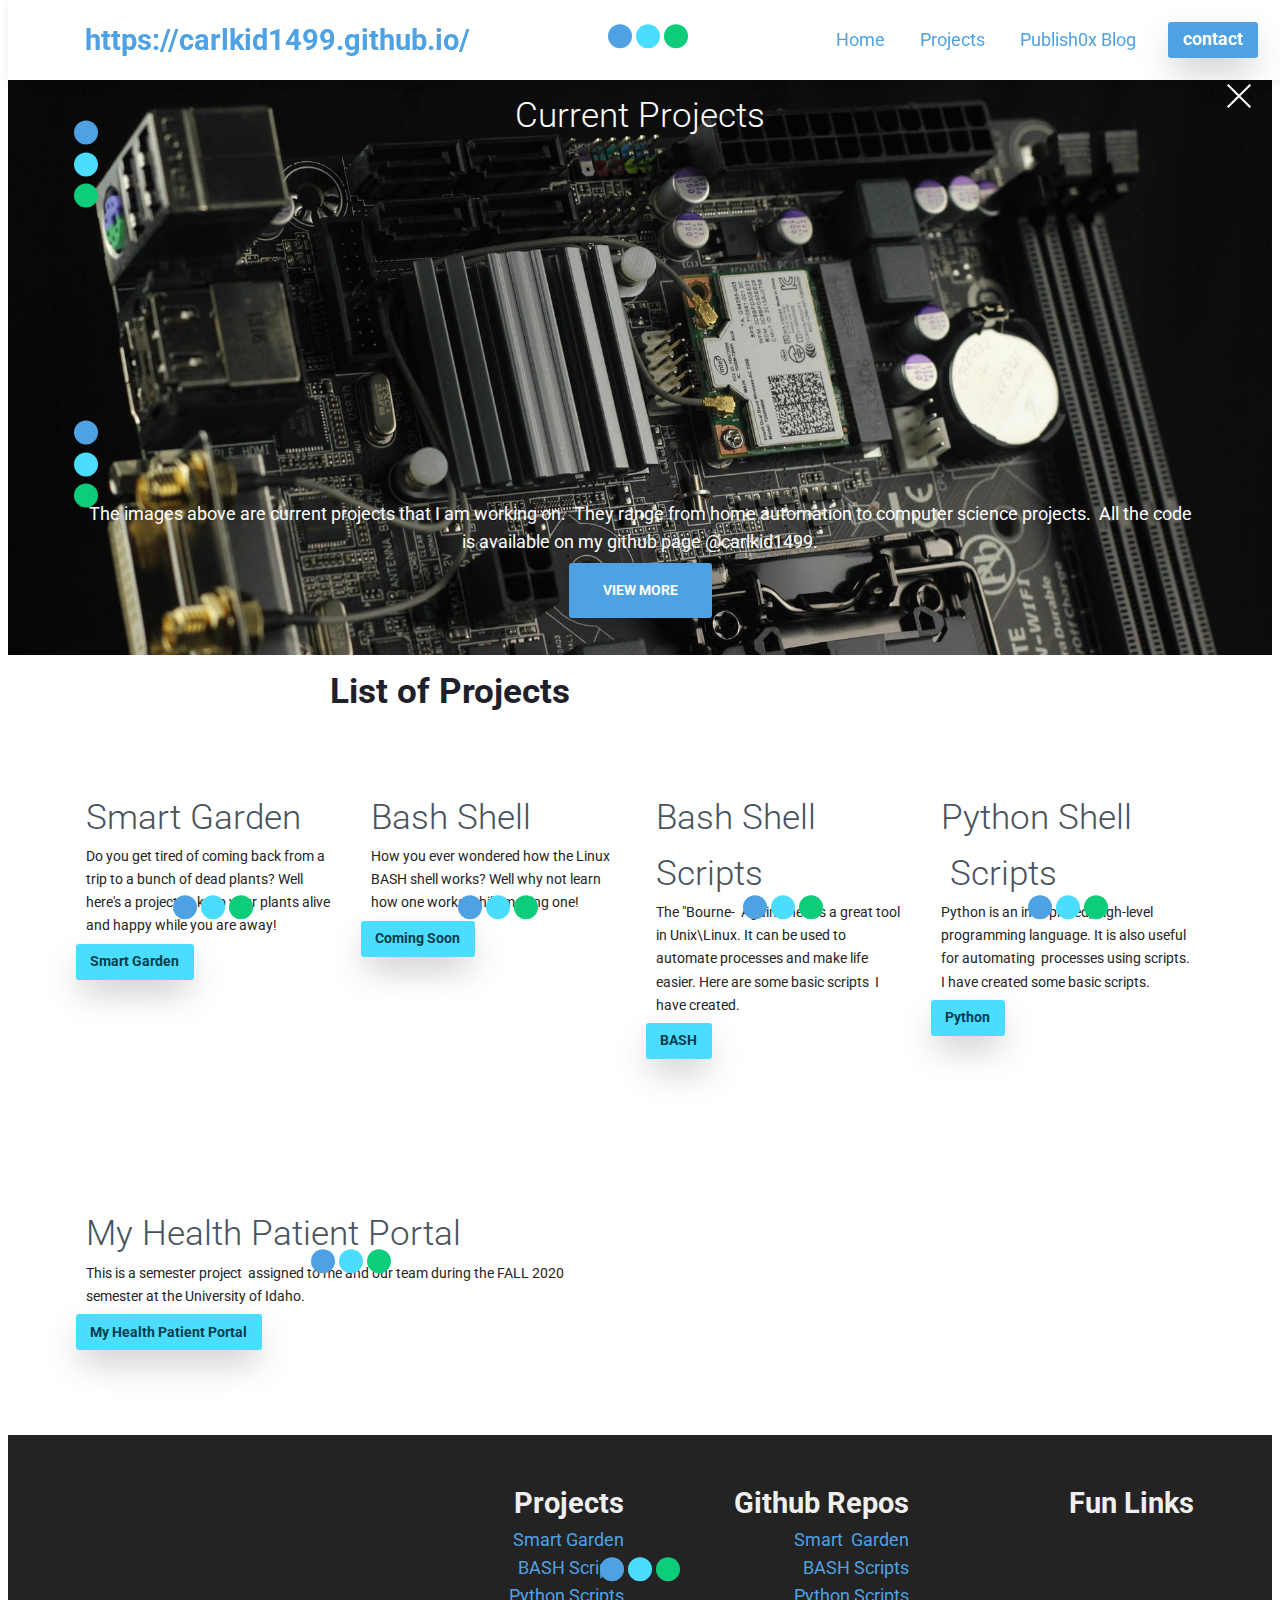
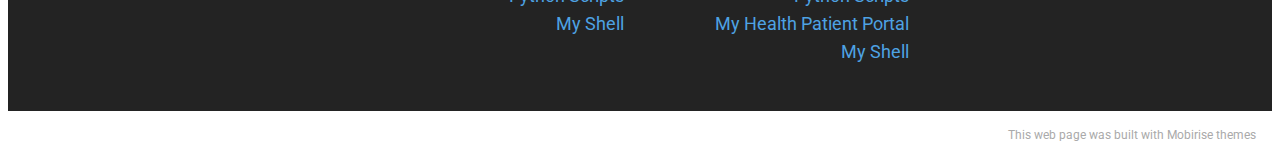
<file: index.html>
<!DOCTYPE html>
<html amp >
<head>
  <!-- Site made with Mobirise Website Builder v5.2.0, https://mobirise.com -->
  <meta charset="UTF-8">
  <meta http-equiv="X-UA-Compatible" content="IE=edge">
  <meta name="generator" content="Mobirise v5.2.0, mobirise.com">
  <meta name="viewport" content="width=device-width, initial-scale=1, minimum-scale=1">
  <link rel="shortcut icon" href="assets/images/mbr-90x90.png" type="image/x-icon">
  <meta name="description" content="Welcome to my developer page!">
  <meta name="amp-script-src" content="">
  
  <title>Home</title>
  
<link rel="canonical" href="https://carlkid1499.github.io/">
 <style amp-boilerplate>body{-webkit-animation:-amp-start 8s steps(1,end) 0s 1 normal both;-moz-animation:-amp-start 8s steps(1,end) 0s 1 normal both;-ms-animation:-amp-start 8s steps(1,end) 0s 1 normal both;animation:-amp-start 8s steps(1,end) 0s 1 normal both}@-webkit-keyframes -amp-start{from{visibility:hidden}to{visibility:visible}}@-moz-keyframes -amp-start{from{visibility:hidden}to{visibility:visible}}@-ms-keyframes -amp-start{from{visibility:hidden}to{visibility:visible}}@-o-keyframes -amp-start{from{visibility:hidden}to{visibility:visible}}@keyframes -amp-start{from{visibility:hidden}to{visibility:visible}}</style>
<noscript><style amp-boilerplate>body{-webkit-animation:none;-moz-animation:none;-ms-animation:none;animation:none}</style></noscript>
<link href="https://fonts.googleapis.com/css?family=Roboto:100,100i,300,300i,400,400i,500,500i,700,700i,900,900i&display=swap" rel="stylesheet">
 
 <style amp-custom> 
div,span,h1,h2,h3,h4,h5,h6,p,blockquote,a,ol,ul,li,figcaption,textarea,input{font: inherit;}*{-webkit-box-sizing: border-box;box-sizing: border-box;outline: none;}*:focus{outline: none;}body{position: relative;font-style: normal;line-height: 1.6;color: #48525c;}section{background-color: #eeeeee;background-position: 50% 50%;background-repeat: no-repeat;background-size: cover;overflow: hidden;padding: 0;}h1,h2,h3,h4,h5,h6{margin: 0;padding: 0;}p,li,blockquote{letter-spacing: normal;line-height: 1.6;}ul,ol,blockquote,p{margin-bottom: 0;margin-top: 0;}a{cursor: pointer;}a,a:hover{text-decoration: none;}a.mbr-iconfont:hover{text-decoration: none;}h1,h2,h3,h4,h5,h6,.display-1,.display-2,.display-4,.display-5,.display-7{word-break: break-word;word-wrap: break-word;}b,strong{font-weight: bold;}blockquote{padding: 10px 0 10px 20px;position: relative;border-left: 3px solid;}input:-webkit-autofill,input:-webkit-autofill:hover,input:-webkit-autofill:focus,input:-webkit-autofill:active{-webkit-transition-delay: 9999s;transition-delay: 9999s;-webkit-transition-property: background-color,color;-o-transition-property: background-color,color;transition-property: background-color,color;}html,body{height: auto;min-height: 100vh;}.mbr-section-title{margin: 0;padding: 0;font-style: normal;line-height: 1.2;width: 100%;color: #20202a;}.mbr-section-subtitle{line-height: 1.2;width: 100%;color: #20202a;}.mbr-text{font-style: normal;line-height: 1.6;width: 100%;color: #48525c;font-weight: 400;}.mbr-white{color: #ffffff;}.mbr-black{color: #000000;}.align-left{text-align: left;}.align-left .list-item{justify-content: flex-start;}.align-center{text-align: center;}.align-center .list-item{justify-content: center;}.align-right{text-align: right;}.align-right .list-item{justify-content: flex-end;}@media (max-width: 767px){.align-left,.align-center,.align-right{text-align: center;}.align-left .list-item,.align-center .list-item,.align-right .list-item{justify-content: center;}}.mbr-light{font-weight: 300;}.mbr-regular{font-weight: 400;}.mbr-semibold{font-weight: 600;}.mbr-bold{font-weight: 700;}.icons-list a{margin: 0;}.icons-list a:last-child{margin: 0;}.mbr-figure{align-self: center;}.hidden{visibility: hidden;}.super-hide{display: none;}.inactive{-webkit-user-select: none;-moz-user-select: none;-ms-user-select: none;user-select: none;pointer-events: none;-webkit-user-drag: none;user-drag: none;}.mbr-overlay{position: absolute;bottom: 0;left: 0;right: 0;top: 0;z-index: 0;}.map-placeholder{display: none;}.google-map,.google-map iframe{position: relative;width: 100%;height: 400px;}amp-img{width: 100%;}amp-img img{max-height: 100%;max-width: 100%;}img.mbr-temp{width: 100%;}.rounded{border-radius: 50%;}.is-builder .nodisplay + img[async],.is-builder .nodisplay + img[decoding="async"],.is-builder amp-img > a + img[async],.is-builder amp-img > a + img[decoding="async"]{display: none;}html:not(.is-builder) amp-img > a{position: absolute;top: 0;bottom: 0;left: 0;right: 0;z-index: 1;}.is-builder .temp-amp-sizer{position: absolute;}.is-builder amp-youtube .temp-amp-sizer,.is-builder amp-vimeo .temp-amp-sizer{position: static;}.mobirise-spinner{position: absolute;top: 50%;left: 40%;margin-left: 10%;-webkit-transform: translate3d(-50%,-50%,0);z-index: 4;}.mobirise-spinner em{width: 24px;height: 24px;background: #3ac;border-radius: 100%;display: inline-block;-webkit-animation: slide 1s infinite;}.mobirise-spinner em:nth-child(1){-webkit-animation-delay: 0.1s;}.mobirise-spinner em:nth-child(2){-webkit-animation-delay: 0.2s;}.mobirise-spinner em:nth-child(3){-webkit-animation-delay: 0.3s;}@-moz-keyframes slide{0%{-webkit-transform: scale(1);}50%{opacity: 0.3;-webkit-transform: scale(2);}100%{-webkit-transform: scale(1);}}@-webkit-keyframes slide{0%{-webkit-transform: scale(1);}50%{opacity: 0.3;-webkit-transform: scale(2);}100%{-webkit-transform: scale(1);}}@-o-keyframes slide{0%{-webkit-transform: scale(1);}50%{opacity: 0.3;-webkit-transform: scale(2);}100%{-webkit-transform: scale(1);}}@keyframes slide{0%{-webkit-transform: scale(1);}50%{opacity: 0.3;-webkit-transform: scale(2);}100%{-webkit-transform: scale(1);}}.mobirise-loader .amp-active > div{display: none;}.iconfont-wrapper{display: inline-flex;}.mbr-flex{display: flex;}.flex-wrap{flex-wrap: wrap;}.mbr-jc-s{justify-content: flex-start;}.mbr-jc-c{justify-content: center;}.mbr-jc-e{justify-content: flex-end;}.mbr-row-reverse{flex-direction: row-reverse;}.mbr-column{flex-direction: column;}amp-img,img{height: 100%;width: 100%;}.hidden-slide{display: none;}.visible-slide{display: flex;}section,.container,.container-fluid{position: relative;word-wrap: break-word;}.mbr-fullscreen .mbr-overlay{min-height: 100vh;}.mbr-fullscreen{display: flex;align-items: center;height: 100vh;min-height: 100vh;padding: 3rem 0;}.container{padding: 0 1rem;width: 100%;margin-right: auto;margin-left: auto;}@media (max-width: 767px){.container{max-width: 540px;}} @media (min-width: 768px){.container{max-width: 720px;}} @media (min-width: 992px){.container{max-width: 960px;}} @media (min-width: 1200px){.container{max-width: 1140px;}}.container-fluid{width: 100%;padding: 0 1rem;}.btn{position: relative;font-weight: 700;margin: 0.4rem 0.9rem;border: 2px solid;font-style: normal;white-space: normal;transition: all 0.3s cubic-bezier(0.25,0.1,0.25,1);display: inline-flex;align-items: center;justify-content: center;word-break: break-word;line-height: 1.2rem;letter-spacing: normal;}.btn-form{padding: 1rem 2rem;}.btn-form:hover{cursor: pointer;}.btn{padding: 1rem 2rem;border-radius: 3px;}.btn-sm{padding: 0.4rem 0.8rem;border-radius: 3px;}.btn-md{padding: 1rem 2rem;border-radius: 3px;}.btn-lg{padding: 1.2rem 3.2rem;border-radius: 3px;}form .btn,form .mbr-section-btn{margin: 0;}.note-popover .btn:after{display: none;}.mbr-section-btn{margin: 0 -0.9rem;font-size: 0;}nav .mbr-section-btn{margin-left: 0rem;margin-right: 0rem;}.btn .mbr-iconfont,.btn.btn-md .mbr-iconfont{cursor: pointer;margin: 0 0.8rem 0 0;}.btn-sm .mbr-iconfont{margin: 0 0.5rem 0 0;}[type="submit"]{-webkit-appearance: none;}section.menu{min-height: 56px;overflow: visible;padding: 0;}.menu-container{display: flex;-webkit-box-pack: justify;-ms-flex-pack: justify;justify-content: space-between;align-items: center;min-height: 56px;}@media (max-width: 991px){.menu-container{max-width: 100%;padding: 0.5rem 1rem;}} @media (max-width: 767px){.menu-container{padding: 0.5rem 1rem;}}.navbar{z-index: 100;width: 100%;position: absolute;box-shadow: 0 2px 10px 0 rgba(0,0,0,0.07);}.navbar-fixed-top{position: fixed;top: 0;}.navbar-brand{display: flex;align-items: center;word-break: break-word;z-index: 1;}.navbar-logo{margin: 0 0.8rem 0 0;}@media (max-width: 767px){.navbar-logo amp-img{max-height: 35px;max-width: 35px;}}.navbar-caption-wrap{display: flex;}.navbar .navbar-collapse{display: flex;-ms-flex-preferred-size: auto;flex-basis: auto;align-items: center;justify-content: space-between;width: 100%;}@media (max-width: 991px){.navbar .navbar-collapse{display: none;position: absolute;top: 0;right: 0;height: 100vh;overflow-y: auto;padding: 70px 2rem 1rem;z-index: 1;}}@media (max-width: 991px){.navbar.opened .navbar-collapse.show,.navbar.opened .navbar-collapse.collapsing{display: block;}.is-builder .navbar-collapse{position: fixed;}}.navbar-nav{list-style-type: none;display: flex;flex-wrap: wrap;padding-left: 0;min-width: 10rem;}@media (max-width: 991px){.navbar-nav{flex-direction: column;}} .navbar-nav .mbr-iconfont{margin: 0 0.2rem 0 0;}.nav-item{word-break: break-all;}.nav-link{display: flex;align-items: center;justify-content: center;}.nav-link,.navbar-caption{transition: all 0.2s;letter-spacing: normal;}.nav-dropdown .dropdown-menu{min-width: 10rem;position: absolute;left: 0;padding: 10px 0;border-radius: 0 0 4px 4px;transition: opacity 0.2s cubic-bezier(0.25,0.1,0.25,1);}.nav-dropdown .dropdown-menu .dropdown-item{line-height: normal;display: flex;justify-content: center;align-items: center;padding: 0 15px;margin: 20px 0;white-space: nowrap;}.nav-dropdown .dropdown-menu .dropdown-item:active{background: none;}.nav-dropdown .dropdown-menu .dropdown{position: relative;}.dropdown-menu .dropdown:hover > .dropdown-menu{opacity: 1;pointer-events: all;}.nav-dropdown .dropdown-submenu{top: 0;left: 100%;margin: 0;}.nav-item.dropdown{position: relative;}.nav-item.dropdown .dropdown-menu{opacity: 0;pointer-events: none;}.nav-item.dropdown:hover > .dropdown-menu{opacity: 1;pointer-events: all;}.link.dropdown-toggle:after{content: "";margin-left: 0.25rem;border-top: 0.35em solid;border-right: 0.35em solid transparent;border-left: 0.35em solid transparent;border-bottom: 0;}.navbar .dropdown.open > .dropdown-menu{display: block;}@media (max-width: 991px){.is-builder .nav-dropdown .dropdown-menu{position: relative;}.nav-dropdown .dropdown-submenu{left: 0;}.nav-dropdown .dropdown-menu .dropdown-item{padding: 0;margin: 0 0 1rem 0;justify-content: center;}.nav-dropdown .dropdown-menu .dropdown-item:after{right: auto;}.navbar.opened .dropdown-menu{top: 0;}.dropdown-toggle[data-toggle="dropdown-submenu"]:after{content: "";margin-left: 0.25rem;border-top: 0.35em solid;border-right: 0.35em solid transparent;border-left: 0.35em solid transparent;border-bottom: 0;top: 55%;}}.navbar-buttons{display: flex;flex-wrap: wrap;align-items: center;justify-content: center;}@media (max-width: 991px){.navbar-buttons{flex-direction: column;}}.menu-social-list{display: flex;align-items: center;justify-content: center;flex-wrap: wrap;}.menu-social-list a{margin: 0 0.5rem;}.menu-social-list a span{font-size: 1.5rem;}button.navbar-toggler{position: relative;width: 31px;height: 20px;cursor: pointer;transition: all .2s;-ms-flex-item-align: center;-ms-grid-row-align: center;align-self: center;}.hamburger span{position: absolute;right: 0;width: 30px;height: 2px;border-right: 5px;}.hamburger span:nth-child(1){top: 0;transition: all .2s;}.hamburger span:nth-child(2){top: 8px;transition: all .15s;}.hamburger span:nth-child(3){top: 8px;transition: all .15s;}.hamburger span:nth-child(4){top: 16px;transition: all .2s;}nav.opened .navbar-toggler:not(.hide) .hamburger span:nth-child(4),nav.opened .navbar-toggler:not(.hide) .hamburger span:nth-child(1){top: 8px;width: 0;opacity: 0;right: 50%;transition: all .2s;}nav.opened .navbar-toggler:not(.hide) .hamburger span:nth-child(2){transform: rotate(-45deg);transition: all .25s;}nav.opened .navbar-toggler:not(.hide) .hamburger span:nth-child(3){transform: rotate(45deg);transition: all .25s;}.ampstart-btn.hamburger{position: relative;margin-left: auto;height: 20px;width: 30px;background: none;border: none;cursor: pointer;z-index: 1000;}@media (min-width: 992px){.nav-dropdown .dropdown-menu{box-shadow: 0 10px 25px 0 rgba(0,0,0,0.2);}.ampstart-btn,amp-sidebar{display: none;}.dropdown-menu .dropdown-toggle:after{content: "";border-bottom: 0.35em solid transparent;border-left: 0.35em solid;border-right: 0;border-top: 0.35em solid transparent;margin-left: 0.3rem;margin-top: -0.3077em;position: absolute;right: 1.1538em;top: 50%;}}.close-sidebar{width: 30px;height: 30px;position: relative;cursor: pointer;background-color: transparent;border: none;}.close-sidebar span{position: absolute;left: 0;width: 30px;height: 2px;border-right: 5px;top: 14px;}.close-sidebar span:nth-child(1){transform: rotate(-45deg);}.close-sidebar span:nth-child(2){transform: rotate(45deg);}.builder-sidebar{position: relative;height: 100vh;overflow-y: auto;min-width: 10rem;z-index: 1030;padding: 1rem 2rem;max-width: 20rem;}.builder-sidebar .dropdown:hover > .dropdown-menu{position: relative;text-align: center;}section.sidebar-open:before{content: '';position: fixed;top: 0;bottom: 0;right: 0;left: 0;background-color: rgba(0,0,0,0.2);z-index: 1040;}.is-builder section.horizontal-menu .ampstart-btn{display: none;}.is-builder section.horizontal-menu .dropdown-menu{z-index: auto;opacity: 1;pointer-events: auto;}.is-builder .menu{overflow: visible;}#sidebar{background-color: transparent;}.card-title{margin: 0;}.card{position: relative;background-color: transparent;border: none;border-radius: 0;width: 100%;padding: 0 1rem;}@media (max-width: 767px){.card:not(.last-child){padding-bottom: 30px;}} .card .card-img{width: auto;border-radius: 0;}.card .card-wrapper{height: 100%;}@media (max-width: 767px){.card .card-wrapper{flex-direction: column;}} .card img{height: 100%;-o-object-fit: cover;object-fit: cover;-o-object-position: center;object-position: center;}.card-inner,.items-list{display: flex;flex-direction: column;}.items-list{list-style-type: none;padding: 0;}.items-list .list-item{padding: 1rem 2rem;}.card-head{padding: 1.5rem 2rem;}.card-price-wrap{padding: 1rem 2rem;}.card-button{padding: 1rem;margin: 0;}.timeline-wrap{position: relative;}.timeline-wrap .iconBackground{position: absolute;left: 50%;width: 20px;height: 20px;line-height: 30px;text-align: center;border-radius: 50%;font-size: 30px;display: inline-block;background-color: #000000;top: 20px;margin: 0 0 0 -10px;}@media (max-width: 767px){.timeline-wrap .iconBackground{left: 0;}}.separline{position: relative;}@media (max-width: 767px){.separline:not(.last-child){padding-bottom: 2rem;}} .separline:before{position: absolute;content: "";width: 2px;background-color: #000000;left: calc(50% - 1px);height: calc(100% - 20px);top: 40px;}@media (max-width: 767px){.separline:before{left: 0;}}.gallery-img-wrap{position: relative;height: 100%;}.gallery-img-wrap:hover{cursor: pointer;}.gallery-img-wrap:hover .icon-wrap,.gallery-img-wrap:hover .caption-on-hover{opacity: 1;}.gallery-img-wrap:hover:after{opacity: .5;}.gallery-img-wrap amp-img{height: 100%;}.gallery-img-wrap:after{content: "";position: absolute;top: 0;bottom: 0;left: 0;right: 0;background: #000;opacity: 0;transition: opacity 0.2s;pointer-events: none;}.gallery-img-wrap .icon-wrap,.gallery-img-wrap .img-caption{z-index: 3;pointer-events: none;position: absolute;}.gallery-img-wrap .icon-wrap,.gallery-img-wrap .caption-on-hover{opacity: 0;transition: opacity 0.2s;}.gallery-img-wrap .icon-wrap{left: 50%;top: 50%;transform: translate(-50%,-50%);background-color: #fff;padding: .5rem;border-radius: 50%;}.gallery-img-wrap .amp-iconfont{color: #000;font-size: 1rem;width: 1rem;display: block;}.gallery-img-wrap .img-caption{left: 0;right: 0;}.gallery-img-wrap .img-caption.caption-top{top: 0;}.gallery-img-wrap .img-caption.caption-bottom{bottom: 0;}.gallery-img-wrap .img-caption:not(.caption-on-hover):after{content: "";position: absolute;top: 0;left: 0;right: 0;height: 100%;transition: opacity 0.2s;z-index: -1;pointer-events: none;}@media (max-width: 767px){.gallery-img-wrap:after,.gallery-img-wrap:hover:after,.gallery-img-wrap .icon-wrap{display: none;}.gallery-img-wrap .caption-on-hover{opacity: 1;}}.is-builder .gallery-img-wrap .icon-wrap,.is-builder .gallery-img-wrap .img-caption > *{pointer-events: all;}.amp-carousel-button,.dots-wrapper .dots span{transition: all 0.4s;cursor: pointer;outline: none;}.amp-carousel-button{width: 50px;height: 50px;border-radius: 50%;}.dots-wrapper .dots{display: inline-block;margin: 4px 8px;}.dots-wrapper .dots span{display: block;border-radius: 12px;height: 24px;width: 24px;background-color: #ffffff;border: 10px solid #cccccc;opacity: 0.5;}.dots-wrapper .dots span.current{width: 40px;}.dots-wrapper .dots span:hover,.dots-wrapper .dots span.current{opacity: 1;}.amp-carousel-button-next:after{right: 1rem;}.amp-carousel-button-prev:after{left: 1rem;}button.btn-img{cursor: pointer;}.is-builder .preview button.btn-img{opacity: 0.5;position: relative;pointer-events: none;}amp-image-lightbox,.lightbox{background: rgba(0,0,0,0.8);display: flex;flex-wrap: wrap;align-items: center;justify-content: center;width: 100%;height: 100%;overflow: auto;}amp-image-lightbox a.control,.lightbox a.control{position: absolute;cursor: default;top: 0;right: 0;}amp-image-lightbox .close,.lightbox .close{background: none;border: none;position: absolute;top: 16px;right: 16px;height: 32px;width: 32px;cursor: pointer;z-index: 1000;}amp-image-lightbox .close:before,amp-image-lightbox .close:after,.lightbox .close:before,.lightbox .close:after{position: absolute;top: 0;right: 16px;content: ' ';height: 32px;width: 2px;background-color: #fff;}amp-image-lightbox .close:before,.lightbox .close:before{transform: rotate(45deg);}amp-image-lightbox .close:after,.lightbox .close:after{transform: rotate(-45deg);}amp-image-lightbox .video-block,.lightbox .video-block{width: 100%;}div[submit-success] > *,div[submit-error] > *{padding: 15px;margin-bottom: 1rem;}.form-block{z-index: 1;background-color: transparent;padding: 0;position: relative;overflow: hidden;}.form-block .mbr-overlay{z-index: -1;}@media (max-width: 991px){.form-block{padding: 0;}}form input,form textarea,form select{padding: 1rem;line-height: 1.2rem;width: 100%;background: #ffffff;border-width: 2px;border-style: solid;border-color: #767676;border-radius: 3px;color: #000000;}form input[type="checkbox"],form input[type="radio"]{border: none;background: none;width: auto;}form .field{padding-bottom: 0.5rem;padding-top: 0.5rem;}form textarea.field-input{height: 200px;}form .fieldset{display: flex;justify-content: center;flex-wrap: wrap;align-items: center;}textarea[type="hidden"]{display: none;}.form-check{margin-bottom: 0;}.form-check-label{padding-left: 0;}.form-check-input{position: relative;margin: 4px;}.form-check-inline{display: inline-flex;align-items: center;padding-left: 0;margin-right: .75rem;}.mbr-row,.mbr-form-row{display: -webkit-box;display: -ms-flexbox;display: flex;-ms-flex-wrap: wrap;flex-wrap: wrap;margin-left: -1rem;margin-right: -1rem;}.mbr-form-row{margin-left: -0.5rem;margin-right: -0.5rem;}.mbr-form-row > [class*="mbr-col"]{padding-left: 0.5rem;padding-right: 0.5rem;}@media (max-width: 767px){.mbr-col,.mbr-col-auto{padding-right: 1rem;padding-left: 1rem;}.mbr-col-sm-12{-ms-flex: 0 0 100%;-webkit-box-flex: 0;flex: 0 0 100%;max-width: 100%;padding-right: 1rem;padding-left: 1rem;}}@media (min-width: 768px){.mbr-col,.mbr-col-auto{padding-right: 1rem;padding-left: 1rem;}.mbr-col-md-2{-ms-flex: 0 0 16.6666666667%;-webkit-box-flex: 0;flex: 0 0 16.6666666667%;max-width: 16.6666666667%;padding-right: 1rem;padding-left: 1rem;}.mbr-col-md-3{-ms-flex: 0 0 25%;-webkit-box-flex: 0;flex: 0 0 25%;max-width: 25%;padding-right: 1rem;padding-left: 1rem;}.mbr-col-md-4{-ms-flex: 0 0 33.3333333333%;-webkit-box-flex: 0;flex: 0 0 33.3333333333%;max-width: 33.3333333333%;padding-right: 1rem;padding-left: 1rem;}.mbr-col-md-5{-ms-flex: 0 0 41.6666666667%;-webkit-box-flex: 0;flex: 0 0 41.6666666667%;max-width: 41.6666666667%;padding-right: 1rem;padding-left: 1rem;}.mbr-col-md-6{-ms-flex: 0 0 50%;-webkit-box-flex: 0;flex: 0 0 50%;max-width: 50%;padding-right: 1rem;padding-left: 1rem;}.mbr-col-md-7{-ms-flex: 0 0 58.3333333333%;-webkit-box-flex: 0;flex: 0 0 58.3333333333%;max-width: 58.3333333333%;padding-right: 1rem;padding-left: 1rem;}.mbr-col-md-8{-ms-flex: 0 0 66.6666666667%;-webkit-box-flex: 0;flex: 0 0 66.6666666667%;max-width: 66.6666666667%;padding-right: 1rem;padding-left: 1rem;}.mbr-col-md-10{-ms-flex: 0 0 83.3333333333%;-webkit-box-flex: 0;flex: 0 0 83.3333333333%;max-width: 83.3333333333%;padding-right: 1rem;padding-left: 1rem;}.mbr-col-md-12{-ms-flex: 0 0 100%;-webkit-box-flex: 0;flex: 0 0 100%;max-width: 100%;padding-right: 1rem;padding-left: 1rem;}}.mbr-col{-ms-flex: 1 1 auto;-webkit-box-flex: 1;flex: 1 1 auto;max-width: 100%;}.mbr-col-auto{-ms-flex: 0 0 auto;flex: 0 0 auto;width: auto;}@media (min-width: 992px){.mbr-col,.mbr-col-auto{padding-right: 1rem;padding-left: 1rem;}.mbr-col-lg-2{-ms-flex: 0 0 16.6666666667%;-webkit-box-flex: 0;flex: 0 0 16.6666666667%;max-width: 16.6666666667%;padding-right: 1rem;padding-left: 1rem;}.mbr-col-lg-3{-ms-flex: 0 0 25%;-webkit-box-flex: 0;flex: 0 0 25%;max-width: 25%;padding-right: 1rem;padding-left: 1rem;}.mbr-col-lg-4{-ms-flex: 0 0 33.3333333333%;-webkit-box-flex: 0;flex: 0 0 33.3333333333%;max-width: 33.3333333333%;padding-right: 1rem;padding-left: 1rem;}.mbr-col-lg-5{-ms-flex: 0 0 41.6666666667%;-webkit-box-flex: 0;flex: 0 0 41.6666666667%;max-width: 41.6666666667%;padding-right: 1rem;padding-left: 1rem;}.mbr-col-lg-6{-ms-flex: 0 0 50%;-webkit-box-flex: 0;flex: 0 0 50%;max-width: 50%;padding-right: 1rem;padding-left: 1rem;}.mbr-col-lg-7{-ms-flex: 0 0 58.3333333333%;-webkit-box-flex: 0;flex: 0 0 58.3333333333%;max-width: 58.3333333333%;padding-right: 1rem;padding-left: 1rem;}.mbr-col-lg-8{-ms-flex: 0 0 66.6666666667%;-webkit-box-flex: 0;flex: 0 0 66.6666666667%;max-width: 66.6666666667%;padding-right: 1rem;padding-left: 1rem;}.mbr-col-lg-9{-ms-flex: 0 0 75%;-webkit-box-flex: 0;flex: 0 0 75%;max-width: 75%;padding-right: 1rem;padding-left: 1rem;}.mbr-col-lg-10{-ms-flex: 0 0 83.3333333333%;-webkit-box-flex: 0;flex: 0 0 83.3333333333%;max-width: 83.3333333333%;padding-right: 1rem;padding-left: 1rem;}.mbr-col-lg-12{-ms-flex: 0 0 100%;-webkit-box-flex: 0;flex: 0 0 100%;max-width: 100%;padding-right: 1rem;padding-left: 1rem;}}@media (min-width: 992px){.lg-pb{padding-bottom: 3rem;}}@media (max-width: 991px){.md-pb{padding-bottom: 3rem;}}.mbr-pt-1,.mbr-py-1{padding-top: 10px;}.mbr-pb-1,.mbr-py-1{padding-bottom: 10px;}.mbr-px-1{padding-left: 10px;padding-right: 10px;}.mbr-p-1{padding: 10px;}.mbr-pt-2,.mbr-py-2{padding-top: 1rem;}.mbr-pb-2,.mbr-py-2{padding-bottom: 1rem;}.mbr-px-2{padding-left: 1rem;padding-right: 1rem;}.mbr-p-2{padding: 1rem;}.mbr-pt-3,.mbr-py-3{padding-top: 25px;}.mbr-pb-3,.mbr-py-3{padding-bottom: 25px;}.mbr-px-3{padding-left: 25px;padding-right: 25px;}.mbr-p-3{padding: 25px;}.mbr-pt-4,.mbr-py-4{padding-top: 2rem;}.mbr-pb-4,.mbr-py-4{padding-bottom: 2rem;}.mbr-px-4{padding-left: 2rem;padding-right: 2rem;}.mbr-p-4{padding: 2rem;}.mbr-pt-5,.mbr-py-5{padding-top: 3rem;}.mbr-pb-5,.mbr-py-5{padding-bottom: 3rem;}.mbr-px-5{padding-left: 3rem;padding-right: 3rem;}.mbr-p-5{padding: 3rem;}@media (max-width: 991px){.mbr-py-4,.mbr-py-5{padding-top: 1rem;padding-bottom: 1rem;}.mbr-px-4,.mbr-px-5{padding-left: 1rem;padding-right: 1rem;}.mbr-p-3,.mbr-p-4,.mbr-p-5{padding: 1rem;}}.mbr-ml-auto{margin-left: auto;}.mbr-mr-auto{margin-right: auto;}.mbr-m-auto{margin: auto;}#scrollToTopMarker{position: absolute;width: 0px;height: 0px;top: 300px;}#scrollToTopButton{position: fixed;bottom: 25px;right: 25px;opacity: .4;z-index: 5000;font-size: 32px;height: 60px;width: 60px;border: none;border-radius: 3px;cursor: pointer;}#scrollToTopButton:focus{outline: none;}#scrollToTopButton a:before{content: '';position: absolute;height: 40%;top: 36%;width: 2px;left: calc(50% - 1px);}#scrollToTopButton a:after{content: '';position: absolute;border-top: 2px solid;border-right: 2px solid;width: 40%;height: 40%;left: calc(30% - 1px);bottom: 30%;transform: rotate(-45deg);}.is-builder #scrollToTopButton a:after{left: 30%;}a{font-style: normal;}@media (max-width: 767px){.mbr-section-btn,.mbr-section-title{text-align: center;}}@media (min-width: 992px){.mbr-col-lg-11{flex: 0 0 91.666%;max-width: 91.666%;padding-right: 1rem;padding-left: 1rem;}}
body{font-family: Roboto;}blockquote{border-color: #4ea2e3;}div[submit-success] > *{background: #0dcd7b;color: #000000;}div[submit-error] > *{background: #a0a0a0;color: #ffffff;}.display-1{font-family: 'Roboto',sans-serif;font-size: 4.5rem;}.display-2{font-family: 'Roboto',sans-serif;font-size: 2.2rem;}.display-4{font-family: 'Roboto',sans-serif;font-size: 0.9rem;}.display-5{font-family: 'Roboto',sans-serif;font-size: 1.8rem;}.display-7{font-family: 'Roboto',sans-serif;font-size: 1.1rem;}.display-1 .mbr-iconfont-btn{font-size: 4.5rem;width: 4.5rem;}.display-2 .mbr-iconfont-btn{font-size: 2.2rem;width: 2.2rem;}.display-4 .mbr-iconfont-btn{font-size: 0.9rem;width: 0.9rem;}.display-5 .mbr-iconfont-btn{font-size: 1.8rem;width: 1.8rem;}.display-7 .mbr-iconfont-btn{font-size: 1.1rem;width: 1.1rem;}@media (max-width: 768px){.display-1{font-size: 3.6rem;font-size: calc( 2.225rem + (4.5 - 2.225) * ((100vw - 20rem) / (48 - 20)));line-height: calc( 1.4 * (2.225rem + (4.5 - 2.225) * ((100vw - 20rem) / (48 - 20))));}.display-2{font-size: 1.76rem;font-size: calc( 1.42rem + (2.2 - 1.42) * ((100vw - 20rem) / (48 - 20)));line-height: calc( 1.4 * (1.42rem + (2.2 - 1.42) * ((100vw - 20rem) / (48 - 20))));}.display-4{font-size: 0.72rem;font-size: calc( 0.965rem + (0.9 - 0.965) * ((100vw - 20rem) / (48 - 20)));line-height: calc( 1.4 * (0.965rem + (0.9 - 0.965) * ((100vw - 20rem) / (48 - 20))));}.display-5{font-size: 1.44rem;font-size: calc( 1.28rem + (1.8 - 1.28) * ((100vw - 20rem) / (48 - 20)));line-height: calc( 1.4 * (1.28rem + (1.8 - 1.28) * ((100vw - 20rem) / (48 - 20))));}.display-7{font-size: 0.88rem;font-size: calc( 1.0350000000000001rem + (1.1 - 1.0350000000000001) * ((100vw - 20rem) / (48 - 20)));line-height: calc( 1.4 * (1.0350000000000001rem + (1.1 - 1.0350000000000001) * ((100vw - 20rem) / (48 - 20))));}}.bg-primary{background-color: #4ea2e3;}.bg-success{background-color: #0dcd7b;}.bg-info{background-color: #8282e7;}.bg-warning{background-color: #767676;}.bg-danger{background-color: #a0a0a0;}.btn-primary,.btn-primary:active,.btn-primary.active{background-color: #4ea2e3;border-color: #4ea2e3;color: #ffffff;}.btn-primary:hover,.btn-primary:focus,.btn-primary.focus{color: #ffffff;background-color: #1f7dc5;border-color: #1f7dc5;}.btn-primary.disabled,.btn-primary:disabled{color: #ffffff;background-color: #1f7dc5;border-color: #1f7dc5;}.btn-secondary,.btn-secondary:active,.btn-secondary.active{background-color: #4addff;border-color: #4addff;color: #003c4a;}.btn-secondary:hover,.btn-secondary:focus,.btn-secondary.focus{color: #003c4a;background-color: #00cdfd;border-color: #00cdfd;}.btn-secondary.disabled,.btn-secondary:disabled{color: #003c4a;background-color: #00cdfd;border-color: #00cdfd;}.btn-info,.btn-info:active,.btn-info.active{background-color: #8282e7;border-color: #8282e7;color: #ffffff;}.btn-info:hover,.btn-info:focus,.btn-info.focus{color: #ffffff;background-color: #4242db;border-color: #4242db;}.btn-info.disabled,.btn-info:disabled{color: #ffffff;background-color: #4242db;border-color: #4242db;}.btn-success,.btn-success:active,.btn-success.active{background-color: #0dcd7b;border-color: #0dcd7b;color: #ffffff;}.btn-success:hover,.btn-success:focus,.btn-success.focus{color: #ffffff;background-color: #088550;border-color: #088550;}.btn-success.disabled,.btn-success:disabled{color: #ffffff;background-color: #088550;border-color: #088550;}.btn-warning,.btn-warning:active,.btn-warning.active{background-color: #767676;border-color: #767676;color: #ffffff;}.btn-warning:hover,.btn-warning:focus,.btn-warning.focus{color: #ffffff;background-color: #505050;border-color: #505050;}.btn-warning.disabled,.btn-warning:disabled{color: #ffffff;background-color: #505050;border-color: #505050;}.btn-danger,.btn-danger:active,.btn-danger.active{background-color: #a0a0a0;border-color: #a0a0a0;color: #ffffff;}.btn-danger:hover,.btn-danger:focus,.btn-danger.focus{color: #ffffff;background-color: #7a7a7a;border-color: #7a7a7a;}.btn-danger.disabled,.btn-danger:disabled{color: #ffffff;background-color: #7a7a7a;border-color: #7a7a7a;}.btn-black,.btn-black:active,.btn-black.active{background-color: #333333;border-color: #333333;color: #ffffff;}.btn-black:hover,.btn-black:focus,.btn-black.focus{color: #ffffff;background-color: #0d0d0d;border-color: #0d0d0d;}.btn-black.disabled,.btn-black:disabled{color: #ffffff;background-color: #0d0d0d;border-color: #0d0d0d;}.btn-white,.btn-white:active,.btn-white.active{background-color: #ffffff;border-color: #ffffff;color: #808080;}.btn-white:hover,.btn-white:focus,.btn-white.focus{color: #808080;background-color: #d9d9d9;border-color: #d9d9d9;}.btn-white.disabled,.btn-white:disabled{color: #808080;background-color: #d9d9d9;border-color: #d9d9d9;}.btn-white,.btn-white:active,.btn-white.active{color: #333333;}.btn-white:hover,.btn-white:focus,.btn-white.focus{color: #333333;}.btn-white.disabled,.btn-white:disabled{color: #333333;}.btn-primary-outline,.btn-primary-outline:active,.btn-primary-outline.active{background: none;border-color: #1c6faf;color: #1c6faf;}.btn-primary-outline:hover,.btn-primary-outline:focus,.btn-primary-outline.focus{color: #ffffff;background-color: #4ea2e3;border-color: #4ea2e3;}.btn-primary-outline.disabled,.btn-primary-outline:disabled{color: #ffffff;background-color: #4ea2e3;border-color: #4ea2e3;}.btn-secondary-outline,.btn-secondary-outline:active,.btn-secondary-outline.active{background: none;border-color: #00b8e3;color: #00b8e3;}.btn-secondary-outline:hover,.btn-secondary-outline:focus,.btn-secondary-outline.focus{color: #003c4a;background-color: #4addff;border-color: #4addff;}.btn-secondary-outline.disabled,.btn-secondary-outline:disabled{color: #003c4a;background-color: #4addff;border-color: #4addff;}.btn-info-outline,.btn-info-outline:active,.btn-info-outline.active{background: none;border-color: #2c2cd7;color: #2c2cd7;}.btn-info-outline:hover,.btn-info-outline:focus,.btn-info-outline.focus{color: #ffffff;background-color: #8282e7;border-color: #8282e7;}.btn-info-outline.disabled,.btn-info-outline:disabled{color: #ffffff;background-color: #8282e7;border-color: #8282e7;}.btn-success-outline,.btn-success-outline:active,.btn-success-outline.active{background: none;border-color: #076d41;color: #076d41;}.btn-success-outline:hover,.btn-success-outline:focus,.btn-success-outline.focus{color: #ffffff;background-color: #0dcd7b;border-color: #0dcd7b;}.btn-success-outline.disabled,.btn-success-outline:disabled{color: #ffffff;background-color: #0dcd7b;border-color: #0dcd7b;}.btn-warning-outline,.btn-warning-outline:active,.btn-warning-outline.active{background: none;border-color: #434343;color: #434343;}.btn-warning-outline:hover,.btn-warning-outline:focus,.btn-warning-outline.focus{color: #ffffff;background-color: #767676;border-color: #767676;}.btn-warning-outline.disabled,.btn-warning-outline:disabled{color: #ffffff;background-color: #767676;border-color: #767676;}.btn-danger-outline,.btn-danger-outline:active,.btn-danger-outline.active{background: none;border-color: #6d6d6d;color: #6d6d6d;}.btn-danger-outline:hover,.btn-danger-outline:focus,.btn-danger-outline.focus{color: #ffffff;background-color: #a0a0a0;border-color: #a0a0a0;}.btn-danger-outline.disabled,.btn-danger-outline:disabled{color: #ffffff;background-color: #a0a0a0;border-color: #a0a0a0;}.btn-black-outline,.btn-black-outline:active,.btn-black-outline.active{background: none;border-color: #000000;color: #000000;}.btn-black-outline:hover,.btn-black-outline:focus,.btn-black-outline.focus{color: #ffffff;background-color: #333333;border-color: #333333;}.btn-black-outline.disabled,.btn-black-outline:disabled{color: #ffffff;background-color: #333333;border-color: #333333;}.btn-white-outline,.btn-white-outline:active,.btn-white-outline.active{background: none;border-color: #ffffff;color: #ffffff;}.btn-white-outline:hover,.btn-white-outline:focus,.btn-white-outline.focus{color: #333333;background-color: #ffffff;border-color: #ffffff;}.text-primary{color: #4ea2e3;}.text-secondary{color: #4addff;}.text-success{color: #0dcd7b;}.text-info{color: #8282e7;}.text-warning{color: #767676;}.text-danger{color: #a0a0a0;}.text-white{color: #ffffff;}.text-black{color: #000000;}a.text-primary:hover,a.text-primary:focus{color: #1c6faf;}a.text-secondary:hover,a.text-secondary:focus{color: #00b8e3;}a.text-success:hover,a.text-success:focus{color: #076d41;}a.text-info:hover,a.text-info:focus{color: #2c2cd7;}a.text-warning:hover,a.text-warning:focus{color: #434343;}a.text-danger:hover,a.text-danger:focus{color: #6d6d6d;}a.text-white:hover,a.text-white:focus{color: #cccccc;}a.text-black:hover,a.text-black:focus{color: #4d4d4d;}.alert-success{background-color: #0dcd7b;}.alert-info{background-color: #8282e7;}.alert-warning{background-color: #767676;}.alert-danger{background-color: #a0a0a0;}a,a:hover{color: #4ea2e3;}.mbr-plan-header.bg-primary .mbr-plan-subtitle,.mbr-plan-header.bg-primary .mbr-plan-price-desc{color: #feffff;}.mbr-plan-header.bg-success .mbr-plan-subtitle,.mbr-plan-header.bg-success .mbr-plan-price-desc{color: #acfad9;}.mbr-plan-header.bg-info .mbr-plan-subtitle,.mbr-plan-header.bg-info .mbr-plan-price-desc{color: #ffffff;}.mbr-plan-header.bg-warning .mbr-plan-subtitle,.mbr-plan-header.bg-warning .mbr-plan-price-desc{color: #b6b6b6;}.mbr-plan-header.bg-danger .mbr-plan-subtitle,.mbr-plan-header.bg-danger .mbr-plan-price-desc{color: #e0e0e0;}.mobirise-spinner em:nth-child(1){background: #4ea2e3;}.mobirise-spinner em:nth-child(2){background: #4addff;}.mobirise-spinner em:nth-child(3){background: #0dcd7b;}#scrollToTopMarker{display: none;}#scrollToTopButton{background-color: #4ea2e3;}#scrollToTopButton a:before{background: #ffffff;}#scrollToTopButton a:after{border-top-color: #ffffff;border-right-color: #ffffff;}.btn:not(.btn-form){box-shadow: 0 15px 35px -5px rgba(0,0,0,0.25);}.btn:not(.btn-form):hover,.btn:not(.btn-form):focus,.btn:not(.btn-form).focus{transform: translateY(-0.125rem);box-shadow: 0 25px 20px -15px rgba(0,0,0,0.15);}.amp-carousel-button{box-shadow: 0 10px 15px 0 rgba(0,0,0,0.4);background-color: #f3f3f3;}.amp-carousel-button:hover{background-color: #fff;box-shadow: 0 20px 30px 0 rgba(0,0,0,0.2);}.amp-carousel-button-next{background-image: url("data:image/svg+xml;charset=utf-8,%3Csvg xmlns='http://www.w3.org/2000/svg' width='18' height='18' fill='%23005AF0' %3E%3Cpath d='M9 3L7.94 4.06l4.19 4.19H3v1.5h9.13l-4.19 4.19L9 15l6-6z'/%3E%3C/svg%3E");}.amp-carousel-button-prev{background-image: url("data:image/svg+xml;charset=utf-8,%3Csvg xmlns='http://www.w3.org/2000/svg' width='18' height='18' fill='%23005AF0'%3E%3Cpath d='M15 8.25H5.87l4.19-4.19L9 3 3 9l6 6 1.06-1.06-4.19-4.19H15v-1.5z'/%3E%3C/svg%3E");}.cid-rIeeWfj1qh{min-height: 80px;}.cid-rIeeWfj1qh .brand-name{color: #4ea2e3;margin: 0;}.cid-rIeeWfj1qh .nav-item:focus,.cid-rIeeWfj1qh .nav-link:focus{outline: none;}.cid-rIeeWfj1qh .navbar-nav{list-style-type: none;display: flex;-webkit-flex-direction: row;flex-direction: row;padding-left: 0;}.cid-rIeeWfj1qh .navbar-nav .nav-link{margin: .667em 1em;font-weight: normal;}@media (min-width: 992px){.cid-rIeeWfj1qh .dropdown-menu .dropdown-toggle:after{content: '';border-bottom: 0.35em solid transparent;border-left: 0.35em solid;border-right: 0;border-top: 0.35em solid transparent;margin-left: 0.3rem;margin-top: -0.3077em;position: absolute;right: 1.1538em;top: 50%;}}@media (max-width: 991px){.cid-rIeeWfj1qh ul.navbar-nav{-webkit-flex-direction: column;flex-direction: column;}.cid-rIeeWfj1qh ul.navbar-nav li{margin: auto;}.cid-rIeeWfj1qh .dropdown-toggle[data-toggle="dropdown-submenu"]:after{content: '';margin-left: .25rem;border-top: 0.35em solid;border-right: 0.35em solid transparent;border-left: 0.35em solid transparent;border-bottom: 0;top: 55%;}.cid-rIeeWfj1qh .nav-dropdown .dropdown-menu .dropdown-item{-webkit-justify-content: center;justify-content: center;display: flex;-webkit-align-items: center;align-items: center;}}.cid-rIeeWfj1qh .nav-dropdown .dropdown-menu{border-radius: 0;border: 0;left: 0;margin: 0;min-width: 10rem;padding-bottom: 1.25rem;padding-top: 1.25rem;position: absolute;}.cid-rIeeWfj1qh .nav-dropdown .dropdown-menu .dropdown-item{font-weight: 400;line-height: 2;display: flex;-webkit-align-items: center;align-items: center;width: 100%;padding: .25rem 1.5rem;clear: both;text-align: inherit;white-space: nowrap;background: 0 0;border: 0;}.cid-rIeeWfj1qh .nav-dropdown .dropdown-menu .dropdown{position: relative;}.cid-rIeeWfj1qh .nav-item.dropdown{position: relative;}.cid-rIeeWfj1qh .nav-item.dropdown .dropdown-menu{z-index: -1;opacity: 0;pointer-events: none;}.cid-rIeeWfj1qh .nav-item.dropdown:hover > .dropdown-menu{z-index: 1;opacity: 1;pointer-events: all;}.cid-rIeeWfj1qh .dropdown-menu .dropdown:hover > .dropdown-menu{z-index: 1;opacity: 1;pointer-events: all;}.cid-rIeeWfj1qh .link.dropdown-toggle:after{content: '';margin-left: .25rem;border-top: 0.35em solid;border-right: 0.35em solid transparent;border-left: 0.35em solid transparent;border-bottom: 0;}.cid-rIeeWfj1qh .nav-dropdown .dropdown-submenu{top: 0;}.cid-rIeeWfj1qh .navbar{z-index: 100;display: flex;-webkit-flex-direction: row;flex-direction: row;width: 100%;min-height: 80px;transition: all .3s;background: #ffffff;}.cid-rIeeWfj1qh .navbar .navbar-logo{margin-right: .8rem;}.cid-rIeeWfj1qh .navbar .navbar-logo img{height: auto;}.cid-rIeeWfj1qh .navbar.navbar-short{background: #ffffff;}.cid-rIeeWfj1qh .navbar.navbar-short .brand{padding: 0;}.cid-rIeeWfj1qh .navbar.opened{transition: all .3s;background: #ffffff;}.cid-rIeeWfj1qh .navbar .dropdown-item{padding: .25rem 1.5rem;}.cid-rIeeWfj1qh .navbar .navbar-collapse{display: flex;-webkit-justify-content: flex-end;justify-content: flex-end;z-index: 1;-webkit-flex-basis: 100%;flex-basis: 100%;-webkit-align-items: center;align-items: center;}@media (max-width: 991px){.cid-rIeeWfj1qh .navbar .navbar-collapse{display: none;position: absolute;top: 0;right: 0;min-height: 100vh;background: #ffffff;padding: 1rem 2rem 1rem 2rem;}.cid-rIeeWfj1qh .navbar.opened .navbar-collapse.show,.cid-rIeeWfj1qh .navbar.opened .navbar-collapse.collapsing{display: block;}.cid-rIeeWfj1qh .navbar.opened .dropdown-menu{top: 0;}.cid-rIeeWfj1qh .navbar .dropdown-menu{position: relative;background: transparent;}.cid-rIeeWfj1qh .navbar .dropdown-menu .dropdown-submenu{left: 0;}.cid-rIeeWfj1qh .navbar .dropdown-menu .dropdown-item:after{right: auto;}.cid-rIeeWfj1qh .navbar .dropdown-menu .dropdown-item{padding: .25rem 1.5rem;text-align: center;margin: 0;}.cid-rIeeWfj1qh .navbar .brand{-webkit-flex-shrink: initial;flex-shrink: initial;word-break: break-word;}}.cid-rIeeWfj1qh .brand{display: flex;-webkit-flex-shrink: 0;flex-shrink: 0;-webkit-align-items: center;align-items: center;margin-right: 0;padding: 0;transition: all .3s;word-break: break-word;z-index: 1;}.cid-rIeeWfj1qh .brand .navbar-caption{line-height: inherit;font-weight: normal;}.cid-rIeeWfj1qh .brand .navbar-logo a{outline: none;}.cid-rIeeWfj1qh .brand .navbar-caption-wrap{display: flex;}.cid-rIeeWfj1qh .dropdown-item.active,.cid-rIeeWfj1qh .dropdown-item:active{background-color: transparent;}.cid-rIeeWfj1qh .navbar-expand-lg .navbar-nav .nav-link{padding: 0;}.cid-rIeeWfj1qh .navbar.navbar-expand-lg .dropdown .dropdown-menu{background: #ffffff;}.cid-rIeeWfj1qh .navbar.navbar-expand-lg .dropdown .dropdown-menu .dropdown-submenu{margin: 0;left: 100%;}.cid-rIeeWfj1qh .navbar .dropdown.open > .dropdown-menu{display: block;}.cid-rIeeWfj1qh ul.navbar-nav{-webkit-flex-wrap: wrap;flex-wrap: wrap;}.cid-rIeeWfj1qh .navbar-buttons{text-align: center;}.cid-rIeeWfj1qh button.navbar-toggler{display: none;outline: none;width: 31px;height: 20px;cursor: pointer;transition: all .2s;position: relative;-webkit-align-self: center;align-self: center;}.cid-rIeeWfj1qh button.navbar-toggler .hamburger span{position: absolute;right: 0;width: 30px;height: 2px;border-right: 5px;background-color: #4ea2e3;}.cid-rIeeWfj1qh button.navbar-toggler .hamburger span:nth-child(1){top: 0;transition: all .2s;}.cid-rIeeWfj1qh button.navbar-toggler .hamburger span:nth-child(2){top: 8px;transition: all .15s;}.cid-rIeeWfj1qh button.navbar-toggler .hamburger span:nth-child(3){top: 8px;transition: all .15s;}.cid-rIeeWfj1qh button.navbar-toggler .hamburger span:nth-child(4){top: 16px;transition: all .2s;}.cid-rIeeWfj1qh nav.opened .navbar-toggler:not(.hide) .hamburger span:nth-child(1){top: 8px;width: 0;opacity: 0;right: 50%;transition: all .2s;}.cid-rIeeWfj1qh nav.opened .navbar-toggler:not(.hide) .hamburger span:nth-child(2){-webkit-transform: rotate(45deg);transform: rotate(45deg);transition: all .25s;}.cid-rIeeWfj1qh nav.opened .navbar-toggler:not(.hide) .hamburger span:nth-child(3){-webkit-transform: rotate(-45deg);transform: rotate(-45deg);transition: all .25s;}.cid-rIeeWfj1qh nav.opened .navbar-toggler:not(.hide) .hamburger span:nth-child(4){top: 8px;width: 0;opacity: 0;right: 50%;transition: all .2s;}.cid-rIeeWfj1qh .navbar-dropdown{padding: .5rem 1rem;position: fixed;}.cid-rIeeWfj1qh a.nav-link{display: flex;-webkit-align-items: center;align-items: center;-webkit-justify-content: center;justify-content: center;}.cid-rIeeWfj1qh .nav-link .mbr-iconfont,.cid-rIeeWfj1qh .dropdown-item .mbr-iconfont{margin-right: .2rem;}.cid-rIeeWfj1qh .ampstart-btn{display: flex;-webkit-align-self: center;align-self: center;}@media (min-width: 992px){.cid-rIeeWfj1qh .ampstart-btn{display: none;}}.cid-rIeeWfj1qh .ampstart-btn.hamburger{position: relative;right: 20px;margin-left: auto;width: 30px;height: 20px;background: none;border: none;cursor: pointer;z-index: 1000;}.cid-rIeeWfj1qh .ampstart-btn.hamburger:focus{outline: none;}.cid-rIeeWfj1qh .ampstart-btn.hamburger span{position: absolute;right: 0;width: 30px;height: 2px;border-right: 5px;background-color: #4ea2e3;}.cid-rIeeWfj1qh .ampstart-btn.hamburger span:nth-child(1){top: 0;transition: all .2s;}.cid-rIeeWfj1qh .ampstart-btn.hamburger span:nth-child(2){top: 8px;transition: all .15s;}.cid-rIeeWfj1qh .ampstart-btn.hamburger span:nth-child(3){top: 8px;transition: all .15s;}.cid-rIeeWfj1qh .ampstart-btn.hamburger span:nth-child(4){top: 16px;transition: all .2s;}.cid-rIeeWfj1qh amp-sidebar{min-width: 260px;z-index: 1050;background-color: #ffffff;}.cid-rIeeWfj1qh amp-sidebar.open:after{content: '';position: absolute;top: 0;left: 0;bottom: 0;right: 0;background-color: red;}.cid-rIeeWfj1qh .open{transform: translateX(0%);display: block;-webkit-transform: translateX(0%);}.cid-rIeeWfj1qh .builder-sidebar{background-color: #ffffff;position: relative;min-height: 100vh;z-index: 1030;padding: 1rem 2rem;max-width: 20rem;}.cid-rIeeWfj1qh .builder-sidebar .dropdown{position: relative;}.cid-rIeeWfj1qh .builder-sidebar .dropdown:hover > .dropdown-menu{position: relative;text-align: center;}.cid-rIeeWfj1qh .sidebar{padding: 1rem 0;margin: 0;}.cid-rIeeWfj1qh .sidebar > li{list-style: none;display: flex;-webkit-flex-direction: column;flex-direction: column;}.cid-rIeeWfj1qh .sidebar a{display: block;text-decoration: none;margin-bottom: 10px;}.cid-rIeeWfj1qh .close-sidebar{width: 30px;height: 30px;position: relative;cursor: pointer;background-color: transparent;border: none;}.cid-rIeeWfj1qh .close-sidebar:focus{outline: 2px auto #4ea2e3;}.cid-rIeeWfj1qh .close-sidebar span{position: absolute;left: 0;top: 14px;width: 30px;height: 2px;border-right: 5px;background-color: #4ea2e3;}.cid-rIeeWfj1qh .close-sidebar span:nth-child(1){-webkit-transform: rotate(45deg);transform: rotate(45deg);}.cid-rIeeWfj1qh .close-sidebar span:nth-child(2){-webkit-transform: rotate(-45deg);transform: rotate(-45deg);}.cid-rIeeWfj1qh amp-img{margin-right: 1rem;display: flex;-webkit-align-items: center;align-items: center;height: 45px;width: 45px;}@media (max-width: 767px){.cid-rIeeWfj1qh amp-img{max-height: 35px;max-width: 35px;}}.cid-rIeeZk5xEi{padding-top: 30px;padding-bottom: 30px;background-image: url("assets/images/mbr-1-1920x1280.jpg");}.cid-rIeeZk5xEi .carousel,.cid-rIeeZk5xEi .slider-box{height: 300px;}.cid-rIeeZk5xEi .slider-box{margin-top: 2rem;}.cid-rIeeZk5xEi .slider-box{margin-bottom: 2rem;}.cid-rIeeZk5xEi .amp-carousel-button{width: 50px;height: 50px;border-radius: 50%;}.cid-rIeeZk5xEi amp-img,.cid-rIeeZk5xEi img{width: 100%;height: 100%;object-fit: cover;position: relative;}.cid-rIeeZk5xEi .carousel-img{width: 100%;height: 300px;position: relative;}@media (min-width: 768px){.cid-rIeeZk5xEi .carousel-img{max-width: 450px;}}@media (max-width: 767px){.cid-rIeeZk5xEi .carousel-img{margin: 0;}.cid-rIeeZk5xEi .amp-carousel-button{display: none;}}.cid-rIeeZk5xEi amp-img:after{position: absolute;content: "";width: 100%;height: 100%;left: 0;top: 0;background-color: #4ea2e3;opacity: 0;pointer-events: none;transition: opacity .3s;}.cid-rIeeZk5xEi .icon-wrap{width: 2rem;height: 2rem;position: absolute;left: 50%;top: 50%;opacity: 0;transform: translate(-50%,-50%);pointer-events: none;transition: opacity .3s;}.cid-rIeeZk5xEi .icon-wrap .amp-iconfont{font-size: 2rem;width: 2rem;color: #ffffff;}.cid-rIeeZk5xEi .carousel-img:hover amp-img{cursor: pointer;}.cid-rIeeZk5xEi .carousel-img:hover amp-img:after{opacity: 0.5;}.cid-rIeeZk5xEi .carousel-img:hover .icon-wrap{opacity: 1;}.cid-rIef75oVLD{padding-top: 15px;padding-bottom: 15px;background-color: #ffffff;}.cid-rIef75oVLD .btn-container{display: flex;-webkit-align-items: center;align-items: center;-webkit-justify-content: center;justify-content: center;}@media (min-width: 768px){.cid-rIef75oVLD .mbr-section-subtitle{margin-bottom: 0;}}.cid-rIef75oVLD .mbr-section-title{text-align: center;}.cid-rIef1I6xMB{padding-top: 30px;padding-bottom: 30px;background-color: #ffffff;}.cid-rIef1I6xMB .card{margin-bottom: 3rem;position: relative;display: flex;-ms-flex-direction: column;-webkit-flex-direction: column;flex-direction: column;min-width: 0;word-wrap: break-word;background-clip: border-box;border-radius: 0;width: 100%;min-height: 1px;}@media (max-width: 767px){.cid-rIef1I6xMB .card{margin-bottom: 30px;}}.cid-rIef1I6xMB .card .btn{margin: .4rem 4px;}@media (min-width: 768px) and (max-width: 991px){.cid-rIef1I6xMB .card{padding-left: 1.5rem;padding-right: 1.5rem;}}.cid-rIef1I6xMB .card-title{margin: 0;}.cid-rIef1I6xMB .mbr-text{color: #232323;}.cid-rIef1I6xMB .card-box{padding-top: 2rem;}.cid-rIef1I6xMB amp-img{width: 100%;}@media (min-width: 768px) and (max-width: 991px){.cid-rIef1I6xMB .mbr-row{margin-left: -1.5rem;margin-right: -1.5rem;}}.cid-sjY1lZYIX4{padding-top: 30px;padding-bottom: 30px;background-color: #ffffff;}.cid-sjY1lZYIX4 .card{margin-bottom: 3rem;position: relative;display: flex;-ms-flex-direction: column;-webkit-flex-direction: column;flex-direction: column;min-width: 0;word-wrap: break-word;background-clip: border-box;border-radius: 0;width: 100%;min-height: 1px;}@media (max-width: 767px){.cid-sjY1lZYIX4 .card{margin-bottom: 30px;}}.cid-sjY1lZYIX4 .card .btn{margin: .4rem 4px;}@media (min-width: 768px){.cid-sjY1lZYIX4 .card{padding-left: 1.5rem;padding-right: 1.5rem;}}.cid-sjY1lZYIX4 .card-title{margin: 0;}.cid-sjY1lZYIX4 .mbr-text{color: #232323;}.cid-sjY1lZYIX4 .card-box{padding-top: 2rem;}.cid-sjY1lZYIX4 amp-img{width: 100%;}@media (min-width: 768px){.cid-sjY1lZYIX4 .mbr-row{margin-left: -1.5rem;margin-right: -1.5rem;}}.cid-rIeffAk5ZM{padding-top: 45px;padding-bottom: 45px;background-color: #232323;}.cid-rIeffAk5ZM amp-img{text-align: center;}.cid-rIeffAk5ZM .items-col .item{margin: 0;}.cid-rIeffAk5ZM .item,.cid-rIeffAk5ZM .group-title{color: #efefef;padding-top: 0;}@media (max-width: 767px){.cid-rIeffAk5ZM .items-col{text-align: center;margin: 2rem 0;}}.cid-rIeffAk5ZM .item,.cid-rIeffAk5ZM .items{text-align: right;}
.engine{position: absolute;text-indent: -2400px;text-align: center;padding: 0;top: 0;left: -2400px;}[class*="-iconfont"]{display: inline-flex;}</style>
 
  <script async  src="https://cdn.ampproject.org/v0.js"></script>
  <script async custom-element="amp-analytics" src="https://cdn.ampproject.org/v0/amp-analytics-0.1.js"></script>
  <script async custom-element="amp-sidebar" src="https://cdn.ampproject.org/v0/amp-sidebar-0.1.js"></script>
  <script async custom-element="amp-carousel" src="https://cdn.ampproject.org/v0/amp-carousel-0.1.js"></script>
  <script async custom-element="amp-image-lightbox" src="https://cdn.ampproject.org/v0/amp-image-lightbox-0.1.js"></script>
  
  
  
</head>
<body><amp-sidebar id="sidebar" class="cid-rIeeWfj1qh" layout="nodisplay" side="right">
        <div class="builder-sidebar" id="builder-sidebar">
            <button on="tap:sidebar.close" class="close-sidebar">
                <span></span>
                <span></span>
            </button>
        
            
            <ul class="navbar-nav nav-dropdown" data-app-modern-menu="true"><li class="nav-item">
                    <a class="nav-link link text-primary display-7" href="index.html#top">Home</a>
                </li>
                <li class="nav-item"><a class="nav-link link text-primary display-7" href="index.html#features2-2">Projects</a></li><li class="nav-item"><a class="nav-link link text-primary display-7" href="https://www.publish0x.com/carlkid-crypto?a=APdRXLLaGy" target="_blank">Publish0x Blog</a></li></ul>
            
            <div class="navbar-buttons mbr-section-btn"><a class="btn btn-sm btn-primary display-7" href="mailto:carlos.santos112.apps@outlook.com">contact</a></div>
      </div>
    </amp-sidebar>
  
  <section class="menu horizontal-menu cid-rIeeWfj1qh" id="menu2-0">

    
    

    <nav class="navbar navbar-dropdown navbar-expand-lg navbar-fixed-top">
      <div class="brand">
          <span class="brand-logo">
              <amp-img src="assets/images/mbr-90x90.png" layout="responsive" width="45" height="45" alt="Mobirise" class="mobirise-loader">
                  <div placeholder="" class="placeholder">
                                <div class="mobirise-spinner">
                                    <em></em>
                                    <em></em>
                                    <em></em>
                                </div></div>
                  
              </amp-img>
          </span>
          <p class="brand-name mbr-fonts-style mbr-bold display-5">https://carlkid1499.github.io/</p>
      </div>
      <div class="collapse navbar-collapse" id="navbarSupportedContent">
            
            <ul class="navbar-nav nav-dropdown" data-app-modern-menu="true"><li class="nav-item">
                    <a class="nav-link link text-primary display-7" href="index.html#top">Home</a>
                </li>
                <li class="nav-item"><a class="nav-link link text-primary display-7" href="index.html#features2-2">Projects</a></li><li class="nav-item"><a class="nav-link link text-primary display-7" href="https://www.publish0x.com/carlkid-crypto?a=APdRXLLaGy" target="_blank">Publish0x Blog</a></li></ul>
            
            <div class="navbar-buttons mbr-section-btn"><a class="btn btn-sm btn-primary display-7" href="mailto:carlos.santos112.apps@outlook.com">contact</a></div>
      </div>
      
      <button on="tap:sidebar.toggle" class="ampstart-btn hamburger sticky-but">
        <span></span>
        <span></span>
        <span></span>
        <span></span>
    </button>
    </nav>

  <!-- AMP plug -->
    

</section>

<section class="slider2 slider cid-rIeeZk5xEi" id="slider2-1">

    

    <div class="container">
        <h3 class="mbr-fonts-style mbr-section-title mbr-light align-center mbr-white display-2">Current Projects</h3>
        
        <div class="slider-box"><amp-carousel class="carousel" height="300" layout="fixed-height" type="carousel"><div class="carousel-img mbr-col-sm-12">
                    <amp-img class="mobirise-loader" src="assets/images/smart-garden-front-1-900x1137.jpg" alt="Smart Garden" width="237.46701846965698" layout="responsive" height="300" on="tap:lightbox1" role="button" tabindex="0" title="Smart  Garden">
                        <div placeholder="" class="placeholder">
                                <div class="mobirise-spinner">
                                    <em></em>
                                    <em></em>
                                    <em></em>
                                </div></div>
                        <a href="Smart_Garden.html#top"></a>
                    </amp-img>
                    <div class="icon-wrap" on="tap:lightbox1" role="button" tabindex="0">
                        <span class="amp-iconfont mbri-search"><svg version="1.1" xmlns="http://www.w3.org/2000/svg" width="100%" height="100%" viewBox="0 0 32 32" fill="currentColor">

<path d="M10.875 17.534l-10.024 10.002c-1.192 1.19-1.033 2.844-0.138 3.745s2.55 1.062 3.747-0.135l9.987-9.987c0.654-0.628-0.336-1.575-0.943-0.943l-9.987 9.987c-0.772 0.772-1.425 0.575-1.859 0.138s-0.627-1.101 0.135-1.862l10.024-10.002c0.56-0.56-0.336-1.549-0.943-0.943zM20.266 2.742c-1.925 0.259-3.756 1.212-5.083 2.807-0.569 0.684 0.435 1.564 1.026 0.854 2.219-2.667 6.095-3.188 8.94-1.203 0.729 0.509 1.492-0.585 0.763-1.094-1.702-1.187-3.721-1.624-5.646-1.365zM21.333 0c-5.883 0-10.667 4.783-10.667 10.667s4.784 10.667 10.667 10.667c5.883 0 10.667-4.783 10.667-10.667s-4.784-10.667-10.667-10.667zM21.333 1.333c5.163 0 9.333 4.171 9.333 9.333s-4.171 9.333-9.333 9.333c-5.163 0-9.333-4.171-9.333-9.333s4.171-9.333 9.333-9.333z"></path>
</svg></span>
                    </div>
                </div><div class="carousel-img mbr-col-sm-12">
                    <amp-img class="mobirise-loader" src="assets/images/myhealthpatientportal-1060x520.png" alt="My Health Patient Portal" width="611.5384615384615" height="300" layout="responsive" on="tap:lightbox1" role="button" tabindex="0">
                            <div placeholder="" class="placeholder">
                                <div class="mobirise-spinner">
                                    <em></em>
                                    <em></em>
                                    <em></em>
                                </div></div>
                            <a href="my_health_patient_portal.html#top"></a>
                    </amp-img>
                    <div class="icon-wrap" on="tap:lightbox1" role="button" tabindex="0">
                        <span class="amp-iconfont mbri-search"><svg version="1.1" xmlns="http://www.w3.org/2000/svg" width="100%" height="100%" viewBox="0 0 32 32" fill="currentColor">

<path d="M10.875 17.534l-10.024 10.002c-1.192 1.19-1.033 2.844-0.138 3.745s2.55 1.062 3.747-0.135l9.987-9.987c0.654-0.628-0.336-1.575-0.943-0.943l-9.987 9.987c-0.772 0.772-1.425 0.575-1.859 0.138s-0.627-1.101 0.135-1.862l10.024-10.002c0.56-0.56-0.336-1.549-0.943-0.943zM20.266 2.742c-1.925 0.259-3.756 1.212-5.083 2.807-0.569 0.684 0.435 1.564 1.026 0.854 2.219-2.667 6.095-3.188 8.94-1.203 0.729 0.509 1.492-0.585 0.763-1.094-1.702-1.187-3.721-1.624-5.646-1.365zM21.333 0c-5.883 0-10.667 4.783-10.667 10.667s4.784 10.667 10.667 10.667c5.883 0 10.667-4.783 10.667-10.667s-4.784-10.667-10.667-10.667zM21.333 1.333c5.163 0 9.333 4.171 9.333 9.333s-4.171 9.333-9.333 9.333c-5.163 0-9.333-4.171-9.333-9.333s4.171-9.333 9.333-9.333z"></path>
</svg></span>
                    </div>
                </div><div class="carousel-img mbr-col-sm-12">
                    <amp-img class="mobirise-loader" src="assets/images/mbr-900x900.jpg" alt="Mobirise" width="300" height="300" layout="responsive" on="tap:lightbox1" role="button" tabindex="0">
                            <div placeholder="" class="placeholder">
                                <div class="mobirise-spinner">
                                    <em></em>
                                    <em></em>
                                    <em></em>
                                </div></div>
                            
                    </amp-img>
                    <div class="icon-wrap" on="tap:lightbox1" role="button" tabindex="0">
                        <span class="amp-iconfont mbri-search"><svg version="1.1" xmlns="http://www.w3.org/2000/svg" width="100%" height="100%" viewBox="0 0 32 32" fill="currentColor">

<path d="M10.875 17.534l-10.024 10.002c-1.192 1.19-1.033 2.844-0.138 3.745s2.55 1.062 3.747-0.135l9.987-9.987c0.654-0.628-0.336-1.575-0.943-0.943l-9.987 9.987c-0.772 0.772-1.425 0.575-1.859 0.138s-0.627-1.101 0.135-1.862l10.024-10.002c0.56-0.56-0.336-1.549-0.943-0.943zM20.266 2.742c-1.925 0.259-3.756 1.212-5.083 2.807-0.569 0.684 0.435 1.564 1.026 0.854 2.219-2.667 6.095-3.188 8.94-1.203 0.729 0.509 1.492-0.585 0.763-1.094-1.702-1.187-3.721-1.624-5.646-1.365zM21.333 0c-5.883 0-10.667 4.783-10.667 10.667s4.784 10.667 10.667 10.667c5.883 0 10.667-4.783 10.667-10.667s-4.784-10.667-10.667-10.667zM21.333 1.333c5.163 0 9.333 4.171 9.333 9.333s-4.171 9.333-9.333 9.333c-5.163 0-9.333-4.171-9.333-9.333s4.171-9.333 9.333-9.333z"></path>
</svg></span>
                    </div>
                </div></amp-carousel>
            
        </div>
        <p class="mbr-text align-center mbr-fonts-style mbr-white display-7">The images above are current projects that I am working on. &nbsp;They range from home automation to computer science projects. &nbsp;All the code is available on my github page @carlkid1499.</p>
        <div class="mbr-section-btn align-center"><a class="btn btn-md btn-primary display-4" href="index.html#features2-2">VIEW MORE</a></div>
    </div>
    <amp-image-lightbox id="lightbox1" layout="nodisplay">
        <a class="control" data-close-button-aria-label="Close">
            <span class="close"></span>
        </a>
    </amp-image-lightbox>
</section>

<section class="info2 cid-rIef75oVLD" id="info2-3">

    

    <div class="container">
        <div class="mbr-row mbr-justify-content-center">
            <div class="mbr-col-sm-12 mbr-col-md-6 mbr-col-lg-8">
                <h2 class="mbr-section-title align-right mbr-fonts-style mbr-bold display-2">
                    List of Projects</h2>
                
            </div>
            
        </div>
    </div>
</section>

<section class="features2 mbr-section cid-rIef1I6xMB" id="features2-2">

    
    
    <div class="container">
        <div class="mbr-row mbr-justify-content-center">
            <div class="card mbr-col-sm-12 mbr-col-md-6 mbr-col-lg-3">
                <div class="card-wrapper">
                    <div class="card-img">
                        <amp-img src="assets/images/smart-garden-front-900x1137.jpg" layout="responsive" width="252.98865435356197" height="319.609" alt="Mobirise" class="mobirise-loader">
                            <div placeholder="" class="placeholder">
                                <div class="mobirise-spinner">
                                    <em></em>
                                    <em></em>
                                    <em></em>
                                </div></div>
                            
                        </amp-img>
                    </div>
                    <div class="card-box">
                        <h4 class="card-title mbr-fonts-style align-left mbr-light display-2">
                            Smart Garden</h4>
                        <p class="mbr-text mbr-fonts-style align-left display-4">
                            Do you get tired of coming back from a trip to a bunch of dead plants? Well here's a project to keep your plants alive and happy while you are away!</p>
                        <div class="mbr-section-btn align-left"><a class="btn btn-sm btn-secondary display-4" href="Smart_Garden.html#menu2-5">
                                Smart Garden</a></div>
                    </div>
                </div>
            </div>
            
            <div class="card mbr-col-sm-12 mbr-col-md-6 mbr-col-lg-3">
                <div class="card-wrapper">
                    <div class="card-img">
                        <amp-img src="assets/images/mbr-512x512.jpg" layout="responsive" height="253" width="253" alt="Mobirise" class="mobirise-loader">
                            <div placeholder="" class="placeholder">
                                <div class="mobirise-spinner">
                                    <em></em>
                                    <em></em>
                                    <em></em>
                                </div></div>
                            
                        </amp-img>
                    </div>
                    <div class="card-box">
                        <h4 class="card-title mbr-fonts-style align-left mbr-light display-2">Bash Shell</h4>
                        <p class="mbr-text mbr-fonts-style align-left display-4">
                            How you ever wondered how the Linux BASH shell works? Well why not learn how one works while making one!</p>
                        <div class="mbr-section-btn align-left"><a class="btn btn-sm btn-secondary display-4" href="https://mobirise.co">Coming Soon</a></div>
                    </div>
                </div>
            </div>

            <div class="card mbr-col-sm-12 mbr-col-md-6 mbr-col-lg-3">
                <div class="card-wrapper">
                    <div class="card-img">
                        <amp-img src="assets/images/download-1-512x288.jpg" layout="responsive" height="142.312" width="252.99911111111112" alt="Mobirise" class="mobirise-loader">
                            <div placeholder="" class="placeholder">
                                <div class="mobirise-spinner">
                                    <em></em>
                                    <em></em>
                                    <em></em>
                                </div></div>
                            
                        </amp-img>
                    </div>
                    <div class="card-box">
                        <h4 class="card-title mbr-fonts-style align-left mbr-light display-2">
                            Bash Shell Scripts</h4>
                        <p class="mbr-text mbr-fonts-style align-left display-4">The "Bourne- &nbsp;Again Shell" is a great tool in Unix\Linux. It can be used to automate processes and make life easier. Here are some basic scripts &nbsp;I have created.</p>
                        <div class="mbr-section-btn align-left"><a class="btn btn-sm btn-secondary display-4" href="bash_shell.html#top">BASH</a></div>
                    </div>
                </div>
            </div>

            <div class="card mbr-col-sm-12 mbr-col-md-6 mbr-col-lg-3 last-child">
                <div class="card-wrapper">
                    <div class="card-img">
                        <amp-img src="assets/images/python-logo-512x346.jpg" layout="responsive" height="170.969" width="252.99458959537571" alt="Mobirise" class="mobirise-loader">
                            <div placeholder="" class="placeholder">
                                <div class="mobirise-spinner">
                                    <em></em>
                                    <em></em>
                                    <em></em>
                                </div></div>
                            
                        </amp-img>
                    </div>
                    <div class="card-box">
                        <h4 class="card-title mbr-fonts-style align-left mbr-light display-2">Python Shell &nbsp;Scripts</h4>
                        <p class="mbr-text mbr-fonts-style align-left display-4">Python is an interpreted, high-level programming language. It is also useful for automating &nbsp;processes using scripts. I have created some basic scripts.</p>
                        <div class="mbr-section-btn align-left"><a class="btn btn-sm btn-secondary display-4" href="python_scripts.html#top">Python</a></div>
                    </div>
                </div>
            </div>
            
        </div>
    </div>
</section>

<section class="features2 mbr-section cid-sjY1lZYIX4" id="features2-x">

    
    
    <div class="container">
        <div class="mbr-row mbr-justify-content-center">
            <div class="card mbr-col-sm-12 mbr-col-md-6 last-child">
                <div class="card-wrapper">
                    <div class="card-img">
                        <amp-img src="assets/images/myhealthpatientportal-1060x520.png" layout="responsive" width="530" height="260" alt="My Health Patient Poral Landing Page" class="mobirise-loader">
                            <div placeholder="" class="placeholder">
                                <div class="mobirise-spinner">
                                    <em></em>
                                    <em></em>
                                    <em></em>
                                </div></div>
                            
                        </amp-img>
                    </div>
                    <div class="card-box">
                        <h4 class="card-title mbr-fonts-style align-left mbr-light display-2">
                            My Health Patient Portal</h4>
                        <p class="mbr-text mbr-fonts-style align-left display-4">
                            This is a semester project&nbsp; assigned to me and our team during the FALL 2020 semester at the University of Idaho.</p>
                        <div class="mbr-section-btn align-left"><a class="btn btn-sm btn-secondary display-4" href="my_health_patient_portal.html#top">My Health Patient Portal</a></div>
                    </div>
                </div>
            </div>
            
            

            

            
            
        </div>
    </div>
</section>

<section class="footer3 cid-rIeffAk5ZM" id="footer3-4">

    

    <div class="container">
        <div class="mbr-row mbr-justify-content-center">
            <div class="image-block mbr-col-sm-12 mbr-col-md-3">
                <amp-img src="assets/images/mbr-1920x1280.jpg" layout="responsive" width="252.984" height="168.656" alt="Mobirise" class="mobirise-loader">
                    <div placeholder="" class="placeholder">
                                <div class="mobirise-spinner">
                                    <em></em>
                                    <em></em>
                                    <em></em>
                                </div></div>
                    
                </amp-img>
            </div>

            <div class="items-col mbr-col-sm-12 align-right mbr-col-md-3">
                <h3 class="mbr-fonts-style group-title mbr-bold display-5">
                    Projects</h3>
                <div class="items">
                    
                    
                    
                <p class="item mbr-fonts-style display-7"><a href="Smart_Garden.html#menu2-5" class="text-primary">Smart Garden</a></p><p class="item mbr-fonts-style display-7"><a href="bash_shell.html#top" class="text-primary">BASH&nbsp;Scripts</a></p><p class="item mbr-fonts-style display-7"><a href="python_scripts.html#top" class="text-primary"></a><a href="python_scripts.html#top" class="text-primary">Python&nbsp;Scripts</a></p><p class="item mbr-fonts-style display-7"><a href="myshell.html#top" class="text-primary">My Shell</a></p></div>
            </div>

            <div class="items-col mbr-col-sm-12 align-right mbr-col-md-3">
                <h3 class="mbr-fonts-style group-title mbr-bold display-5">
                    Github Repos</h3>
                <div class="items">
                    
                    
                    
                <p class="item mbr-fonts-style display-7"><a href="https://github.com/carlkid1499/Smart-Garden" class="text-primary" target="_blank">Smart &nbsp;Garden</a></p><p class="item mbr-fonts-style display-7"><a href="https://github.com/carlkid1499/Bash-Scripts" class="text-primary" target="_blank">BASH&nbsp;Scripts</a></p><p class="item mbr-fonts-style display-7"><a href="https://github.com/carlkid1499/Python-Scripts" class="text-primary" target="_blank"></a><a href="https://github.com/carlkid1499/Python-Scripts" class="text-primary" target="_blank">Python&nbsp;Scripts</a><a href="https://github.com/carlkid1499/Python-Scripts" class="text-primary" target="_blank"><br></a><a href="https://github.com/carlkid1499/My-Health-Patient-Portal-Project" class="text-primary">My Health Patient Portal</a></p><p class="item mbr-fonts-style display-7"><a href="https://github.com/carlkid1499/MyShell" class="text-primary" target="_blank">My Shell</a></p></div>
            </div>

            <div class="items-col mbr-col-sm-12 align-right mbr-col-md-3">
                <h3 class="mbr-fonts-style group-title mbr-bold display-5">Fun Links</h3>
                <div class="items">
                    
                    
                    
                <p class="item mbr-fonts-style display-7"></p></div>
            </div>

        </div>
    </div>
</section><section style="background-color: #fff; font-family: -apple-system, BlinkMacSystemFont, 'Segoe UI', 'Roboto', 'Helvetica Neue', Arial, sans-serif; color:#aaa; font-size:12px; padding: 0; align-items: center; display: flex;"><a href="https://mobirise.site/n" style="flex: 1 1; height: 3rem; padding-left: 1rem;"></a><p style="flex: 0 0 auto; margin:0; padding-right:1rem;"><a href="https://mobirise.site/r" style="color:#aaa;">This web page</a> was built with Mobirise themes</p></section>
  
  
</body>
</html>
</file>
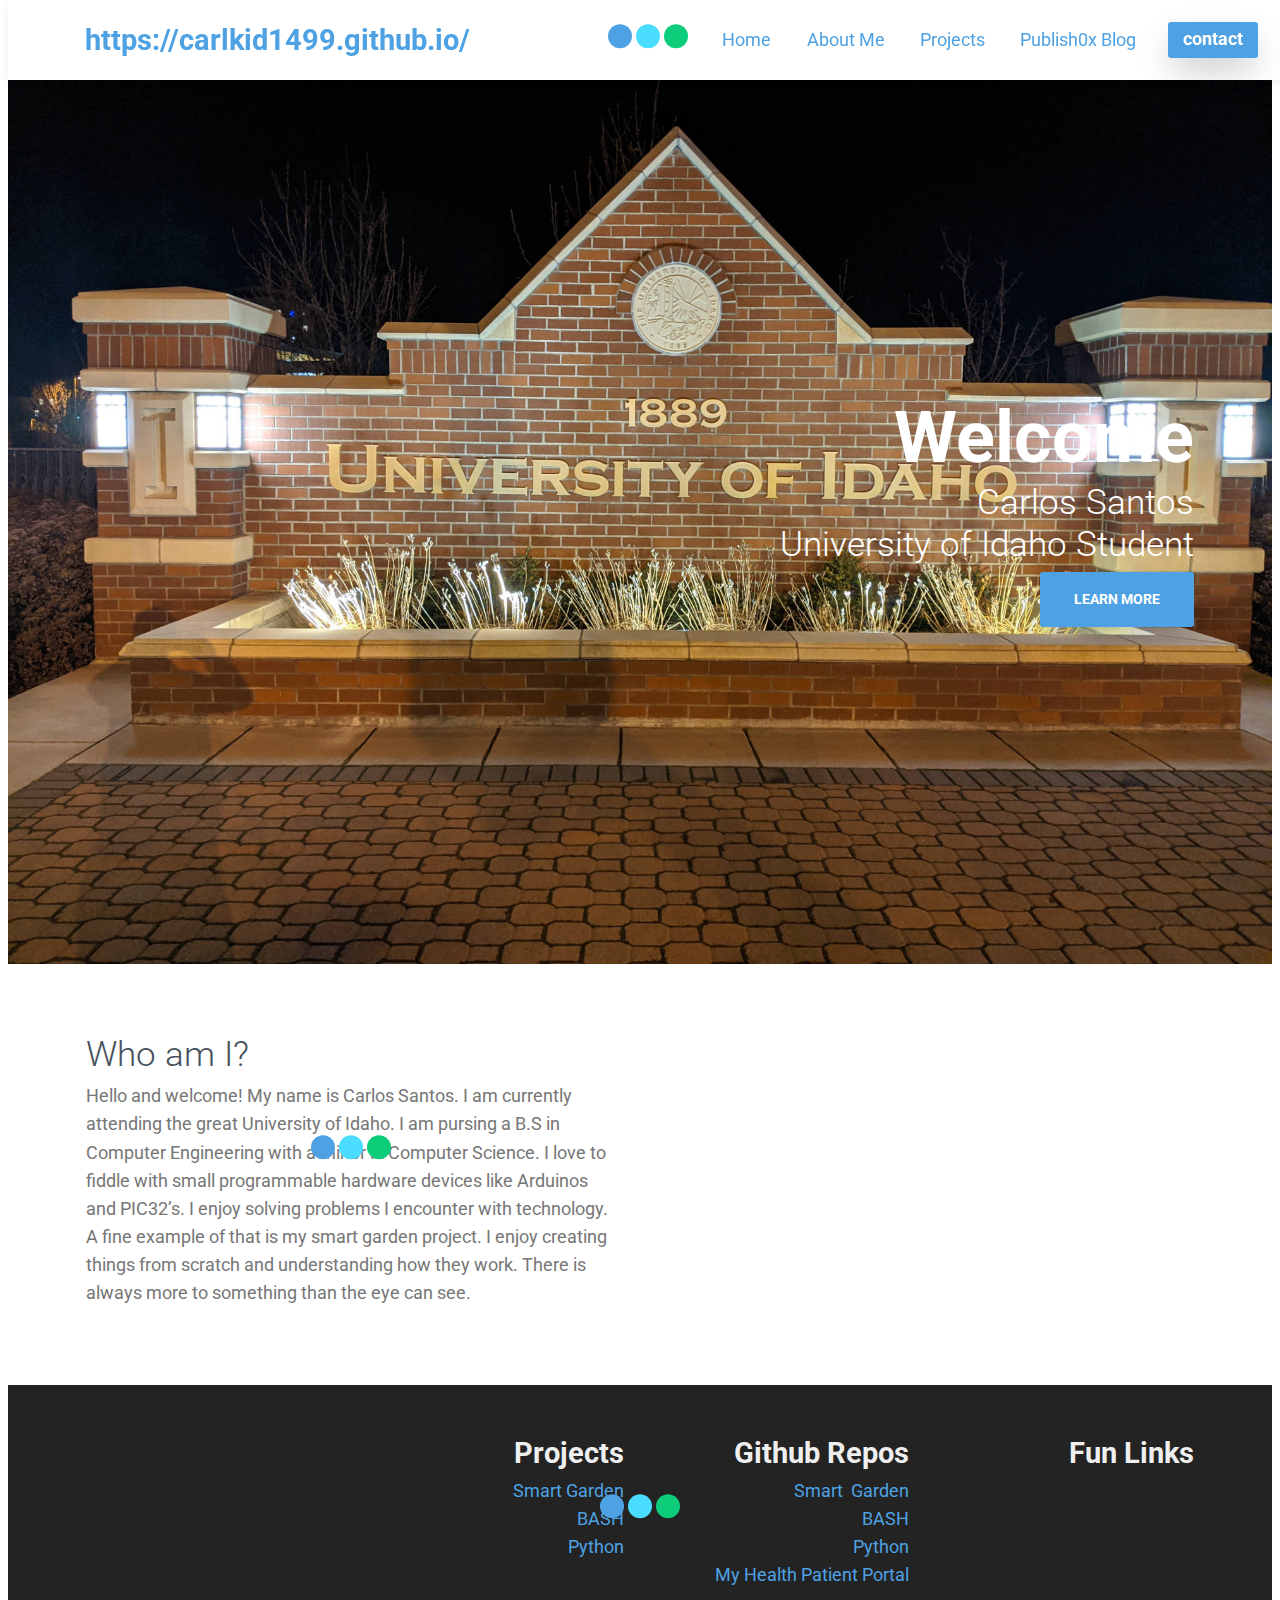
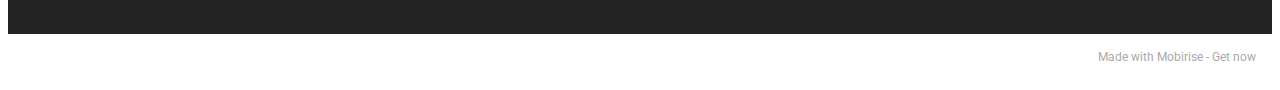
<file: About_Me.html>
<!DOCTYPE html>
<html amp >
<head>
  <!-- Site made with Mobirise Website Builder v5.2.0, https://mobirise.com -->
  <meta charset="UTF-8">
  <meta http-equiv="X-UA-Compatible" content="IE=edge">
  <meta name="generator" content="Mobirise v5.2.0, mobirise.com">
  <meta name="viewport" content="width=device-width, initial-scale=1, minimum-scale=1">
  <link rel="shortcut icon" href="assets/images/mbr-90x90.png" type="image/x-icon">
  <meta name="description" content="Who am I?">
  <meta name="amp-script-src" content="">
  
  <title>About Me</title>
  
<link rel="canonical" href="https://carlkid1499.github.io/About_Me.html">
 <style amp-boilerplate>body{-webkit-animation:-amp-start 8s steps(1,end) 0s 1 normal both;-moz-animation:-amp-start 8s steps(1,end) 0s 1 normal both;-ms-animation:-amp-start 8s steps(1,end) 0s 1 normal both;animation:-amp-start 8s steps(1,end) 0s 1 normal both}@-webkit-keyframes -amp-start{from{visibility:hidden}to{visibility:visible}}@-moz-keyframes -amp-start{from{visibility:hidden}to{visibility:visible}}@-ms-keyframes -amp-start{from{visibility:hidden}to{visibility:visible}}@-o-keyframes -amp-start{from{visibility:hidden}to{visibility:visible}}@keyframes -amp-start{from{visibility:hidden}to{visibility:visible}}</style>
<noscript><style amp-boilerplate>body{-webkit-animation:none;-moz-animation:none;-ms-animation:none;animation:none}</style></noscript>
<link href="https://fonts.googleapis.com/css?family=Roboto:100,100i,300,300i,400,400i,500,500i,700,700i,900,900i&display=swap" rel="stylesheet">
 
 <style amp-custom> 
div,span,h1,h2,h3,h4,h5,h6,p,blockquote,a,ol,ul,li,figcaption,textarea,input{font: inherit;}*{-webkit-box-sizing: border-box;box-sizing: border-box;outline: none;}*:focus{outline: none;}body{position: relative;font-style: normal;line-height: 1.6;color: #48525c;}section{background-color: #eeeeee;background-position: 50% 50%;background-repeat: no-repeat;background-size: cover;overflow: hidden;padding: 0;}h1,h2,h3,h4,h5,h6{margin: 0;padding: 0;}p,li,blockquote{letter-spacing: normal;line-height: 1.6;}ul,ol,blockquote,p{margin-bottom: 0;margin-top: 0;}a{cursor: pointer;}a,a:hover{text-decoration: none;}a.mbr-iconfont:hover{text-decoration: none;}h1,h2,h3,h4,h5,h6,.display-1,.display-2,.display-4,.display-5,.display-7{word-break: break-word;word-wrap: break-word;}b,strong{font-weight: bold;}blockquote{padding: 10px 0 10px 20px;position: relative;border-left: 3px solid;}input:-webkit-autofill,input:-webkit-autofill:hover,input:-webkit-autofill:focus,input:-webkit-autofill:active{-webkit-transition-delay: 9999s;transition-delay: 9999s;-webkit-transition-property: background-color,color;-o-transition-property: background-color,color;transition-property: background-color,color;}html,body{height: auto;min-height: 100vh;}.mbr-section-title{margin: 0;padding: 0;font-style: normal;line-height: 1.2;width: 100%;color: #20202a;}.mbr-section-subtitle{line-height: 1.2;width: 100%;color: #20202a;}.mbr-text{font-style: normal;line-height: 1.6;width: 100%;color: #48525c;font-weight: 400;}.mbr-white{color: #ffffff;}.mbr-black{color: #000000;}.align-left{text-align: left;}.align-left .list-item{justify-content: flex-start;}.align-center{text-align: center;}.align-center .list-item{justify-content: center;}.align-right{text-align: right;}.align-right .list-item{justify-content: flex-end;}@media (max-width: 767px){.align-left,.align-center,.align-right{text-align: center;}.align-left .list-item,.align-center .list-item,.align-right .list-item{justify-content: center;}}.mbr-light{font-weight: 300;}.mbr-regular{font-weight: 400;}.mbr-semibold{font-weight: 600;}.mbr-bold{font-weight: 700;}.icons-list a{margin: 0;}.icons-list a:last-child{margin: 0;}.mbr-figure{align-self: center;}.hidden{visibility: hidden;}.super-hide{display: none;}.inactive{-webkit-user-select: none;-moz-user-select: none;-ms-user-select: none;user-select: none;pointer-events: none;-webkit-user-drag: none;user-drag: none;}.mbr-overlay{position: absolute;bottom: 0;left: 0;right: 0;top: 0;z-index: 0;}.map-placeholder{display: none;}.google-map,.google-map iframe{position: relative;width: 100%;height: 400px;}amp-img{width: 100%;}amp-img img{max-height: 100%;max-width: 100%;}img.mbr-temp{width: 100%;}.rounded{border-radius: 50%;}.is-builder .nodisplay + img[async],.is-builder .nodisplay + img[decoding="async"],.is-builder amp-img > a + img[async],.is-builder amp-img > a + img[decoding="async"]{display: none;}html:not(.is-builder) amp-img > a{position: absolute;top: 0;bottom: 0;left: 0;right: 0;z-index: 1;}.is-builder .temp-amp-sizer{position: absolute;}.is-builder amp-youtube .temp-amp-sizer,.is-builder amp-vimeo .temp-amp-sizer{position: static;}.mobirise-spinner{position: absolute;top: 50%;left: 40%;margin-left: 10%;-webkit-transform: translate3d(-50%,-50%,0);z-index: 4;}.mobirise-spinner em{width: 24px;height: 24px;background: #3ac;border-radius: 100%;display: inline-block;-webkit-animation: slide 1s infinite;}.mobirise-spinner em:nth-child(1){-webkit-animation-delay: 0.1s;}.mobirise-spinner em:nth-child(2){-webkit-animation-delay: 0.2s;}.mobirise-spinner em:nth-child(3){-webkit-animation-delay: 0.3s;}@-moz-keyframes slide{0%{-webkit-transform: scale(1);}50%{opacity: 0.3;-webkit-transform: scale(2);}100%{-webkit-transform: scale(1);}}@-webkit-keyframes slide{0%{-webkit-transform: scale(1);}50%{opacity: 0.3;-webkit-transform: scale(2);}100%{-webkit-transform: scale(1);}}@-o-keyframes slide{0%{-webkit-transform: scale(1);}50%{opacity: 0.3;-webkit-transform: scale(2);}100%{-webkit-transform: scale(1);}}@keyframes slide{0%{-webkit-transform: scale(1);}50%{opacity: 0.3;-webkit-transform: scale(2);}100%{-webkit-transform: scale(1);}}.mobirise-loader .amp-active > div{display: none;}.iconfont-wrapper{display: inline-flex;}.mbr-flex{display: flex;}.flex-wrap{flex-wrap: wrap;}.mbr-jc-s{justify-content: flex-start;}.mbr-jc-c{justify-content: center;}.mbr-jc-e{justify-content: flex-end;}.mbr-row-reverse{flex-direction: row-reverse;}.mbr-column{flex-direction: column;}amp-img,img{height: 100%;width: 100%;}.hidden-slide{display: none;}.visible-slide{display: flex;}section,.container,.container-fluid{position: relative;word-wrap: break-word;}.mbr-fullscreen .mbr-overlay{min-height: 100vh;}.mbr-fullscreen{display: flex;align-items: center;height: 100vh;min-height: 100vh;padding: 3rem 0;}.container{padding: 0 1rem;width: 100%;margin-right: auto;margin-left: auto;}@media (max-width: 767px){.container{max-width: 540px;}} @media (min-width: 768px){.container{max-width: 720px;}} @media (min-width: 992px){.container{max-width: 960px;}} @media (min-width: 1200px){.container{max-width: 1140px;}}.container-fluid{width: 100%;padding: 0 1rem;}.btn{position: relative;font-weight: 700;margin: 0.4rem 0.9rem;border: 2px solid;font-style: normal;white-space: normal;transition: all 0.3s cubic-bezier(0.25,0.1,0.25,1);display: inline-flex;align-items: center;justify-content: center;word-break: break-word;line-height: 1.2rem;letter-spacing: normal;}.btn-form{padding: 1rem 2rem;}.btn-form:hover{cursor: pointer;}.btn{padding: 1rem 2rem;border-radius: 3px;}.btn-sm{padding: 0.4rem 0.8rem;border-radius: 3px;}.btn-md{padding: 1rem 2rem;border-radius: 3px;}.btn-lg{padding: 1.2rem 3.2rem;border-radius: 3px;}form .btn,form .mbr-section-btn{margin: 0;}.note-popover .btn:after{display: none;}.mbr-section-btn{margin: 0 -0.9rem;font-size: 0;}nav .mbr-section-btn{margin-left: 0rem;margin-right: 0rem;}.btn .mbr-iconfont,.btn.btn-md .mbr-iconfont{cursor: pointer;margin: 0 0.8rem 0 0;}.btn-sm .mbr-iconfont{margin: 0 0.5rem 0 0;}[type="submit"]{-webkit-appearance: none;}section.menu{min-height: 56px;overflow: visible;padding: 0;}.menu-container{display: flex;-webkit-box-pack: justify;-ms-flex-pack: justify;justify-content: space-between;align-items: center;min-height: 56px;}@media (max-width: 991px){.menu-container{max-width: 100%;padding: 0.5rem 1rem;}} @media (max-width: 767px){.menu-container{padding: 0.5rem 1rem;}}.navbar{z-index: 100;width: 100%;position: absolute;box-shadow: 0 2px 10px 0 rgba(0,0,0,0.07);}.navbar-fixed-top{position: fixed;top: 0;}.navbar-brand{display: flex;align-items: center;word-break: break-word;z-index: 1;}.navbar-logo{margin: 0 0.8rem 0 0;}@media (max-width: 767px){.navbar-logo amp-img{max-height: 35px;max-width: 35px;}}.navbar-caption-wrap{display: flex;}.navbar .navbar-collapse{display: flex;-ms-flex-preferred-size: auto;flex-basis: auto;align-items: center;justify-content: space-between;width: 100%;}@media (max-width: 991px){.navbar .navbar-collapse{display: none;position: absolute;top: 0;right: 0;height: 100vh;overflow-y: auto;padding: 70px 2rem 1rem;z-index: 1;}}@media (max-width: 991px){.navbar.opened .navbar-collapse.show,.navbar.opened .navbar-collapse.collapsing{display: block;}.is-builder .navbar-collapse{position: fixed;}}.navbar-nav{list-style-type: none;display: flex;flex-wrap: wrap;padding-left: 0;min-width: 10rem;}@media (max-width: 991px){.navbar-nav{flex-direction: column;}} .navbar-nav .mbr-iconfont{margin: 0 0.2rem 0 0;}.nav-item{word-break: break-all;}.nav-link{display: flex;align-items: center;justify-content: center;}.nav-link,.navbar-caption{transition: all 0.2s;letter-spacing: normal;}.nav-dropdown .dropdown-menu{min-width: 10rem;position: absolute;left: 0;padding: 10px 0;border-radius: 0 0 4px 4px;transition: opacity 0.2s cubic-bezier(0.25,0.1,0.25,1);}.nav-dropdown .dropdown-menu .dropdown-item{line-height: normal;display: flex;justify-content: center;align-items: center;padding: 0 15px;margin: 20px 0;white-space: nowrap;}.nav-dropdown .dropdown-menu .dropdown-item:active{background: none;}.nav-dropdown .dropdown-menu .dropdown{position: relative;}.dropdown-menu .dropdown:hover > .dropdown-menu{opacity: 1;pointer-events: all;}.nav-dropdown .dropdown-submenu{top: 0;left: 100%;margin: 0;}.nav-item.dropdown{position: relative;}.nav-item.dropdown .dropdown-menu{opacity: 0;pointer-events: none;}.nav-item.dropdown:hover > .dropdown-menu{opacity: 1;pointer-events: all;}.link.dropdown-toggle:after{content: "";margin-left: 0.25rem;border-top: 0.35em solid;border-right: 0.35em solid transparent;border-left: 0.35em solid transparent;border-bottom: 0;}.navbar .dropdown.open > .dropdown-menu{display: block;}@media (max-width: 991px){.is-builder .nav-dropdown .dropdown-menu{position: relative;}.nav-dropdown .dropdown-submenu{left: 0;}.nav-dropdown .dropdown-menu .dropdown-item{padding: 0;margin: 0 0 1rem 0;justify-content: center;}.nav-dropdown .dropdown-menu .dropdown-item:after{right: auto;}.navbar.opened .dropdown-menu{top: 0;}.dropdown-toggle[data-toggle="dropdown-submenu"]:after{content: "";margin-left: 0.25rem;border-top: 0.35em solid;border-right: 0.35em solid transparent;border-left: 0.35em solid transparent;border-bottom: 0;top: 55%;}}.navbar-buttons{display: flex;flex-wrap: wrap;align-items: center;justify-content: center;}@media (max-width: 991px){.navbar-buttons{flex-direction: column;}}.menu-social-list{display: flex;align-items: center;justify-content: center;flex-wrap: wrap;}.menu-social-list a{margin: 0 0.5rem;}.menu-social-list a span{font-size: 1.5rem;}button.navbar-toggler{position: relative;width: 31px;height: 20px;cursor: pointer;transition: all .2s;-ms-flex-item-align: center;-ms-grid-row-align: center;align-self: center;}.hamburger span{position: absolute;right: 0;width: 30px;height: 2px;border-right: 5px;}.hamburger span:nth-child(1){top: 0;transition: all .2s;}.hamburger span:nth-child(2){top: 8px;transition: all .15s;}.hamburger span:nth-child(3){top: 8px;transition: all .15s;}.hamburger span:nth-child(4){top: 16px;transition: all .2s;}nav.opened .navbar-toggler:not(.hide) .hamburger span:nth-child(4),nav.opened .navbar-toggler:not(.hide) .hamburger span:nth-child(1){top: 8px;width: 0;opacity: 0;right: 50%;transition: all .2s;}nav.opened .navbar-toggler:not(.hide) .hamburger span:nth-child(2){transform: rotate(-45deg);transition: all .25s;}nav.opened .navbar-toggler:not(.hide) .hamburger span:nth-child(3){transform: rotate(45deg);transition: all .25s;}.ampstart-btn.hamburger{position: relative;margin-left: auto;height: 20px;width: 30px;background: none;border: none;cursor: pointer;z-index: 1000;}@media (min-width: 992px){.nav-dropdown .dropdown-menu{box-shadow: 0 10px 25px 0 rgba(0,0,0,0.2);}.ampstart-btn,amp-sidebar{display: none;}.dropdown-menu .dropdown-toggle:after{content: "";border-bottom: 0.35em solid transparent;border-left: 0.35em solid;border-right: 0;border-top: 0.35em solid transparent;margin-left: 0.3rem;margin-top: -0.3077em;position: absolute;right: 1.1538em;top: 50%;}}.close-sidebar{width: 30px;height: 30px;position: relative;cursor: pointer;background-color: transparent;border: none;}.close-sidebar span{position: absolute;left: 0;width: 30px;height: 2px;border-right: 5px;top: 14px;}.close-sidebar span:nth-child(1){transform: rotate(-45deg);}.close-sidebar span:nth-child(2){transform: rotate(45deg);}.builder-sidebar{position: relative;height: 100vh;overflow-y: auto;min-width: 10rem;z-index: 1030;padding: 1rem 2rem;max-width: 20rem;}.builder-sidebar .dropdown:hover > .dropdown-menu{position: relative;text-align: center;}section.sidebar-open:before{content: '';position: fixed;top: 0;bottom: 0;right: 0;left: 0;background-color: rgba(0,0,0,0.2);z-index: 1040;}.is-builder section.horizontal-menu .ampstart-btn{display: none;}.is-builder section.horizontal-menu .dropdown-menu{z-index: auto;opacity: 1;pointer-events: auto;}.is-builder .menu{overflow: visible;}#sidebar{background-color: transparent;}.card-title{margin: 0;}.card{position: relative;background-color: transparent;border: none;border-radius: 0;width: 100%;padding: 0 1rem;}@media (max-width: 767px){.card:not(.last-child){padding-bottom: 30px;}} .card .card-img{width: auto;border-radius: 0;}.card .card-wrapper{height: 100%;}@media (max-width: 767px){.card .card-wrapper{flex-direction: column;}} .card img{height: 100%;-o-object-fit: cover;object-fit: cover;-o-object-position: center;object-position: center;}.card-inner,.items-list{display: flex;flex-direction: column;}.items-list{list-style-type: none;padding: 0;}.items-list .list-item{padding: 1rem 2rem;}.card-head{padding: 1.5rem 2rem;}.card-price-wrap{padding: 1rem 2rem;}.card-button{padding: 1rem;margin: 0;}.timeline-wrap{position: relative;}.timeline-wrap .iconBackground{position: absolute;left: 50%;width: 20px;height: 20px;line-height: 30px;text-align: center;border-radius: 50%;font-size: 30px;display: inline-block;background-color: #000000;top: 20px;margin: 0 0 0 -10px;}@media (max-width: 767px){.timeline-wrap .iconBackground{left: 0;}}.separline{position: relative;}@media (max-width: 767px){.separline:not(.last-child){padding-bottom: 2rem;}} .separline:before{position: absolute;content: "";width: 2px;background-color: #000000;left: calc(50% - 1px);height: calc(100% - 20px);top: 40px;}@media (max-width: 767px){.separline:before{left: 0;}}.gallery-img-wrap{position: relative;height: 100%;}.gallery-img-wrap:hover{cursor: pointer;}.gallery-img-wrap:hover .icon-wrap,.gallery-img-wrap:hover .caption-on-hover{opacity: 1;}.gallery-img-wrap:hover:after{opacity: .5;}.gallery-img-wrap amp-img{height: 100%;}.gallery-img-wrap:after{content: "";position: absolute;top: 0;bottom: 0;left: 0;right: 0;background: #000;opacity: 0;transition: opacity 0.2s;pointer-events: none;}.gallery-img-wrap .icon-wrap,.gallery-img-wrap .img-caption{z-index: 3;pointer-events: none;position: absolute;}.gallery-img-wrap .icon-wrap,.gallery-img-wrap .caption-on-hover{opacity: 0;transition: opacity 0.2s;}.gallery-img-wrap .icon-wrap{left: 50%;top: 50%;transform: translate(-50%,-50%);background-color: #fff;padding: .5rem;border-radius: 50%;}.gallery-img-wrap .amp-iconfont{color: #000;font-size: 1rem;width: 1rem;display: block;}.gallery-img-wrap .img-caption{left: 0;right: 0;}.gallery-img-wrap .img-caption.caption-top{top: 0;}.gallery-img-wrap .img-caption.caption-bottom{bottom: 0;}.gallery-img-wrap .img-caption:not(.caption-on-hover):after{content: "";position: absolute;top: 0;left: 0;right: 0;height: 100%;transition: opacity 0.2s;z-index: -1;pointer-events: none;}@media (max-width: 767px){.gallery-img-wrap:after,.gallery-img-wrap:hover:after,.gallery-img-wrap .icon-wrap{display: none;}.gallery-img-wrap .caption-on-hover{opacity: 1;}}.is-builder .gallery-img-wrap .icon-wrap,.is-builder .gallery-img-wrap .img-caption > *{pointer-events: all;}.amp-carousel-button,.dots-wrapper .dots span{transition: all 0.4s;cursor: pointer;outline: none;}.amp-carousel-button{width: 50px;height: 50px;border-radius: 50%;}.dots-wrapper .dots{display: inline-block;margin: 4px 8px;}.dots-wrapper .dots span{display: block;border-radius: 12px;height: 24px;width: 24px;background-color: #ffffff;border: 10px solid #cccccc;opacity: 0.5;}.dots-wrapper .dots span.current{width: 40px;}.dots-wrapper .dots span:hover,.dots-wrapper .dots span.current{opacity: 1;}.amp-carousel-button-next:after{right: 1rem;}.amp-carousel-button-prev:after{left: 1rem;}button.btn-img{cursor: pointer;}.is-builder .preview button.btn-img{opacity: 0.5;position: relative;pointer-events: none;}amp-image-lightbox,.lightbox{background: rgba(0,0,0,0.8);display: flex;flex-wrap: wrap;align-items: center;justify-content: center;width: 100%;height: 100%;overflow: auto;}amp-image-lightbox a.control,.lightbox a.control{position: absolute;cursor: default;top: 0;right: 0;}amp-image-lightbox .close,.lightbox .close{background: none;border: none;position: absolute;top: 16px;right: 16px;height: 32px;width: 32px;cursor: pointer;z-index: 1000;}amp-image-lightbox .close:before,amp-image-lightbox .close:after,.lightbox .close:before,.lightbox .close:after{position: absolute;top: 0;right: 16px;content: ' ';height: 32px;width: 2px;background-color: #fff;}amp-image-lightbox .close:before,.lightbox .close:before{transform: rotate(45deg);}amp-image-lightbox .close:after,.lightbox .close:after{transform: rotate(-45deg);}amp-image-lightbox .video-block,.lightbox .video-block{width: 100%;}div[submit-success] > *,div[submit-error] > *{padding: 15px;margin-bottom: 1rem;}.form-block{z-index: 1;background-color: transparent;padding: 0;position: relative;overflow: hidden;}.form-block .mbr-overlay{z-index: -1;}@media (max-width: 991px){.form-block{padding: 0;}}form input,form textarea,form select{padding: 1rem;line-height: 1.2rem;width: 100%;background: #ffffff;border-width: 2px;border-style: solid;border-color: #767676;border-radius: 3px;color: #000000;}form input[type="checkbox"],form input[type="radio"]{border: none;background: none;width: auto;}form .field{padding-bottom: 0.5rem;padding-top: 0.5rem;}form textarea.field-input{height: 200px;}form .fieldset{display: flex;justify-content: center;flex-wrap: wrap;align-items: center;}textarea[type="hidden"]{display: none;}.form-check{margin-bottom: 0;}.form-check-label{padding-left: 0;}.form-check-input{position: relative;margin: 4px;}.form-check-inline{display: inline-flex;align-items: center;padding-left: 0;margin-right: .75rem;}.mbr-row,.mbr-form-row{display: -webkit-box;display: -ms-flexbox;display: flex;-ms-flex-wrap: wrap;flex-wrap: wrap;margin-left: -1rem;margin-right: -1rem;}.mbr-form-row{margin-left: -0.5rem;margin-right: -0.5rem;}.mbr-form-row > [class*="mbr-col"]{padding-left: 0.5rem;padding-right: 0.5rem;}@media (max-width: 767px){.mbr-col,.mbr-col-auto{padding-right: 1rem;padding-left: 1rem;}.mbr-col-sm-12{-ms-flex: 0 0 100%;-webkit-box-flex: 0;flex: 0 0 100%;max-width: 100%;padding-right: 1rem;padding-left: 1rem;}}@media (min-width: 768px){.mbr-col,.mbr-col-auto{padding-right: 1rem;padding-left: 1rem;}.mbr-col-md-2{-ms-flex: 0 0 16.6666666667%;-webkit-box-flex: 0;flex: 0 0 16.6666666667%;max-width: 16.6666666667%;padding-right: 1rem;padding-left: 1rem;}.mbr-col-md-3{-ms-flex: 0 0 25%;-webkit-box-flex: 0;flex: 0 0 25%;max-width: 25%;padding-right: 1rem;padding-left: 1rem;}.mbr-col-md-4{-ms-flex: 0 0 33.3333333333%;-webkit-box-flex: 0;flex: 0 0 33.3333333333%;max-width: 33.3333333333%;padding-right: 1rem;padding-left: 1rem;}.mbr-col-md-5{-ms-flex: 0 0 41.6666666667%;-webkit-box-flex: 0;flex: 0 0 41.6666666667%;max-width: 41.6666666667%;padding-right: 1rem;padding-left: 1rem;}.mbr-col-md-6{-ms-flex: 0 0 50%;-webkit-box-flex: 0;flex: 0 0 50%;max-width: 50%;padding-right: 1rem;padding-left: 1rem;}.mbr-col-md-7{-ms-flex: 0 0 58.3333333333%;-webkit-box-flex: 0;flex: 0 0 58.3333333333%;max-width: 58.3333333333%;padding-right: 1rem;padding-left: 1rem;}.mbr-col-md-8{-ms-flex: 0 0 66.6666666667%;-webkit-box-flex: 0;flex: 0 0 66.6666666667%;max-width: 66.6666666667%;padding-right: 1rem;padding-left: 1rem;}.mbr-col-md-10{-ms-flex: 0 0 83.3333333333%;-webkit-box-flex: 0;flex: 0 0 83.3333333333%;max-width: 83.3333333333%;padding-right: 1rem;padding-left: 1rem;}.mbr-col-md-12{-ms-flex: 0 0 100%;-webkit-box-flex: 0;flex: 0 0 100%;max-width: 100%;padding-right: 1rem;padding-left: 1rem;}}.mbr-col{-ms-flex: 1 1 auto;-webkit-box-flex: 1;flex: 1 1 auto;max-width: 100%;}.mbr-col-auto{-ms-flex: 0 0 auto;flex: 0 0 auto;width: auto;}@media (min-width: 992px){.mbr-col,.mbr-col-auto{padding-right: 1rem;padding-left: 1rem;}.mbr-col-lg-2{-ms-flex: 0 0 16.6666666667%;-webkit-box-flex: 0;flex: 0 0 16.6666666667%;max-width: 16.6666666667%;padding-right: 1rem;padding-left: 1rem;}.mbr-col-lg-3{-ms-flex: 0 0 25%;-webkit-box-flex: 0;flex: 0 0 25%;max-width: 25%;padding-right: 1rem;padding-left: 1rem;}.mbr-col-lg-4{-ms-flex: 0 0 33.3333333333%;-webkit-box-flex: 0;flex: 0 0 33.3333333333%;max-width: 33.3333333333%;padding-right: 1rem;padding-left: 1rem;}.mbr-col-lg-5{-ms-flex: 0 0 41.6666666667%;-webkit-box-flex: 0;flex: 0 0 41.6666666667%;max-width: 41.6666666667%;padding-right: 1rem;padding-left: 1rem;}.mbr-col-lg-6{-ms-flex: 0 0 50%;-webkit-box-flex: 0;flex: 0 0 50%;max-width: 50%;padding-right: 1rem;padding-left: 1rem;}.mbr-col-lg-7{-ms-flex: 0 0 58.3333333333%;-webkit-box-flex: 0;flex: 0 0 58.3333333333%;max-width: 58.3333333333%;padding-right: 1rem;padding-left: 1rem;}.mbr-col-lg-8{-ms-flex: 0 0 66.6666666667%;-webkit-box-flex: 0;flex: 0 0 66.6666666667%;max-width: 66.6666666667%;padding-right: 1rem;padding-left: 1rem;}.mbr-col-lg-9{-ms-flex: 0 0 75%;-webkit-box-flex: 0;flex: 0 0 75%;max-width: 75%;padding-right: 1rem;padding-left: 1rem;}.mbr-col-lg-10{-ms-flex: 0 0 83.3333333333%;-webkit-box-flex: 0;flex: 0 0 83.3333333333%;max-width: 83.3333333333%;padding-right: 1rem;padding-left: 1rem;}.mbr-col-lg-12{-ms-flex: 0 0 100%;-webkit-box-flex: 0;flex: 0 0 100%;max-width: 100%;padding-right: 1rem;padding-left: 1rem;}}@media (min-width: 992px){.lg-pb{padding-bottom: 3rem;}}@media (max-width: 991px){.md-pb{padding-bottom: 3rem;}}.mbr-pt-1,.mbr-py-1{padding-top: 10px;}.mbr-pb-1,.mbr-py-1{padding-bottom: 10px;}.mbr-px-1{padding-left: 10px;padding-right: 10px;}.mbr-p-1{padding: 10px;}.mbr-pt-2,.mbr-py-2{padding-top: 1rem;}.mbr-pb-2,.mbr-py-2{padding-bottom: 1rem;}.mbr-px-2{padding-left: 1rem;padding-right: 1rem;}.mbr-p-2{padding: 1rem;}.mbr-pt-3,.mbr-py-3{padding-top: 25px;}.mbr-pb-3,.mbr-py-3{padding-bottom: 25px;}.mbr-px-3{padding-left: 25px;padding-right: 25px;}.mbr-p-3{padding: 25px;}.mbr-pt-4,.mbr-py-4{padding-top: 2rem;}.mbr-pb-4,.mbr-py-4{padding-bottom: 2rem;}.mbr-px-4{padding-left: 2rem;padding-right: 2rem;}.mbr-p-4{padding: 2rem;}.mbr-pt-5,.mbr-py-5{padding-top: 3rem;}.mbr-pb-5,.mbr-py-5{padding-bottom: 3rem;}.mbr-px-5{padding-left: 3rem;padding-right: 3rem;}.mbr-p-5{padding: 3rem;}@media (max-width: 991px){.mbr-py-4,.mbr-py-5{padding-top: 1rem;padding-bottom: 1rem;}.mbr-px-4,.mbr-px-5{padding-left: 1rem;padding-right: 1rem;}.mbr-p-3,.mbr-p-4,.mbr-p-5{padding: 1rem;}}.mbr-ml-auto{margin-left: auto;}.mbr-mr-auto{margin-right: auto;}.mbr-m-auto{margin: auto;}#scrollToTopMarker{position: absolute;width: 0px;height: 0px;top: 300px;}#scrollToTopButton{position: fixed;bottom: 25px;right: 25px;opacity: .4;z-index: 5000;font-size: 32px;height: 60px;width: 60px;border: none;border-radius: 3px;cursor: pointer;}#scrollToTopButton:focus{outline: none;}#scrollToTopButton a:before{content: '';position: absolute;height: 40%;top: 36%;width: 2px;left: calc(50% - 1px);}#scrollToTopButton a:after{content: '';position: absolute;border-top: 2px solid;border-right: 2px solid;width: 40%;height: 40%;left: calc(30% - 1px);bottom: 30%;transform: rotate(-45deg);}.is-builder #scrollToTopButton a:after{left: 30%;}a{font-style: normal;}@media (max-width: 767px){.mbr-section-btn,.mbr-section-title{text-align: center;}}@media (min-width: 992px){.mbr-col-lg-11{flex: 0 0 91.666%;max-width: 91.666%;padding-right: 1rem;padding-left: 1rem;}}
body{font-family: Roboto;}blockquote{border-color: #4ea2e3;}div[submit-success] > *{background: #0dcd7b;color: #000000;}div[submit-error] > *{background: #a0a0a0;color: #ffffff;}.display-1{font-family: 'Roboto',sans-serif;font-size: 4.5rem;}.display-2{font-family: 'Roboto',sans-serif;font-size: 2.2rem;}.display-4{font-family: 'Roboto',sans-serif;font-size: 0.9rem;}.display-5{font-family: 'Roboto',sans-serif;font-size: 1.8rem;}.display-7{font-family: 'Roboto',sans-serif;font-size: 1.1rem;}.display-1 .mbr-iconfont-btn{font-size: 4.5rem;width: 4.5rem;}.display-2 .mbr-iconfont-btn{font-size: 2.2rem;width: 2.2rem;}.display-4 .mbr-iconfont-btn{font-size: 0.9rem;width: 0.9rem;}.display-5 .mbr-iconfont-btn{font-size: 1.8rem;width: 1.8rem;}.display-7 .mbr-iconfont-btn{font-size: 1.1rem;width: 1.1rem;}@media (max-width: 768px){.display-1{font-size: 3.6rem;font-size: calc( 2.225rem + (4.5 - 2.225) * ((100vw - 20rem) / (48 - 20)));line-height: calc( 1.4 * (2.225rem + (4.5 - 2.225) * ((100vw - 20rem) / (48 - 20))));}.display-2{font-size: 1.76rem;font-size: calc( 1.42rem + (2.2 - 1.42) * ((100vw - 20rem) / (48 - 20)));line-height: calc( 1.4 * (1.42rem + (2.2 - 1.42) * ((100vw - 20rem) / (48 - 20))));}.display-4{font-size: 0.72rem;font-size: calc( 0.965rem + (0.9 - 0.965) * ((100vw - 20rem) / (48 - 20)));line-height: calc( 1.4 * (0.965rem + (0.9 - 0.965) * ((100vw - 20rem) / (48 - 20))));}.display-5{font-size: 1.44rem;font-size: calc( 1.28rem + (1.8 - 1.28) * ((100vw - 20rem) / (48 - 20)));line-height: calc( 1.4 * (1.28rem + (1.8 - 1.28) * ((100vw - 20rem) / (48 - 20))));}.display-7{font-size: 0.88rem;font-size: calc( 1.0350000000000001rem + (1.1 - 1.0350000000000001) * ((100vw - 20rem) / (48 - 20)));line-height: calc( 1.4 * (1.0350000000000001rem + (1.1 - 1.0350000000000001) * ((100vw - 20rem) / (48 - 20))));}}.bg-primary{background-color: #4ea2e3;}.bg-success{background-color: #0dcd7b;}.bg-info{background-color: #8282e7;}.bg-warning{background-color: #767676;}.bg-danger{background-color: #a0a0a0;}.btn-primary,.btn-primary:active,.btn-primary.active{background-color: #4ea2e3;border-color: #4ea2e3;color: #ffffff;}.btn-primary:hover,.btn-primary:focus,.btn-primary.focus{color: #ffffff;background-color: #1f7dc5;border-color: #1f7dc5;}.btn-primary.disabled,.btn-primary:disabled{color: #ffffff;background-color: #1f7dc5;border-color: #1f7dc5;}.btn-secondary,.btn-secondary:active,.btn-secondary.active{background-color: #4addff;border-color: #4addff;color: #003c4a;}.btn-secondary:hover,.btn-secondary:focus,.btn-secondary.focus{color: #003c4a;background-color: #00cdfd;border-color: #00cdfd;}.btn-secondary.disabled,.btn-secondary:disabled{color: #003c4a;background-color: #00cdfd;border-color: #00cdfd;}.btn-info,.btn-info:active,.btn-info.active{background-color: #8282e7;border-color: #8282e7;color: #ffffff;}.btn-info:hover,.btn-info:focus,.btn-info.focus{color: #ffffff;background-color: #4242db;border-color: #4242db;}.btn-info.disabled,.btn-info:disabled{color: #ffffff;background-color: #4242db;border-color: #4242db;}.btn-success,.btn-success:active,.btn-success.active{background-color: #0dcd7b;border-color: #0dcd7b;color: #ffffff;}.btn-success:hover,.btn-success:focus,.btn-success.focus{color: #ffffff;background-color: #088550;border-color: #088550;}.btn-success.disabled,.btn-success:disabled{color: #ffffff;background-color: #088550;border-color: #088550;}.btn-warning,.btn-warning:active,.btn-warning.active{background-color: #767676;border-color: #767676;color: #ffffff;}.btn-warning:hover,.btn-warning:focus,.btn-warning.focus{color: #ffffff;background-color: #505050;border-color: #505050;}.btn-warning.disabled,.btn-warning:disabled{color: #ffffff;background-color: #505050;border-color: #505050;}.btn-danger,.btn-danger:active,.btn-danger.active{background-color: #a0a0a0;border-color: #a0a0a0;color: #ffffff;}.btn-danger:hover,.btn-danger:focus,.btn-danger.focus{color: #ffffff;background-color: #7a7a7a;border-color: #7a7a7a;}.btn-danger.disabled,.btn-danger:disabled{color: #ffffff;background-color: #7a7a7a;border-color: #7a7a7a;}.btn-black,.btn-black:active,.btn-black.active{background-color: #333333;border-color: #333333;color: #ffffff;}.btn-black:hover,.btn-black:focus,.btn-black.focus{color: #ffffff;background-color: #0d0d0d;border-color: #0d0d0d;}.btn-black.disabled,.btn-black:disabled{color: #ffffff;background-color: #0d0d0d;border-color: #0d0d0d;}.btn-white,.btn-white:active,.btn-white.active{background-color: #ffffff;border-color: #ffffff;color: #808080;}.btn-white:hover,.btn-white:focus,.btn-white.focus{color: #808080;background-color: #d9d9d9;border-color: #d9d9d9;}.btn-white.disabled,.btn-white:disabled{color: #808080;background-color: #d9d9d9;border-color: #d9d9d9;}.btn-white,.btn-white:active,.btn-white.active{color: #333333;}.btn-white:hover,.btn-white:focus,.btn-white.focus{color: #333333;}.btn-white.disabled,.btn-white:disabled{color: #333333;}.btn-primary-outline,.btn-primary-outline:active,.btn-primary-outline.active{background: none;border-color: #1c6faf;color: #1c6faf;}.btn-primary-outline:hover,.btn-primary-outline:focus,.btn-primary-outline.focus{color: #ffffff;background-color: #4ea2e3;border-color: #4ea2e3;}.btn-primary-outline.disabled,.btn-primary-outline:disabled{color: #ffffff;background-color: #4ea2e3;border-color: #4ea2e3;}.btn-secondary-outline,.btn-secondary-outline:active,.btn-secondary-outline.active{background: none;border-color: #00b8e3;color: #00b8e3;}.btn-secondary-outline:hover,.btn-secondary-outline:focus,.btn-secondary-outline.focus{color: #003c4a;background-color: #4addff;border-color: #4addff;}.btn-secondary-outline.disabled,.btn-secondary-outline:disabled{color: #003c4a;background-color: #4addff;border-color: #4addff;}.btn-info-outline,.btn-info-outline:active,.btn-info-outline.active{background: none;border-color: #2c2cd7;color: #2c2cd7;}.btn-info-outline:hover,.btn-info-outline:focus,.btn-info-outline.focus{color: #ffffff;background-color: #8282e7;border-color: #8282e7;}.btn-info-outline.disabled,.btn-info-outline:disabled{color: #ffffff;background-color: #8282e7;border-color: #8282e7;}.btn-success-outline,.btn-success-outline:active,.btn-success-outline.active{background: none;border-color: #076d41;color: #076d41;}.btn-success-outline:hover,.btn-success-outline:focus,.btn-success-outline.focus{color: #ffffff;background-color: #0dcd7b;border-color: #0dcd7b;}.btn-success-outline.disabled,.btn-success-outline:disabled{color: #ffffff;background-color: #0dcd7b;border-color: #0dcd7b;}.btn-warning-outline,.btn-warning-outline:active,.btn-warning-outline.active{background: none;border-color: #434343;color: #434343;}.btn-warning-outline:hover,.btn-warning-outline:focus,.btn-warning-outline.focus{color: #ffffff;background-color: #767676;border-color: #767676;}.btn-warning-outline.disabled,.btn-warning-outline:disabled{color: #ffffff;background-color: #767676;border-color: #767676;}.btn-danger-outline,.btn-danger-outline:active,.btn-danger-outline.active{background: none;border-color: #6d6d6d;color: #6d6d6d;}.btn-danger-outline:hover,.btn-danger-outline:focus,.btn-danger-outline.focus{color: #ffffff;background-color: #a0a0a0;border-color: #a0a0a0;}.btn-danger-outline.disabled,.btn-danger-outline:disabled{color: #ffffff;background-color: #a0a0a0;border-color: #a0a0a0;}.btn-black-outline,.btn-black-outline:active,.btn-black-outline.active{background: none;border-color: #000000;color: #000000;}.btn-black-outline:hover,.btn-black-outline:focus,.btn-black-outline.focus{color: #ffffff;background-color: #333333;border-color: #333333;}.btn-black-outline.disabled,.btn-black-outline:disabled{color: #ffffff;background-color: #333333;border-color: #333333;}.btn-white-outline,.btn-white-outline:active,.btn-white-outline.active{background: none;border-color: #ffffff;color: #ffffff;}.btn-white-outline:hover,.btn-white-outline:focus,.btn-white-outline.focus{color: #333333;background-color: #ffffff;border-color: #ffffff;}.text-primary{color: #4ea2e3;}.text-secondary{color: #4addff;}.text-success{color: #0dcd7b;}.text-info{color: #8282e7;}.text-warning{color: #767676;}.text-danger{color: #a0a0a0;}.text-white{color: #ffffff;}.text-black{color: #000000;}a.text-primary:hover,a.text-primary:focus{color: #1c6faf;}a.text-secondary:hover,a.text-secondary:focus{color: #00b8e3;}a.text-success:hover,a.text-success:focus{color: #076d41;}a.text-info:hover,a.text-info:focus{color: #2c2cd7;}a.text-warning:hover,a.text-warning:focus{color: #434343;}a.text-danger:hover,a.text-danger:focus{color: #6d6d6d;}a.text-white:hover,a.text-white:focus{color: #cccccc;}a.text-black:hover,a.text-black:focus{color: #4d4d4d;}.alert-success{background-color: #0dcd7b;}.alert-info{background-color: #8282e7;}.alert-warning{background-color: #767676;}.alert-danger{background-color: #a0a0a0;}a,a:hover{color: #4ea2e3;}.mbr-plan-header.bg-primary .mbr-plan-subtitle,.mbr-plan-header.bg-primary .mbr-plan-price-desc{color: #feffff;}.mbr-plan-header.bg-success .mbr-plan-subtitle,.mbr-plan-header.bg-success .mbr-plan-price-desc{color: #acfad9;}.mbr-plan-header.bg-info .mbr-plan-subtitle,.mbr-plan-header.bg-info .mbr-plan-price-desc{color: #ffffff;}.mbr-plan-header.bg-warning .mbr-plan-subtitle,.mbr-plan-header.bg-warning .mbr-plan-price-desc{color: #b6b6b6;}.mbr-plan-header.bg-danger .mbr-plan-subtitle,.mbr-plan-header.bg-danger .mbr-plan-price-desc{color: #e0e0e0;}.mobirise-spinner em:nth-child(1){background: #4ea2e3;}.mobirise-spinner em:nth-child(2){background: #4addff;}.mobirise-spinner em:nth-child(3){background: #0dcd7b;}#scrollToTopMarker{display: none;}#scrollToTopButton{background-color: #4ea2e3;}#scrollToTopButton a:before{background: #ffffff;}#scrollToTopButton a:after{border-top-color: #ffffff;border-right-color: #ffffff;}.btn:not(.btn-form){box-shadow: 0 15px 35px -5px rgba(0,0,0,0.25);}.btn:not(.btn-form):hover,.btn:not(.btn-form):focus,.btn:not(.btn-form).focus{transform: translateY(-0.125rem);box-shadow: 0 25px 20px -15px rgba(0,0,0,0.15);}.amp-carousel-button{box-shadow: 0 10px 15px 0 rgba(0,0,0,0.4);background-color: #f3f3f3;}.amp-carousel-button:hover{background-color: #fff;box-shadow: 0 20px 30px 0 rgba(0,0,0,0.2);}.amp-carousel-button-next{background-image: url("data:image/svg+xml;charset=utf-8,%3Csvg xmlns='http://www.w3.org/2000/svg' width='18' height='18' fill='%23005AF0' %3E%3Cpath d='M9 3L7.94 4.06l4.19 4.19H3v1.5h9.13l-4.19 4.19L9 15l6-6z'/%3E%3C/svg%3E");}.amp-carousel-button-prev{background-image: url("data:image/svg+xml;charset=utf-8,%3Csvg xmlns='http://www.w3.org/2000/svg' width='18' height='18' fill='%23005AF0'%3E%3Cpath d='M15 8.25H5.87l4.19-4.19L9 3 3 9l6 6 1.06-1.06-4.19-4.19H15v-1.5z'/%3E%3C/svg%3E");}.cid-rIeeWfj1qh{min-height: 80px;}.cid-rIeeWfj1qh .brand-name{color: #4ea2e3;margin: 0;}.cid-rIeeWfj1qh .nav-item:focus,.cid-rIeeWfj1qh .nav-link:focus{outline: none;}.cid-rIeeWfj1qh .navbar-nav{list-style-type: none;display: flex;-webkit-flex-direction: row;flex-direction: row;padding-left: 0;}.cid-rIeeWfj1qh .navbar-nav .nav-link{margin: .667em 1em;font-weight: normal;}@media (min-width: 992px){.cid-rIeeWfj1qh .dropdown-menu .dropdown-toggle:after{content: '';border-bottom: 0.35em solid transparent;border-left: 0.35em solid;border-right: 0;border-top: 0.35em solid transparent;margin-left: 0.3rem;margin-top: -0.3077em;position: absolute;right: 1.1538em;top: 50%;}}@media (max-width: 991px){.cid-rIeeWfj1qh ul.navbar-nav{-webkit-flex-direction: column;flex-direction: column;}.cid-rIeeWfj1qh ul.navbar-nav li{margin: auto;}.cid-rIeeWfj1qh .dropdown-toggle[data-toggle="dropdown-submenu"]:after{content: '';margin-left: .25rem;border-top: 0.35em solid;border-right: 0.35em solid transparent;border-left: 0.35em solid transparent;border-bottom: 0;top: 55%;}.cid-rIeeWfj1qh .nav-dropdown .dropdown-menu .dropdown-item{-webkit-justify-content: center;justify-content: center;display: flex;-webkit-align-items: center;align-items: center;}}.cid-rIeeWfj1qh .nav-dropdown .dropdown-menu{border-radius: 0;border: 0;left: 0;margin: 0;min-width: 10rem;padding-bottom: 1.25rem;padding-top: 1.25rem;position: absolute;}.cid-rIeeWfj1qh .nav-dropdown .dropdown-menu .dropdown-item{font-weight: 400;line-height: 2;display: flex;-webkit-align-items: center;align-items: center;width: 100%;padding: .25rem 1.5rem;clear: both;text-align: inherit;white-space: nowrap;background: 0 0;border: 0;}.cid-rIeeWfj1qh .nav-dropdown .dropdown-menu .dropdown{position: relative;}.cid-rIeeWfj1qh .nav-item.dropdown{position: relative;}.cid-rIeeWfj1qh .nav-item.dropdown .dropdown-menu{z-index: -1;opacity: 0;pointer-events: none;}.cid-rIeeWfj1qh .nav-item.dropdown:hover > .dropdown-menu{z-index: 1;opacity: 1;pointer-events: all;}.cid-rIeeWfj1qh .dropdown-menu .dropdown:hover > .dropdown-menu{z-index: 1;opacity: 1;pointer-events: all;}.cid-rIeeWfj1qh .link.dropdown-toggle:after{content: '';margin-left: .25rem;border-top: 0.35em solid;border-right: 0.35em solid transparent;border-left: 0.35em solid transparent;border-bottom: 0;}.cid-rIeeWfj1qh .nav-dropdown .dropdown-submenu{top: 0;}.cid-rIeeWfj1qh .navbar{z-index: 100;display: flex;-webkit-flex-direction: row;flex-direction: row;width: 100%;min-height: 80px;transition: all .3s;background: #ffffff;}.cid-rIeeWfj1qh .navbar .navbar-logo{margin-right: .8rem;}.cid-rIeeWfj1qh .navbar .navbar-logo img{height: auto;}.cid-rIeeWfj1qh .navbar.navbar-short{background: #ffffff;}.cid-rIeeWfj1qh .navbar.navbar-short .brand{padding: 0;}.cid-rIeeWfj1qh .navbar.opened{transition: all .3s;background: #ffffff;}.cid-rIeeWfj1qh .navbar .dropdown-item{padding: .25rem 1.5rem;}.cid-rIeeWfj1qh .navbar .navbar-collapse{display: flex;-webkit-justify-content: flex-end;justify-content: flex-end;z-index: 1;-webkit-flex-basis: 100%;flex-basis: 100%;-webkit-align-items: center;align-items: center;}@media (max-width: 991px){.cid-rIeeWfj1qh .navbar .navbar-collapse{display: none;position: absolute;top: 0;right: 0;min-height: 100vh;background: #ffffff;padding: 1rem 2rem 1rem 2rem;}.cid-rIeeWfj1qh .navbar.opened .navbar-collapse.show,.cid-rIeeWfj1qh .navbar.opened .navbar-collapse.collapsing{display: block;}.cid-rIeeWfj1qh .navbar.opened .dropdown-menu{top: 0;}.cid-rIeeWfj1qh .navbar .dropdown-menu{position: relative;background: transparent;}.cid-rIeeWfj1qh .navbar .dropdown-menu .dropdown-submenu{left: 0;}.cid-rIeeWfj1qh .navbar .dropdown-menu .dropdown-item:after{right: auto;}.cid-rIeeWfj1qh .navbar .dropdown-menu .dropdown-item{padding: .25rem 1.5rem;text-align: center;margin: 0;}.cid-rIeeWfj1qh .navbar .brand{-webkit-flex-shrink: initial;flex-shrink: initial;word-break: break-word;}}.cid-rIeeWfj1qh .brand{display: flex;-webkit-flex-shrink: 0;flex-shrink: 0;-webkit-align-items: center;align-items: center;margin-right: 0;padding: 0;transition: all .3s;word-break: break-word;z-index: 1;}.cid-rIeeWfj1qh .brand .navbar-caption{line-height: inherit;font-weight: normal;}.cid-rIeeWfj1qh .brand .navbar-logo a{outline: none;}.cid-rIeeWfj1qh .brand .navbar-caption-wrap{display: flex;}.cid-rIeeWfj1qh .dropdown-item.active,.cid-rIeeWfj1qh .dropdown-item:active{background-color: transparent;}.cid-rIeeWfj1qh .navbar-expand-lg .navbar-nav .nav-link{padding: 0;}.cid-rIeeWfj1qh .navbar.navbar-expand-lg .dropdown .dropdown-menu{background: #ffffff;}.cid-rIeeWfj1qh .navbar.navbar-expand-lg .dropdown .dropdown-menu .dropdown-submenu{margin: 0;left: 100%;}.cid-rIeeWfj1qh .navbar .dropdown.open > .dropdown-menu{display: block;}.cid-rIeeWfj1qh ul.navbar-nav{-webkit-flex-wrap: wrap;flex-wrap: wrap;}.cid-rIeeWfj1qh .navbar-buttons{text-align: center;}.cid-rIeeWfj1qh button.navbar-toggler{display: none;outline: none;width: 31px;height: 20px;cursor: pointer;transition: all .2s;position: relative;-webkit-align-self: center;align-self: center;}.cid-rIeeWfj1qh button.navbar-toggler .hamburger span{position: absolute;right: 0;width: 30px;height: 2px;border-right: 5px;background-color: #4ea2e3;}.cid-rIeeWfj1qh button.navbar-toggler .hamburger span:nth-child(1){top: 0;transition: all .2s;}.cid-rIeeWfj1qh button.navbar-toggler .hamburger span:nth-child(2){top: 8px;transition: all .15s;}.cid-rIeeWfj1qh button.navbar-toggler .hamburger span:nth-child(3){top: 8px;transition: all .15s;}.cid-rIeeWfj1qh button.navbar-toggler .hamburger span:nth-child(4){top: 16px;transition: all .2s;}.cid-rIeeWfj1qh nav.opened .navbar-toggler:not(.hide) .hamburger span:nth-child(1){top: 8px;width: 0;opacity: 0;right: 50%;transition: all .2s;}.cid-rIeeWfj1qh nav.opened .navbar-toggler:not(.hide) .hamburger span:nth-child(2){-webkit-transform: rotate(45deg);transform: rotate(45deg);transition: all .25s;}.cid-rIeeWfj1qh nav.opened .navbar-toggler:not(.hide) .hamburger span:nth-child(3){-webkit-transform: rotate(-45deg);transform: rotate(-45deg);transition: all .25s;}.cid-rIeeWfj1qh nav.opened .navbar-toggler:not(.hide) .hamburger span:nth-child(4){top: 8px;width: 0;opacity: 0;right: 50%;transition: all .2s;}.cid-rIeeWfj1qh .navbar-dropdown{padding: .5rem 1rem;position: fixed;}.cid-rIeeWfj1qh a.nav-link{display: flex;-webkit-align-items: center;align-items: center;-webkit-justify-content: center;justify-content: center;}.cid-rIeeWfj1qh .nav-link .mbr-iconfont,.cid-rIeeWfj1qh .dropdown-item .mbr-iconfont{margin-right: .2rem;}.cid-rIeeWfj1qh .ampstart-btn{display: flex;-webkit-align-self: center;align-self: center;}@media (min-width: 992px){.cid-rIeeWfj1qh .ampstart-btn{display: none;}}.cid-rIeeWfj1qh .ampstart-btn.hamburger{position: relative;right: 20px;margin-left: auto;width: 30px;height: 20px;background: none;border: none;cursor: pointer;z-index: 1000;}.cid-rIeeWfj1qh .ampstart-btn.hamburger:focus{outline: none;}.cid-rIeeWfj1qh .ampstart-btn.hamburger span{position: absolute;right: 0;width: 30px;height: 2px;border-right: 5px;background-color: #4ea2e3;}.cid-rIeeWfj1qh .ampstart-btn.hamburger span:nth-child(1){top: 0;transition: all .2s;}.cid-rIeeWfj1qh .ampstart-btn.hamburger span:nth-child(2){top: 8px;transition: all .15s;}.cid-rIeeWfj1qh .ampstart-btn.hamburger span:nth-child(3){top: 8px;transition: all .15s;}.cid-rIeeWfj1qh .ampstart-btn.hamburger span:nth-child(4){top: 16px;transition: all .2s;}.cid-rIeeWfj1qh amp-sidebar{min-width: 260px;z-index: 1050;background-color: #ffffff;}.cid-rIeeWfj1qh amp-sidebar.open:after{content: '';position: absolute;top: 0;left: 0;bottom: 0;right: 0;background-color: red;}.cid-rIeeWfj1qh .open{transform: translateX(0%);display: block;-webkit-transform: translateX(0%);}.cid-rIeeWfj1qh .builder-sidebar{background-color: #ffffff;position: relative;min-height: 100vh;z-index: 1030;padding: 1rem 2rem;max-width: 20rem;}.cid-rIeeWfj1qh .builder-sidebar .dropdown{position: relative;}.cid-rIeeWfj1qh .builder-sidebar .dropdown:hover > .dropdown-menu{position: relative;text-align: center;}.cid-rIeeWfj1qh .sidebar{padding: 1rem 0;margin: 0;}.cid-rIeeWfj1qh .sidebar > li{list-style: none;display: flex;-webkit-flex-direction: column;flex-direction: column;}.cid-rIeeWfj1qh .sidebar a{display: block;text-decoration: none;margin-bottom: 10px;}.cid-rIeeWfj1qh .close-sidebar{width: 30px;height: 30px;position: relative;cursor: pointer;background-color: transparent;border: none;}.cid-rIeeWfj1qh .close-sidebar:focus{outline: 2px auto #4ea2e3;}.cid-rIeeWfj1qh .close-sidebar span{position: absolute;left: 0;top: 14px;width: 30px;height: 2px;border-right: 5px;background-color: #4ea2e3;}.cid-rIeeWfj1qh .close-sidebar span:nth-child(1){-webkit-transform: rotate(45deg);transform: rotate(45deg);}.cid-rIeeWfj1qh .close-sidebar span:nth-child(2){-webkit-transform: rotate(-45deg);transform: rotate(-45deg);}.cid-rIeeWfj1qh amp-img{margin-right: 1rem;display: flex;-webkit-align-items: center;align-items: center;height: 45px;width: 45px;}@media (max-width: 767px){.cid-rIeeWfj1qh amp-img{max-height: 35px;max-width: 35px;}}.cid-rIfwBELJyi{background-image: url("assets/images/img-20191116-192751-2000x1500.jpg");}.cid-rIfwBELJyi .mbr-section-title{color: #ffffff;}.cid-rIfwBELJyi .mbr-section-subtitle{color: #ffffff;}.cid-rIfwFB3Roy{padding-top: 30px;padding-bottom: 30px;background-color: #ffffff;}.cid-rIfwFB3Roy .card{margin-bottom: 3rem;position: relative;display: flex;-ms-flex-direction: column;-webkit-flex-direction: column;flex-direction: column;min-width: 0;word-wrap: break-word;background-clip: border-box;border-radius: .25rem;width: 100%;min-height: 1px;}@media (min-width: 768px){.cid-rIfwFB3Roy .card{padding-left: 1.5rem;padding-right: 1.5rem;}}@media (max-width: 767px){.cid-rIfwFB3Roy .card{margin-bottom: 30px;}}.cid-rIfwFB3Roy .card-title{margin: 0;}.cid-rIfwFB3Roy .card-box{padding-top: 2rem;}.cid-rIfwFB3Roy amp-img{width: 100%;}.cid-rIfwFB3Roy .mbr-text{color: #767676;}@media (min-width: 768px){.cid-rIfwFB3Roy .mbr-row{margin-left: -1.5rem;margin-right: -1.5rem;}}.cid-rIeffAk5ZM{padding-top: 45px;padding-bottom: 45px;background-color: #232323;}.cid-rIeffAk5ZM amp-img{text-align: center;}.cid-rIeffAk5ZM .items-col .item{margin: 0;}.cid-rIeffAk5ZM .item,.cid-rIeffAk5ZM .group-title{color: #efefef;padding-top: 0;}@media (max-width: 767px){.cid-rIeffAk5ZM .items-col{text-align: center;margin: 2rem 0;}}.cid-rIeffAk5ZM .item,.cid-rIeffAk5ZM .items{text-align: right;}
.engine{position: absolute;text-indent: -2400px;text-align: center;padding: 0;top: 0;left: -2400px;}[class*="-iconfont"]{display: inline-flex;}</style>
 
  <script async  src="https://cdn.ampproject.org/v0.js"></script>
  <script async custom-element="amp-analytics" src="https://cdn.ampproject.org/v0/amp-analytics-0.1.js"></script>
  <script async custom-element="amp-sidebar" src="https://cdn.ampproject.org/v0/amp-sidebar-0.1.js"></script>
  
  
  
</head>
<body><amp-sidebar id="sidebar" class="cid-rIeeWfj1qh" layout="nodisplay" side="right">
        <div class="builder-sidebar" id="builder-sidebar">
            <button on="tap:sidebar.close" class="close-sidebar">
                <span></span>
                <span></span>
            </button>
        
            
            <ul class="navbar-nav nav-dropdown" data-app-modern-menu="true"><li class="nav-item">
                    <a class="nav-link link text-primary display-7" href="index.html#top">Home</a>
                </li>
                <li class="nav-item">
                    <a class="nav-link link text-primary display-7" href="About_Me.html#menu2-7">About Me</a>
                </li><li class="nav-item"><a class="nav-link link text-primary display-7" href="index.html#features2-2">Projects</a></li><li class="nav-item"><a class="nav-link link text-primary display-7" href="publish0x_blog.html#top">Publish0x Blog</a></li></ul>
            
            <div class="navbar-buttons mbr-section-btn"><a class="btn btn-sm btn-primary display-7" href="mailto:carlos.santos112.apps@outlook.com">contact</a></div>
      </div>
    </amp-sidebar>
  
  <section class="menu horizontal-menu cid-rIeeWfj1qh" id="menu2-7">

    
    

    <nav class="navbar navbar-dropdown navbar-expand-lg navbar-fixed-top">
      <div class="brand">
          <span class="brand-logo">
              <amp-img src="assets/images/mbr-90x90.png" layout="responsive" width="45" height="45" alt="Mobirise" class="mobirise-loader">
                  <div placeholder="" class="placeholder">
                                <div class="mobirise-spinner">
                                    <em></em>
                                    <em></em>
                                    <em></em>
                                </div></div>
                  
              </amp-img>
          </span>
          <p class="brand-name mbr-fonts-style mbr-bold display-5">https://carlkid1499.github.io/</p>
      </div>
      <div class="collapse navbar-collapse" id="navbarSupportedContent">
            
            <ul class="navbar-nav nav-dropdown" data-app-modern-menu="true"><li class="nav-item">
                    <a class="nav-link link text-primary display-7" href="index.html#top">Home</a>
                </li>
                <li class="nav-item">
                    <a class="nav-link link text-primary display-7" href="About_Me.html#menu2-7">About Me</a>
                </li><li class="nav-item"><a class="nav-link link text-primary display-7" href="index.html#features2-2">Projects</a></li><li class="nav-item"><a class="nav-link link text-primary display-7" href="publish0x_blog.html#top">Publish0x Blog</a></li></ul>
            
            <div class="navbar-buttons mbr-section-btn"><a class="btn btn-sm btn-primary display-7" href="mailto:carlos.santos112.apps@outlook.com">contact</a></div>
      </div>
      
      <button on="tap:sidebar.toggle" class="ampstart-btn hamburger sticky-but">
        <span></span>
        <span></span>
        <span></span>
        <span></span>
    </button>
    </nav>

  <!-- AMP plug -->
    

</section>

<section class="header1 cid-rIfwBELJyi mbr-fullscreen" id="header1-o">

    

    <div class="container">
        <h1 class="mbr-section-title mbr-fonts-style align-right mbr-bold mbr-white display-1">Welcome</h1>
        <h3 class="mbr-section-subtitle mbr-fonts-style align-right mbr-white mbr-light display-2">
            Carlos Santos<br>University of Idaho Student<br></h3>
        
        <div class="mbr-section-btn align-right"><a class="btn btn-md btn-primary display-4" href="About_Me.html#features1-p">
                LEARN MORE
            </a></div>
    </div>

</section>

<section class="features1 mbr-section cid-rIfwFB3Roy" id="features1-p">

    
    
    <div class="container">
        <div class="mbr-row mbr-justify-content-center">
            <div class="card mbr-col-sm-12 mbr-col-md-6">
                <div class="card-wrapper">
                    <div class="card-img">
                        <amp-img src="assets/images/mvimg-20190322-213316-1062x1416.jpg" layout="responsive" width="529.992" height="706.656" alt="Carlos  Santos" class="mobirise-loader" title="Carlos Santos">
                            <div placeholder="" class="placeholder">
                                <div class="mobirise-spinner">
                                    <em></em>
                                    <em></em>
                                    <em></em>
                                </div></div>
                            
                        </amp-img>
                    </div>
                    <div class="card-box">
                        <h4 class="card-title mbr-fonts-style align-left mbr-light display-2">Who am I?</h4>
                        <p class="mbr-text mbr-fonts-style align-left display-7">Hello and welcome!  My name is Carlos Santos.  I am currently attending the great University of Idaho. I am pursing a B.S in Computer Engineering with a minor in Computer Science. I love to fiddle with small programmable hardware devices like Arduinos and PIC32’s. I enjoy solving problems I encounter with technology. A fine example of that is my smart garden project. I enjoy creating things from scratch and understanding how they work. There is always more to something than the eye can see.</p>
                    </div>
                </div>
            </div>
            
            
            
        </div>
    </div>
</section>

<section class="footer3 cid-rIeffAk5ZM" id="footer3-8">

    

    <div class="container">
        <div class="mbr-row mbr-justify-content-center">
            <div class="image-block mbr-col-sm-12 mbr-col-md-3">
                <amp-img src="assets/images/mbr-1920x1280.jpg" layout="responsive" width="252.984" height="168.656" alt="Mobirise" class="mobirise-loader">
                    <div placeholder="" class="placeholder">
                                <div class="mobirise-spinner">
                                    <em></em>
                                    <em></em>
                                    <em></em>
                                </div></div>
                    
                </amp-img>
            </div>

            <div class="items-col mbr-col-sm-12 align-right mbr-col-md-3">
                <h3 class="mbr-fonts-style group-title mbr-bold display-5">
                    Projects</h3>
                <div class="items">
                    
                    
                    
                <p class="item mbr-fonts-style display-7"><a href="Smart_Garden.html#menu2-5">Smart Garden</a></p><p class="item mbr-fonts-style display-7"><a href="bash_shell.html">BASH</a></p><p class="item mbr-fonts-style display-7"><a href="python_scripts.html#top" class="text-primary">Python</a></p></div>
            </div>

            <div class="items-col mbr-col-sm-12 align-right mbr-col-md-3">
                <h3 class="mbr-fonts-style group-title mbr-bold display-5">
                    Github Repos</h3>
                <div class="items">
                    
                    
                    
                <p class="item mbr-fonts-style display-7"><a href="https://github.com/carlkid1499/Smart-Garden">Smart &nbsp;Garden</a></p><p class="item mbr-fonts-style display-7"><a href="https://github.com/carlkid1499/CS-270-Bash-Scripts">BASH</a></p><p class="item mbr-fonts-style display-7"><a href="https://github.com/carlkid1499/CS-270-Python-Scripts">Python</a><br><a href="https://github.com/carlkid1499/My-Health-Patient-Portal-Project" class="text-primary">My Health Patient Portal</a></p></div>
            </div>

            <div class="items-col mbr-col-sm-12 align-right mbr-col-md-3">
                <h3 class="mbr-fonts-style group-title mbr-bold display-5">Fun Links</h3>
                <div class="items">
                    
                    
                    
                <p class="item mbr-fonts-style display-7"></p><p class="item mbr-fonts-style display-7"></p><p class="item mbr-fonts-style display-7"></p></div>
            </div>

        </div>
    </div>
</section><section style="background-color: #fff; font-family: -apple-system, BlinkMacSystemFont, 'Segoe UI', 'Roboto', 'Helvetica Neue', Arial, sans-serif; color:#aaa; font-size:12px; padding: 0; align-items: center; display: flex;"><a href="https://mobirise.site/x" style="flex: 1 1; height: 3rem; padding-left: 1rem;"></a><p style="flex: 0 0 auto; margin:0; padding-right:1rem;">Made with Mobirise - <a href="https://mobirise.site/k" style="color:#aaa;">Get now</a></p></section>
  
  
</body>
</html>
</file>
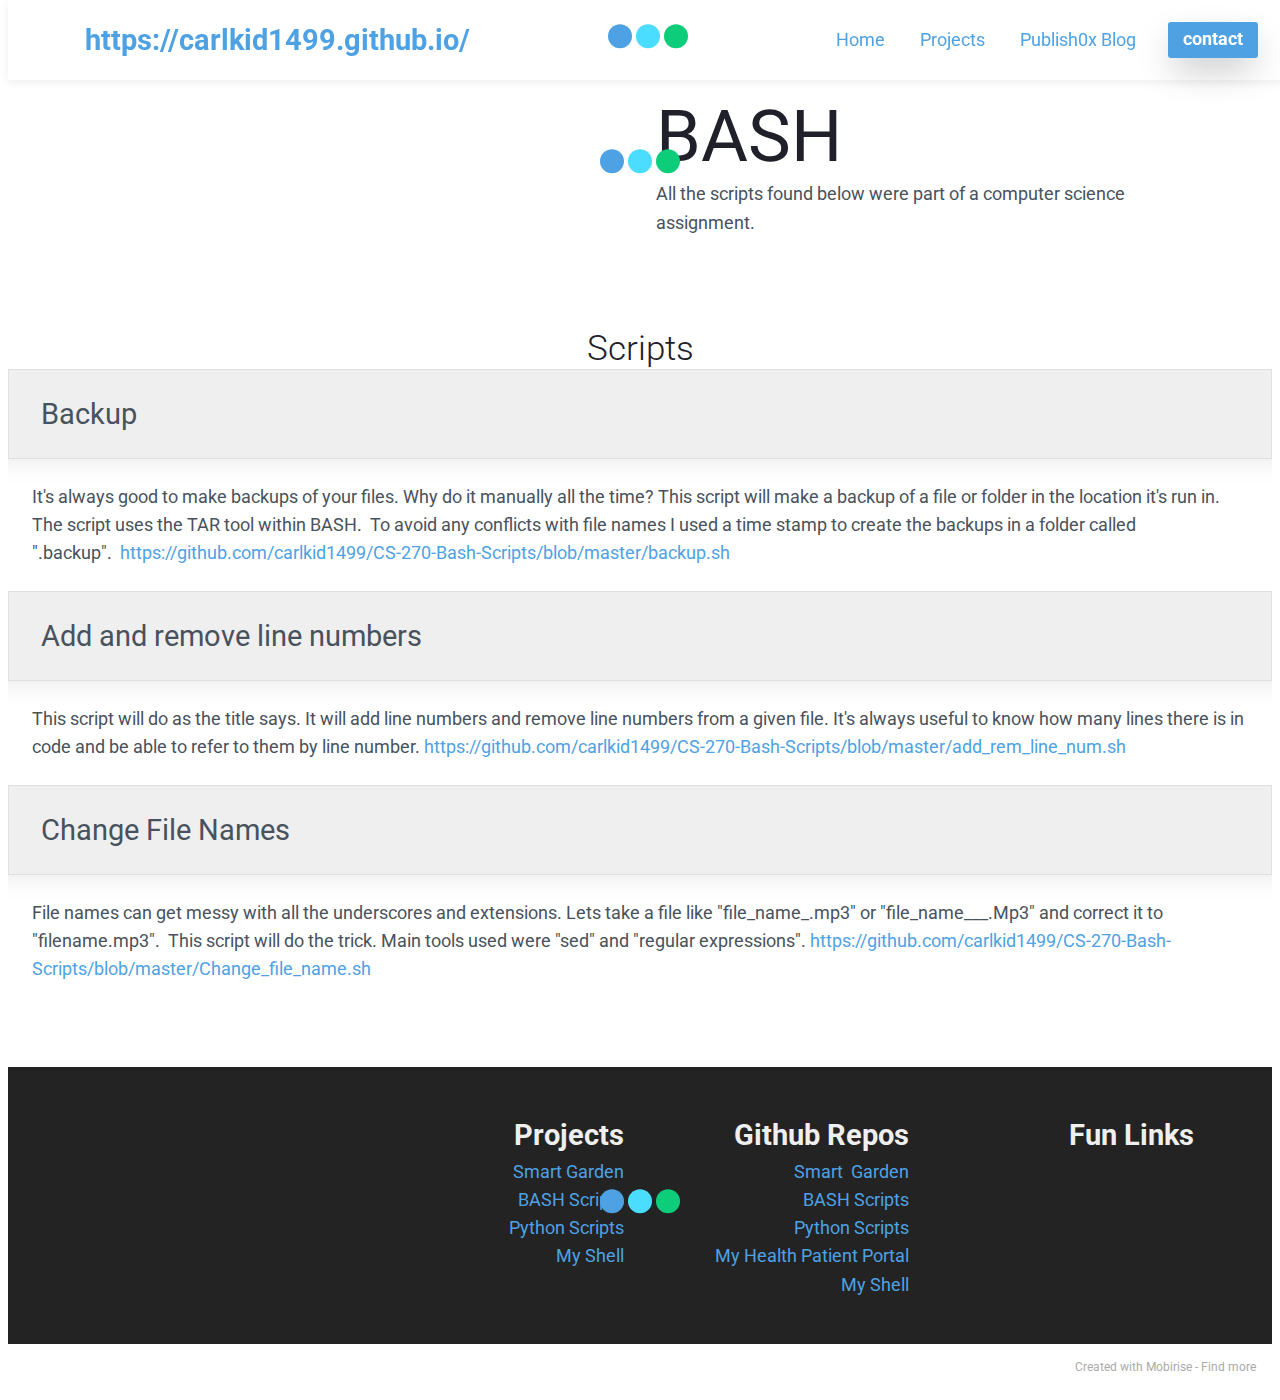
<file: bash_shell.html>
<!DOCTYPE html>
<html amp >
<head>
  <!-- Site made with Mobirise Website Builder v5.2.0, https://mobirise.com -->
  <meta charset="UTF-8">
  <meta http-equiv="X-UA-Compatible" content="IE=edge">
  <meta name="generator" content="Mobirise v5.2.0, mobirise.com">
  <meta name="viewport" content="width=device-width, initial-scale=1, minimum-scale=1">
  <link rel="shortcut icon" href="assets/images/mbr-90x90.png" type="image/x-icon">
  <meta name="description" content="A few BASH scripts to do some simple things! #learn">
  <meta name="amp-script-src" content="">
  
  <title>BASH Shell</title>
  
<link rel="canonical" href="https://carlkid1499.github.io/bash_shell.html">
 <style amp-boilerplate>body{-webkit-animation:-amp-start 8s steps(1,end) 0s 1 normal both;-moz-animation:-amp-start 8s steps(1,end) 0s 1 normal both;-ms-animation:-amp-start 8s steps(1,end) 0s 1 normal both;animation:-amp-start 8s steps(1,end) 0s 1 normal both}@-webkit-keyframes -amp-start{from{visibility:hidden}to{visibility:visible}}@-moz-keyframes -amp-start{from{visibility:hidden}to{visibility:visible}}@-ms-keyframes -amp-start{from{visibility:hidden}to{visibility:visible}}@-o-keyframes -amp-start{from{visibility:hidden}to{visibility:visible}}@keyframes -amp-start{from{visibility:hidden}to{visibility:visible}}</style>
<noscript><style amp-boilerplate>body{-webkit-animation:none;-moz-animation:none;-ms-animation:none;animation:none}</style></noscript>
<link href="https://fonts.googleapis.com/css?family=Roboto:100,100i,300,300i,400,400i,500,500i,700,700i,900,900i&display=swap" rel="stylesheet">
 
 <style amp-custom> 
div,span,h1,h2,h3,h4,h5,h6,p,blockquote,a,ol,ul,li,figcaption,textarea,input{font: inherit;}*{-webkit-box-sizing: border-box;box-sizing: border-box;outline: none;}*:focus{outline: none;}body{position: relative;font-style: normal;line-height: 1.6;color: #48525c;}section{background-color: #eeeeee;background-position: 50% 50%;background-repeat: no-repeat;background-size: cover;overflow: hidden;padding: 0;}h1,h2,h3,h4,h5,h6{margin: 0;padding: 0;}p,li,blockquote{letter-spacing: normal;line-height: 1.6;}ul,ol,blockquote,p{margin-bottom: 0;margin-top: 0;}a{cursor: pointer;}a,a:hover{text-decoration: none;}a.mbr-iconfont:hover{text-decoration: none;}h1,h2,h3,h4,h5,h6,.display-1,.display-2,.display-4,.display-5,.display-7{word-break: break-word;word-wrap: break-word;}b,strong{font-weight: bold;}blockquote{padding: 10px 0 10px 20px;position: relative;border-left: 3px solid;}input:-webkit-autofill,input:-webkit-autofill:hover,input:-webkit-autofill:focus,input:-webkit-autofill:active{-webkit-transition-delay: 9999s;transition-delay: 9999s;-webkit-transition-property: background-color,color;-o-transition-property: background-color,color;transition-property: background-color,color;}html,body{height: auto;min-height: 100vh;}.mbr-section-title{margin: 0;padding: 0;font-style: normal;line-height: 1.2;width: 100%;color: #20202a;}.mbr-section-subtitle{line-height: 1.2;width: 100%;color: #20202a;}.mbr-text{font-style: normal;line-height: 1.6;width: 100%;color: #48525c;font-weight: 400;}.mbr-white{color: #ffffff;}.mbr-black{color: #000000;}.align-left{text-align: left;}.align-left .list-item{justify-content: flex-start;}.align-center{text-align: center;}.align-center .list-item{justify-content: center;}.align-right{text-align: right;}.align-right .list-item{justify-content: flex-end;}@media (max-width: 767px){.align-left,.align-center,.align-right{text-align: center;}.align-left .list-item,.align-center .list-item,.align-right .list-item{justify-content: center;}}.mbr-light{font-weight: 300;}.mbr-regular{font-weight: 400;}.mbr-semibold{font-weight: 600;}.mbr-bold{font-weight: 700;}.icons-list a{margin: 0;}.icons-list a:last-child{margin: 0;}.mbr-figure{align-self: center;}.hidden{visibility: hidden;}.super-hide{display: none;}.inactive{-webkit-user-select: none;-moz-user-select: none;-ms-user-select: none;user-select: none;pointer-events: none;-webkit-user-drag: none;user-drag: none;}.mbr-overlay{position: absolute;bottom: 0;left: 0;right: 0;top: 0;z-index: 0;}.map-placeholder{display: none;}.google-map,.google-map iframe{position: relative;width: 100%;height: 400px;}amp-img{width: 100%;}amp-img img{max-height: 100%;max-width: 100%;}img.mbr-temp{width: 100%;}.rounded{border-radius: 50%;}.is-builder .nodisplay + img[async],.is-builder .nodisplay + img[decoding="async"],.is-builder amp-img > a + img[async],.is-builder amp-img > a + img[decoding="async"]{display: none;}html:not(.is-builder) amp-img > a{position: absolute;top: 0;bottom: 0;left: 0;right: 0;z-index: 1;}.is-builder .temp-amp-sizer{position: absolute;}.is-builder amp-youtube .temp-amp-sizer,.is-builder amp-vimeo .temp-amp-sizer{position: static;}.mobirise-spinner{position: absolute;top: 50%;left: 40%;margin-left: 10%;-webkit-transform: translate3d(-50%,-50%,0);z-index: 4;}.mobirise-spinner em{width: 24px;height: 24px;background: #3ac;border-radius: 100%;display: inline-block;-webkit-animation: slide 1s infinite;}.mobirise-spinner em:nth-child(1){-webkit-animation-delay: 0.1s;}.mobirise-spinner em:nth-child(2){-webkit-animation-delay: 0.2s;}.mobirise-spinner em:nth-child(3){-webkit-animation-delay: 0.3s;}@-moz-keyframes slide{0%{-webkit-transform: scale(1);}50%{opacity: 0.3;-webkit-transform: scale(2);}100%{-webkit-transform: scale(1);}}@-webkit-keyframes slide{0%{-webkit-transform: scale(1);}50%{opacity: 0.3;-webkit-transform: scale(2);}100%{-webkit-transform: scale(1);}}@-o-keyframes slide{0%{-webkit-transform: scale(1);}50%{opacity: 0.3;-webkit-transform: scale(2);}100%{-webkit-transform: scale(1);}}@keyframes slide{0%{-webkit-transform: scale(1);}50%{opacity: 0.3;-webkit-transform: scale(2);}100%{-webkit-transform: scale(1);}}.mobirise-loader .amp-active > div{display: none;}.iconfont-wrapper{display: inline-flex;}.mbr-flex{display: flex;}.flex-wrap{flex-wrap: wrap;}.mbr-jc-s{justify-content: flex-start;}.mbr-jc-c{justify-content: center;}.mbr-jc-e{justify-content: flex-end;}.mbr-row-reverse{flex-direction: row-reverse;}.mbr-column{flex-direction: column;}amp-img,img{height: 100%;width: 100%;}.hidden-slide{display: none;}.visible-slide{display: flex;}section,.container,.container-fluid{position: relative;word-wrap: break-word;}.mbr-fullscreen .mbr-overlay{min-height: 100vh;}.mbr-fullscreen{display: flex;align-items: center;height: 100vh;min-height: 100vh;padding: 3rem 0;}.container{padding: 0 1rem;width: 100%;margin-right: auto;margin-left: auto;}@media (max-width: 767px){.container{max-width: 540px;}} @media (min-width: 768px){.container{max-width: 720px;}} @media (min-width: 992px){.container{max-width: 960px;}} @media (min-width: 1200px){.container{max-width: 1140px;}}.container-fluid{width: 100%;padding: 0 1rem;}.btn{position: relative;font-weight: 700;margin: 0.4rem 0.9rem;border: 2px solid;font-style: normal;white-space: normal;transition: all 0.3s cubic-bezier(0.25,0.1,0.25,1);display: inline-flex;align-items: center;justify-content: center;word-break: break-word;line-height: 1.2rem;letter-spacing: normal;}.btn-form{padding: 1rem 2rem;}.btn-form:hover{cursor: pointer;}.btn{padding: 1rem 2rem;border-radius: 3px;}.btn-sm{padding: 0.4rem 0.8rem;border-radius: 3px;}.btn-md{padding: 1rem 2rem;border-radius: 3px;}.btn-lg{padding: 1.2rem 3.2rem;border-radius: 3px;}form .btn,form .mbr-section-btn{margin: 0;}.note-popover .btn:after{display: none;}.mbr-section-btn{margin: 0 -0.9rem;font-size: 0;}nav .mbr-section-btn{margin-left: 0rem;margin-right: 0rem;}.btn .mbr-iconfont,.btn.btn-md .mbr-iconfont{cursor: pointer;margin: 0 0.8rem 0 0;}.btn-sm .mbr-iconfont{margin: 0 0.5rem 0 0;}[type="submit"]{-webkit-appearance: none;}section.menu{min-height: 56px;overflow: visible;padding: 0;}.menu-container{display: flex;-webkit-box-pack: justify;-ms-flex-pack: justify;justify-content: space-between;align-items: center;min-height: 56px;}@media (max-width: 991px){.menu-container{max-width: 100%;padding: 0.5rem 1rem;}} @media (max-width: 767px){.menu-container{padding: 0.5rem 1rem;}}.navbar{z-index: 100;width: 100%;position: absolute;box-shadow: 0 2px 10px 0 rgba(0,0,0,0.07);}.navbar-fixed-top{position: fixed;top: 0;}.navbar-brand{display: flex;align-items: center;word-break: break-word;z-index: 1;}.navbar-logo{margin: 0 0.8rem 0 0;}@media (max-width: 767px){.navbar-logo amp-img{max-height: 35px;max-width: 35px;}}.navbar-caption-wrap{display: flex;}.navbar .navbar-collapse{display: flex;-ms-flex-preferred-size: auto;flex-basis: auto;align-items: center;justify-content: space-between;width: 100%;}@media (max-width: 991px){.navbar .navbar-collapse{display: none;position: absolute;top: 0;right: 0;height: 100vh;overflow-y: auto;padding: 70px 2rem 1rem;z-index: 1;}}@media (max-width: 991px){.navbar.opened .navbar-collapse.show,.navbar.opened .navbar-collapse.collapsing{display: block;}.is-builder .navbar-collapse{position: fixed;}}.navbar-nav{list-style-type: none;display: flex;flex-wrap: wrap;padding-left: 0;min-width: 10rem;}@media (max-width: 991px){.navbar-nav{flex-direction: column;}} .navbar-nav .mbr-iconfont{margin: 0 0.2rem 0 0;}.nav-item{word-break: break-all;}.nav-link{display: flex;align-items: center;justify-content: center;}.nav-link,.navbar-caption{transition: all 0.2s;letter-spacing: normal;}.nav-dropdown .dropdown-menu{min-width: 10rem;position: absolute;left: 0;padding: 10px 0;border-radius: 0 0 4px 4px;transition: opacity 0.2s cubic-bezier(0.25,0.1,0.25,1);}.nav-dropdown .dropdown-menu .dropdown-item{line-height: normal;display: flex;justify-content: center;align-items: center;padding: 0 15px;margin: 20px 0;white-space: nowrap;}.nav-dropdown .dropdown-menu .dropdown-item:active{background: none;}.nav-dropdown .dropdown-menu .dropdown{position: relative;}.dropdown-menu .dropdown:hover > .dropdown-menu{opacity: 1;pointer-events: all;}.nav-dropdown .dropdown-submenu{top: 0;left: 100%;margin: 0;}.nav-item.dropdown{position: relative;}.nav-item.dropdown .dropdown-menu{opacity: 0;pointer-events: none;}.nav-item.dropdown:hover > .dropdown-menu{opacity: 1;pointer-events: all;}.link.dropdown-toggle:after{content: "";margin-left: 0.25rem;border-top: 0.35em solid;border-right: 0.35em solid transparent;border-left: 0.35em solid transparent;border-bottom: 0;}.navbar .dropdown.open > .dropdown-menu{display: block;}@media (max-width: 991px){.is-builder .nav-dropdown .dropdown-menu{position: relative;}.nav-dropdown .dropdown-submenu{left: 0;}.nav-dropdown .dropdown-menu .dropdown-item{padding: 0;margin: 0 0 1rem 0;justify-content: center;}.nav-dropdown .dropdown-menu .dropdown-item:after{right: auto;}.navbar.opened .dropdown-menu{top: 0;}.dropdown-toggle[data-toggle="dropdown-submenu"]:after{content: "";margin-left: 0.25rem;border-top: 0.35em solid;border-right: 0.35em solid transparent;border-left: 0.35em solid transparent;border-bottom: 0;top: 55%;}}.navbar-buttons{display: flex;flex-wrap: wrap;align-items: center;justify-content: center;}@media (max-width: 991px){.navbar-buttons{flex-direction: column;}}.menu-social-list{display: flex;align-items: center;justify-content: center;flex-wrap: wrap;}.menu-social-list a{margin: 0 0.5rem;}.menu-social-list a span{font-size: 1.5rem;}button.navbar-toggler{position: relative;width: 31px;height: 20px;cursor: pointer;transition: all .2s;-ms-flex-item-align: center;-ms-grid-row-align: center;align-self: center;}.hamburger span{position: absolute;right: 0;width: 30px;height: 2px;border-right: 5px;}.hamburger span:nth-child(1){top: 0;transition: all .2s;}.hamburger span:nth-child(2){top: 8px;transition: all .15s;}.hamburger span:nth-child(3){top: 8px;transition: all .15s;}.hamburger span:nth-child(4){top: 16px;transition: all .2s;}nav.opened .navbar-toggler:not(.hide) .hamburger span:nth-child(4),nav.opened .navbar-toggler:not(.hide) .hamburger span:nth-child(1){top: 8px;width: 0;opacity: 0;right: 50%;transition: all .2s;}nav.opened .navbar-toggler:not(.hide) .hamburger span:nth-child(2){transform: rotate(-45deg);transition: all .25s;}nav.opened .navbar-toggler:not(.hide) .hamburger span:nth-child(3){transform: rotate(45deg);transition: all .25s;}.ampstart-btn.hamburger{position: relative;margin-left: auto;height: 20px;width: 30px;background: none;border: none;cursor: pointer;z-index: 1000;}@media (min-width: 992px){.nav-dropdown .dropdown-menu{box-shadow: 0 10px 25px 0 rgba(0,0,0,0.2);}.ampstart-btn,amp-sidebar{display: none;}.dropdown-menu .dropdown-toggle:after{content: "";border-bottom: 0.35em solid transparent;border-left: 0.35em solid;border-right: 0;border-top: 0.35em solid transparent;margin-left: 0.3rem;margin-top: -0.3077em;position: absolute;right: 1.1538em;top: 50%;}}.close-sidebar{width: 30px;height: 30px;position: relative;cursor: pointer;background-color: transparent;border: none;}.close-sidebar span{position: absolute;left: 0;width: 30px;height: 2px;border-right: 5px;top: 14px;}.close-sidebar span:nth-child(1){transform: rotate(-45deg);}.close-sidebar span:nth-child(2){transform: rotate(45deg);}.builder-sidebar{position: relative;height: 100vh;overflow-y: auto;min-width: 10rem;z-index: 1030;padding: 1rem 2rem;max-width: 20rem;}.builder-sidebar .dropdown:hover > .dropdown-menu{position: relative;text-align: center;}section.sidebar-open:before{content: '';position: fixed;top: 0;bottom: 0;right: 0;left: 0;background-color: rgba(0,0,0,0.2);z-index: 1040;}.is-builder section.horizontal-menu .ampstart-btn{display: none;}.is-builder section.horizontal-menu .dropdown-menu{z-index: auto;opacity: 1;pointer-events: auto;}.is-builder .menu{overflow: visible;}#sidebar{background-color: transparent;}.card-title{margin: 0;}.card{position: relative;background-color: transparent;border: none;border-radius: 0;width: 100%;padding: 0 1rem;}@media (max-width: 767px){.card:not(.last-child){padding-bottom: 30px;}} .card .card-img{width: auto;border-radius: 0;}.card .card-wrapper{height: 100%;}@media (max-width: 767px){.card .card-wrapper{flex-direction: column;}} .card img{height: 100%;-o-object-fit: cover;object-fit: cover;-o-object-position: center;object-position: center;}.card-inner,.items-list{display: flex;flex-direction: column;}.items-list{list-style-type: none;padding: 0;}.items-list .list-item{padding: 1rem 2rem;}.card-head{padding: 1.5rem 2rem;}.card-price-wrap{padding: 1rem 2rem;}.card-button{padding: 1rem;margin: 0;}.timeline-wrap{position: relative;}.timeline-wrap .iconBackground{position: absolute;left: 50%;width: 20px;height: 20px;line-height: 30px;text-align: center;border-radius: 50%;font-size: 30px;display: inline-block;background-color: #000000;top: 20px;margin: 0 0 0 -10px;}@media (max-width: 767px){.timeline-wrap .iconBackground{left: 0;}}.separline{position: relative;}@media (max-width: 767px){.separline:not(.last-child){padding-bottom: 2rem;}} .separline:before{position: absolute;content: "";width: 2px;background-color: #000000;left: calc(50% - 1px);height: calc(100% - 20px);top: 40px;}@media (max-width: 767px){.separline:before{left: 0;}}.gallery-img-wrap{position: relative;height: 100%;}.gallery-img-wrap:hover{cursor: pointer;}.gallery-img-wrap:hover .icon-wrap,.gallery-img-wrap:hover .caption-on-hover{opacity: 1;}.gallery-img-wrap:hover:after{opacity: .5;}.gallery-img-wrap amp-img{height: 100%;}.gallery-img-wrap:after{content: "";position: absolute;top: 0;bottom: 0;left: 0;right: 0;background: #000;opacity: 0;transition: opacity 0.2s;pointer-events: none;}.gallery-img-wrap .icon-wrap,.gallery-img-wrap .img-caption{z-index: 3;pointer-events: none;position: absolute;}.gallery-img-wrap .icon-wrap,.gallery-img-wrap .caption-on-hover{opacity: 0;transition: opacity 0.2s;}.gallery-img-wrap .icon-wrap{left: 50%;top: 50%;transform: translate(-50%,-50%);background-color: #fff;padding: .5rem;border-radius: 50%;}.gallery-img-wrap .amp-iconfont{color: #000;font-size: 1rem;width: 1rem;display: block;}.gallery-img-wrap .img-caption{left: 0;right: 0;}.gallery-img-wrap .img-caption.caption-top{top: 0;}.gallery-img-wrap .img-caption.caption-bottom{bottom: 0;}.gallery-img-wrap .img-caption:not(.caption-on-hover):after{content: "";position: absolute;top: 0;left: 0;right: 0;height: 100%;transition: opacity 0.2s;z-index: -1;pointer-events: none;}@media (max-width: 767px){.gallery-img-wrap:after,.gallery-img-wrap:hover:after,.gallery-img-wrap .icon-wrap{display: none;}.gallery-img-wrap .caption-on-hover{opacity: 1;}}.is-builder .gallery-img-wrap .icon-wrap,.is-builder .gallery-img-wrap .img-caption > *{pointer-events: all;}.amp-carousel-button,.dots-wrapper .dots span{transition: all 0.4s;cursor: pointer;outline: none;}.amp-carousel-button{width: 50px;height: 50px;border-radius: 50%;}.dots-wrapper .dots{display: inline-block;margin: 4px 8px;}.dots-wrapper .dots span{display: block;border-radius: 12px;height: 24px;width: 24px;background-color: #ffffff;border: 10px solid #cccccc;opacity: 0.5;}.dots-wrapper .dots span.current{width: 40px;}.dots-wrapper .dots span:hover,.dots-wrapper .dots span.current{opacity: 1;}.amp-carousel-button-next:after{right: 1rem;}.amp-carousel-button-prev:after{left: 1rem;}button.btn-img{cursor: pointer;}.is-builder .preview button.btn-img{opacity: 0.5;position: relative;pointer-events: none;}amp-image-lightbox,.lightbox{background: rgba(0,0,0,0.8);display: flex;flex-wrap: wrap;align-items: center;justify-content: center;width: 100%;height: 100%;overflow: auto;}amp-image-lightbox a.control,.lightbox a.control{position: absolute;cursor: default;top: 0;right: 0;}amp-image-lightbox .close,.lightbox .close{background: none;border: none;position: absolute;top: 16px;right: 16px;height: 32px;width: 32px;cursor: pointer;z-index: 1000;}amp-image-lightbox .close:before,amp-image-lightbox .close:after,.lightbox .close:before,.lightbox .close:after{position: absolute;top: 0;right: 16px;content: ' ';height: 32px;width: 2px;background-color: #fff;}amp-image-lightbox .close:before,.lightbox .close:before{transform: rotate(45deg);}amp-image-lightbox .close:after,.lightbox .close:after{transform: rotate(-45deg);}amp-image-lightbox .video-block,.lightbox .video-block{width: 100%;}div[submit-success] > *,div[submit-error] > *{padding: 15px;margin-bottom: 1rem;}.form-block{z-index: 1;background-color: transparent;padding: 0;position: relative;overflow: hidden;}.form-block .mbr-overlay{z-index: -1;}@media (max-width: 991px){.form-block{padding: 0;}}form input,form textarea,form select{padding: 1rem;line-height: 1.2rem;width: 100%;background: #ffffff;border-width: 2px;border-style: solid;border-color: #767676;border-radius: 3px;color: #000000;}form input[type="checkbox"],form input[type="radio"]{border: none;background: none;width: auto;}form .field{padding-bottom: 0.5rem;padding-top: 0.5rem;}form textarea.field-input{height: 200px;}form .fieldset{display: flex;justify-content: center;flex-wrap: wrap;align-items: center;}textarea[type="hidden"]{display: none;}.form-check{margin-bottom: 0;}.form-check-label{padding-left: 0;}.form-check-input{position: relative;margin: 4px;}.form-check-inline{display: inline-flex;align-items: center;padding-left: 0;margin-right: .75rem;}.mbr-row,.mbr-form-row{display: -webkit-box;display: -ms-flexbox;display: flex;-ms-flex-wrap: wrap;flex-wrap: wrap;margin-left: -1rem;margin-right: -1rem;}.mbr-form-row{margin-left: -0.5rem;margin-right: -0.5rem;}.mbr-form-row > [class*="mbr-col"]{padding-left: 0.5rem;padding-right: 0.5rem;}@media (max-width: 767px){.mbr-col,.mbr-col-auto{padding-right: 1rem;padding-left: 1rem;}.mbr-col-sm-12{-ms-flex: 0 0 100%;-webkit-box-flex: 0;flex: 0 0 100%;max-width: 100%;padding-right: 1rem;padding-left: 1rem;}}@media (min-width: 768px){.mbr-col,.mbr-col-auto{padding-right: 1rem;padding-left: 1rem;}.mbr-col-md-2{-ms-flex: 0 0 16.6666666667%;-webkit-box-flex: 0;flex: 0 0 16.6666666667%;max-width: 16.6666666667%;padding-right: 1rem;padding-left: 1rem;}.mbr-col-md-3{-ms-flex: 0 0 25%;-webkit-box-flex: 0;flex: 0 0 25%;max-width: 25%;padding-right: 1rem;padding-left: 1rem;}.mbr-col-md-4{-ms-flex: 0 0 33.3333333333%;-webkit-box-flex: 0;flex: 0 0 33.3333333333%;max-width: 33.3333333333%;padding-right: 1rem;padding-left: 1rem;}.mbr-col-md-5{-ms-flex: 0 0 41.6666666667%;-webkit-box-flex: 0;flex: 0 0 41.6666666667%;max-width: 41.6666666667%;padding-right: 1rem;padding-left: 1rem;}.mbr-col-md-6{-ms-flex: 0 0 50%;-webkit-box-flex: 0;flex: 0 0 50%;max-width: 50%;padding-right: 1rem;padding-left: 1rem;}.mbr-col-md-7{-ms-flex: 0 0 58.3333333333%;-webkit-box-flex: 0;flex: 0 0 58.3333333333%;max-width: 58.3333333333%;padding-right: 1rem;padding-left: 1rem;}.mbr-col-md-8{-ms-flex: 0 0 66.6666666667%;-webkit-box-flex: 0;flex: 0 0 66.6666666667%;max-width: 66.6666666667%;padding-right: 1rem;padding-left: 1rem;}.mbr-col-md-10{-ms-flex: 0 0 83.3333333333%;-webkit-box-flex: 0;flex: 0 0 83.3333333333%;max-width: 83.3333333333%;padding-right: 1rem;padding-left: 1rem;}.mbr-col-md-12{-ms-flex: 0 0 100%;-webkit-box-flex: 0;flex: 0 0 100%;max-width: 100%;padding-right: 1rem;padding-left: 1rem;}}.mbr-col{-ms-flex: 1 1 auto;-webkit-box-flex: 1;flex: 1 1 auto;max-width: 100%;}.mbr-col-auto{-ms-flex: 0 0 auto;flex: 0 0 auto;width: auto;}@media (min-width: 992px){.mbr-col,.mbr-col-auto{padding-right: 1rem;padding-left: 1rem;}.mbr-col-lg-2{-ms-flex: 0 0 16.6666666667%;-webkit-box-flex: 0;flex: 0 0 16.6666666667%;max-width: 16.6666666667%;padding-right: 1rem;padding-left: 1rem;}.mbr-col-lg-3{-ms-flex: 0 0 25%;-webkit-box-flex: 0;flex: 0 0 25%;max-width: 25%;padding-right: 1rem;padding-left: 1rem;}.mbr-col-lg-4{-ms-flex: 0 0 33.3333333333%;-webkit-box-flex: 0;flex: 0 0 33.3333333333%;max-width: 33.3333333333%;padding-right: 1rem;padding-left: 1rem;}.mbr-col-lg-5{-ms-flex: 0 0 41.6666666667%;-webkit-box-flex: 0;flex: 0 0 41.6666666667%;max-width: 41.6666666667%;padding-right: 1rem;padding-left: 1rem;}.mbr-col-lg-6{-ms-flex: 0 0 50%;-webkit-box-flex: 0;flex: 0 0 50%;max-width: 50%;padding-right: 1rem;padding-left: 1rem;}.mbr-col-lg-7{-ms-flex: 0 0 58.3333333333%;-webkit-box-flex: 0;flex: 0 0 58.3333333333%;max-width: 58.3333333333%;padding-right: 1rem;padding-left: 1rem;}.mbr-col-lg-8{-ms-flex: 0 0 66.6666666667%;-webkit-box-flex: 0;flex: 0 0 66.6666666667%;max-width: 66.6666666667%;padding-right: 1rem;padding-left: 1rem;}.mbr-col-lg-9{-ms-flex: 0 0 75%;-webkit-box-flex: 0;flex: 0 0 75%;max-width: 75%;padding-right: 1rem;padding-left: 1rem;}.mbr-col-lg-10{-ms-flex: 0 0 83.3333333333%;-webkit-box-flex: 0;flex: 0 0 83.3333333333%;max-width: 83.3333333333%;padding-right: 1rem;padding-left: 1rem;}.mbr-col-lg-12{-ms-flex: 0 0 100%;-webkit-box-flex: 0;flex: 0 0 100%;max-width: 100%;padding-right: 1rem;padding-left: 1rem;}}@media (min-width: 992px){.lg-pb{padding-bottom: 3rem;}}@media (max-width: 991px){.md-pb{padding-bottom: 3rem;}}.mbr-pt-1,.mbr-py-1{padding-top: 10px;}.mbr-pb-1,.mbr-py-1{padding-bottom: 10px;}.mbr-px-1{padding-left: 10px;padding-right: 10px;}.mbr-p-1{padding: 10px;}.mbr-pt-2,.mbr-py-2{padding-top: 1rem;}.mbr-pb-2,.mbr-py-2{padding-bottom: 1rem;}.mbr-px-2{padding-left: 1rem;padding-right: 1rem;}.mbr-p-2{padding: 1rem;}.mbr-pt-3,.mbr-py-3{padding-top: 25px;}.mbr-pb-3,.mbr-py-3{padding-bottom: 25px;}.mbr-px-3{padding-left: 25px;padding-right: 25px;}.mbr-p-3{padding: 25px;}.mbr-pt-4,.mbr-py-4{padding-top: 2rem;}.mbr-pb-4,.mbr-py-4{padding-bottom: 2rem;}.mbr-px-4{padding-left: 2rem;padding-right: 2rem;}.mbr-p-4{padding: 2rem;}.mbr-pt-5,.mbr-py-5{padding-top: 3rem;}.mbr-pb-5,.mbr-py-5{padding-bottom: 3rem;}.mbr-px-5{padding-left: 3rem;padding-right: 3rem;}.mbr-p-5{padding: 3rem;}@media (max-width: 991px){.mbr-py-4,.mbr-py-5{padding-top: 1rem;padding-bottom: 1rem;}.mbr-px-4,.mbr-px-5{padding-left: 1rem;padding-right: 1rem;}.mbr-p-3,.mbr-p-4,.mbr-p-5{padding: 1rem;}}.mbr-ml-auto{margin-left: auto;}.mbr-mr-auto{margin-right: auto;}.mbr-m-auto{margin: auto;}#scrollToTopMarker{position: absolute;width: 0px;height: 0px;top: 300px;}#scrollToTopButton{position: fixed;bottom: 25px;right: 25px;opacity: .4;z-index: 5000;font-size: 32px;height: 60px;width: 60px;border: none;border-radius: 3px;cursor: pointer;}#scrollToTopButton:focus{outline: none;}#scrollToTopButton a:before{content: '';position: absolute;height: 40%;top: 36%;width: 2px;left: calc(50% - 1px);}#scrollToTopButton a:after{content: '';position: absolute;border-top: 2px solid;border-right: 2px solid;width: 40%;height: 40%;left: calc(30% - 1px);bottom: 30%;transform: rotate(-45deg);}.is-builder #scrollToTopButton a:after{left: 30%;}a{font-style: normal;}@media (max-width: 767px){.mbr-section-btn,.mbr-section-title{text-align: center;}}@media (min-width: 992px){.mbr-col-lg-11{flex: 0 0 91.666%;max-width: 91.666%;padding-right: 1rem;padding-left: 1rem;}}
body{font-family: Roboto;}blockquote{border-color: #4ea2e3;}div[submit-success] > *{background: #0dcd7b;color: #000000;}div[submit-error] > *{background: #a0a0a0;color: #ffffff;}.display-1{font-family: 'Roboto',sans-serif;font-size: 4.5rem;}.display-2{font-family: 'Roboto',sans-serif;font-size: 2.2rem;}.display-4{font-family: 'Roboto',sans-serif;font-size: 0.9rem;}.display-5{font-family: 'Roboto',sans-serif;font-size: 1.8rem;}.display-7{font-family: 'Roboto',sans-serif;font-size: 1.1rem;}.display-1 .mbr-iconfont-btn{font-size: 4.5rem;width: 4.5rem;}.display-2 .mbr-iconfont-btn{font-size: 2.2rem;width: 2.2rem;}.display-4 .mbr-iconfont-btn{font-size: 0.9rem;width: 0.9rem;}.display-5 .mbr-iconfont-btn{font-size: 1.8rem;width: 1.8rem;}.display-7 .mbr-iconfont-btn{font-size: 1.1rem;width: 1.1rem;}@media (max-width: 768px){.display-1{font-size: 3.6rem;font-size: calc( 2.225rem + (4.5 - 2.225) * ((100vw - 20rem) / (48 - 20)));line-height: calc( 1.4 * (2.225rem + (4.5 - 2.225) * ((100vw - 20rem) / (48 - 20))));}.display-2{font-size: 1.76rem;font-size: calc( 1.42rem + (2.2 - 1.42) * ((100vw - 20rem) / (48 - 20)));line-height: calc( 1.4 * (1.42rem + (2.2 - 1.42) * ((100vw - 20rem) / (48 - 20))));}.display-4{font-size: 0.72rem;font-size: calc( 0.965rem + (0.9 - 0.965) * ((100vw - 20rem) / (48 - 20)));line-height: calc( 1.4 * (0.965rem + (0.9 - 0.965) * ((100vw - 20rem) / (48 - 20))));}.display-5{font-size: 1.44rem;font-size: calc( 1.28rem + (1.8 - 1.28) * ((100vw - 20rem) / (48 - 20)));line-height: calc( 1.4 * (1.28rem + (1.8 - 1.28) * ((100vw - 20rem) / (48 - 20))));}.display-7{font-size: 0.88rem;font-size: calc( 1.0350000000000001rem + (1.1 - 1.0350000000000001) * ((100vw - 20rem) / (48 - 20)));line-height: calc( 1.4 * (1.0350000000000001rem + (1.1 - 1.0350000000000001) * ((100vw - 20rem) / (48 - 20))));}}.bg-primary{background-color: #4ea2e3;}.bg-success{background-color: #0dcd7b;}.bg-info{background-color: #8282e7;}.bg-warning{background-color: #767676;}.bg-danger{background-color: #a0a0a0;}.btn-primary,.btn-primary:active,.btn-primary.active{background-color: #4ea2e3;border-color: #4ea2e3;color: #ffffff;}.btn-primary:hover,.btn-primary:focus,.btn-primary.focus{color: #ffffff;background-color: #1f7dc5;border-color: #1f7dc5;}.btn-primary.disabled,.btn-primary:disabled{color: #ffffff;background-color: #1f7dc5;border-color: #1f7dc5;}.btn-secondary,.btn-secondary:active,.btn-secondary.active{background-color: #4addff;border-color: #4addff;color: #003c4a;}.btn-secondary:hover,.btn-secondary:focus,.btn-secondary.focus{color: #003c4a;background-color: #00cdfd;border-color: #00cdfd;}.btn-secondary.disabled,.btn-secondary:disabled{color: #003c4a;background-color: #00cdfd;border-color: #00cdfd;}.btn-info,.btn-info:active,.btn-info.active{background-color: #8282e7;border-color: #8282e7;color: #ffffff;}.btn-info:hover,.btn-info:focus,.btn-info.focus{color: #ffffff;background-color: #4242db;border-color: #4242db;}.btn-info.disabled,.btn-info:disabled{color: #ffffff;background-color: #4242db;border-color: #4242db;}.btn-success,.btn-success:active,.btn-success.active{background-color: #0dcd7b;border-color: #0dcd7b;color: #ffffff;}.btn-success:hover,.btn-success:focus,.btn-success.focus{color: #ffffff;background-color: #088550;border-color: #088550;}.btn-success.disabled,.btn-success:disabled{color: #ffffff;background-color: #088550;border-color: #088550;}.btn-warning,.btn-warning:active,.btn-warning.active{background-color: #767676;border-color: #767676;color: #ffffff;}.btn-warning:hover,.btn-warning:focus,.btn-warning.focus{color: #ffffff;background-color: #505050;border-color: #505050;}.btn-warning.disabled,.btn-warning:disabled{color: #ffffff;background-color: #505050;border-color: #505050;}.btn-danger,.btn-danger:active,.btn-danger.active{background-color: #a0a0a0;border-color: #a0a0a0;color: #ffffff;}.btn-danger:hover,.btn-danger:focus,.btn-danger.focus{color: #ffffff;background-color: #7a7a7a;border-color: #7a7a7a;}.btn-danger.disabled,.btn-danger:disabled{color: #ffffff;background-color: #7a7a7a;border-color: #7a7a7a;}.btn-black,.btn-black:active,.btn-black.active{background-color: #333333;border-color: #333333;color: #ffffff;}.btn-black:hover,.btn-black:focus,.btn-black.focus{color: #ffffff;background-color: #0d0d0d;border-color: #0d0d0d;}.btn-black.disabled,.btn-black:disabled{color: #ffffff;background-color: #0d0d0d;border-color: #0d0d0d;}.btn-white,.btn-white:active,.btn-white.active{background-color: #ffffff;border-color: #ffffff;color: #808080;}.btn-white:hover,.btn-white:focus,.btn-white.focus{color: #808080;background-color: #d9d9d9;border-color: #d9d9d9;}.btn-white.disabled,.btn-white:disabled{color: #808080;background-color: #d9d9d9;border-color: #d9d9d9;}.btn-white,.btn-white:active,.btn-white.active{color: #333333;}.btn-white:hover,.btn-white:focus,.btn-white.focus{color: #333333;}.btn-white.disabled,.btn-white:disabled{color: #333333;}.btn-primary-outline,.btn-primary-outline:active,.btn-primary-outline.active{background: none;border-color: #1c6faf;color: #1c6faf;}.btn-primary-outline:hover,.btn-primary-outline:focus,.btn-primary-outline.focus{color: #ffffff;background-color: #4ea2e3;border-color: #4ea2e3;}.btn-primary-outline.disabled,.btn-primary-outline:disabled{color: #ffffff;background-color: #4ea2e3;border-color: #4ea2e3;}.btn-secondary-outline,.btn-secondary-outline:active,.btn-secondary-outline.active{background: none;border-color: #00b8e3;color: #00b8e3;}.btn-secondary-outline:hover,.btn-secondary-outline:focus,.btn-secondary-outline.focus{color: #003c4a;background-color: #4addff;border-color: #4addff;}.btn-secondary-outline.disabled,.btn-secondary-outline:disabled{color: #003c4a;background-color: #4addff;border-color: #4addff;}.btn-info-outline,.btn-info-outline:active,.btn-info-outline.active{background: none;border-color: #2c2cd7;color: #2c2cd7;}.btn-info-outline:hover,.btn-info-outline:focus,.btn-info-outline.focus{color: #ffffff;background-color: #8282e7;border-color: #8282e7;}.btn-info-outline.disabled,.btn-info-outline:disabled{color: #ffffff;background-color: #8282e7;border-color: #8282e7;}.btn-success-outline,.btn-success-outline:active,.btn-success-outline.active{background: none;border-color: #076d41;color: #076d41;}.btn-success-outline:hover,.btn-success-outline:focus,.btn-success-outline.focus{color: #ffffff;background-color: #0dcd7b;border-color: #0dcd7b;}.btn-success-outline.disabled,.btn-success-outline:disabled{color: #ffffff;background-color: #0dcd7b;border-color: #0dcd7b;}.btn-warning-outline,.btn-warning-outline:active,.btn-warning-outline.active{background: none;border-color: #434343;color: #434343;}.btn-warning-outline:hover,.btn-warning-outline:focus,.btn-warning-outline.focus{color: #ffffff;background-color: #767676;border-color: #767676;}.btn-warning-outline.disabled,.btn-warning-outline:disabled{color: #ffffff;background-color: #767676;border-color: #767676;}.btn-danger-outline,.btn-danger-outline:active,.btn-danger-outline.active{background: none;border-color: #6d6d6d;color: #6d6d6d;}.btn-danger-outline:hover,.btn-danger-outline:focus,.btn-danger-outline.focus{color: #ffffff;background-color: #a0a0a0;border-color: #a0a0a0;}.btn-danger-outline.disabled,.btn-danger-outline:disabled{color: #ffffff;background-color: #a0a0a0;border-color: #a0a0a0;}.btn-black-outline,.btn-black-outline:active,.btn-black-outline.active{background: none;border-color: #000000;color: #000000;}.btn-black-outline:hover,.btn-black-outline:focus,.btn-black-outline.focus{color: #ffffff;background-color: #333333;border-color: #333333;}.btn-black-outline.disabled,.btn-black-outline:disabled{color: #ffffff;background-color: #333333;border-color: #333333;}.btn-white-outline,.btn-white-outline:active,.btn-white-outline.active{background: none;border-color: #ffffff;color: #ffffff;}.btn-white-outline:hover,.btn-white-outline:focus,.btn-white-outline.focus{color: #333333;background-color: #ffffff;border-color: #ffffff;}.text-primary{color: #4ea2e3;}.text-secondary{color: #4addff;}.text-success{color: #0dcd7b;}.text-info{color: #8282e7;}.text-warning{color: #767676;}.text-danger{color: #a0a0a0;}.text-white{color: #ffffff;}.text-black{color: #000000;}a.text-primary:hover,a.text-primary:focus{color: #1c6faf;}a.text-secondary:hover,a.text-secondary:focus{color: #00b8e3;}a.text-success:hover,a.text-success:focus{color: #076d41;}a.text-info:hover,a.text-info:focus{color: #2c2cd7;}a.text-warning:hover,a.text-warning:focus{color: #434343;}a.text-danger:hover,a.text-danger:focus{color: #6d6d6d;}a.text-white:hover,a.text-white:focus{color: #cccccc;}a.text-black:hover,a.text-black:focus{color: #4d4d4d;}.alert-success{background-color: #0dcd7b;}.alert-info{background-color: #8282e7;}.alert-warning{background-color: #767676;}.alert-danger{background-color: #a0a0a0;}a,a:hover{color: #4ea2e3;}.mbr-plan-header.bg-primary .mbr-plan-subtitle,.mbr-plan-header.bg-primary .mbr-plan-price-desc{color: #feffff;}.mbr-plan-header.bg-success .mbr-plan-subtitle,.mbr-plan-header.bg-success .mbr-plan-price-desc{color: #acfad9;}.mbr-plan-header.bg-info .mbr-plan-subtitle,.mbr-plan-header.bg-info .mbr-plan-price-desc{color: #ffffff;}.mbr-plan-header.bg-warning .mbr-plan-subtitle,.mbr-plan-header.bg-warning .mbr-plan-price-desc{color: #b6b6b6;}.mbr-plan-header.bg-danger .mbr-plan-subtitle,.mbr-plan-header.bg-danger .mbr-plan-price-desc{color: #e0e0e0;}.mobirise-spinner em:nth-child(1){background: #4ea2e3;}.mobirise-spinner em:nth-child(2){background: #4addff;}.mobirise-spinner em:nth-child(3){background: #0dcd7b;}#scrollToTopMarker{display: none;}#scrollToTopButton{background-color: #4ea2e3;}#scrollToTopButton a:before{background: #ffffff;}#scrollToTopButton a:after{border-top-color: #ffffff;border-right-color: #ffffff;}.btn:not(.btn-form){box-shadow: 0 15px 35px -5px rgba(0,0,0,0.25);}.btn:not(.btn-form):hover,.btn:not(.btn-form):focus,.btn:not(.btn-form).focus{transform: translateY(-0.125rem);box-shadow: 0 25px 20px -15px rgba(0,0,0,0.15);}.amp-carousel-button{box-shadow: 0 10px 15px 0 rgba(0,0,0,0.4);background-color: #f3f3f3;}.amp-carousel-button:hover{background-color: #fff;box-shadow: 0 20px 30px 0 rgba(0,0,0,0.2);}.amp-carousel-button-next{background-image: url("data:image/svg+xml;charset=utf-8,%3Csvg xmlns='http://www.w3.org/2000/svg' width='18' height='18' fill='%23005AF0' %3E%3Cpath d='M9 3L7.94 4.06l4.19 4.19H3v1.5h9.13l-4.19 4.19L9 15l6-6z'/%3E%3C/svg%3E");}.amp-carousel-button-prev{background-image: url("data:image/svg+xml;charset=utf-8,%3Csvg xmlns='http://www.w3.org/2000/svg' width='18' height='18' fill='%23005AF0'%3E%3Cpath d='M15 8.25H5.87l4.19-4.19L9 3 3 9l6 6 1.06-1.06-4.19-4.19H15v-1.5z'/%3E%3C/svg%3E");}.cid-rIeeWfj1qh{min-height: 80px;}.cid-rIeeWfj1qh .brand-name{color: #4ea2e3;margin: 0;}.cid-rIeeWfj1qh .nav-item:focus,.cid-rIeeWfj1qh .nav-link:focus{outline: none;}.cid-rIeeWfj1qh .navbar-nav{list-style-type: none;display: flex;-webkit-flex-direction: row;flex-direction: row;padding-left: 0;}.cid-rIeeWfj1qh .navbar-nav .nav-link{margin: .667em 1em;font-weight: normal;}@media (min-width: 992px){.cid-rIeeWfj1qh .dropdown-menu .dropdown-toggle:after{content: '';border-bottom: 0.35em solid transparent;border-left: 0.35em solid;border-right: 0;border-top: 0.35em solid transparent;margin-left: 0.3rem;margin-top: -0.3077em;position: absolute;right: 1.1538em;top: 50%;}}@media (max-width: 991px){.cid-rIeeWfj1qh ul.navbar-nav{-webkit-flex-direction: column;flex-direction: column;}.cid-rIeeWfj1qh ul.navbar-nav li{margin: auto;}.cid-rIeeWfj1qh .dropdown-toggle[data-toggle="dropdown-submenu"]:after{content: '';margin-left: .25rem;border-top: 0.35em solid;border-right: 0.35em solid transparent;border-left: 0.35em solid transparent;border-bottom: 0;top: 55%;}.cid-rIeeWfj1qh .nav-dropdown .dropdown-menu .dropdown-item{-webkit-justify-content: center;justify-content: center;display: flex;-webkit-align-items: center;align-items: center;}}.cid-rIeeWfj1qh .nav-dropdown .dropdown-menu{border-radius: 0;border: 0;left: 0;margin: 0;min-width: 10rem;padding-bottom: 1.25rem;padding-top: 1.25rem;position: absolute;}.cid-rIeeWfj1qh .nav-dropdown .dropdown-menu .dropdown-item{font-weight: 400;line-height: 2;display: flex;-webkit-align-items: center;align-items: center;width: 100%;padding: .25rem 1.5rem;clear: both;text-align: inherit;white-space: nowrap;background: 0 0;border: 0;}.cid-rIeeWfj1qh .nav-dropdown .dropdown-menu .dropdown{position: relative;}.cid-rIeeWfj1qh .nav-item.dropdown{position: relative;}.cid-rIeeWfj1qh .nav-item.dropdown .dropdown-menu{z-index: -1;opacity: 0;pointer-events: none;}.cid-rIeeWfj1qh .nav-item.dropdown:hover > .dropdown-menu{z-index: 1;opacity: 1;pointer-events: all;}.cid-rIeeWfj1qh .dropdown-menu .dropdown:hover > .dropdown-menu{z-index: 1;opacity: 1;pointer-events: all;}.cid-rIeeWfj1qh .link.dropdown-toggle:after{content: '';margin-left: .25rem;border-top: 0.35em solid;border-right: 0.35em solid transparent;border-left: 0.35em solid transparent;border-bottom: 0;}.cid-rIeeWfj1qh .nav-dropdown .dropdown-submenu{top: 0;}.cid-rIeeWfj1qh .navbar{z-index: 100;display: flex;-webkit-flex-direction: row;flex-direction: row;width: 100%;min-height: 80px;transition: all .3s;background: #ffffff;}.cid-rIeeWfj1qh .navbar .navbar-logo{margin-right: .8rem;}.cid-rIeeWfj1qh .navbar .navbar-logo img{height: auto;}.cid-rIeeWfj1qh .navbar.navbar-short{background: #ffffff;}.cid-rIeeWfj1qh .navbar.navbar-short .brand{padding: 0;}.cid-rIeeWfj1qh .navbar.opened{transition: all .3s;background: #ffffff;}.cid-rIeeWfj1qh .navbar .dropdown-item{padding: .25rem 1.5rem;}.cid-rIeeWfj1qh .navbar .navbar-collapse{display: flex;-webkit-justify-content: flex-end;justify-content: flex-end;z-index: 1;-webkit-flex-basis: 100%;flex-basis: 100%;-webkit-align-items: center;align-items: center;}@media (max-width: 991px){.cid-rIeeWfj1qh .navbar .navbar-collapse{display: none;position: absolute;top: 0;right: 0;min-height: 100vh;background: #ffffff;padding: 1rem 2rem 1rem 2rem;}.cid-rIeeWfj1qh .navbar.opened .navbar-collapse.show,.cid-rIeeWfj1qh .navbar.opened .navbar-collapse.collapsing{display: block;}.cid-rIeeWfj1qh .navbar.opened .dropdown-menu{top: 0;}.cid-rIeeWfj1qh .navbar .dropdown-menu{position: relative;background: transparent;}.cid-rIeeWfj1qh .navbar .dropdown-menu .dropdown-submenu{left: 0;}.cid-rIeeWfj1qh .navbar .dropdown-menu .dropdown-item:after{right: auto;}.cid-rIeeWfj1qh .navbar .dropdown-menu .dropdown-item{padding: .25rem 1.5rem;text-align: center;margin: 0;}.cid-rIeeWfj1qh .navbar .brand{-webkit-flex-shrink: initial;flex-shrink: initial;word-break: break-word;}}.cid-rIeeWfj1qh .brand{display: flex;-webkit-flex-shrink: 0;flex-shrink: 0;-webkit-align-items: center;align-items: center;margin-right: 0;padding: 0;transition: all .3s;word-break: break-word;z-index: 1;}.cid-rIeeWfj1qh .brand .navbar-caption{line-height: inherit;font-weight: normal;}.cid-rIeeWfj1qh .brand .navbar-logo a{outline: none;}.cid-rIeeWfj1qh .brand .navbar-caption-wrap{display: flex;}.cid-rIeeWfj1qh .dropdown-item.active,.cid-rIeeWfj1qh .dropdown-item:active{background-color: transparent;}.cid-rIeeWfj1qh .navbar-expand-lg .navbar-nav .nav-link{padding: 0;}.cid-rIeeWfj1qh .navbar.navbar-expand-lg .dropdown .dropdown-menu{background: #ffffff;}.cid-rIeeWfj1qh .navbar.navbar-expand-lg .dropdown .dropdown-menu .dropdown-submenu{margin: 0;left: 100%;}.cid-rIeeWfj1qh .navbar .dropdown.open > .dropdown-menu{display: block;}.cid-rIeeWfj1qh ul.navbar-nav{-webkit-flex-wrap: wrap;flex-wrap: wrap;}.cid-rIeeWfj1qh .navbar-buttons{text-align: center;}.cid-rIeeWfj1qh button.navbar-toggler{display: none;outline: none;width: 31px;height: 20px;cursor: pointer;transition: all .2s;position: relative;-webkit-align-self: center;align-self: center;}.cid-rIeeWfj1qh button.navbar-toggler .hamburger span{position: absolute;right: 0;width: 30px;height: 2px;border-right: 5px;background-color: #4ea2e3;}.cid-rIeeWfj1qh button.navbar-toggler .hamburger span:nth-child(1){top: 0;transition: all .2s;}.cid-rIeeWfj1qh button.navbar-toggler .hamburger span:nth-child(2){top: 8px;transition: all .15s;}.cid-rIeeWfj1qh button.navbar-toggler .hamburger span:nth-child(3){top: 8px;transition: all .15s;}.cid-rIeeWfj1qh button.navbar-toggler .hamburger span:nth-child(4){top: 16px;transition: all .2s;}.cid-rIeeWfj1qh nav.opened .navbar-toggler:not(.hide) .hamburger span:nth-child(1){top: 8px;width: 0;opacity: 0;right: 50%;transition: all .2s;}.cid-rIeeWfj1qh nav.opened .navbar-toggler:not(.hide) .hamburger span:nth-child(2){-webkit-transform: rotate(45deg);transform: rotate(45deg);transition: all .25s;}.cid-rIeeWfj1qh nav.opened .navbar-toggler:not(.hide) .hamburger span:nth-child(3){-webkit-transform: rotate(-45deg);transform: rotate(-45deg);transition: all .25s;}.cid-rIeeWfj1qh nav.opened .navbar-toggler:not(.hide) .hamburger span:nth-child(4){top: 8px;width: 0;opacity: 0;right: 50%;transition: all .2s;}.cid-rIeeWfj1qh .navbar-dropdown{padding: .5rem 1rem;position: fixed;}.cid-rIeeWfj1qh a.nav-link{display: flex;-webkit-align-items: center;align-items: center;-webkit-justify-content: center;justify-content: center;}.cid-rIeeWfj1qh .nav-link .mbr-iconfont,.cid-rIeeWfj1qh .dropdown-item .mbr-iconfont{margin-right: .2rem;}.cid-rIeeWfj1qh .ampstart-btn{display: flex;-webkit-align-self: center;align-self: center;}@media (min-width: 992px){.cid-rIeeWfj1qh .ampstart-btn{display: none;}}.cid-rIeeWfj1qh .ampstart-btn.hamburger{position: relative;right: 20px;margin-left: auto;width: 30px;height: 20px;background: none;border: none;cursor: pointer;z-index: 1000;}.cid-rIeeWfj1qh .ampstart-btn.hamburger:focus{outline: none;}.cid-rIeeWfj1qh .ampstart-btn.hamburger span{position: absolute;right: 0;width: 30px;height: 2px;border-right: 5px;background-color: #4ea2e3;}.cid-rIeeWfj1qh .ampstart-btn.hamburger span:nth-child(1){top: 0;transition: all .2s;}.cid-rIeeWfj1qh .ampstart-btn.hamburger span:nth-child(2){top: 8px;transition: all .15s;}.cid-rIeeWfj1qh .ampstart-btn.hamburger span:nth-child(3){top: 8px;transition: all .15s;}.cid-rIeeWfj1qh .ampstart-btn.hamburger span:nth-child(4){top: 16px;transition: all .2s;}.cid-rIeeWfj1qh amp-sidebar{min-width: 260px;z-index: 1050;background-color: #ffffff;}.cid-rIeeWfj1qh amp-sidebar.open:after{content: '';position: absolute;top: 0;left: 0;bottom: 0;right: 0;background-color: red;}.cid-rIeeWfj1qh .open{transform: translateX(0%);display: block;-webkit-transform: translateX(0%);}.cid-rIeeWfj1qh .builder-sidebar{background-color: #ffffff;position: relative;min-height: 100vh;z-index: 1030;padding: 1rem 2rem;max-width: 20rem;}.cid-rIeeWfj1qh .builder-sidebar .dropdown{position: relative;}.cid-rIeeWfj1qh .builder-sidebar .dropdown:hover > .dropdown-menu{position: relative;text-align: center;}.cid-rIeeWfj1qh .sidebar{padding: 1rem 0;margin: 0;}.cid-rIeeWfj1qh .sidebar > li{list-style: none;display: flex;-webkit-flex-direction: column;flex-direction: column;}.cid-rIeeWfj1qh .sidebar a{display: block;text-decoration: none;margin-bottom: 10px;}.cid-rIeeWfj1qh .close-sidebar{width: 30px;height: 30px;position: relative;cursor: pointer;background-color: transparent;border: none;}.cid-rIeeWfj1qh .close-sidebar:focus{outline: 2px auto #4ea2e3;}.cid-rIeeWfj1qh .close-sidebar span{position: absolute;left: 0;top: 14px;width: 30px;height: 2px;border-right: 5px;background-color: #4ea2e3;}.cid-rIeeWfj1qh .close-sidebar span:nth-child(1){-webkit-transform: rotate(45deg);transform: rotate(45deg);}.cid-rIeeWfj1qh .close-sidebar span:nth-child(2){-webkit-transform: rotate(-45deg);transform: rotate(-45deg);}.cid-rIeeWfj1qh amp-img{margin-right: 1rem;display: flex;-webkit-align-items: center;align-items: center;height: 45px;width: 45px;}@media (max-width: 767px){.cid-rIeeWfj1qh amp-img{max-height: 35px;max-width: 35px;}}.cid-rKTfd9WI8I{padding-top: 30px;padding-bottom: 30px;background-color: #ffffff;}.cid-rKTfd9WI8I .text-block{margin: auto;}.cid-rKTfd9WI8I amp-img{text-align: center;}@media (min-width: 768px){.cid-rKTfd9WI8I .image-block{padding-right: 2rem;}}@media (max-width: 767px){.cid-rKTfd9WI8I .image-block{padding-bottom: 1rem;}}.cid-rKTf3EtJFQ{padding-top: 60px;padding-bottom: 60px;background-color: #ffffff;}.cid-rKTf3EtJFQ .section-title{z-index: 2;background-color: #efefef;padding: 1.3rem 2rem;border: 1px solid #dfdfdf;}.cid-rKTf3EtJFQ p{z-index: 1;background-color: #ffffff;box-shadow: inset 1px 36px 20px -30px rgba(121,121,121,0.13);padding: 1.5rem;}.cid-rKTf3EtJFQ .accordion{padding-top: 2rem;}.cid-rIeffAk5ZM{padding-top: 45px;padding-bottom: 45px;background-color: #232323;}.cid-rIeffAk5ZM amp-img{text-align: center;}.cid-rIeffAk5ZM .items-col .item{margin: 0;}.cid-rIeffAk5ZM .item,.cid-rIeffAk5ZM .group-title{color: #efefef;padding-top: 0;}@media (max-width: 767px){.cid-rIeffAk5ZM .items-col{text-align: center;margin: 2rem 0;}}.cid-rIeffAk5ZM .item,.cid-rIeffAk5ZM .items{text-align: right;}
.engine{position: absolute;text-indent: -2400px;text-align: center;padding: 0;top: 0;left: -2400px;}[class*="-iconfont"]{display: inline-flex;}</style>
 
  <script async  src="https://cdn.ampproject.org/v0.js"></script>
  <script async custom-element="amp-analytics" src="https://cdn.ampproject.org/v0/amp-analytics-0.1.js"></script>
  <script async custom-element="amp-sidebar" src="https://cdn.ampproject.org/v0/amp-sidebar-0.1.js"></script>
  <script async custom-element="amp-accordion" src="https://cdn.ampproject.org/v0/amp-accordion-0.1.js"></script>
  
  
  
</head>
<body><amp-sidebar id="sidebar" class="cid-rIeeWfj1qh" layout="nodisplay" side="right">
        <div class="builder-sidebar" id="builder-sidebar">
            <button on="tap:sidebar.close" class="close-sidebar">
                <span></span>
                <span></span>
            </button>
        
            
            <ul class="navbar-nav nav-dropdown" data-app-modern-menu="true"><li class="nav-item">
                    <a class="nav-link link text-primary display-7" href="index.html#top">Home</a>
                </li>
                <li class="nav-item"><a class="nav-link link text-primary display-7" href="index.html#features2-2">Projects</a></li><li class="nav-item"><a class="nav-link link text-primary display-7" href="https://www.publish0x.com/carlkid-crypto?a=APdRXLLaGy" target="_blank">Publish0x Blog</a></li></ul>
            
            <div class="navbar-buttons mbr-section-btn"><a class="btn btn-sm btn-primary display-7" href="mailto:carlos.santos112.apps@outlook.com">contact</a></div>
      </div>
    </amp-sidebar>
  
  <section class="menu horizontal-menu cid-rIeeWfj1qh" id="menu2-9">

    
    

    <nav class="navbar navbar-dropdown navbar-expand-lg navbar-fixed-top">
      <div class="brand">
          <span class="brand-logo">
              <amp-img src="assets/images/mbr-90x90.png" layout="responsive" width="45" height="45" alt="Mobirise" class="mobirise-loader">
                  <div placeholder="" class="placeholder">
                                <div class="mobirise-spinner">
                                    <em></em>
                                    <em></em>
                                    <em></em>
                                </div></div>
                  
              </amp-img>
          </span>
          <p class="brand-name mbr-fonts-style mbr-bold display-5">https://carlkid1499.github.io/</p>
      </div>
      <div class="collapse navbar-collapse" id="navbarSupportedContent">
            
            <ul class="navbar-nav nav-dropdown" data-app-modern-menu="true"><li class="nav-item">
                    <a class="nav-link link text-primary display-7" href="index.html#top">Home</a>
                </li>
                <li class="nav-item"><a class="nav-link link text-primary display-7" href="index.html#features2-2">Projects</a></li><li class="nav-item"><a class="nav-link link text-primary display-7" href="https://www.publish0x.com/carlkid-crypto?a=APdRXLLaGy" target="_blank">Publish0x Blog</a></li></ul>
            
            <div class="navbar-buttons mbr-section-btn"><a class="btn btn-sm btn-primary display-7" href="mailto:carlos.santos112.apps@outlook.com">contact</a></div>
      </div>
      
      <button on="tap:sidebar.toggle" class="ampstart-btn hamburger sticky-but">
        <span></span>
        <span></span>
        <span></span>
        <span></span>
    </button>
    </nav>

  <!-- AMP plug -->
    

</section>

<section class="features10 cid-rKTfd9WI8I" id="features10-s">

    
       
    <div class="container">
        <div class="mbr-row mbr-justify-content-center">
            <div class="image-block mbr-col-sm-12 mbr-col-md-6">
                <amp-img src="assets/images/bash-shellshock-728x450.png" layout="responsive" width="521.9857066666667" height="322.656" alt="Mobirise" class="mobirise-loader">
                    <div placeholder="" class="placeholder">
                                <div class="mobirise-spinner">
                                    <em></em>
                                    <em></em>
                                    <em></em>
                                </div></div>
                    
                </amp-img>
            </div>
            <div class="text-block mbr-col-sm-12 mbr-col-md-6">
                <h3 class="mbr-section-title mbr-fonts-style align-left display-1">BASH</h3>
                <p class="mbr-fonts-style mbr-text align-left display-7">All the scripts found below were part of a computer science assignment.</p>
                
            </div>
        </div>
    </div>
</section>

<section class="accordion cid-rKTf3EtJFQ" id="accordion1-r">

    
    <div class="mbr-container">
        <h3 class="mbr-fonts-style mbr-section-title mbr-light align-center display-2">Scripts</h3>
        
        <amp-accordion class="accordion" expand-single-section="">
          <section expanded="">
            <h4 class="section-title mbr-fonts-style display-5">Backup</h4>
            <p class="mbr-fonts-style display-7">
              It's always good to make backups of your files. Why do it manually all the time? This script will make a backup of a file or folder in the location it's run in. The script uses the TAR tool within BASH. &nbsp;To avoid any conflicts with file names I used a time stamp to create the backups in a folder called ".backup".&nbsp;<a href="https://github.com/carlkid1499/CS-270-Bash-Scripts/blob/master/backup.sh" target="_blank">&nbsp;https://github.com/carlkid1499/CS-270-Bash-Scripts/blob/master/backup.sh</a></p>
          </section>
          <section>
            <h4 class="section-title mbr-fonts-style display-5">Add and remove line numbers</h4>
            <p class="mbr-fonts-style display-7">This script will do as the title says. It will add line numbers and remove line numbers from a given file. It's always useful to know how many lines there is in code and be able to refer to them by line number.&nbsp;<a href="https://github.com/carlkid1499/CS-270-Bash-Scripts/blob/master/add_rem_line_num.sh">https://github.com/carlkid1499/CS-270-Bash-Scripts/blob/master/add_rem_line_num.sh</a></p>
          </section>
          <section>
            <h4 class="section-title mbr-fonts-style display-5">Change File Names</h4>
            <p class="mbr-fonts-style display-7">File names can get messy with all the underscores and extensions. Lets take a file like "file_name_.mp3" or "file_name___.Mp3" and correct it to "filename.mp3". &nbsp;This script will do the trick. Main tools used were "sed" and "regular expressions".&nbsp;<a href="https://github.com/carlkid1499/CS-270-Bash-Scripts/blob/master/Change_file_name.sh">https://github.com/carlkid1499/CS-270-Bash-Scripts/blob/master/Change_file_name.sh</a></p>
          </section>
          
          
          
        </amp-accordion>
    </div>
</section>

<section class="footer3 cid-rIeffAk5ZM" id="footer3-a">

    

    <div class="container">
        <div class="mbr-row mbr-justify-content-center">
            <div class="image-block mbr-col-sm-12 mbr-col-md-3">
                <amp-img src="assets/images/mbr-1920x1280.jpg" layout="responsive" width="252.984" height="168.656" alt="Mobirise" class="mobirise-loader">
                    <div placeholder="" class="placeholder">
                                <div class="mobirise-spinner">
                                    <em></em>
                                    <em></em>
                                    <em></em>
                                </div></div>
                    
                </amp-img>
            </div>

            <div class="items-col mbr-col-sm-12 align-right mbr-col-md-3">
                <h3 class="mbr-fonts-style group-title mbr-bold display-5">
                    Projects</h3>
                <div class="items">
                    
                    
                    
                <p class="item mbr-fonts-style display-7"><a href="Smart_Garden.html#menu2-5" class="text-primary">Smart Garden</a></p><p class="item mbr-fonts-style display-7"><a href="bash_shell.html#top" class="text-primary">BASH&nbsp;Scripts</a></p><p class="item mbr-fonts-style display-7"><a href="python_scripts.html#top" class="text-primary"></a><a href="python_scripts.html#top" class="text-primary">Python&nbsp;Scripts</a></p><p class="item mbr-fonts-style display-7"><a href="myshell.html#top" class="text-primary">My Shell</a></p></div>
            </div>

            <div class="items-col mbr-col-sm-12 align-right mbr-col-md-3">
                <h3 class="mbr-fonts-style group-title mbr-bold display-5">
                    Github Repos</h3>
                <div class="items">
                    
                    
                    
                <p class="item mbr-fonts-style display-7"><a href="https://github.com/carlkid1499/Smart-Garden" class="text-primary" target="_blank">Smart &nbsp;Garden</a></p><p class="item mbr-fonts-style display-7"><a href="https://github.com/carlkid1499/Bash-Scripts" class="text-primary" target="_blank">BASH&nbsp;Scripts</a></p><p class="item mbr-fonts-style display-7"><a href="https://github.com/carlkid1499/Python-Scripts" class="text-primary" target="_blank"></a><a href="https://github.com/carlkid1499/Python-Scripts" class="text-primary" target="_blank">Python&nbsp;Scripts</a><a href="https://github.com/carlkid1499/Python-Scripts" class="text-primary" target="_blank"><br></a><a href="https://github.com/carlkid1499/My-Health-Patient-Portal-Project" class="text-primary">My Health Patient Portal</a></p><p class="item mbr-fonts-style display-7"><a href="https://github.com/carlkid1499/MyShell" class="text-primary" target="_blank">My Shell</a></p></div>
            </div>

            <div class="items-col mbr-col-sm-12 align-right mbr-col-md-3">
                <h3 class="mbr-fonts-style group-title mbr-bold display-5">Fun Links</h3>
                <div class="items">
                    
                    
                    
                <p class="item mbr-fonts-style display-7"></p></div>
            </div>

        </div>
    </div>
</section><section style="background-color: #fff; font-family: -apple-system, BlinkMacSystemFont, 'Segoe UI', 'Roboto', 'Helvetica Neue', Arial, sans-serif; color:#aaa; font-size:12px; padding: 0; align-items: center; display: flex;"><a href="https://mobirise.site/l" style="flex: 1 1; height: 3rem; padding-left: 1rem;"></a><p style="flex: 0 0 auto; margin:0; padding-right:1rem;">Created with Mobirise - <a href="https://mobirise.site/m" style="color:#aaa;">Find more</a></p></section>
  
  
</body>
</html>
</file>
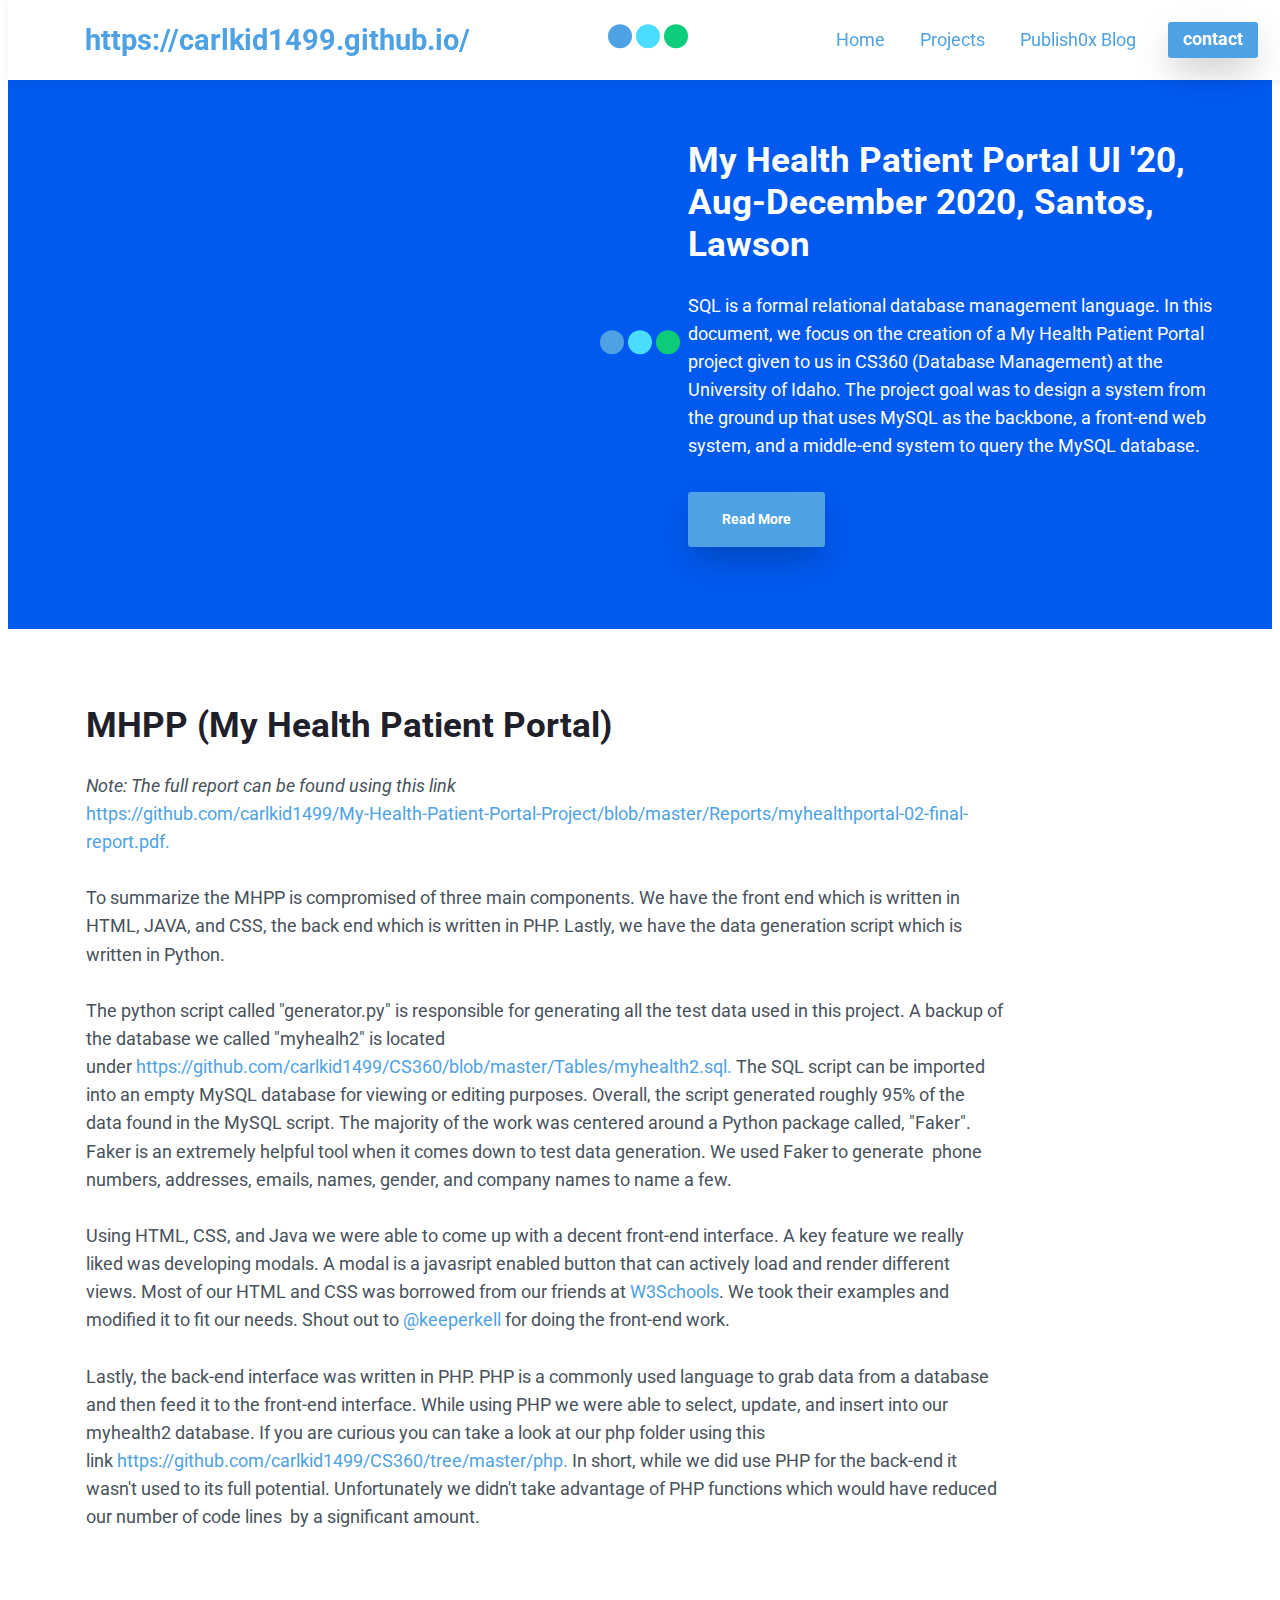
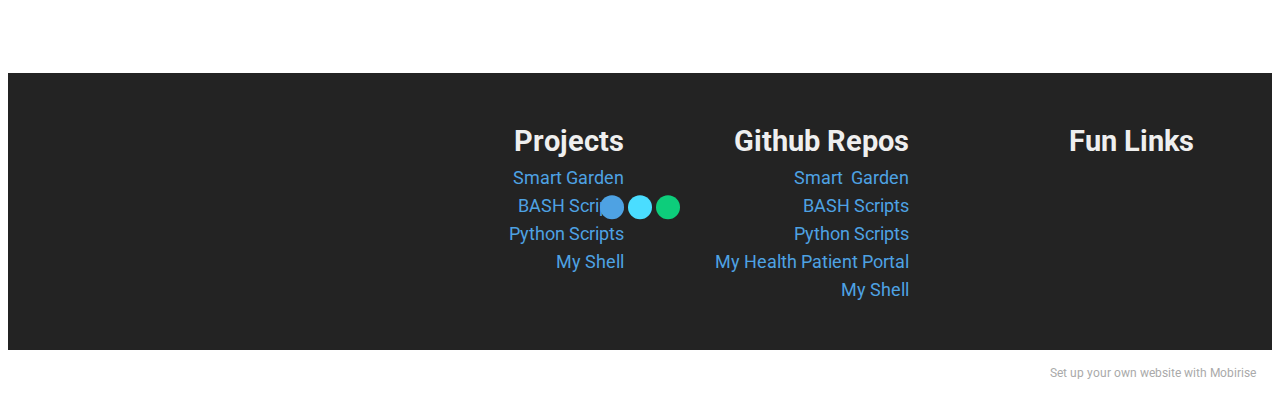
<file: my_health_patient_portal.html>
<!DOCTYPE html>
<html amp >
<head>
  <!-- Site made with Mobirise Website Builder v5.2.0, https://mobirise.com -->
  <meta charset="UTF-8">
  <meta http-equiv="X-UA-Compatible" content="IE=edge">
  <meta name="generator" content="Mobirise v5.2.0, mobirise.com">
  <meta name="viewport" content="width=device-width, initial-scale=1, minimum-scale=1">
  <link rel="shortcut icon" href="assets/images/mbr-90x90.png" type="image/x-icon">
  <meta name="description" content="Lets focus on the creation of a My Health Patient Portal project given to us in CS360 (Database Management) at the University of Idaho. The project goal was to design a system from the ground up that uses MySQL as the backbone, a front-end web system, and a middle-end system to query the MySQL database.">
  <meta name="amp-script-src" content="">
  
  <title>My Health Patient&nbsp; Portal</title>
  
<link rel="canonical" href="https://carlkid1499.github.io/my_health_patient_portal.html">
 <style amp-boilerplate>body{-webkit-animation:-amp-start 8s steps(1,end) 0s 1 normal both;-moz-animation:-amp-start 8s steps(1,end) 0s 1 normal both;-ms-animation:-amp-start 8s steps(1,end) 0s 1 normal both;animation:-amp-start 8s steps(1,end) 0s 1 normal both}@-webkit-keyframes -amp-start{from{visibility:hidden}to{visibility:visible}}@-moz-keyframes -amp-start{from{visibility:hidden}to{visibility:visible}}@-ms-keyframes -amp-start{from{visibility:hidden}to{visibility:visible}}@-o-keyframes -amp-start{from{visibility:hidden}to{visibility:visible}}@keyframes -amp-start{from{visibility:hidden}to{visibility:visible}}</style>
<noscript><style amp-boilerplate>body{-webkit-animation:none;-moz-animation:none;-ms-animation:none;animation:none}</style></noscript>
<link href="https://fonts.googleapis.com/css?family=Roboto:100,100i,300,300i,400,400i,500,500i,700,700i,900,900i&display=swap" rel="stylesheet">
 
 <style amp-custom> 
div,span,h1,h2,h3,h4,h5,h6,p,blockquote,a,ol,ul,li,figcaption,textarea,input{font: inherit;}*{-webkit-box-sizing: border-box;box-sizing: border-box;outline: none;}*:focus{outline: none;}body{position: relative;font-style: normal;line-height: 1.6;color: #48525c;}section{background-color: #eeeeee;background-position: 50% 50%;background-repeat: no-repeat;background-size: cover;overflow: hidden;padding: 0;}h1,h2,h3,h4,h5,h6{margin: 0;padding: 0;}p,li,blockquote{letter-spacing: normal;line-height: 1.6;}ul,ol,blockquote,p{margin-bottom: 0;margin-top: 0;}a{cursor: pointer;}a,a:hover{text-decoration: none;}a.mbr-iconfont:hover{text-decoration: none;}h1,h2,h3,h4,h5,h6,.display-1,.display-2,.display-4,.display-5,.display-7{word-break: break-word;word-wrap: break-word;}b,strong{font-weight: bold;}blockquote{padding: 10px 0 10px 20px;position: relative;border-left: 3px solid;}input:-webkit-autofill,input:-webkit-autofill:hover,input:-webkit-autofill:focus,input:-webkit-autofill:active{-webkit-transition-delay: 9999s;transition-delay: 9999s;-webkit-transition-property: background-color,color;-o-transition-property: background-color,color;transition-property: background-color,color;}html,body{height: auto;min-height: 100vh;}.mbr-section-title{margin: 0;padding: 0;font-style: normal;line-height: 1.2;width: 100%;color: #20202a;}.mbr-section-subtitle{line-height: 1.2;width: 100%;color: #20202a;}.mbr-text{font-style: normal;line-height: 1.6;width: 100%;color: #48525c;font-weight: 400;}.mbr-white{color: #ffffff;}.mbr-black{color: #000000;}.align-left{text-align: left;}.align-left .list-item{justify-content: flex-start;}.align-center{text-align: center;}.align-center .list-item{justify-content: center;}.align-right{text-align: right;}.align-right .list-item{justify-content: flex-end;}@media (max-width: 767px){.align-left,.align-center,.align-right{text-align: center;}.align-left .list-item,.align-center .list-item,.align-right .list-item{justify-content: center;}}.mbr-light{font-weight: 300;}.mbr-regular{font-weight: 400;}.mbr-semibold{font-weight: 600;}.mbr-bold{font-weight: 700;}.icons-list a{margin: 0;}.icons-list a:last-child{margin: 0;}.mbr-figure{align-self: center;}.hidden{visibility: hidden;}.super-hide{display: none;}.inactive{-webkit-user-select: none;-moz-user-select: none;-ms-user-select: none;user-select: none;pointer-events: none;-webkit-user-drag: none;user-drag: none;}.mbr-overlay{position: absolute;bottom: 0;left: 0;right: 0;top: 0;z-index: 0;}.map-placeholder{display: none;}.google-map,.google-map iframe{position: relative;width: 100%;height: 400px;}amp-img{width: 100%;}amp-img img{max-height: 100%;max-width: 100%;}img.mbr-temp{width: 100%;}.rounded{border-radius: 50%;}.is-builder .nodisplay + img[async],.is-builder .nodisplay + img[decoding="async"],.is-builder amp-img > a + img[async],.is-builder amp-img > a + img[decoding="async"]{display: none;}html:not(.is-builder) amp-img > a{position: absolute;top: 0;bottom: 0;left: 0;right: 0;z-index: 1;}.is-builder .temp-amp-sizer{position: absolute;}.is-builder amp-youtube .temp-amp-sizer,.is-builder amp-vimeo .temp-amp-sizer{position: static;}.mobirise-spinner{position: absolute;top: 50%;left: 40%;margin-left: 10%;-webkit-transform: translate3d(-50%,-50%,0);z-index: 4;}.mobirise-spinner em{width: 24px;height: 24px;background: #3ac;border-radius: 100%;display: inline-block;-webkit-animation: slide 1s infinite;}.mobirise-spinner em:nth-child(1){-webkit-animation-delay: 0.1s;}.mobirise-spinner em:nth-child(2){-webkit-animation-delay: 0.2s;}.mobirise-spinner em:nth-child(3){-webkit-animation-delay: 0.3s;}@-moz-keyframes slide{0%{-webkit-transform: scale(1);}50%{opacity: 0.3;-webkit-transform: scale(2);}100%{-webkit-transform: scale(1);}}@-webkit-keyframes slide{0%{-webkit-transform: scale(1);}50%{opacity: 0.3;-webkit-transform: scale(2);}100%{-webkit-transform: scale(1);}}@-o-keyframes slide{0%{-webkit-transform: scale(1);}50%{opacity: 0.3;-webkit-transform: scale(2);}100%{-webkit-transform: scale(1);}}@keyframes slide{0%{-webkit-transform: scale(1);}50%{opacity: 0.3;-webkit-transform: scale(2);}100%{-webkit-transform: scale(1);}}.mobirise-loader .amp-active > div{display: none;}.iconfont-wrapper{display: inline-flex;}.mbr-flex{display: flex;}.flex-wrap{flex-wrap: wrap;}.mbr-jc-s{justify-content: flex-start;}.mbr-jc-c{justify-content: center;}.mbr-jc-e{justify-content: flex-end;}.mbr-row-reverse{flex-direction: row-reverse;}.mbr-column{flex-direction: column;}amp-img,img{height: 100%;width: 100%;}.hidden-slide{display: none;}.visible-slide{display: flex;}section,.container,.container-fluid{position: relative;word-wrap: break-word;}.mbr-fullscreen .mbr-overlay{min-height: 100vh;}.mbr-fullscreen{display: flex;align-items: center;height: 100vh;min-height: 100vh;padding: 3rem 0;}.container{padding: 0 1rem;width: 100%;margin-right: auto;margin-left: auto;}@media (max-width: 767px){.container{max-width: 540px;}} @media (min-width: 768px){.container{max-width: 720px;}} @media (min-width: 992px){.container{max-width: 960px;}} @media (min-width: 1200px){.container{max-width: 1140px;}}.container-fluid{width: 100%;padding: 0 1rem;}.btn{position: relative;font-weight: 700;margin: 0.4rem 0.9rem;border: 2px solid;font-style: normal;white-space: normal;transition: all 0.3s cubic-bezier(0.25,0.1,0.25,1);display: inline-flex;align-items: center;justify-content: center;word-break: break-word;line-height: 1.2rem;letter-spacing: normal;}.btn-form{padding: 1rem 2rem;}.btn-form:hover{cursor: pointer;}.btn{padding: 1rem 2rem;border-radius: 3px;}.btn-sm{padding: 0.4rem 0.8rem;border-radius: 3px;}.btn-md{padding: 1rem 2rem;border-radius: 3px;}.btn-lg{padding: 1.2rem 3.2rem;border-radius: 3px;}form .btn,form .mbr-section-btn{margin: 0;}.note-popover .btn:after{display: none;}.mbr-section-btn{margin: 0 -0.9rem;font-size: 0;}nav .mbr-section-btn{margin-left: 0rem;margin-right: 0rem;}.btn .mbr-iconfont,.btn.btn-md .mbr-iconfont{cursor: pointer;margin: 0 0.8rem 0 0;}.btn-sm .mbr-iconfont{margin: 0 0.5rem 0 0;}[type="submit"]{-webkit-appearance: none;}section.menu{min-height: 56px;overflow: visible;padding: 0;}.menu-container{display: flex;-webkit-box-pack: justify;-ms-flex-pack: justify;justify-content: space-between;align-items: center;min-height: 56px;}@media (max-width: 991px){.menu-container{max-width: 100%;padding: 0.5rem 1rem;}} @media (max-width: 767px){.menu-container{padding: 0.5rem 1rem;}}.navbar{z-index: 100;width: 100%;position: absolute;box-shadow: 0 2px 10px 0 rgba(0,0,0,0.07);}.navbar-fixed-top{position: fixed;top: 0;}.navbar-brand{display: flex;align-items: center;word-break: break-word;z-index: 1;}.navbar-logo{margin: 0 0.8rem 0 0;}@media (max-width: 767px){.navbar-logo amp-img{max-height: 35px;max-width: 35px;}}.navbar-caption-wrap{display: flex;}.navbar .navbar-collapse{display: flex;-ms-flex-preferred-size: auto;flex-basis: auto;align-items: center;justify-content: space-between;width: 100%;}@media (max-width: 991px){.navbar .navbar-collapse{display: none;position: absolute;top: 0;right: 0;height: 100vh;overflow-y: auto;padding: 70px 2rem 1rem;z-index: 1;}}@media (max-width: 991px){.navbar.opened .navbar-collapse.show,.navbar.opened .navbar-collapse.collapsing{display: block;}.is-builder .navbar-collapse{position: fixed;}}.navbar-nav{list-style-type: none;display: flex;flex-wrap: wrap;padding-left: 0;min-width: 10rem;}@media (max-width: 991px){.navbar-nav{flex-direction: column;}} .navbar-nav .mbr-iconfont{margin: 0 0.2rem 0 0;}.nav-item{word-break: break-all;}.nav-link{display: flex;align-items: center;justify-content: center;}.nav-link,.navbar-caption{transition: all 0.2s;letter-spacing: normal;}.nav-dropdown .dropdown-menu{min-width: 10rem;position: absolute;left: 0;padding: 10px 0;border-radius: 0 0 4px 4px;transition: opacity 0.2s cubic-bezier(0.25,0.1,0.25,1);}.nav-dropdown .dropdown-menu .dropdown-item{line-height: normal;display: flex;justify-content: center;align-items: center;padding: 0 15px;margin: 20px 0;white-space: nowrap;}.nav-dropdown .dropdown-menu .dropdown-item:active{background: none;}.nav-dropdown .dropdown-menu .dropdown{position: relative;}.dropdown-menu .dropdown:hover > .dropdown-menu{opacity: 1;pointer-events: all;}.nav-dropdown .dropdown-submenu{top: 0;left: 100%;margin: 0;}.nav-item.dropdown{position: relative;}.nav-item.dropdown .dropdown-menu{opacity: 0;pointer-events: none;}.nav-item.dropdown:hover > .dropdown-menu{opacity: 1;pointer-events: all;}.link.dropdown-toggle:after{content: "";margin-left: 0.25rem;border-top: 0.35em solid;border-right: 0.35em solid transparent;border-left: 0.35em solid transparent;border-bottom: 0;}.navbar .dropdown.open > .dropdown-menu{display: block;}@media (max-width: 991px){.is-builder .nav-dropdown .dropdown-menu{position: relative;}.nav-dropdown .dropdown-submenu{left: 0;}.nav-dropdown .dropdown-menu .dropdown-item{padding: 0;margin: 0 0 1rem 0;justify-content: center;}.nav-dropdown .dropdown-menu .dropdown-item:after{right: auto;}.navbar.opened .dropdown-menu{top: 0;}.dropdown-toggle[data-toggle="dropdown-submenu"]:after{content: "";margin-left: 0.25rem;border-top: 0.35em solid;border-right: 0.35em solid transparent;border-left: 0.35em solid transparent;border-bottom: 0;top: 55%;}}.navbar-buttons{display: flex;flex-wrap: wrap;align-items: center;justify-content: center;}@media (max-width: 991px){.navbar-buttons{flex-direction: column;}}.menu-social-list{display: flex;align-items: center;justify-content: center;flex-wrap: wrap;}.menu-social-list a{margin: 0 0.5rem;}.menu-social-list a span{font-size: 1.5rem;}button.navbar-toggler{position: relative;width: 31px;height: 20px;cursor: pointer;transition: all .2s;-ms-flex-item-align: center;-ms-grid-row-align: center;align-self: center;}.hamburger span{position: absolute;right: 0;width: 30px;height: 2px;border-right: 5px;}.hamburger span:nth-child(1){top: 0;transition: all .2s;}.hamburger span:nth-child(2){top: 8px;transition: all .15s;}.hamburger span:nth-child(3){top: 8px;transition: all .15s;}.hamburger span:nth-child(4){top: 16px;transition: all .2s;}nav.opened .navbar-toggler:not(.hide) .hamburger span:nth-child(4),nav.opened .navbar-toggler:not(.hide) .hamburger span:nth-child(1){top: 8px;width: 0;opacity: 0;right: 50%;transition: all .2s;}nav.opened .navbar-toggler:not(.hide) .hamburger span:nth-child(2){transform: rotate(-45deg);transition: all .25s;}nav.opened .navbar-toggler:not(.hide) .hamburger span:nth-child(3){transform: rotate(45deg);transition: all .25s;}.ampstart-btn.hamburger{position: relative;margin-left: auto;height: 20px;width: 30px;background: none;border: none;cursor: pointer;z-index: 1000;}@media (min-width: 992px){.nav-dropdown .dropdown-menu{box-shadow: 0 10px 25px 0 rgba(0,0,0,0.2);}.ampstart-btn,amp-sidebar{display: none;}.dropdown-menu .dropdown-toggle:after{content: "";border-bottom: 0.35em solid transparent;border-left: 0.35em solid;border-right: 0;border-top: 0.35em solid transparent;margin-left: 0.3rem;margin-top: -0.3077em;position: absolute;right: 1.1538em;top: 50%;}}.close-sidebar{width: 30px;height: 30px;position: relative;cursor: pointer;background-color: transparent;border: none;}.close-sidebar span{position: absolute;left: 0;width: 30px;height: 2px;border-right: 5px;top: 14px;}.close-sidebar span:nth-child(1){transform: rotate(-45deg);}.close-sidebar span:nth-child(2){transform: rotate(45deg);}.builder-sidebar{position: relative;height: 100vh;overflow-y: auto;min-width: 10rem;z-index: 1030;padding: 1rem 2rem;max-width: 20rem;}.builder-sidebar .dropdown:hover > .dropdown-menu{position: relative;text-align: center;}section.sidebar-open:before{content: '';position: fixed;top: 0;bottom: 0;right: 0;left: 0;background-color: rgba(0,0,0,0.2);z-index: 1040;}.is-builder section.horizontal-menu .ampstart-btn{display: none;}.is-builder section.horizontal-menu .dropdown-menu{z-index: auto;opacity: 1;pointer-events: auto;}.is-builder .menu{overflow: visible;}#sidebar{background-color: transparent;}.card-title{margin: 0;}.card{position: relative;background-color: transparent;border: none;border-radius: 0;width: 100%;padding: 0 1rem;}@media (max-width: 767px){.card:not(.last-child){padding-bottom: 30px;}} .card .card-img{width: auto;border-radius: 0;}.card .card-wrapper{height: 100%;}@media (max-width: 767px){.card .card-wrapper{flex-direction: column;}} .card img{height: 100%;-o-object-fit: cover;object-fit: cover;-o-object-position: center;object-position: center;}.card-inner,.items-list{display: flex;flex-direction: column;}.items-list{list-style-type: none;padding: 0;}.items-list .list-item{padding: 1rem 2rem;}.card-head{padding: 1.5rem 2rem;}.card-price-wrap{padding: 1rem 2rem;}.card-button{padding: 1rem;margin: 0;}.timeline-wrap{position: relative;}.timeline-wrap .iconBackground{position: absolute;left: 50%;width: 20px;height: 20px;line-height: 30px;text-align: center;border-radius: 50%;font-size: 30px;display: inline-block;background-color: #000000;top: 20px;margin: 0 0 0 -10px;}@media (max-width: 767px){.timeline-wrap .iconBackground{left: 0;}}.separline{position: relative;}@media (max-width: 767px){.separline:not(.last-child){padding-bottom: 2rem;}} .separline:before{position: absolute;content: "";width: 2px;background-color: #000000;left: calc(50% - 1px);height: calc(100% - 20px);top: 40px;}@media (max-width: 767px){.separline:before{left: 0;}}.gallery-img-wrap{position: relative;height: 100%;}.gallery-img-wrap:hover{cursor: pointer;}.gallery-img-wrap:hover .icon-wrap,.gallery-img-wrap:hover .caption-on-hover{opacity: 1;}.gallery-img-wrap:hover:after{opacity: .5;}.gallery-img-wrap amp-img{height: 100%;}.gallery-img-wrap:after{content: "";position: absolute;top: 0;bottom: 0;left: 0;right: 0;background: #000;opacity: 0;transition: opacity 0.2s;pointer-events: none;}.gallery-img-wrap .icon-wrap,.gallery-img-wrap .img-caption{z-index: 3;pointer-events: none;position: absolute;}.gallery-img-wrap .icon-wrap,.gallery-img-wrap .caption-on-hover{opacity: 0;transition: opacity 0.2s;}.gallery-img-wrap .icon-wrap{left: 50%;top: 50%;transform: translate(-50%,-50%);background-color: #fff;padding: .5rem;border-radius: 50%;}.gallery-img-wrap .amp-iconfont{color: #000;font-size: 1rem;width: 1rem;display: block;}.gallery-img-wrap .img-caption{left: 0;right: 0;}.gallery-img-wrap .img-caption.caption-top{top: 0;}.gallery-img-wrap .img-caption.caption-bottom{bottom: 0;}.gallery-img-wrap .img-caption:not(.caption-on-hover):after{content: "";position: absolute;top: 0;left: 0;right: 0;height: 100%;transition: opacity 0.2s;z-index: -1;pointer-events: none;}@media (max-width: 767px){.gallery-img-wrap:after,.gallery-img-wrap:hover:after,.gallery-img-wrap .icon-wrap{display: none;}.gallery-img-wrap .caption-on-hover{opacity: 1;}}.is-builder .gallery-img-wrap .icon-wrap,.is-builder .gallery-img-wrap .img-caption > *{pointer-events: all;}.amp-carousel-button,.dots-wrapper .dots span{transition: all 0.4s;cursor: pointer;outline: none;}.amp-carousel-button{width: 50px;height: 50px;border-radius: 50%;}.dots-wrapper .dots{display: inline-block;margin: 4px 8px;}.dots-wrapper .dots span{display: block;border-radius: 12px;height: 24px;width: 24px;background-color: #ffffff;border: 10px solid #cccccc;opacity: 0.5;}.dots-wrapper .dots span.current{width: 40px;}.dots-wrapper .dots span:hover,.dots-wrapper .dots span.current{opacity: 1;}.amp-carousel-button-next:after{right: 1rem;}.amp-carousel-button-prev:after{left: 1rem;}button.btn-img{cursor: pointer;}.is-builder .preview button.btn-img{opacity: 0.5;position: relative;pointer-events: none;}amp-image-lightbox,.lightbox{background: rgba(0,0,0,0.8);display: flex;flex-wrap: wrap;align-items: center;justify-content: center;width: 100%;height: 100%;overflow: auto;}amp-image-lightbox a.control,.lightbox a.control{position: absolute;cursor: default;top: 0;right: 0;}amp-image-lightbox .close,.lightbox .close{background: none;border: none;position: absolute;top: 16px;right: 16px;height: 32px;width: 32px;cursor: pointer;z-index: 1000;}amp-image-lightbox .close:before,amp-image-lightbox .close:after,.lightbox .close:before,.lightbox .close:after{position: absolute;top: 0;right: 16px;content: ' ';height: 32px;width: 2px;background-color: #fff;}amp-image-lightbox .close:before,.lightbox .close:before{transform: rotate(45deg);}amp-image-lightbox .close:after,.lightbox .close:after{transform: rotate(-45deg);}amp-image-lightbox .video-block,.lightbox .video-block{width: 100%;}div[submit-success] > *,div[submit-error] > *{padding: 15px;margin-bottom: 1rem;}.form-block{z-index: 1;background-color: transparent;padding: 0;position: relative;overflow: hidden;}.form-block .mbr-overlay{z-index: -1;}@media (max-width: 991px){.form-block{padding: 0;}}form input,form textarea,form select{padding: 1rem;line-height: 1.2rem;width: 100%;background: #ffffff;border-width: 2px;border-style: solid;border-color: #767676;border-radius: 3px;color: #000000;}form input[type="checkbox"],form input[type="radio"]{border: none;background: none;width: auto;}form .field{padding-bottom: 0.5rem;padding-top: 0.5rem;}form textarea.field-input{height: 200px;}form .fieldset{display: flex;justify-content: center;flex-wrap: wrap;align-items: center;}textarea[type="hidden"]{display: none;}.form-check{margin-bottom: 0;}.form-check-label{padding-left: 0;}.form-check-input{position: relative;margin: 4px;}.form-check-inline{display: inline-flex;align-items: center;padding-left: 0;margin-right: .75rem;}.mbr-row,.mbr-form-row{display: -webkit-box;display: -ms-flexbox;display: flex;-ms-flex-wrap: wrap;flex-wrap: wrap;margin-left: -1rem;margin-right: -1rem;}.mbr-form-row{margin-left: -0.5rem;margin-right: -0.5rem;}.mbr-form-row > [class*="mbr-col"]{padding-left: 0.5rem;padding-right: 0.5rem;}@media (max-width: 767px){.mbr-col,.mbr-col-auto{padding-right: 1rem;padding-left: 1rem;}.mbr-col-sm-12{-ms-flex: 0 0 100%;-webkit-box-flex: 0;flex: 0 0 100%;max-width: 100%;padding-right: 1rem;padding-left: 1rem;}}@media (min-width: 768px){.mbr-col,.mbr-col-auto{padding-right: 1rem;padding-left: 1rem;}.mbr-col-md-2{-ms-flex: 0 0 16.6666666667%;-webkit-box-flex: 0;flex: 0 0 16.6666666667%;max-width: 16.6666666667%;padding-right: 1rem;padding-left: 1rem;}.mbr-col-md-3{-ms-flex: 0 0 25%;-webkit-box-flex: 0;flex: 0 0 25%;max-width: 25%;padding-right: 1rem;padding-left: 1rem;}.mbr-col-md-4{-ms-flex: 0 0 33.3333333333%;-webkit-box-flex: 0;flex: 0 0 33.3333333333%;max-width: 33.3333333333%;padding-right: 1rem;padding-left: 1rem;}.mbr-col-md-5{-ms-flex: 0 0 41.6666666667%;-webkit-box-flex: 0;flex: 0 0 41.6666666667%;max-width: 41.6666666667%;padding-right: 1rem;padding-left: 1rem;}.mbr-col-md-6{-ms-flex: 0 0 50%;-webkit-box-flex: 0;flex: 0 0 50%;max-width: 50%;padding-right: 1rem;padding-left: 1rem;}.mbr-col-md-7{-ms-flex: 0 0 58.3333333333%;-webkit-box-flex: 0;flex: 0 0 58.3333333333%;max-width: 58.3333333333%;padding-right: 1rem;padding-left: 1rem;}.mbr-col-md-8{-ms-flex: 0 0 66.6666666667%;-webkit-box-flex: 0;flex: 0 0 66.6666666667%;max-width: 66.6666666667%;padding-right: 1rem;padding-left: 1rem;}.mbr-col-md-10{-ms-flex: 0 0 83.3333333333%;-webkit-box-flex: 0;flex: 0 0 83.3333333333%;max-width: 83.3333333333%;padding-right: 1rem;padding-left: 1rem;}.mbr-col-md-12{-ms-flex: 0 0 100%;-webkit-box-flex: 0;flex: 0 0 100%;max-width: 100%;padding-right: 1rem;padding-left: 1rem;}}.mbr-col{-ms-flex: 1 1 auto;-webkit-box-flex: 1;flex: 1 1 auto;max-width: 100%;}.mbr-col-auto{-ms-flex: 0 0 auto;flex: 0 0 auto;width: auto;}@media (min-width: 992px){.mbr-col,.mbr-col-auto{padding-right: 1rem;padding-left: 1rem;}.mbr-col-lg-2{-ms-flex: 0 0 16.6666666667%;-webkit-box-flex: 0;flex: 0 0 16.6666666667%;max-width: 16.6666666667%;padding-right: 1rem;padding-left: 1rem;}.mbr-col-lg-3{-ms-flex: 0 0 25%;-webkit-box-flex: 0;flex: 0 0 25%;max-width: 25%;padding-right: 1rem;padding-left: 1rem;}.mbr-col-lg-4{-ms-flex: 0 0 33.3333333333%;-webkit-box-flex: 0;flex: 0 0 33.3333333333%;max-width: 33.3333333333%;padding-right: 1rem;padding-left: 1rem;}.mbr-col-lg-5{-ms-flex: 0 0 41.6666666667%;-webkit-box-flex: 0;flex: 0 0 41.6666666667%;max-width: 41.6666666667%;padding-right: 1rem;padding-left: 1rem;}.mbr-col-lg-6{-ms-flex: 0 0 50%;-webkit-box-flex: 0;flex: 0 0 50%;max-width: 50%;padding-right: 1rem;padding-left: 1rem;}.mbr-col-lg-7{-ms-flex: 0 0 58.3333333333%;-webkit-box-flex: 0;flex: 0 0 58.3333333333%;max-width: 58.3333333333%;padding-right: 1rem;padding-left: 1rem;}.mbr-col-lg-8{-ms-flex: 0 0 66.6666666667%;-webkit-box-flex: 0;flex: 0 0 66.6666666667%;max-width: 66.6666666667%;padding-right: 1rem;padding-left: 1rem;}.mbr-col-lg-9{-ms-flex: 0 0 75%;-webkit-box-flex: 0;flex: 0 0 75%;max-width: 75%;padding-right: 1rem;padding-left: 1rem;}.mbr-col-lg-10{-ms-flex: 0 0 83.3333333333%;-webkit-box-flex: 0;flex: 0 0 83.3333333333%;max-width: 83.3333333333%;padding-right: 1rem;padding-left: 1rem;}.mbr-col-lg-12{-ms-flex: 0 0 100%;-webkit-box-flex: 0;flex: 0 0 100%;max-width: 100%;padding-right: 1rem;padding-left: 1rem;}}@media (min-width: 992px){.lg-pb{padding-bottom: 3rem;}}@media (max-width: 991px){.md-pb{padding-bottom: 3rem;}}.mbr-pt-1,.mbr-py-1{padding-top: 10px;}.mbr-pb-1,.mbr-py-1{padding-bottom: 10px;}.mbr-px-1{padding-left: 10px;padding-right: 10px;}.mbr-p-1{padding: 10px;}.mbr-pt-2,.mbr-py-2{padding-top: 1rem;}.mbr-pb-2,.mbr-py-2{padding-bottom: 1rem;}.mbr-px-2{padding-left: 1rem;padding-right: 1rem;}.mbr-p-2{padding: 1rem;}.mbr-pt-3,.mbr-py-3{padding-top: 25px;}.mbr-pb-3,.mbr-py-3{padding-bottom: 25px;}.mbr-px-3{padding-left: 25px;padding-right: 25px;}.mbr-p-3{padding: 25px;}.mbr-pt-4,.mbr-py-4{padding-top: 2rem;}.mbr-pb-4,.mbr-py-4{padding-bottom: 2rem;}.mbr-px-4{padding-left: 2rem;padding-right: 2rem;}.mbr-p-4{padding: 2rem;}.mbr-pt-5,.mbr-py-5{padding-top: 3rem;}.mbr-pb-5,.mbr-py-5{padding-bottom: 3rem;}.mbr-px-5{padding-left: 3rem;padding-right: 3rem;}.mbr-p-5{padding: 3rem;}@media (max-width: 991px){.mbr-py-4,.mbr-py-5{padding-top: 1rem;padding-bottom: 1rem;}.mbr-px-4,.mbr-px-5{padding-left: 1rem;padding-right: 1rem;}.mbr-p-3,.mbr-p-4,.mbr-p-5{padding: 1rem;}}.mbr-ml-auto{margin-left: auto;}.mbr-mr-auto{margin-right: auto;}.mbr-m-auto{margin: auto;}#scrollToTopMarker{position: absolute;width: 0px;height: 0px;top: 300px;}#scrollToTopButton{position: fixed;bottom: 25px;right: 25px;opacity: .4;z-index: 5000;font-size: 32px;height: 60px;width: 60px;border: none;border-radius: 3px;cursor: pointer;}#scrollToTopButton:focus{outline: none;}#scrollToTopButton a:before{content: '';position: absolute;height: 40%;top: 36%;width: 2px;left: calc(50% - 1px);}#scrollToTopButton a:after{content: '';position: absolute;border-top: 2px solid;border-right: 2px solid;width: 40%;height: 40%;left: calc(30% - 1px);bottom: 30%;transform: rotate(-45deg);}.is-builder #scrollToTopButton a:after{left: 30%;}a{font-style: normal;}@media (max-width: 767px){.mbr-section-btn,.mbr-section-title{text-align: center;}}@media (min-width: 992px){.mbr-col-lg-11{flex: 0 0 91.666%;max-width: 91.666%;padding-right: 1rem;padding-left: 1rem;}}
body{font-family: Roboto;}blockquote{border-color: #4ea2e3;}div[submit-success] > *{background: #0dcd7b;color: #000000;}div[submit-error] > *{background: #a0a0a0;color: #ffffff;}.display-1{font-family: 'Roboto',sans-serif;font-size: 4.5rem;}.display-2{font-family: 'Roboto',sans-serif;font-size: 2.2rem;}.display-4{font-family: 'Roboto',sans-serif;font-size: 0.9rem;}.display-5{font-family: 'Roboto',sans-serif;font-size: 1.8rem;}.display-7{font-family: 'Roboto',sans-serif;font-size: 1.1rem;}.display-1 .mbr-iconfont-btn{font-size: 4.5rem;width: 4.5rem;}.display-2 .mbr-iconfont-btn{font-size: 2.2rem;width: 2.2rem;}.display-4 .mbr-iconfont-btn{font-size: 0.9rem;width: 0.9rem;}.display-5 .mbr-iconfont-btn{font-size: 1.8rem;width: 1.8rem;}.display-7 .mbr-iconfont-btn{font-size: 1.1rem;width: 1.1rem;}@media (max-width: 768px){.display-1{font-size: 3.6rem;font-size: calc( 2.225rem + (4.5 - 2.225) * ((100vw - 20rem) / (48 - 20)));line-height: calc( 1.4 * (2.225rem + (4.5 - 2.225) * ((100vw - 20rem) / (48 - 20))));}.display-2{font-size: 1.76rem;font-size: calc( 1.42rem + (2.2 - 1.42) * ((100vw - 20rem) / (48 - 20)));line-height: calc( 1.4 * (1.42rem + (2.2 - 1.42) * ((100vw - 20rem) / (48 - 20))));}.display-4{font-size: 0.72rem;font-size: calc( 0.965rem + (0.9 - 0.965) * ((100vw - 20rem) / (48 - 20)));line-height: calc( 1.4 * (0.965rem + (0.9 - 0.965) * ((100vw - 20rem) / (48 - 20))));}.display-5{font-size: 1.44rem;font-size: calc( 1.28rem + (1.8 - 1.28) * ((100vw - 20rem) / (48 - 20)));line-height: calc( 1.4 * (1.28rem + (1.8 - 1.28) * ((100vw - 20rem) / (48 - 20))));}.display-7{font-size: 0.88rem;font-size: calc( 1.0350000000000001rem + (1.1 - 1.0350000000000001) * ((100vw - 20rem) / (48 - 20)));line-height: calc( 1.4 * (1.0350000000000001rem + (1.1 - 1.0350000000000001) * ((100vw - 20rem) / (48 - 20))));}}.bg-primary{background-color: #4ea2e3;}.bg-success{background-color: #0dcd7b;}.bg-info{background-color: #8282e7;}.bg-warning{background-color: #767676;}.bg-danger{background-color: #a0a0a0;}.btn-primary,.btn-primary:active,.btn-primary.active{background-color: #4ea2e3;border-color: #4ea2e3;color: #ffffff;}.btn-primary:hover,.btn-primary:focus,.btn-primary.focus{color: #ffffff;background-color: #1f7dc5;border-color: #1f7dc5;}.btn-primary.disabled,.btn-primary:disabled{color: #ffffff;background-color: #1f7dc5;border-color: #1f7dc5;}.btn-secondary,.btn-secondary:active,.btn-secondary.active{background-color: #4addff;border-color: #4addff;color: #003c4a;}.btn-secondary:hover,.btn-secondary:focus,.btn-secondary.focus{color: #003c4a;background-color: #00cdfd;border-color: #00cdfd;}.btn-secondary.disabled,.btn-secondary:disabled{color: #003c4a;background-color: #00cdfd;border-color: #00cdfd;}.btn-info,.btn-info:active,.btn-info.active{background-color: #8282e7;border-color: #8282e7;color: #ffffff;}.btn-info:hover,.btn-info:focus,.btn-info.focus{color: #ffffff;background-color: #4242db;border-color: #4242db;}.btn-info.disabled,.btn-info:disabled{color: #ffffff;background-color: #4242db;border-color: #4242db;}.btn-success,.btn-success:active,.btn-success.active{background-color: #0dcd7b;border-color: #0dcd7b;color: #ffffff;}.btn-success:hover,.btn-success:focus,.btn-success.focus{color: #ffffff;background-color: #088550;border-color: #088550;}.btn-success.disabled,.btn-success:disabled{color: #ffffff;background-color: #088550;border-color: #088550;}.btn-warning,.btn-warning:active,.btn-warning.active{background-color: #767676;border-color: #767676;color: #ffffff;}.btn-warning:hover,.btn-warning:focus,.btn-warning.focus{color: #ffffff;background-color: #505050;border-color: #505050;}.btn-warning.disabled,.btn-warning:disabled{color: #ffffff;background-color: #505050;border-color: #505050;}.btn-danger,.btn-danger:active,.btn-danger.active{background-color: #a0a0a0;border-color: #a0a0a0;color: #ffffff;}.btn-danger:hover,.btn-danger:focus,.btn-danger.focus{color: #ffffff;background-color: #7a7a7a;border-color: #7a7a7a;}.btn-danger.disabled,.btn-danger:disabled{color: #ffffff;background-color: #7a7a7a;border-color: #7a7a7a;}.btn-black,.btn-black:active,.btn-black.active{background-color: #333333;border-color: #333333;color: #ffffff;}.btn-black:hover,.btn-black:focus,.btn-black.focus{color: #ffffff;background-color: #0d0d0d;border-color: #0d0d0d;}.btn-black.disabled,.btn-black:disabled{color: #ffffff;background-color: #0d0d0d;border-color: #0d0d0d;}.btn-white,.btn-white:active,.btn-white.active{background-color: #ffffff;border-color: #ffffff;color: #808080;}.btn-white:hover,.btn-white:focus,.btn-white.focus{color: #808080;background-color: #d9d9d9;border-color: #d9d9d9;}.btn-white.disabled,.btn-white:disabled{color: #808080;background-color: #d9d9d9;border-color: #d9d9d9;}.btn-white,.btn-white:active,.btn-white.active{color: #333333;}.btn-white:hover,.btn-white:focus,.btn-white.focus{color: #333333;}.btn-white.disabled,.btn-white:disabled{color: #333333;}.btn-primary-outline,.btn-primary-outline:active,.btn-primary-outline.active{background: none;border-color: #1c6faf;color: #1c6faf;}.btn-primary-outline:hover,.btn-primary-outline:focus,.btn-primary-outline.focus{color: #ffffff;background-color: #4ea2e3;border-color: #4ea2e3;}.btn-primary-outline.disabled,.btn-primary-outline:disabled{color: #ffffff;background-color: #4ea2e3;border-color: #4ea2e3;}.btn-secondary-outline,.btn-secondary-outline:active,.btn-secondary-outline.active{background: none;border-color: #00b8e3;color: #00b8e3;}.btn-secondary-outline:hover,.btn-secondary-outline:focus,.btn-secondary-outline.focus{color: #003c4a;background-color: #4addff;border-color: #4addff;}.btn-secondary-outline.disabled,.btn-secondary-outline:disabled{color: #003c4a;background-color: #4addff;border-color: #4addff;}.btn-info-outline,.btn-info-outline:active,.btn-info-outline.active{background: none;border-color: #2c2cd7;color: #2c2cd7;}.btn-info-outline:hover,.btn-info-outline:focus,.btn-info-outline.focus{color: #ffffff;background-color: #8282e7;border-color: #8282e7;}.btn-info-outline.disabled,.btn-info-outline:disabled{color: #ffffff;background-color: #8282e7;border-color: #8282e7;}.btn-success-outline,.btn-success-outline:active,.btn-success-outline.active{background: none;border-color: #076d41;color: #076d41;}.btn-success-outline:hover,.btn-success-outline:focus,.btn-success-outline.focus{color: #ffffff;background-color: #0dcd7b;border-color: #0dcd7b;}.btn-success-outline.disabled,.btn-success-outline:disabled{color: #ffffff;background-color: #0dcd7b;border-color: #0dcd7b;}.btn-warning-outline,.btn-warning-outline:active,.btn-warning-outline.active{background: none;border-color: #434343;color: #434343;}.btn-warning-outline:hover,.btn-warning-outline:focus,.btn-warning-outline.focus{color: #ffffff;background-color: #767676;border-color: #767676;}.btn-warning-outline.disabled,.btn-warning-outline:disabled{color: #ffffff;background-color: #767676;border-color: #767676;}.btn-danger-outline,.btn-danger-outline:active,.btn-danger-outline.active{background: none;border-color: #6d6d6d;color: #6d6d6d;}.btn-danger-outline:hover,.btn-danger-outline:focus,.btn-danger-outline.focus{color: #ffffff;background-color: #a0a0a0;border-color: #a0a0a0;}.btn-danger-outline.disabled,.btn-danger-outline:disabled{color: #ffffff;background-color: #a0a0a0;border-color: #a0a0a0;}.btn-black-outline,.btn-black-outline:active,.btn-black-outline.active{background: none;border-color: #000000;color: #000000;}.btn-black-outline:hover,.btn-black-outline:focus,.btn-black-outline.focus{color: #ffffff;background-color: #333333;border-color: #333333;}.btn-black-outline.disabled,.btn-black-outline:disabled{color: #ffffff;background-color: #333333;border-color: #333333;}.btn-white-outline,.btn-white-outline:active,.btn-white-outline.active{background: none;border-color: #ffffff;color: #ffffff;}.btn-white-outline:hover,.btn-white-outline:focus,.btn-white-outline.focus{color: #333333;background-color: #ffffff;border-color: #ffffff;}.text-primary{color: #4ea2e3;}.text-secondary{color: #4addff;}.text-success{color: #0dcd7b;}.text-info{color: #8282e7;}.text-warning{color: #767676;}.text-danger{color: #a0a0a0;}.text-white{color: #ffffff;}.text-black{color: #000000;}a.text-primary:hover,a.text-primary:focus{color: #1c6faf;}a.text-secondary:hover,a.text-secondary:focus{color: #00b8e3;}a.text-success:hover,a.text-success:focus{color: #076d41;}a.text-info:hover,a.text-info:focus{color: #2c2cd7;}a.text-warning:hover,a.text-warning:focus{color: #434343;}a.text-danger:hover,a.text-danger:focus{color: #6d6d6d;}a.text-white:hover,a.text-white:focus{color: #cccccc;}a.text-black:hover,a.text-black:focus{color: #4d4d4d;}.alert-success{background-color: #0dcd7b;}.alert-info{background-color: #8282e7;}.alert-warning{background-color: #767676;}.alert-danger{background-color: #a0a0a0;}a,a:hover{color: #4ea2e3;}.mbr-plan-header.bg-primary .mbr-plan-subtitle,.mbr-plan-header.bg-primary .mbr-plan-price-desc{color: #feffff;}.mbr-plan-header.bg-success .mbr-plan-subtitle,.mbr-plan-header.bg-success .mbr-plan-price-desc{color: #acfad9;}.mbr-plan-header.bg-info .mbr-plan-subtitle,.mbr-plan-header.bg-info .mbr-plan-price-desc{color: #ffffff;}.mbr-plan-header.bg-warning .mbr-plan-subtitle,.mbr-plan-header.bg-warning .mbr-plan-price-desc{color: #b6b6b6;}.mbr-plan-header.bg-danger .mbr-plan-subtitle,.mbr-plan-header.bg-danger .mbr-plan-price-desc{color: #e0e0e0;}.mobirise-spinner em:nth-child(1){background: #4ea2e3;}.mobirise-spinner em:nth-child(2){background: #4addff;}.mobirise-spinner em:nth-child(3){background: #0dcd7b;}#scrollToTopMarker{display: none;}#scrollToTopButton{background-color: #4ea2e3;}#scrollToTopButton a:before{background: #ffffff;}#scrollToTopButton a:after{border-top-color: #ffffff;border-right-color: #ffffff;}.btn:not(.btn-form){box-shadow: 0 15px 35px -5px rgba(0,0,0,0.25);}.btn:not(.btn-form):hover,.btn:not(.btn-form):focus,.btn:not(.btn-form).focus{transform: translateY(-0.125rem);box-shadow: 0 25px 20px -15px rgba(0,0,0,0.15);}.amp-carousel-button{box-shadow: 0 10px 15px 0 rgba(0,0,0,0.4);background-color: #f3f3f3;}.amp-carousel-button:hover{background-color: #fff;box-shadow: 0 20px 30px 0 rgba(0,0,0,0.2);}.amp-carousel-button-next{background-image: url("data:image/svg+xml;charset=utf-8,%3Csvg xmlns='http://www.w3.org/2000/svg' width='18' height='18' fill='%23005AF0' %3E%3Cpath d='M9 3L7.94 4.06l4.19 4.19H3v1.5h9.13l-4.19 4.19L9 15l6-6z'/%3E%3C/svg%3E");}.amp-carousel-button-prev{background-image: url("data:image/svg+xml;charset=utf-8,%3Csvg xmlns='http://www.w3.org/2000/svg' width='18' height='18' fill='%23005AF0'%3E%3Cpath d='M15 8.25H5.87l4.19-4.19L9 3 3 9l6 6 1.06-1.06-4.19-4.19H15v-1.5z'/%3E%3C/svg%3E");}.cid-rIeeWfj1qh{min-height: 80px;}.cid-rIeeWfj1qh .brand-name{color: #4ea2e3;margin: 0;}.cid-rIeeWfj1qh .nav-item:focus,.cid-rIeeWfj1qh .nav-link:focus{outline: none;}.cid-rIeeWfj1qh .navbar-nav{list-style-type: none;display: flex;-webkit-flex-direction: row;flex-direction: row;padding-left: 0;}.cid-rIeeWfj1qh .navbar-nav .nav-link{margin: .667em 1em;font-weight: normal;}@media (min-width: 992px){.cid-rIeeWfj1qh .dropdown-menu .dropdown-toggle:after{content: '';border-bottom: 0.35em solid transparent;border-left: 0.35em solid;border-right: 0;border-top: 0.35em solid transparent;margin-left: 0.3rem;margin-top: -0.3077em;position: absolute;right: 1.1538em;top: 50%;}}@media (max-width: 991px){.cid-rIeeWfj1qh ul.navbar-nav{-webkit-flex-direction: column;flex-direction: column;}.cid-rIeeWfj1qh ul.navbar-nav li{margin: auto;}.cid-rIeeWfj1qh .dropdown-toggle[data-toggle="dropdown-submenu"]:after{content: '';margin-left: .25rem;border-top: 0.35em solid;border-right: 0.35em solid transparent;border-left: 0.35em solid transparent;border-bottom: 0;top: 55%;}.cid-rIeeWfj1qh .nav-dropdown .dropdown-menu .dropdown-item{-webkit-justify-content: center;justify-content: center;display: flex;-webkit-align-items: center;align-items: center;}}.cid-rIeeWfj1qh .nav-dropdown .dropdown-menu{border-radius: 0;border: 0;left: 0;margin: 0;min-width: 10rem;padding-bottom: 1.25rem;padding-top: 1.25rem;position: absolute;}.cid-rIeeWfj1qh .nav-dropdown .dropdown-menu .dropdown-item{font-weight: 400;line-height: 2;display: flex;-webkit-align-items: center;align-items: center;width: 100%;padding: .25rem 1.5rem;clear: both;text-align: inherit;white-space: nowrap;background: 0 0;border: 0;}.cid-rIeeWfj1qh .nav-dropdown .dropdown-menu .dropdown{position: relative;}.cid-rIeeWfj1qh .nav-item.dropdown{position: relative;}.cid-rIeeWfj1qh .nav-item.dropdown .dropdown-menu{z-index: -1;opacity: 0;pointer-events: none;}.cid-rIeeWfj1qh .nav-item.dropdown:hover > .dropdown-menu{z-index: 1;opacity: 1;pointer-events: all;}.cid-rIeeWfj1qh .dropdown-menu .dropdown:hover > .dropdown-menu{z-index: 1;opacity: 1;pointer-events: all;}.cid-rIeeWfj1qh .link.dropdown-toggle:after{content: '';margin-left: .25rem;border-top: 0.35em solid;border-right: 0.35em solid transparent;border-left: 0.35em solid transparent;border-bottom: 0;}.cid-rIeeWfj1qh .nav-dropdown .dropdown-submenu{top: 0;}.cid-rIeeWfj1qh .navbar{z-index: 100;display: flex;-webkit-flex-direction: row;flex-direction: row;width: 100%;min-height: 80px;transition: all .3s;background: #ffffff;}.cid-rIeeWfj1qh .navbar .navbar-logo{margin-right: .8rem;}.cid-rIeeWfj1qh .navbar .navbar-logo img{height: auto;}.cid-rIeeWfj1qh .navbar.navbar-short{background: #ffffff;}.cid-rIeeWfj1qh .navbar.navbar-short .brand{padding: 0;}.cid-rIeeWfj1qh .navbar.opened{transition: all .3s;background: #ffffff;}.cid-rIeeWfj1qh .navbar .dropdown-item{padding: .25rem 1.5rem;}.cid-rIeeWfj1qh .navbar .navbar-collapse{display: flex;-webkit-justify-content: flex-end;justify-content: flex-end;z-index: 1;-webkit-flex-basis: 100%;flex-basis: 100%;-webkit-align-items: center;align-items: center;}@media (max-width: 991px){.cid-rIeeWfj1qh .navbar .navbar-collapse{display: none;position: absolute;top: 0;right: 0;min-height: 100vh;background: #ffffff;padding: 1rem 2rem 1rem 2rem;}.cid-rIeeWfj1qh .navbar.opened .navbar-collapse.show,.cid-rIeeWfj1qh .navbar.opened .navbar-collapse.collapsing{display: block;}.cid-rIeeWfj1qh .navbar.opened .dropdown-menu{top: 0;}.cid-rIeeWfj1qh .navbar .dropdown-menu{position: relative;background: transparent;}.cid-rIeeWfj1qh .navbar .dropdown-menu .dropdown-submenu{left: 0;}.cid-rIeeWfj1qh .navbar .dropdown-menu .dropdown-item:after{right: auto;}.cid-rIeeWfj1qh .navbar .dropdown-menu .dropdown-item{padding: .25rem 1.5rem;text-align: center;margin: 0;}.cid-rIeeWfj1qh .navbar .brand{-webkit-flex-shrink: initial;flex-shrink: initial;word-break: break-word;}}.cid-rIeeWfj1qh .brand{display: flex;-webkit-flex-shrink: 0;flex-shrink: 0;-webkit-align-items: center;align-items: center;margin-right: 0;padding: 0;transition: all .3s;word-break: break-word;z-index: 1;}.cid-rIeeWfj1qh .brand .navbar-caption{line-height: inherit;font-weight: normal;}.cid-rIeeWfj1qh .brand .navbar-logo a{outline: none;}.cid-rIeeWfj1qh .brand .navbar-caption-wrap{display: flex;}.cid-rIeeWfj1qh .dropdown-item.active,.cid-rIeeWfj1qh .dropdown-item:active{background-color: transparent;}.cid-rIeeWfj1qh .navbar-expand-lg .navbar-nav .nav-link{padding: 0;}.cid-rIeeWfj1qh .navbar.navbar-expand-lg .dropdown .dropdown-menu{background: #ffffff;}.cid-rIeeWfj1qh .navbar.navbar-expand-lg .dropdown .dropdown-menu .dropdown-submenu{margin: 0;left: 100%;}.cid-rIeeWfj1qh .navbar .dropdown.open > .dropdown-menu{display: block;}.cid-rIeeWfj1qh ul.navbar-nav{-webkit-flex-wrap: wrap;flex-wrap: wrap;}.cid-rIeeWfj1qh .navbar-buttons{text-align: center;}.cid-rIeeWfj1qh button.navbar-toggler{display: none;outline: none;width: 31px;height: 20px;cursor: pointer;transition: all .2s;position: relative;-webkit-align-self: center;align-self: center;}.cid-rIeeWfj1qh button.navbar-toggler .hamburger span{position: absolute;right: 0;width: 30px;height: 2px;border-right: 5px;background-color: #4ea2e3;}.cid-rIeeWfj1qh button.navbar-toggler .hamburger span:nth-child(1){top: 0;transition: all .2s;}.cid-rIeeWfj1qh button.navbar-toggler .hamburger span:nth-child(2){top: 8px;transition: all .15s;}.cid-rIeeWfj1qh button.navbar-toggler .hamburger span:nth-child(3){top: 8px;transition: all .15s;}.cid-rIeeWfj1qh button.navbar-toggler .hamburger span:nth-child(4){top: 16px;transition: all .2s;}.cid-rIeeWfj1qh nav.opened .navbar-toggler:not(.hide) .hamburger span:nth-child(1){top: 8px;width: 0;opacity: 0;right: 50%;transition: all .2s;}.cid-rIeeWfj1qh nav.opened .navbar-toggler:not(.hide) .hamburger span:nth-child(2){-webkit-transform: rotate(45deg);transform: rotate(45deg);transition: all .25s;}.cid-rIeeWfj1qh nav.opened .navbar-toggler:not(.hide) .hamburger span:nth-child(3){-webkit-transform: rotate(-45deg);transform: rotate(-45deg);transition: all .25s;}.cid-rIeeWfj1qh nav.opened .navbar-toggler:not(.hide) .hamburger span:nth-child(4){top: 8px;width: 0;opacity: 0;right: 50%;transition: all .2s;}.cid-rIeeWfj1qh .navbar-dropdown{padding: .5rem 1rem;position: fixed;}.cid-rIeeWfj1qh a.nav-link{display: flex;-webkit-align-items: center;align-items: center;-webkit-justify-content: center;justify-content: center;}.cid-rIeeWfj1qh .nav-link .mbr-iconfont,.cid-rIeeWfj1qh .dropdown-item .mbr-iconfont{margin-right: .2rem;}.cid-rIeeWfj1qh .ampstart-btn{display: flex;-webkit-align-self: center;align-self: center;}@media (min-width: 992px){.cid-rIeeWfj1qh .ampstart-btn{display: none;}}.cid-rIeeWfj1qh .ampstart-btn.hamburger{position: relative;right: 20px;margin-left: auto;width: 30px;height: 20px;background: none;border: none;cursor: pointer;z-index: 1000;}.cid-rIeeWfj1qh .ampstart-btn.hamburger:focus{outline: none;}.cid-rIeeWfj1qh .ampstart-btn.hamburger span{position: absolute;right: 0;width: 30px;height: 2px;border-right: 5px;background-color: #4ea2e3;}.cid-rIeeWfj1qh .ampstart-btn.hamburger span:nth-child(1){top: 0;transition: all .2s;}.cid-rIeeWfj1qh .ampstart-btn.hamburger span:nth-child(2){top: 8px;transition: all .15s;}.cid-rIeeWfj1qh .ampstart-btn.hamburger span:nth-child(3){top: 8px;transition: all .15s;}.cid-rIeeWfj1qh .ampstart-btn.hamburger span:nth-child(4){top: 16px;transition: all .2s;}.cid-rIeeWfj1qh amp-sidebar{min-width: 260px;z-index: 1050;background-color: #ffffff;}.cid-rIeeWfj1qh amp-sidebar.open:after{content: '';position: absolute;top: 0;left: 0;bottom: 0;right: 0;background-color: red;}.cid-rIeeWfj1qh .open{transform: translateX(0%);display: block;-webkit-transform: translateX(0%);}.cid-rIeeWfj1qh .builder-sidebar{background-color: #ffffff;position: relative;min-height: 100vh;z-index: 1030;padding: 1rem 2rem;max-width: 20rem;}.cid-rIeeWfj1qh .builder-sidebar .dropdown{position: relative;}.cid-rIeeWfj1qh .builder-sidebar .dropdown:hover > .dropdown-menu{position: relative;text-align: center;}.cid-rIeeWfj1qh .sidebar{padding: 1rem 0;margin: 0;}.cid-rIeeWfj1qh .sidebar > li{list-style: none;display: flex;-webkit-flex-direction: column;flex-direction: column;}.cid-rIeeWfj1qh .sidebar a{display: block;text-decoration: none;margin-bottom: 10px;}.cid-rIeeWfj1qh .close-sidebar{width: 30px;height: 30px;position: relative;cursor: pointer;background-color: transparent;border: none;}.cid-rIeeWfj1qh .close-sidebar:focus{outline: 2px auto #4ea2e3;}.cid-rIeeWfj1qh .close-sidebar span{position: absolute;left: 0;top: 14px;width: 30px;height: 2px;border-right: 5px;background-color: #4ea2e3;}.cid-rIeeWfj1qh .close-sidebar span:nth-child(1){-webkit-transform: rotate(45deg);transform: rotate(45deg);}.cid-rIeeWfj1qh .close-sidebar span:nth-child(2){-webkit-transform: rotate(-45deg);transform: rotate(-45deg);}.cid-rIeeWfj1qh amp-img{margin-right: 1rem;display: flex;-webkit-align-items: center;align-items: center;height: 45px;width: 45px;}@media (max-width: 767px){.cid-rIeeWfj1qh amp-img{max-height: 35px;max-width: 35px;}}.cid-sjY5t0KAsQ{padding-top: 75px;padding-bottom: 75px;background-color: #005af0;}@media (min-width: 992px){.cid-sjY5t0KAsQ .text-block{padding: 0 2rem;}}@media (max-width: 991px){.cid-sjY5t0KAsQ .image-block{padding-bottom: 1.5rem;}}.cid-sjY5t0KAsQ amp-img{border-radius: 10px;box-shadow: inset 0 0 0 1px #ebebf0,0 15px 30px 0 rgba(0,0,0,0.15);}.cid-sjY5t0KAsQ amp-img img{border-radius: 10px;object-fit: cover;}.cid-sjY5t0KAsQ .mbr-text,.cid-sjY5t0KAsQ .mbr-section-btn{color: #ffffff;}.cid-sjY5t0KAsQ .mbr-section-title{color: #ffffff;}.cid-sjY68kUeRe{padding-top: 75px;padding-bottom: 75px;background-color: #ffffff;}.cid-sjY68kUeRe .mbr-text{text-align: left;}.cid-rIeffAk5ZM{padding-top: 45px;padding-bottom: 45px;background-color: #232323;}.cid-rIeffAk5ZM amp-img{text-align: center;}.cid-rIeffAk5ZM .items-col .item{margin: 0;}.cid-rIeffAk5ZM .item,.cid-rIeffAk5ZM .group-title{color: #efefef;padding-top: 0;}@media (max-width: 767px){.cid-rIeffAk5ZM .items-col{text-align: center;margin: 2rem 0;}}.cid-rIeffAk5ZM .item,.cid-rIeffAk5ZM .items{text-align: right;}
.engine{position: absolute;text-indent: -2400px;text-align: center;padding: 0;top: 0;left: -2400px;}[class*="-iconfont"]{display: inline-flex;}</style>
 
  <script async  src="https://cdn.ampproject.org/v0.js"></script>
  <script async custom-element="amp-analytics" src="https://cdn.ampproject.org/v0/amp-analytics-0.1.js"></script>
  <script async custom-element="amp-sidebar" src="https://cdn.ampproject.org/v0/amp-sidebar-0.1.js"></script>
  
  
  
</head>
<body><amp-sidebar id="sidebar" class="cid-rIeeWfj1qh" layout="nodisplay" side="right">
        <div class="builder-sidebar" id="builder-sidebar">
            <button on="tap:sidebar.close" class="close-sidebar">
                <span></span>
                <span></span>
            </button>
        
            
            <ul class="navbar-nav nav-dropdown" data-app-modern-menu="true"><li class="nav-item">
                    <a class="nav-link link text-primary display-7" href="index.html#top">Home</a>
                </li>
                <li class="nav-item"><a class="nav-link link text-primary display-7" href="index.html#features2-2">Projects</a></li><li class="nav-item"><a class="nav-link link text-primary display-7" href="https://www.publish0x.com/carlkid-crypto?a=APdRXLLaGy" target="_blank">Publish0x Blog</a></li></ul>
            
            <div class="navbar-buttons mbr-section-btn"><a class="btn btn-sm btn-primary display-7" href="mailto:carlos.santos112.apps@outlook.com">contact</a></div>
      </div>
    </amp-sidebar>
  
  <section class="menu horizontal-menu cid-rIeeWfj1qh" id="menu2-y">

    
    

    <nav class="navbar navbar-dropdown navbar-expand-lg navbar-fixed-top">
      <div class="brand">
          <span class="brand-logo">
              <amp-img src="assets/images/mbr-90x90.png" layout="responsive" width="45" height="45" alt="Mobirise" class="mobirise-loader">
                  <div placeholder="" class="placeholder">
                                <div class="mobirise-spinner">
                                    <em></em>
                                    <em></em>
                                    <em></em>
                                </div></div>
                  
              </amp-img>
          </span>
          <p class="brand-name mbr-fonts-style mbr-bold display-5">https://carlkid1499.github.io/</p>
      </div>
      <div class="collapse navbar-collapse" id="navbarSupportedContent">
            
            <ul class="navbar-nav nav-dropdown" data-app-modern-menu="true"><li class="nav-item">
                    <a class="nav-link link text-primary display-7" href="index.html#top">Home</a>
                </li>
                <li class="nav-item"><a class="nav-link link text-primary display-7" href="index.html#features2-2">Projects</a></li><li class="nav-item"><a class="nav-link link text-primary display-7" href="https://www.publish0x.com/carlkid-crypto?a=APdRXLLaGy" target="_blank">Publish0x Blog</a></li></ul>
            
            <div class="navbar-buttons mbr-section-btn"><a class="btn btn-sm btn-primary display-7" href="mailto:carlos.santos112.apps@outlook.com">contact</a></div>
      </div>
      
      <button on="tap:sidebar.toggle" class="ampstart-btn hamburger sticky-but">
        <span></span>
        <span></span>
        <span></span>
        <span></span>
    </button>
    </nav>

  <!-- AMP plug -->
    

</section>

<section class="features10 cid-sjY5t0KAsQ" id="features10-10">

    
    
    
       
    <div class="container-fluid">
        <div class="mbr-row mbr-jc-c">
            <div class="image-block mbr-col-sm-12 mbr-col-md-12 mbr-col-lg-6 ">
                <amp-img src="assets/images/three-components-1-648x360.png" layout="responsive" width="885.5004444444444" height="498.094" alt="MHPP Diagram" class="mobirise-loader">
                    <div placeholder="" class="placeholder">
                                <div class="mobirise-spinner">
                                    <em></em>
                                    <em></em>
                                    <em></em>
                                </div></div>
                    
                </amp-img>
            </div>
            <div class="mbr-col-sm-12 mbr-col-md-12 mbr-col-lg-6">
                <div class="text-block mbr-m-auto">
                <h3 class="mbr-section-title mbr-fonts-style align-left mbr-bold mbr-pb-2 display-2">My Health Patient Portal UI '20, Aug-December 2020, Santos, Lawson</h3>
                <p class="mbr-fonts-style mbr-text align-left mbr-pt-1 mbr-pb-3 display-7">
                   SQL is a formal relational database management language. In this document, we focus on the creation of a My Health Patient Portal project given to us in CS360 (Database Management) at the University of Idaho. The project goal was to design a system from the ground up that uses MySQL as the backbone, a front-end web system, and a middle-end system to query the MySQL database.
                </p>
                <div class="mbr-section-btn align-left"><a class="btn btn-md btn-primary display-4" href="my_health_patient_portal.html#content2-11">Read More</a></div>
            </div>
        </div>
    </div></div>
</section>

<section class="02 mbr-section article cid-sjY68kUeRe" id="content2-11">
    
     

    <div class="container">
        <div class="mbr-row">
            <div class="mbr-col-sm-12 mbr-col-md-10 mbr-col-lg-10">
                <h3 class="mbr-fonts-style mbr-section-title mbr-bold mbr-pb-2 display-2">
                    MHPP (My Health Patient Portal)</h3>
                <p class="mbr-text mbr-fonts-style mbr-py-1 display-7"><em>Note: The full report can be found using this link</em><em><br></em><a href="https://github.com/carlkid1499/My-Health-Patient-Portal-Project/blob/master/Reports/myhealthportal-02-final-report.pdf" class="text-primary" target="_blank">https://github.com/carlkid1499/My-Health-Patient-Portal-Project/blob/master/Reports/myhealthportal-02-final-report.pdf.</a><br><br>To summarize the MHPP is compromised of three main components. We have the front end which is written in HTML, JAVA, and CSS, the back end which is written in PHP. Lastly, we have the data generation script which is written in Python.<br><br>The python script called "generator.py" is responsible for generating all the test data used in this project. A backup of the database we called "myhealh2" is located under&nbsp;<a href="https://github.com/carlkid1499/CS360/blob/master/Tables/myhealth2.sql" class="text-primary" target="_blank">https://github.com/carlkid1499/CS360/blob/master/Tables/myhealth2.sql.</a>&nbsp;The SQL script can be imported into an empty MySQL database for viewing or editing purposes. Overall, the script generated roughly 95% of the data found in the MySQL script. The majority of the work was centered around a Python package called, "Faker". Faker is an extremely helpful tool when it comes down to test data generation. We used Faker to generate&nbsp; phone numbers, addresses, emails, names, gender, and company names to name a few.<br><br>Using HTML, CSS, and Java we were able to come up with a decent front-end interface. A key feature we really liked was developing modals. A modal is a javasript enabled button that can actively load and render different views. Most of our HTML and CSS was borrowed from our friends at <a href="https://www.w3schools.com/" class="text-primary" target="_blank">W3Schools</a>. We took their examples and modified it to fit our needs. Shout out to <a href="https://github.com/keeperkell" class="text-primary" target="_blank">@keeperkell</a>&nbsp;for doing the front-end work.<br><br>Lastly, the back-end interface was written in PHP. PHP is a commonly used language to grab data from a database&nbsp; and then feed it to the front-end interface. While using PHP we were able to select, update, and insert into our myhealth2 database. If you are curious you can take a look at our php folder using this link&nbsp;<a href="https://github.com/carlkid1499/CS360/tree/master/php" class="text-primary" target="_blank">https://github.com/carlkid1499/CS360/tree/master/php.</a>&nbsp;In short, while we did use PHP for the back-end it wasn't used to its full potential. Unfortunately we didn't take advantage of PHP functions which would have reduced our number of code lines&nbsp; by a significant amount.<br><br><br></p>
            </div>
        </div>
    </div>
</section>

<section class="footer3 cid-rIeffAk5ZM" id="footer3-z">

    

    <div class="container">
        <div class="mbr-row mbr-justify-content-center">
            <div class="image-block mbr-col-sm-12 mbr-col-md-3">
                <amp-img src="assets/images/mbr-1920x1280.jpg" layout="responsive" width="252.984" height="168.656" alt="Mobirise" class="mobirise-loader">
                    <div placeholder="" class="placeholder">
                                <div class="mobirise-spinner">
                                    <em></em>
                                    <em></em>
                                    <em></em>
                                </div></div>
                    
                </amp-img>
            </div>

            <div class="items-col mbr-col-sm-12 align-right mbr-col-md-3">
                <h3 class="mbr-fonts-style group-title mbr-bold display-5">
                    Projects</h3>
                <div class="items">
                    
                    
                    
                <p class="item mbr-fonts-style display-7"><a href="Smart_Garden.html#menu2-5" class="text-primary">Smart Garden</a></p><p class="item mbr-fonts-style display-7"><a href="bash_shell.html#top" class="text-primary">BASH&nbsp;Scripts</a></p><p class="item mbr-fonts-style display-7"><a href="python_scripts.html#top" class="text-primary"></a><a href="python_scripts.html#top" class="text-primary">Python&nbsp;Scripts</a></p><p class="item mbr-fonts-style display-7"><a href="myshell.html#top" class="text-primary">My Shell</a></p></div>
            </div>

            <div class="items-col mbr-col-sm-12 align-right mbr-col-md-3">
                <h3 class="mbr-fonts-style group-title mbr-bold display-5">
                    Github Repos</h3>
                <div class="items">
                    
                    
                    
                <p class="item mbr-fonts-style display-7"><a href="https://github.com/carlkid1499/Smart-Garden" class="text-primary" target="_blank">Smart &nbsp;Garden</a></p><p class="item mbr-fonts-style display-7"><a href="https://github.com/carlkid1499/Bash-Scripts" class="text-primary" target="_blank">BASH&nbsp;Scripts</a></p><p class="item mbr-fonts-style display-7"><a href="https://github.com/carlkid1499/Python-Scripts" class="text-primary" target="_blank"></a><a href="https://github.com/carlkid1499/Python-Scripts" class="text-primary" target="_blank">Python&nbsp;Scripts</a><a href="https://github.com/carlkid1499/Python-Scripts" class="text-primary" target="_blank"><br></a><a href="https://github.com/carlkid1499/My-Health-Patient-Portal-Project" class="text-primary">My Health Patient Portal</a></p><p class="item mbr-fonts-style display-7"><a href="https://github.com/carlkid1499/MyShell" class="text-primary" target="_blank">My Shell</a></p></div>
            </div>

            <div class="items-col mbr-col-sm-12 align-right mbr-col-md-3">
                <h3 class="mbr-fonts-style group-title mbr-bold display-5">Fun Links</h3>
                <div class="items">
                    
                    
                    
                <p class="item mbr-fonts-style display-7"></p></div>
            </div>

        </div>
    </div>
</section><section style="background-color: #fff; font-family: -apple-system, BlinkMacSystemFont, 'Segoe UI', 'Roboto', 'Helvetica Neue', Arial, sans-serif; color:#aaa; font-size:12px; padding: 0; align-items: center; display: flex;"><a href="https://mobirise.site/s" style="flex: 1 1; height: 3rem; padding-left: 1rem;"></a><p style="flex: 0 0 auto; margin:0; padding-right:1rem;">Set up your own <a href="https://mobirise.site/y" style="color:#aaa;">website</a> with Mobirise</p></section>
  
  
</body>
</html>
</file>
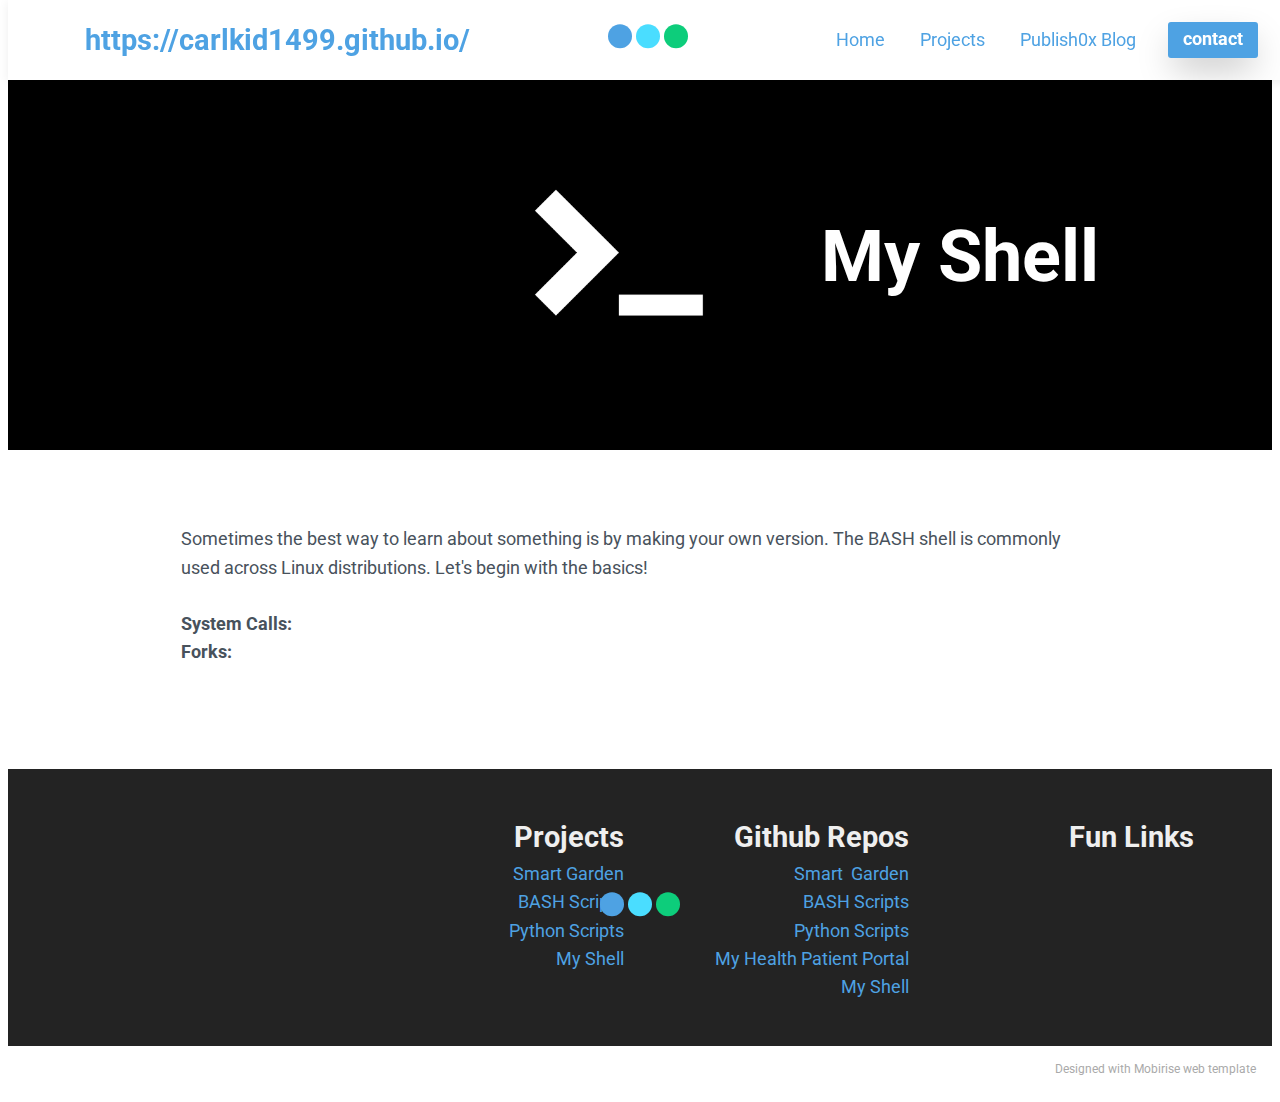
<file: myshell.html>
<!DOCTYPE html>
<html amp >
<head>
  <!-- Site made with Mobirise Website Builder v5.2.0, https://mobirise.com -->
  <meta charset="UTF-8">
  <meta http-equiv="X-UA-Compatible" content="IE=edge">
  <meta name="generator" content="Mobirise v5.2.0, mobirise.com">
  <meta name="viewport" content="width=device-width, initial-scale=1, minimum-scale=1">
  <link rel="shortcut icon" href="assets/images/mbr-90x90.png" type="image/x-icon">
  <meta name="description" content="BASH is a commonly used shell for Linux. What if I told you it's possible to write your own.">
  <meta name="amp-script-src" content="">
  
  <title>My Shell</title>
  
<link rel="canonical" href="https://carlkid1499.github.io/myshell.html">
 <style amp-boilerplate>body{-webkit-animation:-amp-start 8s steps(1,end) 0s 1 normal both;-moz-animation:-amp-start 8s steps(1,end) 0s 1 normal both;-ms-animation:-amp-start 8s steps(1,end) 0s 1 normal both;animation:-amp-start 8s steps(1,end) 0s 1 normal both}@-webkit-keyframes -amp-start{from{visibility:hidden}to{visibility:visible}}@-moz-keyframes -amp-start{from{visibility:hidden}to{visibility:visible}}@-ms-keyframes -amp-start{from{visibility:hidden}to{visibility:visible}}@-o-keyframes -amp-start{from{visibility:hidden}to{visibility:visible}}@keyframes -amp-start{from{visibility:hidden}to{visibility:visible}}</style>
<noscript><style amp-boilerplate>body{-webkit-animation:none;-moz-animation:none;-ms-animation:none;animation:none}</style></noscript>
<link href="https://fonts.googleapis.com/css?family=Roboto:100,100i,300,300i,400,400i,500,500i,700,700i,900,900i&display=swap" rel="stylesheet">
 
 <style amp-custom> 
div,span,h1,h2,h3,h4,h5,h6,p,blockquote,a,ol,ul,li,figcaption,textarea,input{font: inherit;}*{-webkit-box-sizing: border-box;box-sizing: border-box;outline: none;}*:focus{outline: none;}body{position: relative;font-style: normal;line-height: 1.6;color: #48525c;}section{background-color: #eeeeee;background-position: 50% 50%;background-repeat: no-repeat;background-size: cover;overflow: hidden;padding: 0;}h1,h2,h3,h4,h5,h6{margin: 0;padding: 0;}p,li,blockquote{letter-spacing: normal;line-height: 1.6;}ul,ol,blockquote,p{margin-bottom: 0;margin-top: 0;}a{cursor: pointer;}a,a:hover{text-decoration: none;}a.mbr-iconfont:hover{text-decoration: none;}h1,h2,h3,h4,h5,h6,.display-1,.display-2,.display-4,.display-5,.display-7{word-break: break-word;word-wrap: break-word;}b,strong{font-weight: bold;}blockquote{padding: 10px 0 10px 20px;position: relative;border-left: 3px solid;}input:-webkit-autofill,input:-webkit-autofill:hover,input:-webkit-autofill:focus,input:-webkit-autofill:active{-webkit-transition-delay: 9999s;transition-delay: 9999s;-webkit-transition-property: background-color,color;-o-transition-property: background-color,color;transition-property: background-color,color;}html,body{height: auto;min-height: 100vh;}.mbr-section-title{margin: 0;padding: 0;font-style: normal;line-height: 1.2;width: 100%;color: #20202a;}.mbr-section-subtitle{line-height: 1.2;width: 100%;color: #20202a;}.mbr-text{font-style: normal;line-height: 1.6;width: 100%;color: #48525c;font-weight: 400;}.mbr-white{color: #ffffff;}.mbr-black{color: #000000;}.align-left{text-align: left;}.align-left .list-item{justify-content: flex-start;}.align-center{text-align: center;}.align-center .list-item{justify-content: center;}.align-right{text-align: right;}.align-right .list-item{justify-content: flex-end;}@media (max-width: 767px){.align-left,.align-center,.align-right{text-align: center;}.align-left .list-item,.align-center .list-item,.align-right .list-item{justify-content: center;}}.mbr-light{font-weight: 300;}.mbr-regular{font-weight: 400;}.mbr-semibold{font-weight: 600;}.mbr-bold{font-weight: 700;}.icons-list a{margin: 0;}.icons-list a:last-child{margin: 0;}.mbr-figure{align-self: center;}.hidden{visibility: hidden;}.super-hide{display: none;}.inactive{-webkit-user-select: none;-moz-user-select: none;-ms-user-select: none;user-select: none;pointer-events: none;-webkit-user-drag: none;user-drag: none;}.mbr-overlay{position: absolute;bottom: 0;left: 0;right: 0;top: 0;z-index: 0;}.map-placeholder{display: none;}.google-map,.google-map iframe{position: relative;width: 100%;height: 400px;}amp-img{width: 100%;}amp-img img{max-height: 100%;max-width: 100%;}img.mbr-temp{width: 100%;}.rounded{border-radius: 50%;}.is-builder .nodisplay + img[async],.is-builder .nodisplay + img[decoding="async"],.is-builder amp-img > a + img[async],.is-builder amp-img > a + img[decoding="async"]{display: none;}html:not(.is-builder) amp-img > a{position: absolute;top: 0;bottom: 0;left: 0;right: 0;z-index: 1;}.is-builder .temp-amp-sizer{position: absolute;}.is-builder amp-youtube .temp-amp-sizer,.is-builder amp-vimeo .temp-amp-sizer{position: static;}.mobirise-spinner{position: absolute;top: 50%;left: 40%;margin-left: 10%;-webkit-transform: translate3d(-50%,-50%,0);z-index: 4;}.mobirise-spinner em{width: 24px;height: 24px;background: #3ac;border-radius: 100%;display: inline-block;-webkit-animation: slide 1s infinite;}.mobirise-spinner em:nth-child(1){-webkit-animation-delay: 0.1s;}.mobirise-spinner em:nth-child(2){-webkit-animation-delay: 0.2s;}.mobirise-spinner em:nth-child(3){-webkit-animation-delay: 0.3s;}@-moz-keyframes slide{0%{-webkit-transform: scale(1);}50%{opacity: 0.3;-webkit-transform: scale(2);}100%{-webkit-transform: scale(1);}}@-webkit-keyframes slide{0%{-webkit-transform: scale(1);}50%{opacity: 0.3;-webkit-transform: scale(2);}100%{-webkit-transform: scale(1);}}@-o-keyframes slide{0%{-webkit-transform: scale(1);}50%{opacity: 0.3;-webkit-transform: scale(2);}100%{-webkit-transform: scale(1);}}@keyframes slide{0%{-webkit-transform: scale(1);}50%{opacity: 0.3;-webkit-transform: scale(2);}100%{-webkit-transform: scale(1);}}.mobirise-loader .amp-active > div{display: none;}.iconfont-wrapper{display: inline-flex;}.mbr-flex{display: flex;}.flex-wrap{flex-wrap: wrap;}.mbr-jc-s{justify-content: flex-start;}.mbr-jc-c{justify-content: center;}.mbr-jc-e{justify-content: flex-end;}.mbr-row-reverse{flex-direction: row-reverse;}.mbr-column{flex-direction: column;}amp-img,img{height: 100%;width: 100%;}.hidden-slide{display: none;}.visible-slide{display: flex;}section,.container,.container-fluid{position: relative;word-wrap: break-word;}.mbr-fullscreen .mbr-overlay{min-height: 100vh;}.mbr-fullscreen{display: flex;align-items: center;height: 100vh;min-height: 100vh;padding: 3rem 0;}.container{padding: 0 1rem;width: 100%;margin-right: auto;margin-left: auto;}@media (max-width: 767px){.container{max-width: 540px;}} @media (min-width: 768px){.container{max-width: 720px;}} @media (min-width: 992px){.container{max-width: 960px;}} @media (min-width: 1200px){.container{max-width: 1140px;}}.container-fluid{width: 100%;padding: 0 1rem;}.btn{position: relative;font-weight: 700;margin: 0.4rem 0.9rem;border: 2px solid;font-style: normal;white-space: normal;transition: all 0.3s cubic-bezier(0.25,0.1,0.25,1);display: inline-flex;align-items: center;justify-content: center;word-break: break-word;line-height: 1.2rem;letter-spacing: normal;}.btn-form{padding: 1rem 2rem;}.btn-form:hover{cursor: pointer;}.btn{padding: 1rem 2rem;border-radius: 3px;}.btn-sm{padding: 0.4rem 0.8rem;border-radius: 3px;}.btn-md{padding: 1rem 2rem;border-radius: 3px;}.btn-lg{padding: 1.2rem 3.2rem;border-radius: 3px;}form .btn,form .mbr-section-btn{margin: 0;}.note-popover .btn:after{display: none;}.mbr-section-btn{margin: 0 -0.9rem;font-size: 0;}nav .mbr-section-btn{margin-left: 0rem;margin-right: 0rem;}.btn .mbr-iconfont,.btn.btn-md .mbr-iconfont{cursor: pointer;margin: 0 0.8rem 0 0;}.btn-sm .mbr-iconfont{margin: 0 0.5rem 0 0;}[type="submit"]{-webkit-appearance: none;}section.menu{min-height: 56px;overflow: visible;padding: 0;}.menu-container{display: flex;-webkit-box-pack: justify;-ms-flex-pack: justify;justify-content: space-between;align-items: center;min-height: 56px;}@media (max-width: 991px){.menu-container{max-width: 100%;padding: 0.5rem 1rem;}} @media (max-width: 767px){.menu-container{padding: 0.5rem 1rem;}}.navbar{z-index: 100;width: 100%;position: absolute;box-shadow: 0 2px 10px 0 rgba(0,0,0,0.07);}.navbar-fixed-top{position: fixed;top: 0;}.navbar-brand{display: flex;align-items: center;word-break: break-word;z-index: 1;}.navbar-logo{margin: 0 0.8rem 0 0;}@media (max-width: 767px){.navbar-logo amp-img{max-height: 35px;max-width: 35px;}}.navbar-caption-wrap{display: flex;}.navbar .navbar-collapse{display: flex;-ms-flex-preferred-size: auto;flex-basis: auto;align-items: center;justify-content: space-between;width: 100%;}@media (max-width: 991px){.navbar .navbar-collapse{display: none;position: absolute;top: 0;right: 0;height: 100vh;overflow-y: auto;padding: 70px 2rem 1rem;z-index: 1;}}@media (max-width: 991px){.navbar.opened .navbar-collapse.show,.navbar.opened .navbar-collapse.collapsing{display: block;}.is-builder .navbar-collapse{position: fixed;}}.navbar-nav{list-style-type: none;display: flex;flex-wrap: wrap;padding-left: 0;min-width: 10rem;}@media (max-width: 991px){.navbar-nav{flex-direction: column;}} .navbar-nav .mbr-iconfont{margin: 0 0.2rem 0 0;}.nav-item{word-break: break-all;}.nav-link{display: flex;align-items: center;justify-content: center;}.nav-link,.navbar-caption{transition: all 0.2s;letter-spacing: normal;}.nav-dropdown .dropdown-menu{min-width: 10rem;position: absolute;left: 0;padding: 10px 0;border-radius: 0 0 4px 4px;transition: opacity 0.2s cubic-bezier(0.25,0.1,0.25,1);}.nav-dropdown .dropdown-menu .dropdown-item{line-height: normal;display: flex;justify-content: center;align-items: center;padding: 0 15px;margin: 20px 0;white-space: nowrap;}.nav-dropdown .dropdown-menu .dropdown-item:active{background: none;}.nav-dropdown .dropdown-menu .dropdown{position: relative;}.dropdown-menu .dropdown:hover > .dropdown-menu{opacity: 1;pointer-events: all;}.nav-dropdown .dropdown-submenu{top: 0;left: 100%;margin: 0;}.nav-item.dropdown{position: relative;}.nav-item.dropdown .dropdown-menu{opacity: 0;pointer-events: none;}.nav-item.dropdown:hover > .dropdown-menu{opacity: 1;pointer-events: all;}.link.dropdown-toggle:after{content: "";margin-left: 0.25rem;border-top: 0.35em solid;border-right: 0.35em solid transparent;border-left: 0.35em solid transparent;border-bottom: 0;}.navbar .dropdown.open > .dropdown-menu{display: block;}@media (max-width: 991px){.is-builder .nav-dropdown .dropdown-menu{position: relative;}.nav-dropdown .dropdown-submenu{left: 0;}.nav-dropdown .dropdown-menu .dropdown-item{padding: 0;margin: 0 0 1rem 0;justify-content: center;}.nav-dropdown .dropdown-menu .dropdown-item:after{right: auto;}.navbar.opened .dropdown-menu{top: 0;}.dropdown-toggle[data-toggle="dropdown-submenu"]:after{content: "";margin-left: 0.25rem;border-top: 0.35em solid;border-right: 0.35em solid transparent;border-left: 0.35em solid transparent;border-bottom: 0;top: 55%;}}.navbar-buttons{display: flex;flex-wrap: wrap;align-items: center;justify-content: center;}@media (max-width: 991px){.navbar-buttons{flex-direction: column;}}.menu-social-list{display: flex;align-items: center;justify-content: center;flex-wrap: wrap;}.menu-social-list a{margin: 0 0.5rem;}.menu-social-list a span{font-size: 1.5rem;}button.navbar-toggler{position: relative;width: 31px;height: 20px;cursor: pointer;transition: all .2s;-ms-flex-item-align: center;-ms-grid-row-align: center;align-self: center;}.hamburger span{position: absolute;right: 0;width: 30px;height: 2px;border-right: 5px;}.hamburger span:nth-child(1){top: 0;transition: all .2s;}.hamburger span:nth-child(2){top: 8px;transition: all .15s;}.hamburger span:nth-child(3){top: 8px;transition: all .15s;}.hamburger span:nth-child(4){top: 16px;transition: all .2s;}nav.opened .navbar-toggler:not(.hide) .hamburger span:nth-child(4),nav.opened .navbar-toggler:not(.hide) .hamburger span:nth-child(1){top: 8px;width: 0;opacity: 0;right: 50%;transition: all .2s;}nav.opened .navbar-toggler:not(.hide) .hamburger span:nth-child(2){transform: rotate(-45deg);transition: all .25s;}nav.opened .navbar-toggler:not(.hide) .hamburger span:nth-child(3){transform: rotate(45deg);transition: all .25s;}.ampstart-btn.hamburger{position: relative;margin-left: auto;height: 20px;width: 30px;background: none;border: none;cursor: pointer;z-index: 1000;}@media (min-width: 992px){.nav-dropdown .dropdown-menu{box-shadow: 0 10px 25px 0 rgba(0,0,0,0.2);}.ampstart-btn,amp-sidebar{display: none;}.dropdown-menu .dropdown-toggle:after{content: "";border-bottom: 0.35em solid transparent;border-left: 0.35em solid;border-right: 0;border-top: 0.35em solid transparent;margin-left: 0.3rem;margin-top: -0.3077em;position: absolute;right: 1.1538em;top: 50%;}}.close-sidebar{width: 30px;height: 30px;position: relative;cursor: pointer;background-color: transparent;border: none;}.close-sidebar span{position: absolute;left: 0;width: 30px;height: 2px;border-right: 5px;top: 14px;}.close-sidebar span:nth-child(1){transform: rotate(-45deg);}.close-sidebar span:nth-child(2){transform: rotate(45deg);}.builder-sidebar{position: relative;height: 100vh;overflow-y: auto;min-width: 10rem;z-index: 1030;padding: 1rem 2rem;max-width: 20rem;}.builder-sidebar .dropdown:hover > .dropdown-menu{position: relative;text-align: center;}section.sidebar-open:before{content: '';position: fixed;top: 0;bottom: 0;right: 0;left: 0;background-color: rgba(0,0,0,0.2);z-index: 1040;}.is-builder section.horizontal-menu .ampstart-btn{display: none;}.is-builder section.horizontal-menu .dropdown-menu{z-index: auto;opacity: 1;pointer-events: auto;}.is-builder .menu{overflow: visible;}#sidebar{background-color: transparent;}.card-title{margin: 0;}.card{position: relative;background-color: transparent;border: none;border-radius: 0;width: 100%;padding: 0 1rem;}@media (max-width: 767px){.card:not(.last-child){padding-bottom: 30px;}} .card .card-img{width: auto;border-radius: 0;}.card .card-wrapper{height: 100%;}@media (max-width: 767px){.card .card-wrapper{flex-direction: column;}} .card img{height: 100%;-o-object-fit: cover;object-fit: cover;-o-object-position: center;object-position: center;}.card-inner,.items-list{display: flex;flex-direction: column;}.items-list{list-style-type: none;padding: 0;}.items-list .list-item{padding: 1rem 2rem;}.card-head{padding: 1.5rem 2rem;}.card-price-wrap{padding: 1rem 2rem;}.card-button{padding: 1rem;margin: 0;}.timeline-wrap{position: relative;}.timeline-wrap .iconBackground{position: absolute;left: 50%;width: 20px;height: 20px;line-height: 30px;text-align: center;border-radius: 50%;font-size: 30px;display: inline-block;background-color: #000000;top: 20px;margin: 0 0 0 -10px;}@media (max-width: 767px){.timeline-wrap .iconBackground{left: 0;}}.separline{position: relative;}@media (max-width: 767px){.separline:not(.last-child){padding-bottom: 2rem;}} .separline:before{position: absolute;content: "";width: 2px;background-color: #000000;left: calc(50% - 1px);height: calc(100% - 20px);top: 40px;}@media (max-width: 767px){.separline:before{left: 0;}}.gallery-img-wrap{position: relative;height: 100%;}.gallery-img-wrap:hover{cursor: pointer;}.gallery-img-wrap:hover .icon-wrap,.gallery-img-wrap:hover .caption-on-hover{opacity: 1;}.gallery-img-wrap:hover:after{opacity: .5;}.gallery-img-wrap amp-img{height: 100%;}.gallery-img-wrap:after{content: "";position: absolute;top: 0;bottom: 0;left: 0;right: 0;background: #000;opacity: 0;transition: opacity 0.2s;pointer-events: none;}.gallery-img-wrap .icon-wrap,.gallery-img-wrap .img-caption{z-index: 3;pointer-events: none;position: absolute;}.gallery-img-wrap .icon-wrap,.gallery-img-wrap .caption-on-hover{opacity: 0;transition: opacity 0.2s;}.gallery-img-wrap .icon-wrap{left: 50%;top: 50%;transform: translate(-50%,-50%);background-color: #fff;padding: .5rem;border-radius: 50%;}.gallery-img-wrap .amp-iconfont{color: #000;font-size: 1rem;width: 1rem;display: block;}.gallery-img-wrap .img-caption{left: 0;right: 0;}.gallery-img-wrap .img-caption.caption-top{top: 0;}.gallery-img-wrap .img-caption.caption-bottom{bottom: 0;}.gallery-img-wrap .img-caption:not(.caption-on-hover):after{content: "";position: absolute;top: 0;left: 0;right: 0;height: 100%;transition: opacity 0.2s;z-index: -1;pointer-events: none;}@media (max-width: 767px){.gallery-img-wrap:after,.gallery-img-wrap:hover:after,.gallery-img-wrap .icon-wrap{display: none;}.gallery-img-wrap .caption-on-hover{opacity: 1;}}.is-builder .gallery-img-wrap .icon-wrap,.is-builder .gallery-img-wrap .img-caption > *{pointer-events: all;}.amp-carousel-button,.dots-wrapper .dots span{transition: all 0.4s;cursor: pointer;outline: none;}.amp-carousel-button{width: 50px;height: 50px;border-radius: 50%;}.dots-wrapper .dots{display: inline-block;margin: 4px 8px;}.dots-wrapper .dots span{display: block;border-radius: 12px;height: 24px;width: 24px;background-color: #ffffff;border: 10px solid #cccccc;opacity: 0.5;}.dots-wrapper .dots span.current{width: 40px;}.dots-wrapper .dots span:hover,.dots-wrapper .dots span.current{opacity: 1;}.amp-carousel-button-next:after{right: 1rem;}.amp-carousel-button-prev:after{left: 1rem;}button.btn-img{cursor: pointer;}.is-builder .preview button.btn-img{opacity: 0.5;position: relative;pointer-events: none;}amp-image-lightbox,.lightbox{background: rgba(0,0,0,0.8);display: flex;flex-wrap: wrap;align-items: center;justify-content: center;width: 100%;height: 100%;overflow: auto;}amp-image-lightbox a.control,.lightbox a.control{position: absolute;cursor: default;top: 0;right: 0;}amp-image-lightbox .close,.lightbox .close{background: none;border: none;position: absolute;top: 16px;right: 16px;height: 32px;width: 32px;cursor: pointer;z-index: 1000;}amp-image-lightbox .close:before,amp-image-lightbox .close:after,.lightbox .close:before,.lightbox .close:after{position: absolute;top: 0;right: 16px;content: ' ';height: 32px;width: 2px;background-color: #fff;}amp-image-lightbox .close:before,.lightbox .close:before{transform: rotate(45deg);}amp-image-lightbox .close:after,.lightbox .close:after{transform: rotate(-45deg);}amp-image-lightbox .video-block,.lightbox .video-block{width: 100%;}div[submit-success] > *,div[submit-error] > *{padding: 15px;margin-bottom: 1rem;}.form-block{z-index: 1;background-color: transparent;padding: 0;position: relative;overflow: hidden;}.form-block .mbr-overlay{z-index: -1;}@media (max-width: 991px){.form-block{padding: 0;}}form input,form textarea,form select{padding: 1rem;line-height: 1.2rem;width: 100%;background: #ffffff;border-width: 2px;border-style: solid;border-color: #767676;border-radius: 3px;color: #000000;}form input[type="checkbox"],form input[type="radio"]{border: none;background: none;width: auto;}form .field{padding-bottom: 0.5rem;padding-top: 0.5rem;}form textarea.field-input{height: 200px;}form .fieldset{display: flex;justify-content: center;flex-wrap: wrap;align-items: center;}textarea[type="hidden"]{display: none;}.form-check{margin-bottom: 0;}.form-check-label{padding-left: 0;}.form-check-input{position: relative;margin: 4px;}.form-check-inline{display: inline-flex;align-items: center;padding-left: 0;margin-right: .75rem;}.mbr-row,.mbr-form-row{display: -webkit-box;display: -ms-flexbox;display: flex;-ms-flex-wrap: wrap;flex-wrap: wrap;margin-left: -1rem;margin-right: -1rem;}.mbr-form-row{margin-left: -0.5rem;margin-right: -0.5rem;}.mbr-form-row > [class*="mbr-col"]{padding-left: 0.5rem;padding-right: 0.5rem;}@media (max-width: 767px){.mbr-col,.mbr-col-auto{padding-right: 1rem;padding-left: 1rem;}.mbr-col-sm-12{-ms-flex: 0 0 100%;-webkit-box-flex: 0;flex: 0 0 100%;max-width: 100%;padding-right: 1rem;padding-left: 1rem;}}@media (min-width: 768px){.mbr-col,.mbr-col-auto{padding-right: 1rem;padding-left: 1rem;}.mbr-col-md-2{-ms-flex: 0 0 16.6666666667%;-webkit-box-flex: 0;flex: 0 0 16.6666666667%;max-width: 16.6666666667%;padding-right: 1rem;padding-left: 1rem;}.mbr-col-md-3{-ms-flex: 0 0 25%;-webkit-box-flex: 0;flex: 0 0 25%;max-width: 25%;padding-right: 1rem;padding-left: 1rem;}.mbr-col-md-4{-ms-flex: 0 0 33.3333333333%;-webkit-box-flex: 0;flex: 0 0 33.3333333333%;max-width: 33.3333333333%;padding-right: 1rem;padding-left: 1rem;}.mbr-col-md-5{-ms-flex: 0 0 41.6666666667%;-webkit-box-flex: 0;flex: 0 0 41.6666666667%;max-width: 41.6666666667%;padding-right: 1rem;padding-left: 1rem;}.mbr-col-md-6{-ms-flex: 0 0 50%;-webkit-box-flex: 0;flex: 0 0 50%;max-width: 50%;padding-right: 1rem;padding-left: 1rem;}.mbr-col-md-7{-ms-flex: 0 0 58.3333333333%;-webkit-box-flex: 0;flex: 0 0 58.3333333333%;max-width: 58.3333333333%;padding-right: 1rem;padding-left: 1rem;}.mbr-col-md-8{-ms-flex: 0 0 66.6666666667%;-webkit-box-flex: 0;flex: 0 0 66.6666666667%;max-width: 66.6666666667%;padding-right: 1rem;padding-left: 1rem;}.mbr-col-md-10{-ms-flex: 0 0 83.3333333333%;-webkit-box-flex: 0;flex: 0 0 83.3333333333%;max-width: 83.3333333333%;padding-right: 1rem;padding-left: 1rem;}.mbr-col-md-12{-ms-flex: 0 0 100%;-webkit-box-flex: 0;flex: 0 0 100%;max-width: 100%;padding-right: 1rem;padding-left: 1rem;}}.mbr-col{-ms-flex: 1 1 auto;-webkit-box-flex: 1;flex: 1 1 auto;max-width: 100%;}.mbr-col-auto{-ms-flex: 0 0 auto;flex: 0 0 auto;width: auto;}@media (min-width: 992px){.mbr-col,.mbr-col-auto{padding-right: 1rem;padding-left: 1rem;}.mbr-col-lg-2{-ms-flex: 0 0 16.6666666667%;-webkit-box-flex: 0;flex: 0 0 16.6666666667%;max-width: 16.6666666667%;padding-right: 1rem;padding-left: 1rem;}.mbr-col-lg-3{-ms-flex: 0 0 25%;-webkit-box-flex: 0;flex: 0 0 25%;max-width: 25%;padding-right: 1rem;padding-left: 1rem;}.mbr-col-lg-4{-ms-flex: 0 0 33.3333333333%;-webkit-box-flex: 0;flex: 0 0 33.3333333333%;max-width: 33.3333333333%;padding-right: 1rem;padding-left: 1rem;}.mbr-col-lg-5{-ms-flex: 0 0 41.6666666667%;-webkit-box-flex: 0;flex: 0 0 41.6666666667%;max-width: 41.6666666667%;padding-right: 1rem;padding-left: 1rem;}.mbr-col-lg-6{-ms-flex: 0 0 50%;-webkit-box-flex: 0;flex: 0 0 50%;max-width: 50%;padding-right: 1rem;padding-left: 1rem;}.mbr-col-lg-7{-ms-flex: 0 0 58.3333333333%;-webkit-box-flex: 0;flex: 0 0 58.3333333333%;max-width: 58.3333333333%;padding-right: 1rem;padding-left: 1rem;}.mbr-col-lg-8{-ms-flex: 0 0 66.6666666667%;-webkit-box-flex: 0;flex: 0 0 66.6666666667%;max-width: 66.6666666667%;padding-right: 1rem;padding-left: 1rem;}.mbr-col-lg-9{-ms-flex: 0 0 75%;-webkit-box-flex: 0;flex: 0 0 75%;max-width: 75%;padding-right: 1rem;padding-left: 1rem;}.mbr-col-lg-10{-ms-flex: 0 0 83.3333333333%;-webkit-box-flex: 0;flex: 0 0 83.3333333333%;max-width: 83.3333333333%;padding-right: 1rem;padding-left: 1rem;}.mbr-col-lg-12{-ms-flex: 0 0 100%;-webkit-box-flex: 0;flex: 0 0 100%;max-width: 100%;padding-right: 1rem;padding-left: 1rem;}}@media (min-width: 992px){.lg-pb{padding-bottom: 3rem;}}@media (max-width: 991px){.md-pb{padding-bottom: 3rem;}}.mbr-pt-1,.mbr-py-1{padding-top: 10px;}.mbr-pb-1,.mbr-py-1{padding-bottom: 10px;}.mbr-px-1{padding-left: 10px;padding-right: 10px;}.mbr-p-1{padding: 10px;}.mbr-pt-2,.mbr-py-2{padding-top: 1rem;}.mbr-pb-2,.mbr-py-2{padding-bottom: 1rem;}.mbr-px-2{padding-left: 1rem;padding-right: 1rem;}.mbr-p-2{padding: 1rem;}.mbr-pt-3,.mbr-py-3{padding-top: 25px;}.mbr-pb-3,.mbr-py-3{padding-bottom: 25px;}.mbr-px-3{padding-left: 25px;padding-right: 25px;}.mbr-p-3{padding: 25px;}.mbr-pt-4,.mbr-py-4{padding-top: 2rem;}.mbr-pb-4,.mbr-py-4{padding-bottom: 2rem;}.mbr-px-4{padding-left: 2rem;padding-right: 2rem;}.mbr-p-4{padding: 2rem;}.mbr-pt-5,.mbr-py-5{padding-top: 3rem;}.mbr-pb-5,.mbr-py-5{padding-bottom: 3rem;}.mbr-px-5{padding-left: 3rem;padding-right: 3rem;}.mbr-p-5{padding: 3rem;}@media (max-width: 991px){.mbr-py-4,.mbr-py-5{padding-top: 1rem;padding-bottom: 1rem;}.mbr-px-4,.mbr-px-5{padding-left: 1rem;padding-right: 1rem;}.mbr-p-3,.mbr-p-4,.mbr-p-5{padding: 1rem;}}.mbr-ml-auto{margin-left: auto;}.mbr-mr-auto{margin-right: auto;}.mbr-m-auto{margin: auto;}#scrollToTopMarker{position: absolute;width: 0px;height: 0px;top: 300px;}#scrollToTopButton{position: fixed;bottom: 25px;right: 25px;opacity: .4;z-index: 5000;font-size: 32px;height: 60px;width: 60px;border: none;border-radius: 3px;cursor: pointer;}#scrollToTopButton:focus{outline: none;}#scrollToTopButton a:before{content: '';position: absolute;height: 40%;top: 36%;width: 2px;left: calc(50% - 1px);}#scrollToTopButton a:after{content: '';position: absolute;border-top: 2px solid;border-right: 2px solid;width: 40%;height: 40%;left: calc(30% - 1px);bottom: 30%;transform: rotate(-45deg);}.is-builder #scrollToTopButton a:after{left: 30%;}a{font-style: normal;}@media (max-width: 767px){.mbr-section-btn,.mbr-section-title{text-align: center;}}@media (min-width: 992px){.mbr-col-lg-11{flex: 0 0 91.666%;max-width: 91.666%;padding-right: 1rem;padding-left: 1rem;}}
body{font-family: Roboto;}blockquote{border-color: #4ea2e3;}div[submit-success] > *{background: #0dcd7b;color: #000000;}div[submit-error] > *{background: #a0a0a0;color: #ffffff;}.display-1{font-family: 'Roboto',sans-serif;font-size: 4.5rem;}.display-2{font-family: 'Roboto',sans-serif;font-size: 2.2rem;}.display-4{font-family: 'Roboto',sans-serif;font-size: 0.9rem;}.display-5{font-family: 'Roboto',sans-serif;font-size: 1.8rem;}.display-7{font-family: 'Roboto',sans-serif;font-size: 1.1rem;}.display-1 .mbr-iconfont-btn{font-size: 4.5rem;width: 4.5rem;}.display-2 .mbr-iconfont-btn{font-size: 2.2rem;width: 2.2rem;}.display-4 .mbr-iconfont-btn{font-size: 0.9rem;width: 0.9rem;}.display-5 .mbr-iconfont-btn{font-size: 1.8rem;width: 1.8rem;}.display-7 .mbr-iconfont-btn{font-size: 1.1rem;width: 1.1rem;}@media (max-width: 768px){.display-1{font-size: 3.6rem;font-size: calc( 2.225rem + (4.5 - 2.225) * ((100vw - 20rem) / (48 - 20)));line-height: calc( 1.4 * (2.225rem + (4.5 - 2.225) * ((100vw - 20rem) / (48 - 20))));}.display-2{font-size: 1.76rem;font-size: calc( 1.42rem + (2.2 - 1.42) * ((100vw - 20rem) / (48 - 20)));line-height: calc( 1.4 * (1.42rem + (2.2 - 1.42) * ((100vw - 20rem) / (48 - 20))));}.display-4{font-size: 0.72rem;font-size: calc( 0.965rem + (0.9 - 0.965) * ((100vw - 20rem) / (48 - 20)));line-height: calc( 1.4 * (0.965rem + (0.9 - 0.965) * ((100vw - 20rem) / (48 - 20))));}.display-5{font-size: 1.44rem;font-size: calc( 1.28rem + (1.8 - 1.28) * ((100vw - 20rem) / (48 - 20)));line-height: calc( 1.4 * (1.28rem + (1.8 - 1.28) * ((100vw - 20rem) / (48 - 20))));}.display-7{font-size: 0.88rem;font-size: calc( 1.0350000000000001rem + (1.1 - 1.0350000000000001) * ((100vw - 20rem) / (48 - 20)));line-height: calc( 1.4 * (1.0350000000000001rem + (1.1 - 1.0350000000000001) * ((100vw - 20rem) / (48 - 20))));}}.bg-primary{background-color: #4ea2e3;}.bg-success{background-color: #0dcd7b;}.bg-info{background-color: #8282e7;}.bg-warning{background-color: #767676;}.bg-danger{background-color: #a0a0a0;}.btn-primary,.btn-primary:active,.btn-primary.active{background-color: #4ea2e3;border-color: #4ea2e3;color: #ffffff;}.btn-primary:hover,.btn-primary:focus,.btn-primary.focus{color: #ffffff;background-color: #1f7dc5;border-color: #1f7dc5;}.btn-primary.disabled,.btn-primary:disabled{color: #ffffff;background-color: #1f7dc5;border-color: #1f7dc5;}.btn-secondary,.btn-secondary:active,.btn-secondary.active{background-color: #4addff;border-color: #4addff;color: #003c4a;}.btn-secondary:hover,.btn-secondary:focus,.btn-secondary.focus{color: #003c4a;background-color: #00cdfd;border-color: #00cdfd;}.btn-secondary.disabled,.btn-secondary:disabled{color: #003c4a;background-color: #00cdfd;border-color: #00cdfd;}.btn-info,.btn-info:active,.btn-info.active{background-color: #8282e7;border-color: #8282e7;color: #ffffff;}.btn-info:hover,.btn-info:focus,.btn-info.focus{color: #ffffff;background-color: #4242db;border-color: #4242db;}.btn-info.disabled,.btn-info:disabled{color: #ffffff;background-color: #4242db;border-color: #4242db;}.btn-success,.btn-success:active,.btn-success.active{background-color: #0dcd7b;border-color: #0dcd7b;color: #ffffff;}.btn-success:hover,.btn-success:focus,.btn-success.focus{color: #ffffff;background-color: #088550;border-color: #088550;}.btn-success.disabled,.btn-success:disabled{color: #ffffff;background-color: #088550;border-color: #088550;}.btn-warning,.btn-warning:active,.btn-warning.active{background-color: #767676;border-color: #767676;color: #ffffff;}.btn-warning:hover,.btn-warning:focus,.btn-warning.focus{color: #ffffff;background-color: #505050;border-color: #505050;}.btn-warning.disabled,.btn-warning:disabled{color: #ffffff;background-color: #505050;border-color: #505050;}.btn-danger,.btn-danger:active,.btn-danger.active{background-color: #a0a0a0;border-color: #a0a0a0;color: #ffffff;}.btn-danger:hover,.btn-danger:focus,.btn-danger.focus{color: #ffffff;background-color: #7a7a7a;border-color: #7a7a7a;}.btn-danger.disabled,.btn-danger:disabled{color: #ffffff;background-color: #7a7a7a;border-color: #7a7a7a;}.btn-black,.btn-black:active,.btn-black.active{background-color: #333333;border-color: #333333;color: #ffffff;}.btn-black:hover,.btn-black:focus,.btn-black.focus{color: #ffffff;background-color: #0d0d0d;border-color: #0d0d0d;}.btn-black.disabled,.btn-black:disabled{color: #ffffff;background-color: #0d0d0d;border-color: #0d0d0d;}.btn-white,.btn-white:active,.btn-white.active{background-color: #ffffff;border-color: #ffffff;color: #808080;}.btn-white:hover,.btn-white:focus,.btn-white.focus{color: #808080;background-color: #d9d9d9;border-color: #d9d9d9;}.btn-white.disabled,.btn-white:disabled{color: #808080;background-color: #d9d9d9;border-color: #d9d9d9;}.btn-white,.btn-white:active,.btn-white.active{color: #333333;}.btn-white:hover,.btn-white:focus,.btn-white.focus{color: #333333;}.btn-white.disabled,.btn-white:disabled{color: #333333;}.btn-primary-outline,.btn-primary-outline:active,.btn-primary-outline.active{background: none;border-color: #1c6faf;color: #1c6faf;}.btn-primary-outline:hover,.btn-primary-outline:focus,.btn-primary-outline.focus{color: #ffffff;background-color: #4ea2e3;border-color: #4ea2e3;}.btn-primary-outline.disabled,.btn-primary-outline:disabled{color: #ffffff;background-color: #4ea2e3;border-color: #4ea2e3;}.btn-secondary-outline,.btn-secondary-outline:active,.btn-secondary-outline.active{background: none;border-color: #00b8e3;color: #00b8e3;}.btn-secondary-outline:hover,.btn-secondary-outline:focus,.btn-secondary-outline.focus{color: #003c4a;background-color: #4addff;border-color: #4addff;}.btn-secondary-outline.disabled,.btn-secondary-outline:disabled{color: #003c4a;background-color: #4addff;border-color: #4addff;}.btn-info-outline,.btn-info-outline:active,.btn-info-outline.active{background: none;border-color: #2c2cd7;color: #2c2cd7;}.btn-info-outline:hover,.btn-info-outline:focus,.btn-info-outline.focus{color: #ffffff;background-color: #8282e7;border-color: #8282e7;}.btn-info-outline.disabled,.btn-info-outline:disabled{color: #ffffff;background-color: #8282e7;border-color: #8282e7;}.btn-success-outline,.btn-success-outline:active,.btn-success-outline.active{background: none;border-color: #076d41;color: #076d41;}.btn-success-outline:hover,.btn-success-outline:focus,.btn-success-outline.focus{color: #ffffff;background-color: #0dcd7b;border-color: #0dcd7b;}.btn-success-outline.disabled,.btn-success-outline:disabled{color: #ffffff;background-color: #0dcd7b;border-color: #0dcd7b;}.btn-warning-outline,.btn-warning-outline:active,.btn-warning-outline.active{background: none;border-color: #434343;color: #434343;}.btn-warning-outline:hover,.btn-warning-outline:focus,.btn-warning-outline.focus{color: #ffffff;background-color: #767676;border-color: #767676;}.btn-warning-outline.disabled,.btn-warning-outline:disabled{color: #ffffff;background-color: #767676;border-color: #767676;}.btn-danger-outline,.btn-danger-outline:active,.btn-danger-outline.active{background: none;border-color: #6d6d6d;color: #6d6d6d;}.btn-danger-outline:hover,.btn-danger-outline:focus,.btn-danger-outline.focus{color: #ffffff;background-color: #a0a0a0;border-color: #a0a0a0;}.btn-danger-outline.disabled,.btn-danger-outline:disabled{color: #ffffff;background-color: #a0a0a0;border-color: #a0a0a0;}.btn-black-outline,.btn-black-outline:active,.btn-black-outline.active{background: none;border-color: #000000;color: #000000;}.btn-black-outline:hover,.btn-black-outline:focus,.btn-black-outline.focus{color: #ffffff;background-color: #333333;border-color: #333333;}.btn-black-outline.disabled,.btn-black-outline:disabled{color: #ffffff;background-color: #333333;border-color: #333333;}.btn-white-outline,.btn-white-outline:active,.btn-white-outline.active{background: none;border-color: #ffffff;color: #ffffff;}.btn-white-outline:hover,.btn-white-outline:focus,.btn-white-outline.focus{color: #333333;background-color: #ffffff;border-color: #ffffff;}.text-primary{color: #4ea2e3;}.text-secondary{color: #4addff;}.text-success{color: #0dcd7b;}.text-info{color: #8282e7;}.text-warning{color: #767676;}.text-danger{color: #a0a0a0;}.text-white{color: #ffffff;}.text-black{color: #000000;}a.text-primary:hover,a.text-primary:focus{color: #1c6faf;}a.text-secondary:hover,a.text-secondary:focus{color: #00b8e3;}a.text-success:hover,a.text-success:focus{color: #076d41;}a.text-info:hover,a.text-info:focus{color: #2c2cd7;}a.text-warning:hover,a.text-warning:focus{color: #434343;}a.text-danger:hover,a.text-danger:focus{color: #6d6d6d;}a.text-white:hover,a.text-white:focus{color: #cccccc;}a.text-black:hover,a.text-black:focus{color: #4d4d4d;}.alert-success{background-color: #0dcd7b;}.alert-info{background-color: #8282e7;}.alert-warning{background-color: #767676;}.alert-danger{background-color: #a0a0a0;}a,a:hover{color: #4ea2e3;}.mbr-plan-header.bg-primary .mbr-plan-subtitle,.mbr-plan-header.bg-primary .mbr-plan-price-desc{color: #feffff;}.mbr-plan-header.bg-success .mbr-plan-subtitle,.mbr-plan-header.bg-success .mbr-plan-price-desc{color: #acfad9;}.mbr-plan-header.bg-info .mbr-plan-subtitle,.mbr-plan-header.bg-info .mbr-plan-price-desc{color: #ffffff;}.mbr-plan-header.bg-warning .mbr-plan-subtitle,.mbr-plan-header.bg-warning .mbr-plan-price-desc{color: #b6b6b6;}.mbr-plan-header.bg-danger .mbr-plan-subtitle,.mbr-plan-header.bg-danger .mbr-plan-price-desc{color: #e0e0e0;}.mobirise-spinner em:nth-child(1){background: #4ea2e3;}.mobirise-spinner em:nth-child(2){background: #4addff;}.mobirise-spinner em:nth-child(3){background: #0dcd7b;}#scrollToTopMarker{display: none;}#scrollToTopButton{background-color: #4ea2e3;}#scrollToTopButton a:before{background: #ffffff;}#scrollToTopButton a:after{border-top-color: #ffffff;border-right-color: #ffffff;}.btn:not(.btn-form){box-shadow: 0 15px 35px -5px rgba(0,0,0,0.25);}.btn:not(.btn-form):hover,.btn:not(.btn-form):focus,.btn:not(.btn-form).focus{transform: translateY(-0.125rem);box-shadow: 0 25px 20px -15px rgba(0,0,0,0.15);}.amp-carousel-button{box-shadow: 0 10px 15px 0 rgba(0,0,0,0.4);background-color: #f3f3f3;}.amp-carousel-button:hover{background-color: #fff;box-shadow: 0 20px 30px 0 rgba(0,0,0,0.2);}.amp-carousel-button-next{background-image: url("data:image/svg+xml;charset=utf-8,%3Csvg xmlns='http://www.w3.org/2000/svg' width='18' height='18' fill='%23005AF0' %3E%3Cpath d='M9 3L7.94 4.06l4.19 4.19H3v1.5h9.13l-4.19 4.19L9 15l6-6z'/%3E%3C/svg%3E");}.amp-carousel-button-prev{background-image: url("data:image/svg+xml;charset=utf-8,%3Csvg xmlns='http://www.w3.org/2000/svg' width='18' height='18' fill='%23005AF0'%3E%3Cpath d='M15 8.25H5.87l4.19-4.19L9 3 3 9l6 6 1.06-1.06-4.19-4.19H15v-1.5z'/%3E%3C/svg%3E");}.cid-rIeeWfj1qh{min-height: 80px;}.cid-rIeeWfj1qh .brand-name{color: #4ea2e3;margin: 0;}.cid-rIeeWfj1qh .nav-item:focus,.cid-rIeeWfj1qh .nav-link:focus{outline: none;}.cid-rIeeWfj1qh .navbar-nav{list-style-type: none;display: flex;-webkit-flex-direction: row;flex-direction: row;padding-left: 0;}.cid-rIeeWfj1qh .navbar-nav .nav-link{margin: .667em 1em;font-weight: normal;}@media (min-width: 992px){.cid-rIeeWfj1qh .dropdown-menu .dropdown-toggle:after{content: '';border-bottom: 0.35em solid transparent;border-left: 0.35em solid;border-right: 0;border-top: 0.35em solid transparent;margin-left: 0.3rem;margin-top: -0.3077em;position: absolute;right: 1.1538em;top: 50%;}}@media (max-width: 991px){.cid-rIeeWfj1qh ul.navbar-nav{-webkit-flex-direction: column;flex-direction: column;}.cid-rIeeWfj1qh ul.navbar-nav li{margin: auto;}.cid-rIeeWfj1qh .dropdown-toggle[data-toggle="dropdown-submenu"]:after{content: '';margin-left: .25rem;border-top: 0.35em solid;border-right: 0.35em solid transparent;border-left: 0.35em solid transparent;border-bottom: 0;top: 55%;}.cid-rIeeWfj1qh .nav-dropdown .dropdown-menu .dropdown-item{-webkit-justify-content: center;justify-content: center;display: flex;-webkit-align-items: center;align-items: center;}}.cid-rIeeWfj1qh .nav-dropdown .dropdown-menu{border-radius: 0;border: 0;left: 0;margin: 0;min-width: 10rem;padding-bottom: 1.25rem;padding-top: 1.25rem;position: absolute;}.cid-rIeeWfj1qh .nav-dropdown .dropdown-menu .dropdown-item{font-weight: 400;line-height: 2;display: flex;-webkit-align-items: center;align-items: center;width: 100%;padding: .25rem 1.5rem;clear: both;text-align: inherit;white-space: nowrap;background: 0 0;border: 0;}.cid-rIeeWfj1qh .nav-dropdown .dropdown-menu .dropdown{position: relative;}.cid-rIeeWfj1qh .nav-item.dropdown{position: relative;}.cid-rIeeWfj1qh .nav-item.dropdown .dropdown-menu{z-index: -1;opacity: 0;pointer-events: none;}.cid-rIeeWfj1qh .nav-item.dropdown:hover > .dropdown-menu{z-index: 1;opacity: 1;pointer-events: all;}.cid-rIeeWfj1qh .dropdown-menu .dropdown:hover > .dropdown-menu{z-index: 1;opacity: 1;pointer-events: all;}.cid-rIeeWfj1qh .link.dropdown-toggle:after{content: '';margin-left: .25rem;border-top: 0.35em solid;border-right: 0.35em solid transparent;border-left: 0.35em solid transparent;border-bottom: 0;}.cid-rIeeWfj1qh .nav-dropdown .dropdown-submenu{top: 0;}.cid-rIeeWfj1qh .navbar{z-index: 100;display: flex;-webkit-flex-direction: row;flex-direction: row;width: 100%;min-height: 80px;transition: all .3s;background: #ffffff;}.cid-rIeeWfj1qh .navbar .navbar-logo{margin-right: .8rem;}.cid-rIeeWfj1qh .navbar .navbar-logo img{height: auto;}.cid-rIeeWfj1qh .navbar.navbar-short{background: #ffffff;}.cid-rIeeWfj1qh .navbar.navbar-short .brand{padding: 0;}.cid-rIeeWfj1qh .navbar.opened{transition: all .3s;background: #ffffff;}.cid-rIeeWfj1qh .navbar .dropdown-item{padding: .25rem 1.5rem;}.cid-rIeeWfj1qh .navbar .navbar-collapse{display: flex;-webkit-justify-content: flex-end;justify-content: flex-end;z-index: 1;-webkit-flex-basis: 100%;flex-basis: 100%;-webkit-align-items: center;align-items: center;}@media (max-width: 991px){.cid-rIeeWfj1qh .navbar .navbar-collapse{display: none;position: absolute;top: 0;right: 0;min-height: 100vh;background: #ffffff;padding: 1rem 2rem 1rem 2rem;}.cid-rIeeWfj1qh .navbar.opened .navbar-collapse.show,.cid-rIeeWfj1qh .navbar.opened .navbar-collapse.collapsing{display: block;}.cid-rIeeWfj1qh .navbar.opened .dropdown-menu{top: 0;}.cid-rIeeWfj1qh .navbar .dropdown-menu{position: relative;background: transparent;}.cid-rIeeWfj1qh .navbar .dropdown-menu .dropdown-submenu{left: 0;}.cid-rIeeWfj1qh .navbar .dropdown-menu .dropdown-item:after{right: auto;}.cid-rIeeWfj1qh .navbar .dropdown-menu .dropdown-item{padding: .25rem 1.5rem;text-align: center;margin: 0;}.cid-rIeeWfj1qh .navbar .brand{-webkit-flex-shrink: initial;flex-shrink: initial;word-break: break-word;}}.cid-rIeeWfj1qh .brand{display: flex;-webkit-flex-shrink: 0;flex-shrink: 0;-webkit-align-items: center;align-items: center;margin-right: 0;padding: 0;transition: all .3s;word-break: break-word;z-index: 1;}.cid-rIeeWfj1qh .brand .navbar-caption{line-height: inherit;font-weight: normal;}.cid-rIeeWfj1qh .brand .navbar-logo a{outline: none;}.cid-rIeeWfj1qh .brand .navbar-caption-wrap{display: flex;}.cid-rIeeWfj1qh .dropdown-item.active,.cid-rIeeWfj1qh .dropdown-item:active{background-color: transparent;}.cid-rIeeWfj1qh .navbar-expand-lg .navbar-nav .nav-link{padding: 0;}.cid-rIeeWfj1qh .navbar.navbar-expand-lg .dropdown .dropdown-menu{background: #ffffff;}.cid-rIeeWfj1qh .navbar.navbar-expand-lg .dropdown .dropdown-menu .dropdown-submenu{margin: 0;left: 100%;}.cid-rIeeWfj1qh .navbar .dropdown.open > .dropdown-menu{display: block;}.cid-rIeeWfj1qh ul.navbar-nav{-webkit-flex-wrap: wrap;flex-wrap: wrap;}.cid-rIeeWfj1qh .navbar-buttons{text-align: center;}.cid-rIeeWfj1qh button.navbar-toggler{display: none;outline: none;width: 31px;height: 20px;cursor: pointer;transition: all .2s;position: relative;-webkit-align-self: center;align-self: center;}.cid-rIeeWfj1qh button.navbar-toggler .hamburger span{position: absolute;right: 0;width: 30px;height: 2px;border-right: 5px;background-color: #4ea2e3;}.cid-rIeeWfj1qh button.navbar-toggler .hamburger span:nth-child(1){top: 0;transition: all .2s;}.cid-rIeeWfj1qh button.navbar-toggler .hamburger span:nth-child(2){top: 8px;transition: all .15s;}.cid-rIeeWfj1qh button.navbar-toggler .hamburger span:nth-child(3){top: 8px;transition: all .15s;}.cid-rIeeWfj1qh button.navbar-toggler .hamburger span:nth-child(4){top: 16px;transition: all .2s;}.cid-rIeeWfj1qh nav.opened .navbar-toggler:not(.hide) .hamburger span:nth-child(1){top: 8px;width: 0;opacity: 0;right: 50%;transition: all .2s;}.cid-rIeeWfj1qh nav.opened .navbar-toggler:not(.hide) .hamburger span:nth-child(2){-webkit-transform: rotate(45deg);transform: rotate(45deg);transition: all .25s;}.cid-rIeeWfj1qh nav.opened .navbar-toggler:not(.hide) .hamburger span:nth-child(3){-webkit-transform: rotate(-45deg);transform: rotate(-45deg);transition: all .25s;}.cid-rIeeWfj1qh nav.opened .navbar-toggler:not(.hide) .hamburger span:nth-child(4){top: 8px;width: 0;opacity: 0;right: 50%;transition: all .2s;}.cid-rIeeWfj1qh .navbar-dropdown{padding: .5rem 1rem;position: fixed;}.cid-rIeeWfj1qh a.nav-link{display: flex;-webkit-align-items: center;align-items: center;-webkit-justify-content: center;justify-content: center;}.cid-rIeeWfj1qh .nav-link .mbr-iconfont,.cid-rIeeWfj1qh .dropdown-item .mbr-iconfont{margin-right: .2rem;}.cid-rIeeWfj1qh .ampstart-btn{display: flex;-webkit-align-self: center;align-self: center;}@media (min-width: 992px){.cid-rIeeWfj1qh .ampstart-btn{display: none;}}.cid-rIeeWfj1qh .ampstart-btn.hamburger{position: relative;right: 20px;margin-left: auto;width: 30px;height: 20px;background: none;border: none;cursor: pointer;z-index: 1000;}.cid-rIeeWfj1qh .ampstart-btn.hamburger:focus{outline: none;}.cid-rIeeWfj1qh .ampstart-btn.hamburger span{position: absolute;right: 0;width: 30px;height: 2px;border-right: 5px;background-color: #4ea2e3;}.cid-rIeeWfj1qh .ampstart-btn.hamburger span:nth-child(1){top: 0;transition: all .2s;}.cid-rIeeWfj1qh .ampstart-btn.hamburger span:nth-child(2){top: 8px;transition: all .15s;}.cid-rIeeWfj1qh .ampstart-btn.hamburger span:nth-child(3){top: 8px;transition: all .15s;}.cid-rIeeWfj1qh .ampstart-btn.hamburger span:nth-child(4){top: 16px;transition: all .2s;}.cid-rIeeWfj1qh amp-sidebar{min-width: 260px;z-index: 1050;background-color: #ffffff;}.cid-rIeeWfj1qh amp-sidebar.open:after{content: '';position: absolute;top: 0;left: 0;bottom: 0;right: 0;background-color: red;}.cid-rIeeWfj1qh .open{transform: translateX(0%);display: block;-webkit-transform: translateX(0%);}.cid-rIeeWfj1qh .builder-sidebar{background-color: #ffffff;position: relative;min-height: 100vh;z-index: 1030;padding: 1rem 2rem;max-width: 20rem;}.cid-rIeeWfj1qh .builder-sidebar .dropdown{position: relative;}.cid-rIeeWfj1qh .builder-sidebar .dropdown:hover > .dropdown-menu{position: relative;text-align: center;}.cid-rIeeWfj1qh .sidebar{padding: 1rem 0;margin: 0;}.cid-rIeeWfj1qh .sidebar > li{list-style: none;display: flex;-webkit-flex-direction: column;flex-direction: column;}.cid-rIeeWfj1qh .sidebar a{display: block;text-decoration: none;margin-bottom: 10px;}.cid-rIeeWfj1qh .close-sidebar{width: 30px;height: 30px;position: relative;cursor: pointer;background-color: transparent;border: none;}.cid-rIeeWfj1qh .close-sidebar:focus{outline: 2px auto #4ea2e3;}.cid-rIeeWfj1qh .close-sidebar span{position: absolute;left: 0;top: 14px;width: 30px;height: 2px;border-right: 5px;background-color: #4ea2e3;}.cid-rIeeWfj1qh .close-sidebar span:nth-child(1){-webkit-transform: rotate(45deg);transform: rotate(45deg);}.cid-rIeeWfj1qh .close-sidebar span:nth-child(2){-webkit-transform: rotate(-45deg);transform: rotate(-45deg);}.cid-rIeeWfj1qh amp-img{margin-right: 1rem;display: flex;-webkit-align-items: center;align-items: center;height: 45px;width: 45px;}@media (max-width: 767px){.cid-rIeeWfj1qh amp-img{max-height: 35px;max-width: 35px;}}.cid-smQzqXEcjC{padding-top: 150px;padding-bottom: 150px;background-image: url("assets/images/1-xjrasvbfol1b5346bpgoiw-2000x625.png");}.cid-smQzqXEcjC .mbr-section-title{text-align: right;}.cid-smQzrzvMKR{padding-top: 75px;padding-bottom: 75px;background-color: #ffffff;}.cid-smQzrzvMKR .mbr-text{text-align: left;}.cid-rIeffAk5ZM{padding-top: 45px;padding-bottom: 45px;background-color: #232323;}.cid-rIeffAk5ZM amp-img{text-align: center;}.cid-rIeffAk5ZM .items-col .item{margin: 0;}.cid-rIeffAk5ZM .item,.cid-rIeffAk5ZM .group-title{color: #efefef;padding-top: 0;}@media (max-width: 767px){.cid-rIeffAk5ZM .items-col{text-align: center;margin: 2rem 0;}}.cid-rIeffAk5ZM .item,.cid-rIeffAk5ZM .items{text-align: right;}
.engine{position: absolute;text-indent: -2400px;text-align: center;padding: 0;top: 0;left: -2400px;}[class*="-iconfont"]{display: inline-flex;}</style>
 
  <script async  src="https://cdn.ampproject.org/v0.js"></script>
  <script async custom-element="amp-analytics" src="https://cdn.ampproject.org/v0/amp-analytics-0.1.js"></script>
  <script async custom-element="amp-sidebar" src="https://cdn.ampproject.org/v0/amp-sidebar-0.1.js"></script>
  
  
  
</head>
<body><amp-sidebar id="sidebar" class="cid-rIeeWfj1qh" layout="nodisplay" side="right">
        <div class="builder-sidebar" id="builder-sidebar">
            <button on="tap:sidebar.close" class="close-sidebar">
                <span></span>
                <span></span>
            </button>
        
            
            <ul class="navbar-nav nav-dropdown" data-app-modern-menu="true"><li class="nav-item">
                    <a class="nav-link link text-primary display-7" href="index.html#top">Home</a>
                </li>
                <li class="nav-item"><a class="nav-link link text-primary display-7" href="index.html#features2-2">Projects</a></li><li class="nav-item"><a class="nav-link link text-primary display-7" href="https://www.publish0x.com/carlkid-crypto?a=APdRXLLaGy" target="_blank">Publish0x Blog</a></li></ul>
            
            <div class="navbar-buttons mbr-section-btn"><a class="btn btn-sm btn-primary display-7" href="mailto:carlos.santos112.apps@outlook.com">contact</a></div>
      </div>
    </amp-sidebar>
  
  <section class="menu horizontal-menu cid-rIeeWfj1qh" id="menu2-1d">

    
    

    <nav class="navbar navbar-dropdown navbar-expand-lg navbar-fixed-top">
      <div class="brand">
          <span class="brand-logo">
              <amp-img src="assets/images/mbr-90x90.png" layout="responsive" width="45" height="45" alt="Mobirise" class="mobirise-loader">
                  <div placeholder="" class="placeholder">
                                <div class="mobirise-spinner">
                                    <em></em>
                                    <em></em>
                                    <em></em>
                                </div></div>
                  
              </amp-img>
          </span>
          <p class="brand-name mbr-fonts-style mbr-bold display-5">https://carlkid1499.github.io/</p>
      </div>
      <div class="collapse navbar-collapse" id="navbarSupportedContent">
            
            <ul class="navbar-nav nav-dropdown" data-app-modern-menu="true"><li class="nav-item">
                    <a class="nav-link link text-primary display-7" href="index.html#top">Home</a>
                </li>
                <li class="nav-item"><a class="nav-link link text-primary display-7" href="index.html#features2-2">Projects</a></li><li class="nav-item"><a class="nav-link link text-primary display-7" href="https://www.publish0x.com/carlkid-crypto?a=APdRXLLaGy" target="_blank">Publish0x Blog</a></li></ul>
            
            <div class="navbar-buttons mbr-section-btn"><a class="btn btn-sm btn-primary display-7" href="mailto:carlos.santos112.apps@outlook.com">contact</a></div>
      </div>
      
      <button on="tap:sidebar.toggle" class="ampstart-btn hamburger sticky-but">
        <span></span>
        <span></span>
        <span></span>
        <span></span>
    </button>
    </nav>

  <!-- AMP plug -->
    

</section>

<section class="mbr-section 03 cid-smQzqXEcjC" id="content19-1f">

    

    <div class="container">
        <div class="mbr-row mbr-jc-c">
            <div class="mbr-col-sm-12 mbr-col-md-10">
                <h2 class="mbr-section-title align-center mbr-white mbr-fonts-style mbr-bold display-1">My Shell</h2>
                
                
            </div>
        </div>
    </div>
</section>

<section class="content4 mbr-section article cid-smQzrzvMKR" id="content4-1g">
    
    

    <div class="container">
        <div class="mbr-row mbr-jc-c">
            <div class="mbr-col-sm-12 mbr-md-12 mbr-col-lg-10">
                <p class="mbr-text align-center mbr-fonts-style mbr-regular display-7">Sometimes the best way to learn about something is by making your own version. The BASH shell is commonly used across Linux distributions. Let's begin with the basics!<br><br><strong>System Calls:</strong><br><strong>Forks:</strong><br><br></p>
            </div>
        </div>
    </div>
</section>

<section class="footer3 cid-rIeffAk5ZM" id="footer3-1e">

    

    <div class="container">
        <div class="mbr-row mbr-justify-content-center">
            <div class="image-block mbr-col-sm-12 mbr-col-md-3">
                <amp-img src="assets/images/mbr-1920x1280.jpg" layout="responsive" width="252.984" height="168.656" alt="Mobirise" class="mobirise-loader">
                    <div placeholder="" class="placeholder">
                                <div class="mobirise-spinner">
                                    <em></em>
                                    <em></em>
                                    <em></em>
                                </div></div>
                    
                </amp-img>
            </div>

            <div class="items-col mbr-col-sm-12 align-right mbr-col-md-3">
                <h3 class="mbr-fonts-style group-title mbr-bold display-5">
                    Projects</h3>
                <div class="items">
                    
                    
                    
                <p class="item mbr-fonts-style display-7"><a href="Smart_Garden.html#menu2-5" class="text-primary">Smart Garden</a></p><p class="item mbr-fonts-style display-7"><a href="bash_shell.html#top" class="text-primary">BASH&nbsp;Scripts</a></p><p class="item mbr-fonts-style display-7"><a href="python_scripts.html#top" class="text-primary"></a><a href="python_scripts.html#top" class="text-primary">Python&nbsp;Scripts</a></p><p class="item mbr-fonts-style display-7"><a href="myshell.html#top" class="text-primary">My Shell</a></p></div>
            </div>

            <div class="items-col mbr-col-sm-12 align-right mbr-col-md-3">
                <h3 class="mbr-fonts-style group-title mbr-bold display-5">
                    Github Repos</h3>
                <div class="items">
                    
                    
                    
                <p class="item mbr-fonts-style display-7"><a href="https://github.com/carlkid1499/Smart-Garden" class="text-primary" target="_blank">Smart &nbsp;Garden</a></p><p class="item mbr-fonts-style display-7"><a href="https://github.com/carlkid1499/Bash-Scripts" class="text-primary" target="_blank">BASH&nbsp;Scripts</a></p><p class="item mbr-fonts-style display-7"><a href="https://github.com/carlkid1499/Python-Scripts" class="text-primary" target="_blank"></a><a href="https://github.com/carlkid1499/Python-Scripts" class="text-primary" target="_blank">Python&nbsp;Scripts</a><a href="https://github.com/carlkid1499/Python-Scripts" class="text-primary" target="_blank"><br></a><a href="https://github.com/carlkid1499/My-Health-Patient-Portal-Project" class="text-primary">My Health Patient Portal</a></p><p class="item mbr-fonts-style display-7"><a href="https://github.com/carlkid1499/MyShell" class="text-primary" target="_blank">My Shell</a></p></div>
            </div>

            <div class="items-col mbr-col-sm-12 align-right mbr-col-md-3">
                <h3 class="mbr-fonts-style group-title mbr-bold display-5">Fun Links</h3>
                <div class="items">
                    
                    
                    
                <p class="item mbr-fonts-style display-7"></p></div>
            </div>

        </div>
    </div>
</section><section style="background-color: #fff; font-family: -apple-system, BlinkMacSystemFont, 'Segoe UI', 'Roboto', 'Helvetica Neue', Arial, sans-serif; color:#aaa; font-size:12px; padding: 0; align-items: center; display: flex;"><a href="https://mobirise.site/z" style="flex: 1 1; height: 3rem; padding-left: 1rem;"></a><p style="flex: 0 0 auto; margin:0; padding-right:1rem;">Designed with Mobirise <a href="https://mobirise.site/u" style="color:#aaa;">web</a> template</p></section>
  
  
</body>
</html>
</file>
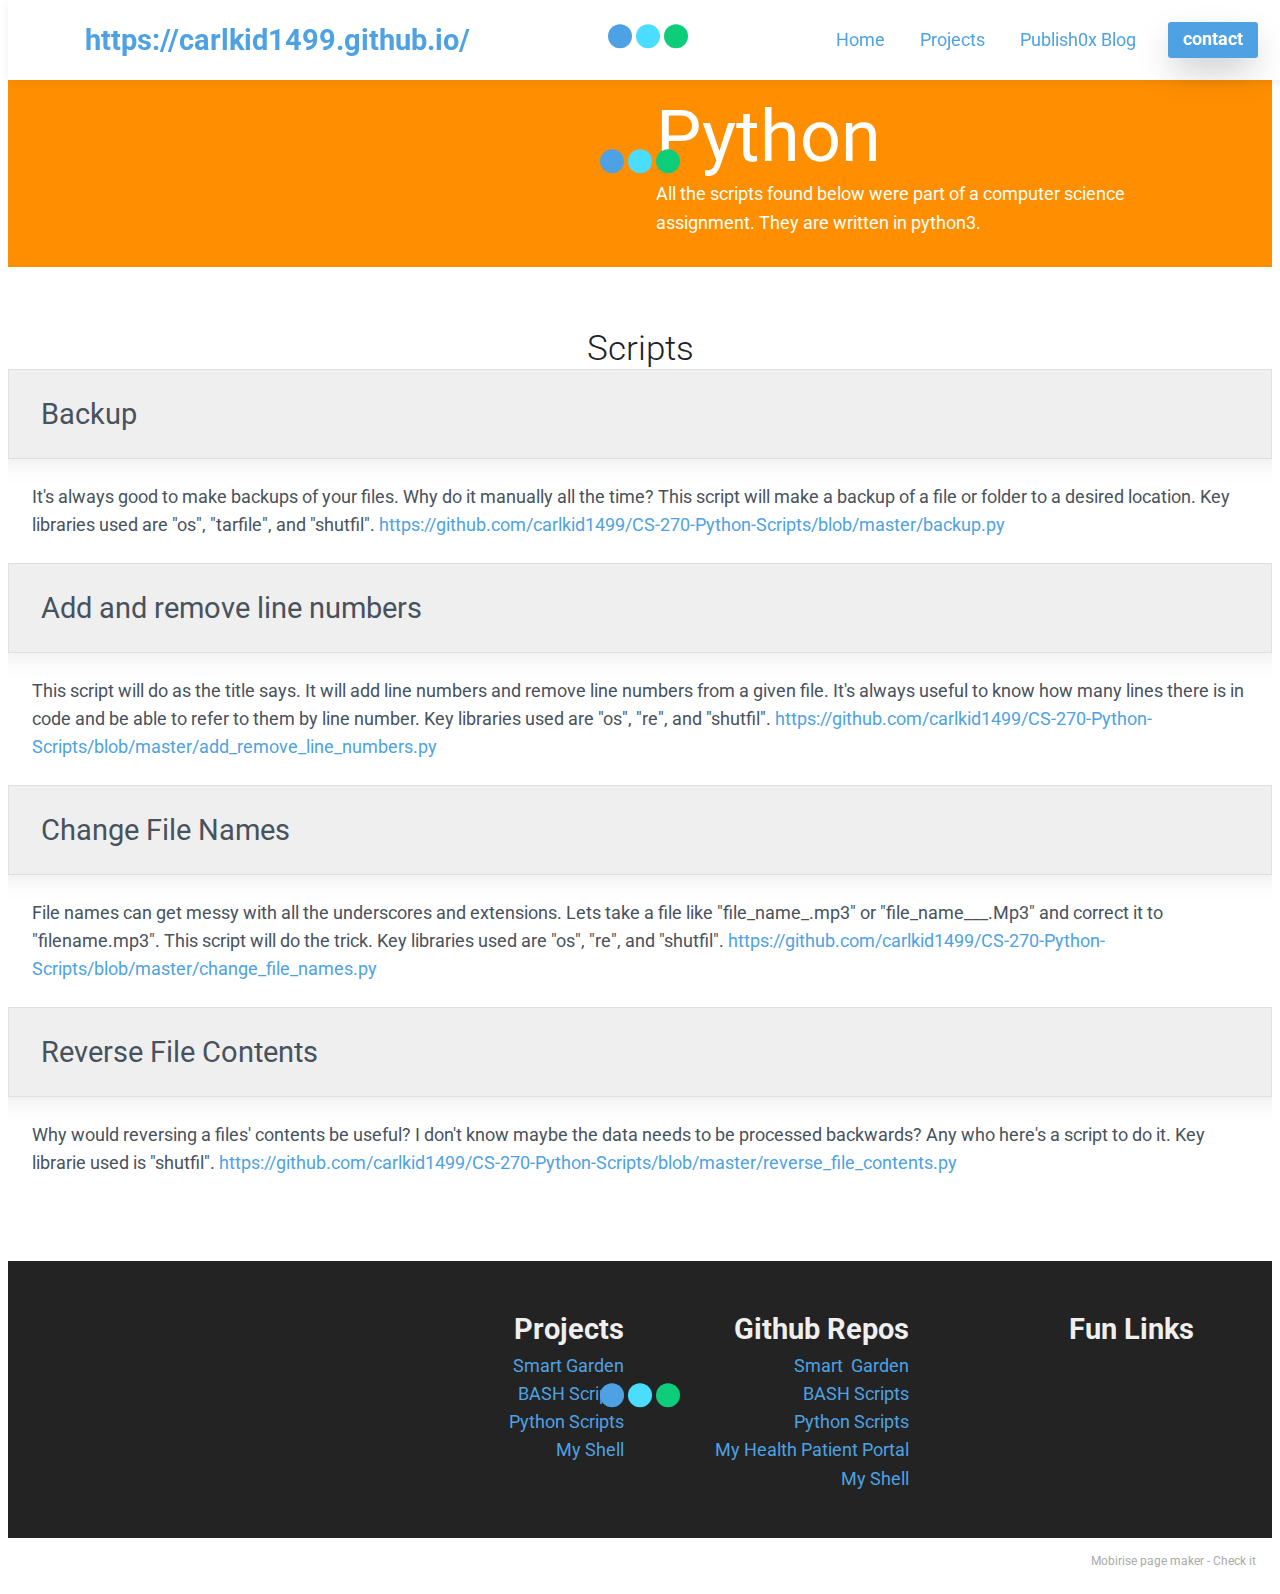
<file: python_scripts.html>
<!DOCTYPE html>
<html amp >
<head>
  <!-- Site made with Mobirise Website Builder v5.2.0, https://mobirise.com -->
  <meta charset="UTF-8">
  <meta http-equiv="X-UA-Compatible" content="IE=edge">
  <meta name="generator" content="Mobirise v5.2.0, mobirise.com">
  <meta name="viewport" content="width=device-width, initial-scale=1, minimum-scale=1">
  <link rel="shortcut icon" href="assets/images/mbr-90x90.png" type="image/x-icon">
  <meta name="description" content="A few Python scripts to do some simple things! #learn">
  <meta name="amp-script-src" content="">
  
  <title>Python Shell</title>
  
<link rel="canonical" href="https://carlkid1499.github.io/python_scripts.html">
 <style amp-boilerplate>body{-webkit-animation:-amp-start 8s steps(1,end) 0s 1 normal both;-moz-animation:-amp-start 8s steps(1,end) 0s 1 normal both;-ms-animation:-amp-start 8s steps(1,end) 0s 1 normal both;animation:-amp-start 8s steps(1,end) 0s 1 normal both}@-webkit-keyframes -amp-start{from{visibility:hidden}to{visibility:visible}}@-moz-keyframes -amp-start{from{visibility:hidden}to{visibility:visible}}@-ms-keyframes -amp-start{from{visibility:hidden}to{visibility:visible}}@-o-keyframes -amp-start{from{visibility:hidden}to{visibility:visible}}@keyframes -amp-start{from{visibility:hidden}to{visibility:visible}}</style>
<noscript><style amp-boilerplate>body{-webkit-animation:none;-moz-animation:none;-ms-animation:none;animation:none}</style></noscript>
<link href="https://fonts.googleapis.com/css?family=Roboto:100,100i,300,300i,400,400i,500,500i,700,700i,900,900i&display=swap" rel="stylesheet">
 
 <style amp-custom> 
div,span,h1,h2,h3,h4,h5,h6,p,blockquote,a,ol,ul,li,figcaption,textarea,input{font: inherit;}*{-webkit-box-sizing: border-box;box-sizing: border-box;outline: none;}*:focus{outline: none;}body{position: relative;font-style: normal;line-height: 1.6;color: #48525c;}section{background-color: #eeeeee;background-position: 50% 50%;background-repeat: no-repeat;background-size: cover;overflow: hidden;padding: 0;}h1,h2,h3,h4,h5,h6{margin: 0;padding: 0;}p,li,blockquote{letter-spacing: normal;line-height: 1.6;}ul,ol,blockquote,p{margin-bottom: 0;margin-top: 0;}a{cursor: pointer;}a,a:hover{text-decoration: none;}a.mbr-iconfont:hover{text-decoration: none;}h1,h2,h3,h4,h5,h6,.display-1,.display-2,.display-4,.display-5,.display-7{word-break: break-word;word-wrap: break-word;}b,strong{font-weight: bold;}blockquote{padding: 10px 0 10px 20px;position: relative;border-left: 3px solid;}input:-webkit-autofill,input:-webkit-autofill:hover,input:-webkit-autofill:focus,input:-webkit-autofill:active{-webkit-transition-delay: 9999s;transition-delay: 9999s;-webkit-transition-property: background-color,color;-o-transition-property: background-color,color;transition-property: background-color,color;}html,body{height: auto;min-height: 100vh;}.mbr-section-title{margin: 0;padding: 0;font-style: normal;line-height: 1.2;width: 100%;color: #20202a;}.mbr-section-subtitle{line-height: 1.2;width: 100%;color: #20202a;}.mbr-text{font-style: normal;line-height: 1.6;width: 100%;color: #48525c;font-weight: 400;}.mbr-white{color: #ffffff;}.mbr-black{color: #000000;}.align-left{text-align: left;}.align-left .list-item{justify-content: flex-start;}.align-center{text-align: center;}.align-center .list-item{justify-content: center;}.align-right{text-align: right;}.align-right .list-item{justify-content: flex-end;}@media (max-width: 767px){.align-left,.align-center,.align-right{text-align: center;}.align-left .list-item,.align-center .list-item,.align-right .list-item{justify-content: center;}}.mbr-light{font-weight: 300;}.mbr-regular{font-weight: 400;}.mbr-semibold{font-weight: 600;}.mbr-bold{font-weight: 700;}.icons-list a{margin: 0;}.icons-list a:last-child{margin: 0;}.mbr-figure{align-self: center;}.hidden{visibility: hidden;}.super-hide{display: none;}.inactive{-webkit-user-select: none;-moz-user-select: none;-ms-user-select: none;user-select: none;pointer-events: none;-webkit-user-drag: none;user-drag: none;}.mbr-overlay{position: absolute;bottom: 0;left: 0;right: 0;top: 0;z-index: 0;}.map-placeholder{display: none;}.google-map,.google-map iframe{position: relative;width: 100%;height: 400px;}amp-img{width: 100%;}amp-img img{max-height: 100%;max-width: 100%;}img.mbr-temp{width: 100%;}.rounded{border-radius: 50%;}.is-builder .nodisplay + img[async],.is-builder .nodisplay + img[decoding="async"],.is-builder amp-img > a + img[async],.is-builder amp-img > a + img[decoding="async"]{display: none;}html:not(.is-builder) amp-img > a{position: absolute;top: 0;bottom: 0;left: 0;right: 0;z-index: 1;}.is-builder .temp-amp-sizer{position: absolute;}.is-builder amp-youtube .temp-amp-sizer,.is-builder amp-vimeo .temp-amp-sizer{position: static;}.mobirise-spinner{position: absolute;top: 50%;left: 40%;margin-left: 10%;-webkit-transform: translate3d(-50%,-50%,0);z-index: 4;}.mobirise-spinner em{width: 24px;height: 24px;background: #3ac;border-radius: 100%;display: inline-block;-webkit-animation: slide 1s infinite;}.mobirise-spinner em:nth-child(1){-webkit-animation-delay: 0.1s;}.mobirise-spinner em:nth-child(2){-webkit-animation-delay: 0.2s;}.mobirise-spinner em:nth-child(3){-webkit-animation-delay: 0.3s;}@-moz-keyframes slide{0%{-webkit-transform: scale(1);}50%{opacity: 0.3;-webkit-transform: scale(2);}100%{-webkit-transform: scale(1);}}@-webkit-keyframes slide{0%{-webkit-transform: scale(1);}50%{opacity: 0.3;-webkit-transform: scale(2);}100%{-webkit-transform: scale(1);}}@-o-keyframes slide{0%{-webkit-transform: scale(1);}50%{opacity: 0.3;-webkit-transform: scale(2);}100%{-webkit-transform: scale(1);}}@keyframes slide{0%{-webkit-transform: scale(1);}50%{opacity: 0.3;-webkit-transform: scale(2);}100%{-webkit-transform: scale(1);}}.mobirise-loader .amp-active > div{display: none;}.iconfont-wrapper{display: inline-flex;}.mbr-flex{display: flex;}.flex-wrap{flex-wrap: wrap;}.mbr-jc-s{justify-content: flex-start;}.mbr-jc-c{justify-content: center;}.mbr-jc-e{justify-content: flex-end;}.mbr-row-reverse{flex-direction: row-reverse;}.mbr-column{flex-direction: column;}amp-img,img{height: 100%;width: 100%;}.hidden-slide{display: none;}.visible-slide{display: flex;}section,.container,.container-fluid{position: relative;word-wrap: break-word;}.mbr-fullscreen .mbr-overlay{min-height: 100vh;}.mbr-fullscreen{display: flex;align-items: center;height: 100vh;min-height: 100vh;padding: 3rem 0;}.container{padding: 0 1rem;width: 100%;margin-right: auto;margin-left: auto;}@media (max-width: 767px){.container{max-width: 540px;}} @media (min-width: 768px){.container{max-width: 720px;}} @media (min-width: 992px){.container{max-width: 960px;}} @media (min-width: 1200px){.container{max-width: 1140px;}}.container-fluid{width: 100%;padding: 0 1rem;}.btn{position: relative;font-weight: 700;margin: 0.4rem 0.9rem;border: 2px solid;font-style: normal;white-space: normal;transition: all 0.3s cubic-bezier(0.25,0.1,0.25,1);display: inline-flex;align-items: center;justify-content: center;word-break: break-word;line-height: 1.2rem;letter-spacing: normal;}.btn-form{padding: 1rem 2rem;}.btn-form:hover{cursor: pointer;}.btn{padding: 1rem 2rem;border-radius: 3px;}.btn-sm{padding: 0.4rem 0.8rem;border-radius: 3px;}.btn-md{padding: 1rem 2rem;border-radius: 3px;}.btn-lg{padding: 1.2rem 3.2rem;border-radius: 3px;}form .btn,form .mbr-section-btn{margin: 0;}.note-popover .btn:after{display: none;}.mbr-section-btn{margin: 0 -0.9rem;font-size: 0;}nav .mbr-section-btn{margin-left: 0rem;margin-right: 0rem;}.btn .mbr-iconfont,.btn.btn-md .mbr-iconfont{cursor: pointer;margin: 0 0.8rem 0 0;}.btn-sm .mbr-iconfont{margin: 0 0.5rem 0 0;}[type="submit"]{-webkit-appearance: none;}section.menu{min-height: 56px;overflow: visible;padding: 0;}.menu-container{display: flex;-webkit-box-pack: justify;-ms-flex-pack: justify;justify-content: space-between;align-items: center;min-height: 56px;}@media (max-width: 991px){.menu-container{max-width: 100%;padding: 0.5rem 1rem;}} @media (max-width: 767px){.menu-container{padding: 0.5rem 1rem;}}.navbar{z-index: 100;width: 100%;position: absolute;box-shadow: 0 2px 10px 0 rgba(0,0,0,0.07);}.navbar-fixed-top{position: fixed;top: 0;}.navbar-brand{display: flex;align-items: center;word-break: break-word;z-index: 1;}.navbar-logo{margin: 0 0.8rem 0 0;}@media (max-width: 767px){.navbar-logo amp-img{max-height: 35px;max-width: 35px;}}.navbar-caption-wrap{display: flex;}.navbar .navbar-collapse{display: flex;-ms-flex-preferred-size: auto;flex-basis: auto;align-items: center;justify-content: space-between;width: 100%;}@media (max-width: 991px){.navbar .navbar-collapse{display: none;position: absolute;top: 0;right: 0;height: 100vh;overflow-y: auto;padding: 70px 2rem 1rem;z-index: 1;}}@media (max-width: 991px){.navbar.opened .navbar-collapse.show,.navbar.opened .navbar-collapse.collapsing{display: block;}.is-builder .navbar-collapse{position: fixed;}}.navbar-nav{list-style-type: none;display: flex;flex-wrap: wrap;padding-left: 0;min-width: 10rem;}@media (max-width: 991px){.navbar-nav{flex-direction: column;}} .navbar-nav .mbr-iconfont{margin: 0 0.2rem 0 0;}.nav-item{word-break: break-all;}.nav-link{display: flex;align-items: center;justify-content: center;}.nav-link,.navbar-caption{transition: all 0.2s;letter-spacing: normal;}.nav-dropdown .dropdown-menu{min-width: 10rem;position: absolute;left: 0;padding: 10px 0;border-radius: 0 0 4px 4px;transition: opacity 0.2s cubic-bezier(0.25,0.1,0.25,1);}.nav-dropdown .dropdown-menu .dropdown-item{line-height: normal;display: flex;justify-content: center;align-items: center;padding: 0 15px;margin: 20px 0;white-space: nowrap;}.nav-dropdown .dropdown-menu .dropdown-item:active{background: none;}.nav-dropdown .dropdown-menu .dropdown{position: relative;}.dropdown-menu .dropdown:hover > .dropdown-menu{opacity: 1;pointer-events: all;}.nav-dropdown .dropdown-submenu{top: 0;left: 100%;margin: 0;}.nav-item.dropdown{position: relative;}.nav-item.dropdown .dropdown-menu{opacity: 0;pointer-events: none;}.nav-item.dropdown:hover > .dropdown-menu{opacity: 1;pointer-events: all;}.link.dropdown-toggle:after{content: "";margin-left: 0.25rem;border-top: 0.35em solid;border-right: 0.35em solid transparent;border-left: 0.35em solid transparent;border-bottom: 0;}.navbar .dropdown.open > .dropdown-menu{display: block;}@media (max-width: 991px){.is-builder .nav-dropdown .dropdown-menu{position: relative;}.nav-dropdown .dropdown-submenu{left: 0;}.nav-dropdown .dropdown-menu .dropdown-item{padding: 0;margin: 0 0 1rem 0;justify-content: center;}.nav-dropdown .dropdown-menu .dropdown-item:after{right: auto;}.navbar.opened .dropdown-menu{top: 0;}.dropdown-toggle[data-toggle="dropdown-submenu"]:after{content: "";margin-left: 0.25rem;border-top: 0.35em solid;border-right: 0.35em solid transparent;border-left: 0.35em solid transparent;border-bottom: 0;top: 55%;}}.navbar-buttons{display: flex;flex-wrap: wrap;align-items: center;justify-content: center;}@media (max-width: 991px){.navbar-buttons{flex-direction: column;}}.menu-social-list{display: flex;align-items: center;justify-content: center;flex-wrap: wrap;}.menu-social-list a{margin: 0 0.5rem;}.menu-social-list a span{font-size: 1.5rem;}button.navbar-toggler{position: relative;width: 31px;height: 20px;cursor: pointer;transition: all .2s;-ms-flex-item-align: center;-ms-grid-row-align: center;align-self: center;}.hamburger span{position: absolute;right: 0;width: 30px;height: 2px;border-right: 5px;}.hamburger span:nth-child(1){top: 0;transition: all .2s;}.hamburger span:nth-child(2){top: 8px;transition: all .15s;}.hamburger span:nth-child(3){top: 8px;transition: all .15s;}.hamburger span:nth-child(4){top: 16px;transition: all .2s;}nav.opened .navbar-toggler:not(.hide) .hamburger span:nth-child(4),nav.opened .navbar-toggler:not(.hide) .hamburger span:nth-child(1){top: 8px;width: 0;opacity: 0;right: 50%;transition: all .2s;}nav.opened .navbar-toggler:not(.hide) .hamburger span:nth-child(2){transform: rotate(-45deg);transition: all .25s;}nav.opened .navbar-toggler:not(.hide) .hamburger span:nth-child(3){transform: rotate(45deg);transition: all .25s;}.ampstart-btn.hamburger{position: relative;margin-left: auto;height: 20px;width: 30px;background: none;border: none;cursor: pointer;z-index: 1000;}@media (min-width: 992px){.nav-dropdown .dropdown-menu{box-shadow: 0 10px 25px 0 rgba(0,0,0,0.2);}.ampstart-btn,amp-sidebar{display: none;}.dropdown-menu .dropdown-toggle:after{content: "";border-bottom: 0.35em solid transparent;border-left: 0.35em solid;border-right: 0;border-top: 0.35em solid transparent;margin-left: 0.3rem;margin-top: -0.3077em;position: absolute;right: 1.1538em;top: 50%;}}.close-sidebar{width: 30px;height: 30px;position: relative;cursor: pointer;background-color: transparent;border: none;}.close-sidebar span{position: absolute;left: 0;width: 30px;height: 2px;border-right: 5px;top: 14px;}.close-sidebar span:nth-child(1){transform: rotate(-45deg);}.close-sidebar span:nth-child(2){transform: rotate(45deg);}.builder-sidebar{position: relative;height: 100vh;overflow-y: auto;min-width: 10rem;z-index: 1030;padding: 1rem 2rem;max-width: 20rem;}.builder-sidebar .dropdown:hover > .dropdown-menu{position: relative;text-align: center;}section.sidebar-open:before{content: '';position: fixed;top: 0;bottom: 0;right: 0;left: 0;background-color: rgba(0,0,0,0.2);z-index: 1040;}.is-builder section.horizontal-menu .ampstart-btn{display: none;}.is-builder section.horizontal-menu .dropdown-menu{z-index: auto;opacity: 1;pointer-events: auto;}.is-builder .menu{overflow: visible;}#sidebar{background-color: transparent;}.card-title{margin: 0;}.card{position: relative;background-color: transparent;border: none;border-radius: 0;width: 100%;padding: 0 1rem;}@media (max-width: 767px){.card:not(.last-child){padding-bottom: 30px;}} .card .card-img{width: auto;border-radius: 0;}.card .card-wrapper{height: 100%;}@media (max-width: 767px){.card .card-wrapper{flex-direction: column;}} .card img{height: 100%;-o-object-fit: cover;object-fit: cover;-o-object-position: center;object-position: center;}.card-inner,.items-list{display: flex;flex-direction: column;}.items-list{list-style-type: none;padding: 0;}.items-list .list-item{padding: 1rem 2rem;}.card-head{padding: 1.5rem 2rem;}.card-price-wrap{padding: 1rem 2rem;}.card-button{padding: 1rem;margin: 0;}.timeline-wrap{position: relative;}.timeline-wrap .iconBackground{position: absolute;left: 50%;width: 20px;height: 20px;line-height: 30px;text-align: center;border-radius: 50%;font-size: 30px;display: inline-block;background-color: #000000;top: 20px;margin: 0 0 0 -10px;}@media (max-width: 767px){.timeline-wrap .iconBackground{left: 0;}}.separline{position: relative;}@media (max-width: 767px){.separline:not(.last-child){padding-bottom: 2rem;}} .separline:before{position: absolute;content: "";width: 2px;background-color: #000000;left: calc(50% - 1px);height: calc(100% - 20px);top: 40px;}@media (max-width: 767px){.separline:before{left: 0;}}.gallery-img-wrap{position: relative;height: 100%;}.gallery-img-wrap:hover{cursor: pointer;}.gallery-img-wrap:hover .icon-wrap,.gallery-img-wrap:hover .caption-on-hover{opacity: 1;}.gallery-img-wrap:hover:after{opacity: .5;}.gallery-img-wrap amp-img{height: 100%;}.gallery-img-wrap:after{content: "";position: absolute;top: 0;bottom: 0;left: 0;right: 0;background: #000;opacity: 0;transition: opacity 0.2s;pointer-events: none;}.gallery-img-wrap .icon-wrap,.gallery-img-wrap .img-caption{z-index: 3;pointer-events: none;position: absolute;}.gallery-img-wrap .icon-wrap,.gallery-img-wrap .caption-on-hover{opacity: 0;transition: opacity 0.2s;}.gallery-img-wrap .icon-wrap{left: 50%;top: 50%;transform: translate(-50%,-50%);background-color: #fff;padding: .5rem;border-radius: 50%;}.gallery-img-wrap .amp-iconfont{color: #000;font-size: 1rem;width: 1rem;display: block;}.gallery-img-wrap .img-caption{left: 0;right: 0;}.gallery-img-wrap .img-caption.caption-top{top: 0;}.gallery-img-wrap .img-caption.caption-bottom{bottom: 0;}.gallery-img-wrap .img-caption:not(.caption-on-hover):after{content: "";position: absolute;top: 0;left: 0;right: 0;height: 100%;transition: opacity 0.2s;z-index: -1;pointer-events: none;}@media (max-width: 767px){.gallery-img-wrap:after,.gallery-img-wrap:hover:after,.gallery-img-wrap .icon-wrap{display: none;}.gallery-img-wrap .caption-on-hover{opacity: 1;}}.is-builder .gallery-img-wrap .icon-wrap,.is-builder .gallery-img-wrap .img-caption > *{pointer-events: all;}.amp-carousel-button,.dots-wrapper .dots span{transition: all 0.4s;cursor: pointer;outline: none;}.amp-carousel-button{width: 50px;height: 50px;border-radius: 50%;}.dots-wrapper .dots{display: inline-block;margin: 4px 8px;}.dots-wrapper .dots span{display: block;border-radius: 12px;height: 24px;width: 24px;background-color: #ffffff;border: 10px solid #cccccc;opacity: 0.5;}.dots-wrapper .dots span.current{width: 40px;}.dots-wrapper .dots span:hover,.dots-wrapper .dots span.current{opacity: 1;}.amp-carousel-button-next:after{right: 1rem;}.amp-carousel-button-prev:after{left: 1rem;}button.btn-img{cursor: pointer;}.is-builder .preview button.btn-img{opacity: 0.5;position: relative;pointer-events: none;}amp-image-lightbox,.lightbox{background: rgba(0,0,0,0.8);display: flex;flex-wrap: wrap;align-items: center;justify-content: center;width: 100%;height: 100%;overflow: auto;}amp-image-lightbox a.control,.lightbox a.control{position: absolute;cursor: default;top: 0;right: 0;}amp-image-lightbox .close,.lightbox .close{background: none;border: none;position: absolute;top: 16px;right: 16px;height: 32px;width: 32px;cursor: pointer;z-index: 1000;}amp-image-lightbox .close:before,amp-image-lightbox .close:after,.lightbox .close:before,.lightbox .close:after{position: absolute;top: 0;right: 16px;content: ' ';height: 32px;width: 2px;background-color: #fff;}amp-image-lightbox .close:before,.lightbox .close:before{transform: rotate(45deg);}amp-image-lightbox .close:after,.lightbox .close:after{transform: rotate(-45deg);}amp-image-lightbox .video-block,.lightbox .video-block{width: 100%;}div[submit-success] > *,div[submit-error] > *{padding: 15px;margin-bottom: 1rem;}.form-block{z-index: 1;background-color: transparent;padding: 0;position: relative;overflow: hidden;}.form-block .mbr-overlay{z-index: -1;}@media (max-width: 991px){.form-block{padding: 0;}}form input,form textarea,form select{padding: 1rem;line-height: 1.2rem;width: 100%;background: #ffffff;border-width: 2px;border-style: solid;border-color: #767676;border-radius: 3px;color: #000000;}form input[type="checkbox"],form input[type="radio"]{border: none;background: none;width: auto;}form .field{padding-bottom: 0.5rem;padding-top: 0.5rem;}form textarea.field-input{height: 200px;}form .fieldset{display: flex;justify-content: center;flex-wrap: wrap;align-items: center;}textarea[type="hidden"]{display: none;}.form-check{margin-bottom: 0;}.form-check-label{padding-left: 0;}.form-check-input{position: relative;margin: 4px;}.form-check-inline{display: inline-flex;align-items: center;padding-left: 0;margin-right: .75rem;}.mbr-row,.mbr-form-row{display: -webkit-box;display: -ms-flexbox;display: flex;-ms-flex-wrap: wrap;flex-wrap: wrap;margin-left: -1rem;margin-right: -1rem;}.mbr-form-row{margin-left: -0.5rem;margin-right: -0.5rem;}.mbr-form-row > [class*="mbr-col"]{padding-left: 0.5rem;padding-right: 0.5rem;}@media (max-width: 767px){.mbr-col,.mbr-col-auto{padding-right: 1rem;padding-left: 1rem;}.mbr-col-sm-12{-ms-flex: 0 0 100%;-webkit-box-flex: 0;flex: 0 0 100%;max-width: 100%;padding-right: 1rem;padding-left: 1rem;}}@media (min-width: 768px){.mbr-col,.mbr-col-auto{padding-right: 1rem;padding-left: 1rem;}.mbr-col-md-2{-ms-flex: 0 0 16.6666666667%;-webkit-box-flex: 0;flex: 0 0 16.6666666667%;max-width: 16.6666666667%;padding-right: 1rem;padding-left: 1rem;}.mbr-col-md-3{-ms-flex: 0 0 25%;-webkit-box-flex: 0;flex: 0 0 25%;max-width: 25%;padding-right: 1rem;padding-left: 1rem;}.mbr-col-md-4{-ms-flex: 0 0 33.3333333333%;-webkit-box-flex: 0;flex: 0 0 33.3333333333%;max-width: 33.3333333333%;padding-right: 1rem;padding-left: 1rem;}.mbr-col-md-5{-ms-flex: 0 0 41.6666666667%;-webkit-box-flex: 0;flex: 0 0 41.6666666667%;max-width: 41.6666666667%;padding-right: 1rem;padding-left: 1rem;}.mbr-col-md-6{-ms-flex: 0 0 50%;-webkit-box-flex: 0;flex: 0 0 50%;max-width: 50%;padding-right: 1rem;padding-left: 1rem;}.mbr-col-md-7{-ms-flex: 0 0 58.3333333333%;-webkit-box-flex: 0;flex: 0 0 58.3333333333%;max-width: 58.3333333333%;padding-right: 1rem;padding-left: 1rem;}.mbr-col-md-8{-ms-flex: 0 0 66.6666666667%;-webkit-box-flex: 0;flex: 0 0 66.6666666667%;max-width: 66.6666666667%;padding-right: 1rem;padding-left: 1rem;}.mbr-col-md-10{-ms-flex: 0 0 83.3333333333%;-webkit-box-flex: 0;flex: 0 0 83.3333333333%;max-width: 83.3333333333%;padding-right: 1rem;padding-left: 1rem;}.mbr-col-md-12{-ms-flex: 0 0 100%;-webkit-box-flex: 0;flex: 0 0 100%;max-width: 100%;padding-right: 1rem;padding-left: 1rem;}}.mbr-col{-ms-flex: 1 1 auto;-webkit-box-flex: 1;flex: 1 1 auto;max-width: 100%;}.mbr-col-auto{-ms-flex: 0 0 auto;flex: 0 0 auto;width: auto;}@media (min-width: 992px){.mbr-col,.mbr-col-auto{padding-right: 1rem;padding-left: 1rem;}.mbr-col-lg-2{-ms-flex: 0 0 16.6666666667%;-webkit-box-flex: 0;flex: 0 0 16.6666666667%;max-width: 16.6666666667%;padding-right: 1rem;padding-left: 1rem;}.mbr-col-lg-3{-ms-flex: 0 0 25%;-webkit-box-flex: 0;flex: 0 0 25%;max-width: 25%;padding-right: 1rem;padding-left: 1rem;}.mbr-col-lg-4{-ms-flex: 0 0 33.3333333333%;-webkit-box-flex: 0;flex: 0 0 33.3333333333%;max-width: 33.3333333333%;padding-right: 1rem;padding-left: 1rem;}.mbr-col-lg-5{-ms-flex: 0 0 41.6666666667%;-webkit-box-flex: 0;flex: 0 0 41.6666666667%;max-width: 41.6666666667%;padding-right: 1rem;padding-left: 1rem;}.mbr-col-lg-6{-ms-flex: 0 0 50%;-webkit-box-flex: 0;flex: 0 0 50%;max-width: 50%;padding-right: 1rem;padding-left: 1rem;}.mbr-col-lg-7{-ms-flex: 0 0 58.3333333333%;-webkit-box-flex: 0;flex: 0 0 58.3333333333%;max-width: 58.3333333333%;padding-right: 1rem;padding-left: 1rem;}.mbr-col-lg-8{-ms-flex: 0 0 66.6666666667%;-webkit-box-flex: 0;flex: 0 0 66.6666666667%;max-width: 66.6666666667%;padding-right: 1rem;padding-left: 1rem;}.mbr-col-lg-9{-ms-flex: 0 0 75%;-webkit-box-flex: 0;flex: 0 0 75%;max-width: 75%;padding-right: 1rem;padding-left: 1rem;}.mbr-col-lg-10{-ms-flex: 0 0 83.3333333333%;-webkit-box-flex: 0;flex: 0 0 83.3333333333%;max-width: 83.3333333333%;padding-right: 1rem;padding-left: 1rem;}.mbr-col-lg-12{-ms-flex: 0 0 100%;-webkit-box-flex: 0;flex: 0 0 100%;max-width: 100%;padding-right: 1rem;padding-left: 1rem;}}@media (min-width: 992px){.lg-pb{padding-bottom: 3rem;}}@media (max-width: 991px){.md-pb{padding-bottom: 3rem;}}.mbr-pt-1,.mbr-py-1{padding-top: 10px;}.mbr-pb-1,.mbr-py-1{padding-bottom: 10px;}.mbr-px-1{padding-left: 10px;padding-right: 10px;}.mbr-p-1{padding: 10px;}.mbr-pt-2,.mbr-py-2{padding-top: 1rem;}.mbr-pb-2,.mbr-py-2{padding-bottom: 1rem;}.mbr-px-2{padding-left: 1rem;padding-right: 1rem;}.mbr-p-2{padding: 1rem;}.mbr-pt-3,.mbr-py-3{padding-top: 25px;}.mbr-pb-3,.mbr-py-3{padding-bottom: 25px;}.mbr-px-3{padding-left: 25px;padding-right: 25px;}.mbr-p-3{padding: 25px;}.mbr-pt-4,.mbr-py-4{padding-top: 2rem;}.mbr-pb-4,.mbr-py-4{padding-bottom: 2rem;}.mbr-px-4{padding-left: 2rem;padding-right: 2rem;}.mbr-p-4{padding: 2rem;}.mbr-pt-5,.mbr-py-5{padding-top: 3rem;}.mbr-pb-5,.mbr-py-5{padding-bottom: 3rem;}.mbr-px-5{padding-left: 3rem;padding-right: 3rem;}.mbr-p-5{padding: 3rem;}@media (max-width: 991px){.mbr-py-4,.mbr-py-5{padding-top: 1rem;padding-bottom: 1rem;}.mbr-px-4,.mbr-px-5{padding-left: 1rem;padding-right: 1rem;}.mbr-p-3,.mbr-p-4,.mbr-p-5{padding: 1rem;}}.mbr-ml-auto{margin-left: auto;}.mbr-mr-auto{margin-right: auto;}.mbr-m-auto{margin: auto;}#scrollToTopMarker{position: absolute;width: 0px;height: 0px;top: 300px;}#scrollToTopButton{position: fixed;bottom: 25px;right: 25px;opacity: .4;z-index: 5000;font-size: 32px;height: 60px;width: 60px;border: none;border-radius: 3px;cursor: pointer;}#scrollToTopButton:focus{outline: none;}#scrollToTopButton a:before{content: '';position: absolute;height: 40%;top: 36%;width: 2px;left: calc(50% - 1px);}#scrollToTopButton a:after{content: '';position: absolute;border-top: 2px solid;border-right: 2px solid;width: 40%;height: 40%;left: calc(30% - 1px);bottom: 30%;transform: rotate(-45deg);}.is-builder #scrollToTopButton a:after{left: 30%;}a{font-style: normal;}@media (max-width: 767px){.mbr-section-btn,.mbr-section-title{text-align: center;}}@media (min-width: 992px){.mbr-col-lg-11{flex: 0 0 91.666%;max-width: 91.666%;padding-right: 1rem;padding-left: 1rem;}}
body{font-family: Roboto;}blockquote{border-color: #4ea2e3;}div[submit-success] > *{background: #0dcd7b;color: #000000;}div[submit-error] > *{background: #a0a0a0;color: #ffffff;}.display-1{font-family: 'Roboto',sans-serif;font-size: 4.5rem;}.display-2{font-family: 'Roboto',sans-serif;font-size: 2.2rem;}.display-4{font-family: 'Roboto',sans-serif;font-size: 0.9rem;}.display-5{font-family: 'Roboto',sans-serif;font-size: 1.8rem;}.display-7{font-family: 'Roboto',sans-serif;font-size: 1.1rem;}.display-1 .mbr-iconfont-btn{font-size: 4.5rem;width: 4.5rem;}.display-2 .mbr-iconfont-btn{font-size: 2.2rem;width: 2.2rem;}.display-4 .mbr-iconfont-btn{font-size: 0.9rem;width: 0.9rem;}.display-5 .mbr-iconfont-btn{font-size: 1.8rem;width: 1.8rem;}.display-7 .mbr-iconfont-btn{font-size: 1.1rem;width: 1.1rem;}@media (max-width: 768px){.display-1{font-size: 3.6rem;font-size: calc( 2.225rem + (4.5 - 2.225) * ((100vw - 20rem) / (48 - 20)));line-height: calc( 1.4 * (2.225rem + (4.5 - 2.225) * ((100vw - 20rem) / (48 - 20))));}.display-2{font-size: 1.76rem;font-size: calc( 1.42rem + (2.2 - 1.42) * ((100vw - 20rem) / (48 - 20)));line-height: calc( 1.4 * (1.42rem + (2.2 - 1.42) * ((100vw - 20rem) / (48 - 20))));}.display-4{font-size: 0.72rem;font-size: calc( 0.965rem + (0.9 - 0.965) * ((100vw - 20rem) / (48 - 20)));line-height: calc( 1.4 * (0.965rem + (0.9 - 0.965) * ((100vw - 20rem) / (48 - 20))));}.display-5{font-size: 1.44rem;font-size: calc( 1.28rem + (1.8 - 1.28) * ((100vw - 20rem) / (48 - 20)));line-height: calc( 1.4 * (1.28rem + (1.8 - 1.28) * ((100vw - 20rem) / (48 - 20))));}.display-7{font-size: 0.88rem;font-size: calc( 1.0350000000000001rem + (1.1 - 1.0350000000000001) * ((100vw - 20rem) / (48 - 20)));line-height: calc( 1.4 * (1.0350000000000001rem + (1.1 - 1.0350000000000001) * ((100vw - 20rem) / (48 - 20))));}}.bg-primary{background-color: #4ea2e3;}.bg-success{background-color: #0dcd7b;}.bg-info{background-color: #8282e7;}.bg-warning{background-color: #767676;}.bg-danger{background-color: #a0a0a0;}.btn-primary,.btn-primary:active,.btn-primary.active{background-color: #4ea2e3;border-color: #4ea2e3;color: #ffffff;}.btn-primary:hover,.btn-primary:focus,.btn-primary.focus{color: #ffffff;background-color: #1f7dc5;border-color: #1f7dc5;}.btn-primary.disabled,.btn-primary:disabled{color: #ffffff;background-color: #1f7dc5;border-color: #1f7dc5;}.btn-secondary,.btn-secondary:active,.btn-secondary.active{background-color: #4addff;border-color: #4addff;color: #003c4a;}.btn-secondary:hover,.btn-secondary:focus,.btn-secondary.focus{color: #003c4a;background-color: #00cdfd;border-color: #00cdfd;}.btn-secondary.disabled,.btn-secondary:disabled{color: #003c4a;background-color: #00cdfd;border-color: #00cdfd;}.btn-info,.btn-info:active,.btn-info.active{background-color: #8282e7;border-color: #8282e7;color: #ffffff;}.btn-info:hover,.btn-info:focus,.btn-info.focus{color: #ffffff;background-color: #4242db;border-color: #4242db;}.btn-info.disabled,.btn-info:disabled{color: #ffffff;background-color: #4242db;border-color: #4242db;}.btn-success,.btn-success:active,.btn-success.active{background-color: #0dcd7b;border-color: #0dcd7b;color: #ffffff;}.btn-success:hover,.btn-success:focus,.btn-success.focus{color: #ffffff;background-color: #088550;border-color: #088550;}.btn-success.disabled,.btn-success:disabled{color: #ffffff;background-color: #088550;border-color: #088550;}.btn-warning,.btn-warning:active,.btn-warning.active{background-color: #767676;border-color: #767676;color: #ffffff;}.btn-warning:hover,.btn-warning:focus,.btn-warning.focus{color: #ffffff;background-color: #505050;border-color: #505050;}.btn-warning.disabled,.btn-warning:disabled{color: #ffffff;background-color: #505050;border-color: #505050;}.btn-danger,.btn-danger:active,.btn-danger.active{background-color: #a0a0a0;border-color: #a0a0a0;color: #ffffff;}.btn-danger:hover,.btn-danger:focus,.btn-danger.focus{color: #ffffff;background-color: #7a7a7a;border-color: #7a7a7a;}.btn-danger.disabled,.btn-danger:disabled{color: #ffffff;background-color: #7a7a7a;border-color: #7a7a7a;}.btn-black,.btn-black:active,.btn-black.active{background-color: #333333;border-color: #333333;color: #ffffff;}.btn-black:hover,.btn-black:focus,.btn-black.focus{color: #ffffff;background-color: #0d0d0d;border-color: #0d0d0d;}.btn-black.disabled,.btn-black:disabled{color: #ffffff;background-color: #0d0d0d;border-color: #0d0d0d;}.btn-white,.btn-white:active,.btn-white.active{background-color: #ffffff;border-color: #ffffff;color: #808080;}.btn-white:hover,.btn-white:focus,.btn-white.focus{color: #808080;background-color: #d9d9d9;border-color: #d9d9d9;}.btn-white.disabled,.btn-white:disabled{color: #808080;background-color: #d9d9d9;border-color: #d9d9d9;}.btn-white,.btn-white:active,.btn-white.active{color: #333333;}.btn-white:hover,.btn-white:focus,.btn-white.focus{color: #333333;}.btn-white.disabled,.btn-white:disabled{color: #333333;}.btn-primary-outline,.btn-primary-outline:active,.btn-primary-outline.active{background: none;border-color: #1c6faf;color: #1c6faf;}.btn-primary-outline:hover,.btn-primary-outline:focus,.btn-primary-outline.focus{color: #ffffff;background-color: #4ea2e3;border-color: #4ea2e3;}.btn-primary-outline.disabled,.btn-primary-outline:disabled{color: #ffffff;background-color: #4ea2e3;border-color: #4ea2e3;}.btn-secondary-outline,.btn-secondary-outline:active,.btn-secondary-outline.active{background: none;border-color: #00b8e3;color: #00b8e3;}.btn-secondary-outline:hover,.btn-secondary-outline:focus,.btn-secondary-outline.focus{color: #003c4a;background-color: #4addff;border-color: #4addff;}.btn-secondary-outline.disabled,.btn-secondary-outline:disabled{color: #003c4a;background-color: #4addff;border-color: #4addff;}.btn-info-outline,.btn-info-outline:active,.btn-info-outline.active{background: none;border-color: #2c2cd7;color: #2c2cd7;}.btn-info-outline:hover,.btn-info-outline:focus,.btn-info-outline.focus{color: #ffffff;background-color: #8282e7;border-color: #8282e7;}.btn-info-outline.disabled,.btn-info-outline:disabled{color: #ffffff;background-color: #8282e7;border-color: #8282e7;}.btn-success-outline,.btn-success-outline:active,.btn-success-outline.active{background: none;border-color: #076d41;color: #076d41;}.btn-success-outline:hover,.btn-success-outline:focus,.btn-success-outline.focus{color: #ffffff;background-color: #0dcd7b;border-color: #0dcd7b;}.btn-success-outline.disabled,.btn-success-outline:disabled{color: #ffffff;background-color: #0dcd7b;border-color: #0dcd7b;}.btn-warning-outline,.btn-warning-outline:active,.btn-warning-outline.active{background: none;border-color: #434343;color: #434343;}.btn-warning-outline:hover,.btn-warning-outline:focus,.btn-warning-outline.focus{color: #ffffff;background-color: #767676;border-color: #767676;}.btn-warning-outline.disabled,.btn-warning-outline:disabled{color: #ffffff;background-color: #767676;border-color: #767676;}.btn-danger-outline,.btn-danger-outline:active,.btn-danger-outline.active{background: none;border-color: #6d6d6d;color: #6d6d6d;}.btn-danger-outline:hover,.btn-danger-outline:focus,.btn-danger-outline.focus{color: #ffffff;background-color: #a0a0a0;border-color: #a0a0a0;}.btn-danger-outline.disabled,.btn-danger-outline:disabled{color: #ffffff;background-color: #a0a0a0;border-color: #a0a0a0;}.btn-black-outline,.btn-black-outline:active,.btn-black-outline.active{background: none;border-color: #000000;color: #000000;}.btn-black-outline:hover,.btn-black-outline:focus,.btn-black-outline.focus{color: #ffffff;background-color: #333333;border-color: #333333;}.btn-black-outline.disabled,.btn-black-outline:disabled{color: #ffffff;background-color: #333333;border-color: #333333;}.btn-white-outline,.btn-white-outline:active,.btn-white-outline.active{background: none;border-color: #ffffff;color: #ffffff;}.btn-white-outline:hover,.btn-white-outline:focus,.btn-white-outline.focus{color: #333333;background-color: #ffffff;border-color: #ffffff;}.text-primary{color: #4ea2e3;}.text-secondary{color: #4addff;}.text-success{color: #0dcd7b;}.text-info{color: #8282e7;}.text-warning{color: #767676;}.text-danger{color: #a0a0a0;}.text-white{color: #ffffff;}.text-black{color: #000000;}a.text-primary:hover,a.text-primary:focus{color: #1c6faf;}a.text-secondary:hover,a.text-secondary:focus{color: #00b8e3;}a.text-success:hover,a.text-success:focus{color: #076d41;}a.text-info:hover,a.text-info:focus{color: #2c2cd7;}a.text-warning:hover,a.text-warning:focus{color: #434343;}a.text-danger:hover,a.text-danger:focus{color: #6d6d6d;}a.text-white:hover,a.text-white:focus{color: #cccccc;}a.text-black:hover,a.text-black:focus{color: #4d4d4d;}.alert-success{background-color: #0dcd7b;}.alert-info{background-color: #8282e7;}.alert-warning{background-color: #767676;}.alert-danger{background-color: #a0a0a0;}a,a:hover{color: #4ea2e3;}.mbr-plan-header.bg-primary .mbr-plan-subtitle,.mbr-plan-header.bg-primary .mbr-plan-price-desc{color: #feffff;}.mbr-plan-header.bg-success .mbr-plan-subtitle,.mbr-plan-header.bg-success .mbr-plan-price-desc{color: #acfad9;}.mbr-plan-header.bg-info .mbr-plan-subtitle,.mbr-plan-header.bg-info .mbr-plan-price-desc{color: #ffffff;}.mbr-plan-header.bg-warning .mbr-plan-subtitle,.mbr-plan-header.bg-warning .mbr-plan-price-desc{color: #b6b6b6;}.mbr-plan-header.bg-danger .mbr-plan-subtitle,.mbr-plan-header.bg-danger .mbr-plan-price-desc{color: #e0e0e0;}.mobirise-spinner em:nth-child(1){background: #4ea2e3;}.mobirise-spinner em:nth-child(2){background: #4addff;}.mobirise-spinner em:nth-child(3){background: #0dcd7b;}#scrollToTopMarker{display: none;}#scrollToTopButton{background-color: #4ea2e3;}#scrollToTopButton a:before{background: #ffffff;}#scrollToTopButton a:after{border-top-color: #ffffff;border-right-color: #ffffff;}.btn:not(.btn-form){box-shadow: 0 15px 35px -5px rgba(0,0,0,0.25);}.btn:not(.btn-form):hover,.btn:not(.btn-form):focus,.btn:not(.btn-form).focus{transform: translateY(-0.125rem);box-shadow: 0 25px 20px -15px rgba(0,0,0,0.15);}.amp-carousel-button{box-shadow: 0 10px 15px 0 rgba(0,0,0,0.4);background-color: #f3f3f3;}.amp-carousel-button:hover{background-color: #fff;box-shadow: 0 20px 30px 0 rgba(0,0,0,0.2);}.amp-carousel-button-next{background-image: url("data:image/svg+xml;charset=utf-8,%3Csvg xmlns='http://www.w3.org/2000/svg' width='18' height='18' fill='%23005AF0' %3E%3Cpath d='M9 3L7.94 4.06l4.19 4.19H3v1.5h9.13l-4.19 4.19L9 15l6-6z'/%3E%3C/svg%3E");}.amp-carousel-button-prev{background-image: url("data:image/svg+xml;charset=utf-8,%3Csvg xmlns='http://www.w3.org/2000/svg' width='18' height='18' fill='%23005AF0'%3E%3Cpath d='M15 8.25H5.87l4.19-4.19L9 3 3 9l6 6 1.06-1.06-4.19-4.19H15v-1.5z'/%3E%3C/svg%3E");}.cid-rKTo7yC1HA{min-height: 80px;}.cid-rKTo7yC1HA .brand-name{color: #4ea2e3;margin: 0;}.cid-rKTo7yC1HA .nav-item:focus,.cid-rKTo7yC1HA .nav-link:focus{outline: none;}.cid-rKTo7yC1HA .navbar-nav{list-style-type: none;display: flex;-webkit-flex-direction: row;flex-direction: row;padding-left: 0;}.cid-rKTo7yC1HA .navbar-nav .nav-link{margin: .667em 1em;font-weight: normal;}@media (min-width: 992px){.cid-rKTo7yC1HA .dropdown-menu .dropdown-toggle:after{content: '';border-bottom: 0.35em solid transparent;border-left: 0.35em solid;border-right: 0;border-top: 0.35em solid transparent;margin-left: 0.3rem;margin-top: -0.3077em;position: absolute;right: 1.1538em;top: 50%;}}@media (max-width: 991px){.cid-rKTo7yC1HA ul.navbar-nav{-webkit-flex-direction: column;flex-direction: column;}.cid-rKTo7yC1HA ul.navbar-nav li{margin: auto;}.cid-rKTo7yC1HA .dropdown-toggle[data-toggle="dropdown-submenu"]:after{content: '';margin-left: .25rem;border-top: 0.35em solid;border-right: 0.35em solid transparent;border-left: 0.35em solid transparent;border-bottom: 0;top: 55%;}.cid-rKTo7yC1HA .nav-dropdown .dropdown-menu .dropdown-item{-webkit-justify-content: center;justify-content: center;display: flex;-webkit-align-items: center;align-items: center;}}.cid-rKTo7yC1HA .nav-dropdown .dropdown-menu{border-radius: 0;border: 0;left: 0;margin: 0;min-width: 10rem;padding-bottom: 1.25rem;padding-top: 1.25rem;position: absolute;}.cid-rKTo7yC1HA .nav-dropdown .dropdown-menu .dropdown-item{font-weight: 400;line-height: 2;display: flex;-webkit-align-items: center;align-items: center;width: 100%;padding: .25rem 1.5rem;clear: both;text-align: inherit;white-space: nowrap;background: 0 0;border: 0;}.cid-rKTo7yC1HA .nav-dropdown .dropdown-menu .dropdown{position: relative;}.cid-rKTo7yC1HA .nav-item.dropdown{position: relative;}.cid-rKTo7yC1HA .nav-item.dropdown .dropdown-menu{z-index: -1;opacity: 0;pointer-events: none;}.cid-rKTo7yC1HA .nav-item.dropdown:hover > .dropdown-menu{z-index: 1;opacity: 1;pointer-events: all;}.cid-rKTo7yC1HA .dropdown-menu .dropdown:hover > .dropdown-menu{z-index: 1;opacity: 1;pointer-events: all;}.cid-rKTo7yC1HA .link.dropdown-toggle:after{content: '';margin-left: .25rem;border-top: 0.35em solid;border-right: 0.35em solid transparent;border-left: 0.35em solid transparent;border-bottom: 0;}.cid-rKTo7yC1HA .nav-dropdown .dropdown-submenu{top: 0;}.cid-rKTo7yC1HA .navbar{z-index: 100;display: flex;-webkit-flex-direction: row;flex-direction: row;width: 100%;min-height: 80px;transition: all .3s;background: #ffffff;}.cid-rKTo7yC1HA .navbar .navbar-logo{margin-right: .8rem;}.cid-rKTo7yC1HA .navbar .navbar-logo img{height: auto;}.cid-rKTo7yC1HA .navbar.navbar-short{background: #ffffff;}.cid-rKTo7yC1HA .navbar.navbar-short .brand{padding: 0;}.cid-rKTo7yC1HA .navbar.opened{transition: all .3s;background: #ffffff;}.cid-rKTo7yC1HA .navbar .dropdown-item{padding: .25rem 1.5rem;}.cid-rKTo7yC1HA .navbar .navbar-collapse{display: flex;-webkit-justify-content: flex-end;justify-content: flex-end;z-index: 1;-webkit-flex-basis: 100%;flex-basis: 100%;-webkit-align-items: center;align-items: center;}@media (max-width: 991px){.cid-rKTo7yC1HA .navbar .navbar-collapse{display: none;position: absolute;top: 0;right: 0;min-height: 100vh;background: #ffffff;padding: 1rem 2rem 1rem 2rem;}.cid-rKTo7yC1HA .navbar.opened .navbar-collapse.show,.cid-rKTo7yC1HA .navbar.opened .navbar-collapse.collapsing{display: block;}.cid-rKTo7yC1HA .navbar.opened .dropdown-menu{top: 0;}.cid-rKTo7yC1HA .navbar .dropdown-menu{position: relative;background: transparent;}.cid-rKTo7yC1HA .navbar .dropdown-menu .dropdown-submenu{left: 0;}.cid-rKTo7yC1HA .navbar .dropdown-menu .dropdown-item:after{right: auto;}.cid-rKTo7yC1HA .navbar .dropdown-menu .dropdown-item{padding: .25rem 1.5rem;text-align: center;margin: 0;}.cid-rKTo7yC1HA .navbar .brand{-webkit-flex-shrink: initial;flex-shrink: initial;word-break: break-word;}}.cid-rKTo7yC1HA .brand{display: flex;-webkit-flex-shrink: 0;flex-shrink: 0;-webkit-align-items: center;align-items: center;margin-right: 0;padding: 0;transition: all .3s;word-break: break-word;z-index: 1;}.cid-rKTo7yC1HA .brand .navbar-caption{line-height: inherit;font-weight: normal;}.cid-rKTo7yC1HA .brand .navbar-logo a{outline: none;}.cid-rKTo7yC1HA .brand .navbar-caption-wrap{display: flex;}.cid-rKTo7yC1HA .dropdown-item.active,.cid-rKTo7yC1HA .dropdown-item:active{background-color: transparent;}.cid-rKTo7yC1HA .navbar-expand-lg .navbar-nav .nav-link{padding: 0;}.cid-rKTo7yC1HA .navbar.navbar-expand-lg .dropdown .dropdown-menu{background: #ffffff;}.cid-rKTo7yC1HA .navbar.navbar-expand-lg .dropdown .dropdown-menu .dropdown-submenu{margin: 0;left: 100%;}.cid-rKTo7yC1HA .navbar .dropdown.open > .dropdown-menu{display: block;}.cid-rKTo7yC1HA ul.navbar-nav{-webkit-flex-wrap: wrap;flex-wrap: wrap;}.cid-rKTo7yC1HA .navbar-buttons{text-align: center;}.cid-rKTo7yC1HA button.navbar-toggler{display: none;outline: none;width: 31px;height: 20px;cursor: pointer;transition: all .2s;position: relative;-webkit-align-self: center;align-self: center;}.cid-rKTo7yC1HA button.navbar-toggler .hamburger span{position: absolute;right: 0;width: 30px;height: 2px;border-right: 5px;background-color: #4ea2e3;}.cid-rKTo7yC1HA button.navbar-toggler .hamburger span:nth-child(1){top: 0;transition: all .2s;}.cid-rKTo7yC1HA button.navbar-toggler .hamburger span:nth-child(2){top: 8px;transition: all .15s;}.cid-rKTo7yC1HA button.navbar-toggler .hamburger span:nth-child(3){top: 8px;transition: all .15s;}.cid-rKTo7yC1HA button.navbar-toggler .hamburger span:nth-child(4){top: 16px;transition: all .2s;}.cid-rKTo7yC1HA nav.opened .navbar-toggler:not(.hide) .hamburger span:nth-child(1){top: 8px;width: 0;opacity: 0;right: 50%;transition: all .2s;}.cid-rKTo7yC1HA nav.opened .navbar-toggler:not(.hide) .hamburger span:nth-child(2){-webkit-transform: rotate(45deg);transform: rotate(45deg);transition: all .25s;}.cid-rKTo7yC1HA nav.opened .navbar-toggler:not(.hide) .hamburger span:nth-child(3){-webkit-transform: rotate(-45deg);transform: rotate(-45deg);transition: all .25s;}.cid-rKTo7yC1HA nav.opened .navbar-toggler:not(.hide) .hamburger span:nth-child(4){top: 8px;width: 0;opacity: 0;right: 50%;transition: all .2s;}.cid-rKTo7yC1HA .navbar-dropdown{padding: .5rem 1rem;position: fixed;}.cid-rKTo7yC1HA a.nav-link{display: flex;-webkit-align-items: center;align-items: center;-webkit-justify-content: center;justify-content: center;}.cid-rKTo7yC1HA .nav-link .mbr-iconfont,.cid-rKTo7yC1HA .dropdown-item .mbr-iconfont{margin-right: .2rem;}.cid-rKTo7yC1HA .ampstart-btn{display: flex;-webkit-align-self: center;align-self: center;}@media (min-width: 992px){.cid-rKTo7yC1HA .ampstart-btn{display: none;}}.cid-rKTo7yC1HA .ampstart-btn.hamburger{position: relative;right: 20px;margin-left: auto;width: 30px;height: 20px;background: none;border: none;cursor: pointer;z-index: 1000;}.cid-rKTo7yC1HA .ampstart-btn.hamburger:focus{outline: none;}.cid-rKTo7yC1HA .ampstart-btn.hamburger span{position: absolute;right: 0;width: 30px;height: 2px;border-right: 5px;background-color: #4ea2e3;}.cid-rKTo7yC1HA .ampstart-btn.hamburger span:nth-child(1){top: 0;transition: all .2s;}.cid-rKTo7yC1HA .ampstart-btn.hamburger span:nth-child(2){top: 8px;transition: all .15s;}.cid-rKTo7yC1HA .ampstart-btn.hamburger span:nth-child(3){top: 8px;transition: all .15s;}.cid-rKTo7yC1HA .ampstart-btn.hamburger span:nth-child(4){top: 16px;transition: all .2s;}.cid-rKTo7yC1HA amp-sidebar{min-width: 260px;z-index: 1050;background-color: #ffffff;}.cid-rKTo7yC1HA amp-sidebar.open:after{content: '';position: absolute;top: 0;left: 0;bottom: 0;right: 0;background-color: red;}.cid-rKTo7yC1HA .open{transform: translateX(0%);display: block;-webkit-transform: translateX(0%);}.cid-rKTo7yC1HA .builder-sidebar{background-color: #ffffff;position: relative;min-height: 100vh;z-index: 1030;padding: 1rem 2rem;max-width: 20rem;}.cid-rKTo7yC1HA .builder-sidebar .dropdown{position: relative;}.cid-rKTo7yC1HA .builder-sidebar .dropdown:hover > .dropdown-menu{position: relative;text-align: center;}.cid-rKTo7yC1HA .sidebar{padding: 1rem 0;margin: 0;}.cid-rKTo7yC1HA .sidebar > li{list-style: none;display: flex;-webkit-flex-direction: column;flex-direction: column;}.cid-rKTo7yC1HA .sidebar a{display: block;text-decoration: none;margin-bottom: 10px;}.cid-rKTo7yC1HA .close-sidebar{width: 30px;height: 30px;position: relative;cursor: pointer;background-color: transparent;border: none;}.cid-rKTo7yC1HA .close-sidebar:focus{outline: 2px auto #4ea2e3;}.cid-rKTo7yC1HA .close-sidebar span{position: absolute;left: 0;top: 14px;width: 30px;height: 2px;border-right: 5px;background-color: #4ea2e3;}.cid-rKTo7yC1HA .close-sidebar span:nth-child(1){-webkit-transform: rotate(45deg);transform: rotate(45deg);}.cid-rKTo7yC1HA .close-sidebar span:nth-child(2){-webkit-transform: rotate(-45deg);transform: rotate(-45deg);}.cid-rKTo7yC1HA amp-img{margin-right: 1rem;display: flex;-webkit-align-items: center;align-items: center;height: 45px;width: 45px;}@media (max-width: 767px){.cid-rKTo7yC1HA amp-img{max-height: 35px;max-width: 35px;}}.cid-rKTo7AMumM{padding-top: 30px;padding-bottom: 30px;background-color: #ff8f00;}.cid-rKTo7AMumM .text-block{margin: auto;}.cid-rKTo7AMumM amp-img{text-align: center;}@media (min-width: 768px){.cid-rKTo7AMumM .image-block{padding-right: 2rem;}}@media (max-width: 767px){.cid-rKTo7AMumM .image-block{padding-bottom: 1rem;}}.cid-rKTo7AMumM .mbr-text,.cid-rKTo7AMumM .mbr-section-btn{color: #ffffff;}.cid-rKTo7AMumM .mbr-section-title{color: #ffffff;}.cid-rKTo7C8eOO{padding-top: 60px;padding-bottom: 60px;background-color: #ffffff;}.cid-rKTo7C8eOO .section-title{z-index: 2;background-color: #efefef;padding: 1.3rem 2rem;border: 1px solid #dfdfdf;}.cid-rKTo7C8eOO p{z-index: 1;background-color: #ffffff;box-shadow: inset 1px 36px 20px -30px rgba(121,121,121,0.13);padding: 1.5rem;}.cid-rKTo7C8eOO .accordion{padding-top: 2rem;}.cid-rKTo7DZCUs{padding-top: 45px;padding-bottom: 45px;background-color: #232323;}.cid-rKTo7DZCUs amp-img{text-align: center;}.cid-rKTo7DZCUs .items-col .item{margin: 0;}.cid-rKTo7DZCUs .item,.cid-rKTo7DZCUs .group-title{color: #efefef;padding-top: 0;}@media (max-width: 767px){.cid-rKTo7DZCUs .items-col{text-align: center;margin: 2rem 0;}}.cid-rKTo7DZCUs .item,.cid-rKTo7DZCUs .items{text-align: right;}
.engine{position: absolute;text-indent: -2400px;text-align: center;padding: 0;top: 0;left: -2400px;}[class*="-iconfont"]{display: inline-flex;}</style>
 
  <script async  src="https://cdn.ampproject.org/v0.js"></script>
  <script async custom-element="amp-analytics" src="https://cdn.ampproject.org/v0/amp-analytics-0.1.js"></script>
  <script async custom-element="amp-sidebar" src="https://cdn.ampproject.org/v0/amp-sidebar-0.1.js"></script>
  <script async custom-element="amp-accordion" src="https://cdn.ampproject.org/v0/amp-accordion-0.1.js"></script>
  
  
  
</head>
<body><amp-sidebar id="sidebar" class="cid-rKTo7yC1HA" layout="nodisplay" side="right">
        <div class="builder-sidebar" id="builder-sidebar">
            <button on="tap:sidebar.close" class="close-sidebar">
                <span></span>
                <span></span>
            </button>
        
            
            <ul class="navbar-nav nav-dropdown" data-app-modern-menu="true"><li class="nav-item">
                    <a class="nav-link link text-primary display-7" href="index.html#top">Home</a>
                </li>
                <li class="nav-item"><a class="nav-link link text-primary display-7" href="index.html#features2-2">Projects</a></li><li class="nav-item"><a class="nav-link link text-primary display-7" href="https://www.publish0x.com/carlkid-crypto?a=APdRXLLaGy" target="_blank">Publish0x Blog</a></li></ul>
            
            <div class="navbar-buttons mbr-section-btn"><a class="btn btn-sm btn-primary display-7" href="mailto:carlos.santos112.apps@outlook.com">contact</a></div>
      </div>
    </amp-sidebar>
  
  <section class="menu horizontal-menu cid-rKTo7yC1HA" id="menu2-t">

    
    

    <nav class="navbar navbar-dropdown navbar-expand-lg navbar-fixed-top">
      <div class="brand">
          <span class="brand-logo">
              <amp-img src="assets/images/mbr-90x90.png" layout="responsive" width="45" height="45" alt="Mobirise" class="mobirise-loader">
                  <div placeholder="" class="placeholder">
                                <div class="mobirise-spinner">
                                    <em></em>
                                    <em></em>
                                    <em></em>
                                </div></div>
                  
              </amp-img>
          </span>
          <p class="brand-name mbr-fonts-style mbr-bold display-5">https://carlkid1499.github.io/</p>
      </div>
      <div class="collapse navbar-collapse" id="navbarSupportedContent">
            
            <ul class="navbar-nav nav-dropdown" data-app-modern-menu="true"><li class="nav-item">
                    <a class="nav-link link text-primary display-7" href="index.html#top">Home</a>
                </li>
                <li class="nav-item"><a class="nav-link link text-primary display-7" href="index.html#features2-2">Projects</a></li><li class="nav-item"><a class="nav-link link text-primary display-7" href="https://www.publish0x.com/carlkid-crypto?a=APdRXLLaGy" target="_blank">Publish0x Blog</a></li></ul>
            
            <div class="navbar-buttons mbr-section-btn"><a class="btn btn-sm btn-primary display-7" href="mailto:carlos.santos112.apps@outlook.com">contact</a></div>
      </div>
      
      <button on="tap:sidebar.toggle" class="ampstart-btn hamburger sticky-but">
        <span></span>
        <span></span>
        <span></span>
        <span></span>
    </button>
    </nav>

  <!-- AMP plug -->
    

</section>

<section class="features10 cid-rKTo7AMumM" id="features10-u">

    
       
    <div class="container">
        <div class="mbr-row mbr-justify-content-center">
            <div class="image-block mbr-col-sm-12 mbr-col-md-6">
                <amp-img src="assets/images/download-3-474x342.jpg" layout="responsive" width="521.9890350877193" height="376.625" alt="Mobirise" class="mobirise-loader">
                    <div placeholder="" class="placeholder">
                                <div class="mobirise-spinner">
                                    <em></em>
                                    <em></em>
                                    <em></em>
                                </div></div>
                    
                </amp-img>
            </div>
            <div class="text-block mbr-col-sm-12 mbr-col-md-6">
                <h3 class="mbr-section-title mbr-fonts-style align-left display-1">Python</h3>
                <p class="mbr-fonts-style mbr-text align-left display-7">All the scripts found below were part of a computer science assignment. They are written in python3.</p>
                
            </div>
        </div>
    </div>
</section>

<section class="accordion cid-rKTo7C8eOO" id="accordion1-v">

    
    <div class="mbr-container">
        <h3 class="mbr-fonts-style mbr-section-title mbr-light align-center display-2">Scripts</h3>
        
        <amp-accordion class="accordion" expand-single-section="">
          <section expanded="">
            <h4 class="section-title mbr-fonts-style display-5">Backup</h4>
            <p class="mbr-fonts-style display-7">It's always good to make backups of your files. Why do it manually all the time? This script will make a backup of a file or folder to a desired location. Key libraries used are "os", "tarfile", and "shutfil".&nbsp;<a href="https://github.com/carlkid1499/CS-270-Python-Scripts/blob/master/backup.py">https://github.com/carlkid1499/CS-270-Python-Scripts/blob/master/backup.py</a></p>
          </section>
          <section>
            <h4 class="section-title mbr-fonts-style display-5">Add and remove line numbers</h4>
            <p class="mbr-fonts-style display-7">This script will do as the title says. It will add line numbers and remove line numbers from a given file. It's always useful to know how many lines there is in code and be able to refer to them by line number. Key libraries used are "os", "re", and "shutfil".&nbsp;<a href="https://github.com/carlkid1499/CS-270-Python-Scripts/blob/master/add_remove_line_numbers.py">https://github.com/carlkid1499/CS-270-Python-Scripts/blob/master/add_remove_line_numbers.py</a></p>
          </section>
          <section>
            <h4 class="section-title mbr-fonts-style display-5">Change File Names</h4>
            <p class="mbr-fonts-style display-7">File names can get messy with all the underscores and extensions. Lets take a file like "file_name_.mp3" or "file_name___.Mp3" and correct it to "filename.mp3".  This script will do the trick. Key libraries used are "os", "re", and "shutfil".&nbsp;<a href="https://github.com/carlkid1499/CS-270-Python-Scripts/blob/master/change_file_names.py">https://github.com/carlkid1499/CS-270-Python-Scripts/blob/master/change_file_names.py</a></p>
          </section>
          <section>
            <h4 class="section-title mbr-fonts-style display-5">Reverse File Contents</h4>
            <p class="mbr-fonts-style display-7">Why would reversing a files' contents be useful? I don't know maybe the data needs to be processed backwards? Any who here's a script to do it.&nbsp;Key librarie used is "shutfil".&nbsp;<a href="https://github.com/carlkid1499/CS-270-Python-Scripts/blob/master/reverse_file_contents.py">https://github.com/carlkid1499/CS-270-Python-Scripts/blob/master/reverse_file_contents.py</a></p>
          </section>
          
          
        </amp-accordion>
    </div>
</section>

<section class="footer3 cid-rKTo7DZCUs" id="footer3-w">

    

    <div class="container">
        <div class="mbr-row mbr-justify-content-center">
            <div class="image-block mbr-col-sm-12 mbr-col-md-3">
                <amp-img src="assets/images/mbr-1920x1280.jpg" layout="responsive" width="252.984" height="168.656" alt="Mobirise" class="mobirise-loader">
                    <div placeholder="" class="placeholder">
                                <div class="mobirise-spinner">
                                    <em></em>
                                    <em></em>
                                    <em></em>
                                </div></div>
                    
                </amp-img>
            </div>

            <div class="items-col mbr-col-sm-12 align-right mbr-col-md-3">
                <h3 class="mbr-fonts-style group-title mbr-bold display-5">
                    Projects</h3>
                <div class="items">
                    
                    
                    
                <p class="item mbr-fonts-style display-7"><a href="Smart_Garden.html#menu2-5" class="text-primary">Smart Garden</a></p><p class="item mbr-fonts-style display-7"><a href="bash_shell.html#top" class="text-primary">BASH&nbsp;Scripts</a></p><p class="item mbr-fonts-style display-7"><a href="python_scripts.html#top" class="text-primary"></a><a href="python_scripts.html#top" class="text-primary">Python&nbsp;Scripts</a></p><p class="item mbr-fonts-style display-7"><a href="myshell.html#top" class="text-primary">My Shell</a></p></div>
            </div>

            <div class="items-col mbr-col-sm-12 align-right mbr-col-md-3">
                <h3 class="mbr-fonts-style group-title mbr-bold display-5">
                    Github Repos</h3>
                <div class="items">
                    
                    
                    
                <p class="item mbr-fonts-style display-7"><a href="https://github.com/carlkid1499/Smart-Garden" class="text-primary" target="_blank">Smart &nbsp;Garden</a></p><p class="item mbr-fonts-style display-7"><a href="https://github.com/carlkid1499/Bash-Scripts" class="text-primary" target="_blank">BASH&nbsp;Scripts</a></p><p class="item mbr-fonts-style display-7"><a href="https://github.com/carlkid1499/Python-Scripts" class="text-primary" target="_blank"></a><a href="https://github.com/carlkid1499/Python-Scripts" class="text-primary" target="_blank">Python&nbsp;Scripts</a><a href="https://github.com/carlkid1499/Python-Scripts" class="text-primary" target="_blank"><br></a><a href="https://github.com/carlkid1499/My-Health-Patient-Portal-Project" class="text-primary">My Health Patient Portal</a></p><p class="item mbr-fonts-style display-7"><a href="https://github.com/carlkid1499/MyShell" class="text-primary" target="_blank">My Shell</a></p></div>
            </div>

            <div class="items-col mbr-col-sm-12 align-right mbr-col-md-3">
                <h3 class="mbr-fonts-style group-title mbr-bold display-5">Fun Links</h3>
                <div class="items">
                    
                    
                    
                <p class="item mbr-fonts-style display-7"></p></div>
            </div>

        </div>
    </div>
</section><section style="background-color: #fff; font-family: -apple-system, BlinkMacSystemFont, 'Segoe UI', 'Roboto', 'Helvetica Neue', Arial, sans-serif; color:#aaa; font-size:12px; padding: 0; align-items: center; display: flex;"><a href="https://mobirise.site/b" style="flex: 1 1; height: 3rem; padding-left: 1rem;"></a><p style="flex: 0 0 auto; margin:0; padding-right:1rem;">Mobirise page maker - <a href="https://mobirise.site/n" style="color:#aaa;">Check it</a></p></section>
  
  
</body>
</html>
</file>
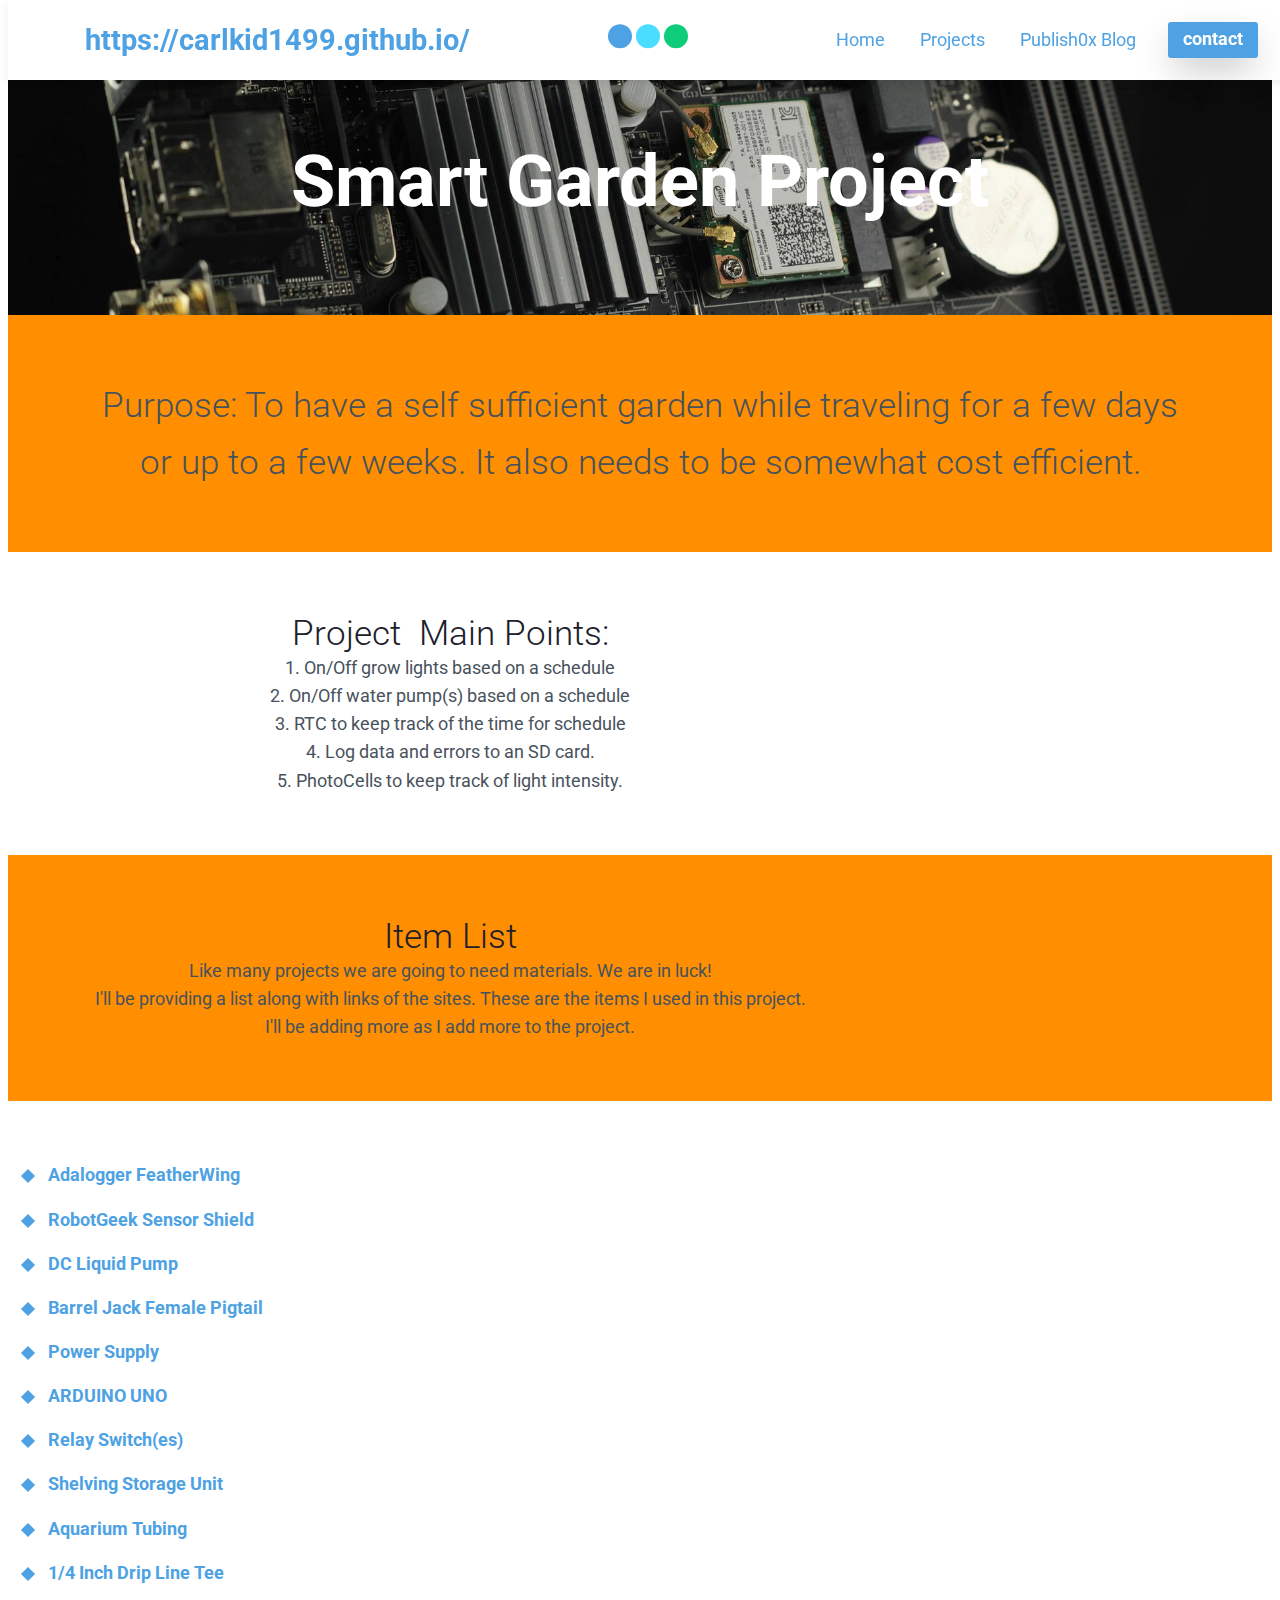
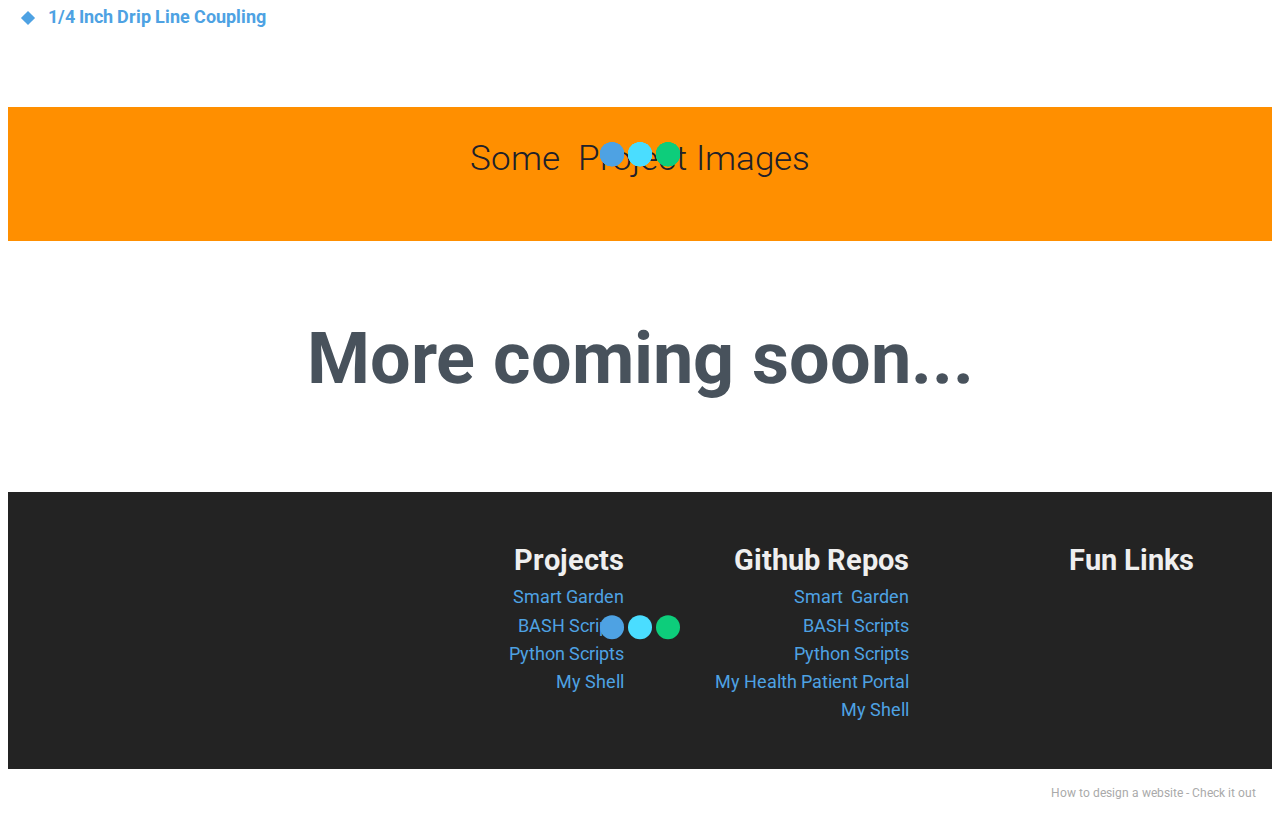
<file: Smart_Garden.html>
<!DOCTYPE html>
<html amp >
<head>
  <!-- Site made with Mobirise Website Builder v5.2.0, https://mobirise.com -->
  <meta charset="UTF-8">
  <meta http-equiv="X-UA-Compatible" content="IE=edge">
  <meta name="generator" content="Mobirise v5.2.0, mobirise.com">
  <meta name="viewport" content="width=device-width, initial-scale=1, minimum-scale=1">
  <link rel="shortcut icon" href="assets/images/mbr-90x90.png" type="image/x-icon">
  <meta name="description" content="What's a smart garden? Good question! Follow the link!">
  <meta name="amp-script-src" content="">
  
  <title>Smart Garden</title>
  
<link rel="canonical" href="https://carlkid1499.github.io/Smart_Garden.html">
 <style amp-boilerplate>body{-webkit-animation:-amp-start 8s steps(1,end) 0s 1 normal both;-moz-animation:-amp-start 8s steps(1,end) 0s 1 normal both;-ms-animation:-amp-start 8s steps(1,end) 0s 1 normal both;animation:-amp-start 8s steps(1,end) 0s 1 normal both}@-webkit-keyframes -amp-start{from{visibility:hidden}to{visibility:visible}}@-moz-keyframes -amp-start{from{visibility:hidden}to{visibility:visible}}@-ms-keyframes -amp-start{from{visibility:hidden}to{visibility:visible}}@-o-keyframes -amp-start{from{visibility:hidden}to{visibility:visible}}@keyframes -amp-start{from{visibility:hidden}to{visibility:visible}}</style>
<noscript><style amp-boilerplate>body{-webkit-animation:none;-moz-animation:none;-ms-animation:none;animation:none}</style></noscript>
<link href="https://fonts.googleapis.com/css?family=Roboto:100,100i,300,300i,400,400i,500,500i,700,700i,900,900i&display=swap" rel="stylesheet">
 
 <style amp-custom> 
div,span,h1,h2,h3,h4,h5,h6,p,blockquote,a,ol,ul,li,figcaption,textarea,input{font: inherit;}*{-webkit-box-sizing: border-box;box-sizing: border-box;outline: none;}*:focus{outline: none;}body{position: relative;font-style: normal;line-height: 1.6;color: #48525c;}section{background-color: #eeeeee;background-position: 50% 50%;background-repeat: no-repeat;background-size: cover;overflow: hidden;padding: 0;}h1,h2,h3,h4,h5,h6{margin: 0;padding: 0;}p,li,blockquote{letter-spacing: normal;line-height: 1.6;}ul,ol,blockquote,p{margin-bottom: 0;margin-top: 0;}a{cursor: pointer;}a,a:hover{text-decoration: none;}a.mbr-iconfont:hover{text-decoration: none;}h1,h2,h3,h4,h5,h6,.display-1,.display-2,.display-4,.display-5,.display-7{word-break: break-word;word-wrap: break-word;}b,strong{font-weight: bold;}blockquote{padding: 10px 0 10px 20px;position: relative;border-left: 3px solid;}input:-webkit-autofill,input:-webkit-autofill:hover,input:-webkit-autofill:focus,input:-webkit-autofill:active{-webkit-transition-delay: 9999s;transition-delay: 9999s;-webkit-transition-property: background-color,color;-o-transition-property: background-color,color;transition-property: background-color,color;}html,body{height: auto;min-height: 100vh;}.mbr-section-title{margin: 0;padding: 0;font-style: normal;line-height: 1.2;width: 100%;color: #20202a;}.mbr-section-subtitle{line-height: 1.2;width: 100%;color: #20202a;}.mbr-text{font-style: normal;line-height: 1.6;width: 100%;color: #48525c;font-weight: 400;}.mbr-white{color: #ffffff;}.mbr-black{color: #000000;}.align-left{text-align: left;}.align-left .list-item{justify-content: flex-start;}.align-center{text-align: center;}.align-center .list-item{justify-content: center;}.align-right{text-align: right;}.align-right .list-item{justify-content: flex-end;}@media (max-width: 767px){.align-left,.align-center,.align-right{text-align: center;}.align-left .list-item,.align-center .list-item,.align-right .list-item{justify-content: center;}}.mbr-light{font-weight: 300;}.mbr-regular{font-weight: 400;}.mbr-semibold{font-weight: 600;}.mbr-bold{font-weight: 700;}.icons-list a{margin: 0;}.icons-list a:last-child{margin: 0;}.mbr-figure{align-self: center;}.hidden{visibility: hidden;}.super-hide{display: none;}.inactive{-webkit-user-select: none;-moz-user-select: none;-ms-user-select: none;user-select: none;pointer-events: none;-webkit-user-drag: none;user-drag: none;}.mbr-overlay{position: absolute;bottom: 0;left: 0;right: 0;top: 0;z-index: 0;}.map-placeholder{display: none;}.google-map,.google-map iframe{position: relative;width: 100%;height: 400px;}amp-img{width: 100%;}amp-img img{max-height: 100%;max-width: 100%;}img.mbr-temp{width: 100%;}.rounded{border-radius: 50%;}.is-builder .nodisplay + img[async],.is-builder .nodisplay + img[decoding="async"],.is-builder amp-img > a + img[async],.is-builder amp-img > a + img[decoding="async"]{display: none;}html:not(.is-builder) amp-img > a{position: absolute;top: 0;bottom: 0;left: 0;right: 0;z-index: 1;}.is-builder .temp-amp-sizer{position: absolute;}.is-builder amp-youtube .temp-amp-sizer,.is-builder amp-vimeo .temp-amp-sizer{position: static;}.mobirise-spinner{position: absolute;top: 50%;left: 40%;margin-left: 10%;-webkit-transform: translate3d(-50%,-50%,0);z-index: 4;}.mobirise-spinner em{width: 24px;height: 24px;background: #3ac;border-radius: 100%;display: inline-block;-webkit-animation: slide 1s infinite;}.mobirise-spinner em:nth-child(1){-webkit-animation-delay: 0.1s;}.mobirise-spinner em:nth-child(2){-webkit-animation-delay: 0.2s;}.mobirise-spinner em:nth-child(3){-webkit-animation-delay: 0.3s;}@-moz-keyframes slide{0%{-webkit-transform: scale(1);}50%{opacity: 0.3;-webkit-transform: scale(2);}100%{-webkit-transform: scale(1);}}@-webkit-keyframes slide{0%{-webkit-transform: scale(1);}50%{opacity: 0.3;-webkit-transform: scale(2);}100%{-webkit-transform: scale(1);}}@-o-keyframes slide{0%{-webkit-transform: scale(1);}50%{opacity: 0.3;-webkit-transform: scale(2);}100%{-webkit-transform: scale(1);}}@keyframes slide{0%{-webkit-transform: scale(1);}50%{opacity: 0.3;-webkit-transform: scale(2);}100%{-webkit-transform: scale(1);}}.mobirise-loader .amp-active > div{display: none;}.iconfont-wrapper{display: inline-flex;}.mbr-flex{display: flex;}.flex-wrap{flex-wrap: wrap;}.mbr-jc-s{justify-content: flex-start;}.mbr-jc-c{justify-content: center;}.mbr-jc-e{justify-content: flex-end;}.mbr-row-reverse{flex-direction: row-reverse;}.mbr-column{flex-direction: column;}amp-img,img{height: 100%;width: 100%;}.hidden-slide{display: none;}.visible-slide{display: flex;}section,.container,.container-fluid{position: relative;word-wrap: break-word;}.mbr-fullscreen .mbr-overlay{min-height: 100vh;}.mbr-fullscreen{display: flex;align-items: center;height: 100vh;min-height: 100vh;padding: 3rem 0;}.container{padding: 0 1rem;width: 100%;margin-right: auto;margin-left: auto;}@media (max-width: 767px){.container{max-width: 540px;}} @media (min-width: 768px){.container{max-width: 720px;}} @media (min-width: 992px){.container{max-width: 960px;}} @media (min-width: 1200px){.container{max-width: 1140px;}}.container-fluid{width: 100%;padding: 0 1rem;}.btn{position: relative;font-weight: 700;margin: 0.4rem 0.9rem;border: 2px solid;font-style: normal;white-space: normal;transition: all 0.3s cubic-bezier(0.25,0.1,0.25,1);display: inline-flex;align-items: center;justify-content: center;word-break: break-word;line-height: 1.2rem;letter-spacing: normal;}.btn-form{padding: 1rem 2rem;}.btn-form:hover{cursor: pointer;}.btn{padding: 1rem 2rem;border-radius: 3px;}.btn-sm{padding: 0.4rem 0.8rem;border-radius: 3px;}.btn-md{padding: 1rem 2rem;border-radius: 3px;}.btn-lg{padding: 1.2rem 3.2rem;border-radius: 3px;}form .btn,form .mbr-section-btn{margin: 0;}.note-popover .btn:after{display: none;}.mbr-section-btn{margin: 0 -0.9rem;font-size: 0;}nav .mbr-section-btn{margin-left: 0rem;margin-right: 0rem;}.btn .mbr-iconfont,.btn.btn-md .mbr-iconfont{cursor: pointer;margin: 0 0.8rem 0 0;}.btn-sm .mbr-iconfont{margin: 0 0.5rem 0 0;}[type="submit"]{-webkit-appearance: none;}section.menu{min-height: 56px;overflow: visible;padding: 0;}.menu-container{display: flex;-webkit-box-pack: justify;-ms-flex-pack: justify;justify-content: space-between;align-items: center;min-height: 56px;}@media (max-width: 991px){.menu-container{max-width: 100%;padding: 0.5rem 1rem;}} @media (max-width: 767px){.menu-container{padding: 0.5rem 1rem;}}.navbar{z-index: 100;width: 100%;position: absolute;box-shadow: 0 2px 10px 0 rgba(0,0,0,0.07);}.navbar-fixed-top{position: fixed;top: 0;}.navbar-brand{display: flex;align-items: center;word-break: break-word;z-index: 1;}.navbar-logo{margin: 0 0.8rem 0 0;}@media (max-width: 767px){.navbar-logo amp-img{max-height: 35px;max-width: 35px;}}.navbar-caption-wrap{display: flex;}.navbar .navbar-collapse{display: flex;-ms-flex-preferred-size: auto;flex-basis: auto;align-items: center;justify-content: space-between;width: 100%;}@media (max-width: 991px){.navbar .navbar-collapse{display: none;position: absolute;top: 0;right: 0;height: 100vh;overflow-y: auto;padding: 70px 2rem 1rem;z-index: 1;}}@media (max-width: 991px){.navbar.opened .navbar-collapse.show,.navbar.opened .navbar-collapse.collapsing{display: block;}.is-builder .navbar-collapse{position: fixed;}}.navbar-nav{list-style-type: none;display: flex;flex-wrap: wrap;padding-left: 0;min-width: 10rem;}@media (max-width: 991px){.navbar-nav{flex-direction: column;}} .navbar-nav .mbr-iconfont{margin: 0 0.2rem 0 0;}.nav-item{word-break: break-all;}.nav-link{display: flex;align-items: center;justify-content: center;}.nav-link,.navbar-caption{transition: all 0.2s;letter-spacing: normal;}.nav-dropdown .dropdown-menu{min-width: 10rem;position: absolute;left: 0;padding: 10px 0;border-radius: 0 0 4px 4px;transition: opacity 0.2s cubic-bezier(0.25,0.1,0.25,1);}.nav-dropdown .dropdown-menu .dropdown-item{line-height: normal;display: flex;justify-content: center;align-items: center;padding: 0 15px;margin: 20px 0;white-space: nowrap;}.nav-dropdown .dropdown-menu .dropdown-item:active{background: none;}.nav-dropdown .dropdown-menu .dropdown{position: relative;}.dropdown-menu .dropdown:hover > .dropdown-menu{opacity: 1;pointer-events: all;}.nav-dropdown .dropdown-submenu{top: 0;left: 100%;margin: 0;}.nav-item.dropdown{position: relative;}.nav-item.dropdown .dropdown-menu{opacity: 0;pointer-events: none;}.nav-item.dropdown:hover > .dropdown-menu{opacity: 1;pointer-events: all;}.link.dropdown-toggle:after{content: "";margin-left: 0.25rem;border-top: 0.35em solid;border-right: 0.35em solid transparent;border-left: 0.35em solid transparent;border-bottom: 0;}.navbar .dropdown.open > .dropdown-menu{display: block;}@media (max-width: 991px){.is-builder .nav-dropdown .dropdown-menu{position: relative;}.nav-dropdown .dropdown-submenu{left: 0;}.nav-dropdown .dropdown-menu .dropdown-item{padding: 0;margin: 0 0 1rem 0;justify-content: center;}.nav-dropdown .dropdown-menu .dropdown-item:after{right: auto;}.navbar.opened .dropdown-menu{top: 0;}.dropdown-toggle[data-toggle="dropdown-submenu"]:after{content: "";margin-left: 0.25rem;border-top: 0.35em solid;border-right: 0.35em solid transparent;border-left: 0.35em solid transparent;border-bottom: 0;top: 55%;}}.navbar-buttons{display: flex;flex-wrap: wrap;align-items: center;justify-content: center;}@media (max-width: 991px){.navbar-buttons{flex-direction: column;}}.menu-social-list{display: flex;align-items: center;justify-content: center;flex-wrap: wrap;}.menu-social-list a{margin: 0 0.5rem;}.menu-social-list a span{font-size: 1.5rem;}button.navbar-toggler{position: relative;width: 31px;height: 20px;cursor: pointer;transition: all .2s;-ms-flex-item-align: center;-ms-grid-row-align: center;align-self: center;}.hamburger span{position: absolute;right: 0;width: 30px;height: 2px;border-right: 5px;}.hamburger span:nth-child(1){top: 0;transition: all .2s;}.hamburger span:nth-child(2){top: 8px;transition: all .15s;}.hamburger span:nth-child(3){top: 8px;transition: all .15s;}.hamburger span:nth-child(4){top: 16px;transition: all .2s;}nav.opened .navbar-toggler:not(.hide) .hamburger span:nth-child(4),nav.opened .navbar-toggler:not(.hide) .hamburger span:nth-child(1){top: 8px;width: 0;opacity: 0;right: 50%;transition: all .2s;}nav.opened .navbar-toggler:not(.hide) .hamburger span:nth-child(2){transform: rotate(-45deg);transition: all .25s;}nav.opened .navbar-toggler:not(.hide) .hamburger span:nth-child(3){transform: rotate(45deg);transition: all .25s;}.ampstart-btn.hamburger{position: relative;margin-left: auto;height: 20px;width: 30px;background: none;border: none;cursor: pointer;z-index: 1000;}@media (min-width: 992px){.nav-dropdown .dropdown-menu{box-shadow: 0 10px 25px 0 rgba(0,0,0,0.2);}.ampstart-btn,amp-sidebar{display: none;}.dropdown-menu .dropdown-toggle:after{content: "";border-bottom: 0.35em solid transparent;border-left: 0.35em solid;border-right: 0;border-top: 0.35em solid transparent;margin-left: 0.3rem;margin-top: -0.3077em;position: absolute;right: 1.1538em;top: 50%;}}.close-sidebar{width: 30px;height: 30px;position: relative;cursor: pointer;background-color: transparent;border: none;}.close-sidebar span{position: absolute;left: 0;width: 30px;height: 2px;border-right: 5px;top: 14px;}.close-sidebar span:nth-child(1){transform: rotate(-45deg);}.close-sidebar span:nth-child(2){transform: rotate(45deg);}.builder-sidebar{position: relative;height: 100vh;overflow-y: auto;min-width: 10rem;z-index: 1030;padding: 1rem 2rem;max-width: 20rem;}.builder-sidebar .dropdown:hover > .dropdown-menu{position: relative;text-align: center;}section.sidebar-open:before{content: '';position: fixed;top: 0;bottom: 0;right: 0;left: 0;background-color: rgba(0,0,0,0.2);z-index: 1040;}.is-builder section.horizontal-menu .ampstart-btn{display: none;}.is-builder section.horizontal-menu .dropdown-menu{z-index: auto;opacity: 1;pointer-events: auto;}.is-builder .menu{overflow: visible;}#sidebar{background-color: transparent;}.card-title{margin: 0;}.card{position: relative;background-color: transparent;border: none;border-radius: 0;width: 100%;padding: 0 1rem;}@media (max-width: 767px){.card:not(.last-child){padding-bottom: 30px;}} .card .card-img{width: auto;border-radius: 0;}.card .card-wrapper{height: 100%;}@media (max-width: 767px){.card .card-wrapper{flex-direction: column;}} .card img{height: 100%;-o-object-fit: cover;object-fit: cover;-o-object-position: center;object-position: center;}.card-inner,.items-list{display: flex;flex-direction: column;}.items-list{list-style-type: none;padding: 0;}.items-list .list-item{padding: 1rem 2rem;}.card-head{padding: 1.5rem 2rem;}.card-price-wrap{padding: 1rem 2rem;}.card-button{padding: 1rem;margin: 0;}.timeline-wrap{position: relative;}.timeline-wrap .iconBackground{position: absolute;left: 50%;width: 20px;height: 20px;line-height: 30px;text-align: center;border-radius: 50%;font-size: 30px;display: inline-block;background-color: #000000;top: 20px;margin: 0 0 0 -10px;}@media (max-width: 767px){.timeline-wrap .iconBackground{left: 0;}}.separline{position: relative;}@media (max-width: 767px){.separline:not(.last-child){padding-bottom: 2rem;}} .separline:before{position: absolute;content: "";width: 2px;background-color: #000000;left: calc(50% - 1px);height: calc(100% - 20px);top: 40px;}@media (max-width: 767px){.separline:before{left: 0;}}.gallery-img-wrap{position: relative;height: 100%;}.gallery-img-wrap:hover{cursor: pointer;}.gallery-img-wrap:hover .icon-wrap,.gallery-img-wrap:hover .caption-on-hover{opacity: 1;}.gallery-img-wrap:hover:after{opacity: .5;}.gallery-img-wrap amp-img{height: 100%;}.gallery-img-wrap:after{content: "";position: absolute;top: 0;bottom: 0;left: 0;right: 0;background: #000;opacity: 0;transition: opacity 0.2s;pointer-events: none;}.gallery-img-wrap .icon-wrap,.gallery-img-wrap .img-caption{z-index: 3;pointer-events: none;position: absolute;}.gallery-img-wrap .icon-wrap,.gallery-img-wrap .caption-on-hover{opacity: 0;transition: opacity 0.2s;}.gallery-img-wrap .icon-wrap{left: 50%;top: 50%;transform: translate(-50%,-50%);background-color: #fff;padding: .5rem;border-radius: 50%;}.gallery-img-wrap .amp-iconfont{color: #000;font-size: 1rem;width: 1rem;display: block;}.gallery-img-wrap .img-caption{left: 0;right: 0;}.gallery-img-wrap .img-caption.caption-top{top: 0;}.gallery-img-wrap .img-caption.caption-bottom{bottom: 0;}.gallery-img-wrap .img-caption:not(.caption-on-hover):after{content: "";position: absolute;top: 0;left: 0;right: 0;height: 100%;transition: opacity 0.2s;z-index: -1;pointer-events: none;}@media (max-width: 767px){.gallery-img-wrap:after,.gallery-img-wrap:hover:after,.gallery-img-wrap .icon-wrap{display: none;}.gallery-img-wrap .caption-on-hover{opacity: 1;}}.is-builder .gallery-img-wrap .icon-wrap,.is-builder .gallery-img-wrap .img-caption > *{pointer-events: all;}.amp-carousel-button,.dots-wrapper .dots span{transition: all 0.4s;cursor: pointer;outline: none;}.amp-carousel-button{width: 50px;height: 50px;border-radius: 50%;}.dots-wrapper .dots{display: inline-block;margin: 4px 8px;}.dots-wrapper .dots span{display: block;border-radius: 12px;height: 24px;width: 24px;background-color: #ffffff;border: 10px solid #cccccc;opacity: 0.5;}.dots-wrapper .dots span.current{width: 40px;}.dots-wrapper .dots span:hover,.dots-wrapper .dots span.current{opacity: 1;}.amp-carousel-button-next:after{right: 1rem;}.amp-carousel-button-prev:after{left: 1rem;}button.btn-img{cursor: pointer;}.is-builder .preview button.btn-img{opacity: 0.5;position: relative;pointer-events: none;}amp-image-lightbox,.lightbox{background: rgba(0,0,0,0.8);display: flex;flex-wrap: wrap;align-items: center;justify-content: center;width: 100%;height: 100%;overflow: auto;}amp-image-lightbox a.control,.lightbox a.control{position: absolute;cursor: default;top: 0;right: 0;}amp-image-lightbox .close,.lightbox .close{background: none;border: none;position: absolute;top: 16px;right: 16px;height: 32px;width: 32px;cursor: pointer;z-index: 1000;}amp-image-lightbox .close:before,amp-image-lightbox .close:after,.lightbox .close:before,.lightbox .close:after{position: absolute;top: 0;right: 16px;content: ' ';height: 32px;width: 2px;background-color: #fff;}amp-image-lightbox .close:before,.lightbox .close:before{transform: rotate(45deg);}amp-image-lightbox .close:after,.lightbox .close:after{transform: rotate(-45deg);}amp-image-lightbox .video-block,.lightbox .video-block{width: 100%;}div[submit-success] > *,div[submit-error] > *{padding: 15px;margin-bottom: 1rem;}.form-block{z-index: 1;background-color: transparent;padding: 0;position: relative;overflow: hidden;}.form-block .mbr-overlay{z-index: -1;}@media (max-width: 991px){.form-block{padding: 0;}}form input,form textarea,form select{padding: 1rem;line-height: 1.2rem;width: 100%;background: #ffffff;border-width: 2px;border-style: solid;border-color: #767676;border-radius: 3px;color: #000000;}form input[type="checkbox"],form input[type="radio"]{border: none;background: none;width: auto;}form .field{padding-bottom: 0.5rem;padding-top: 0.5rem;}form textarea.field-input{height: 200px;}form .fieldset{display: flex;justify-content: center;flex-wrap: wrap;align-items: center;}textarea[type="hidden"]{display: none;}.form-check{margin-bottom: 0;}.form-check-label{padding-left: 0;}.form-check-input{position: relative;margin: 4px;}.form-check-inline{display: inline-flex;align-items: center;padding-left: 0;margin-right: .75rem;}.mbr-row,.mbr-form-row{display: -webkit-box;display: -ms-flexbox;display: flex;-ms-flex-wrap: wrap;flex-wrap: wrap;margin-left: -1rem;margin-right: -1rem;}.mbr-form-row{margin-left: -0.5rem;margin-right: -0.5rem;}.mbr-form-row > [class*="mbr-col"]{padding-left: 0.5rem;padding-right: 0.5rem;}@media (max-width: 767px){.mbr-col,.mbr-col-auto{padding-right: 1rem;padding-left: 1rem;}.mbr-col-sm-12{-ms-flex: 0 0 100%;-webkit-box-flex: 0;flex: 0 0 100%;max-width: 100%;padding-right: 1rem;padding-left: 1rem;}}@media (min-width: 768px){.mbr-col,.mbr-col-auto{padding-right: 1rem;padding-left: 1rem;}.mbr-col-md-2{-ms-flex: 0 0 16.6666666667%;-webkit-box-flex: 0;flex: 0 0 16.6666666667%;max-width: 16.6666666667%;padding-right: 1rem;padding-left: 1rem;}.mbr-col-md-3{-ms-flex: 0 0 25%;-webkit-box-flex: 0;flex: 0 0 25%;max-width: 25%;padding-right: 1rem;padding-left: 1rem;}.mbr-col-md-4{-ms-flex: 0 0 33.3333333333%;-webkit-box-flex: 0;flex: 0 0 33.3333333333%;max-width: 33.3333333333%;padding-right: 1rem;padding-left: 1rem;}.mbr-col-md-5{-ms-flex: 0 0 41.6666666667%;-webkit-box-flex: 0;flex: 0 0 41.6666666667%;max-width: 41.6666666667%;padding-right: 1rem;padding-left: 1rem;}.mbr-col-md-6{-ms-flex: 0 0 50%;-webkit-box-flex: 0;flex: 0 0 50%;max-width: 50%;padding-right: 1rem;padding-left: 1rem;}.mbr-col-md-7{-ms-flex: 0 0 58.3333333333%;-webkit-box-flex: 0;flex: 0 0 58.3333333333%;max-width: 58.3333333333%;padding-right: 1rem;padding-left: 1rem;}.mbr-col-md-8{-ms-flex: 0 0 66.6666666667%;-webkit-box-flex: 0;flex: 0 0 66.6666666667%;max-width: 66.6666666667%;padding-right: 1rem;padding-left: 1rem;}.mbr-col-md-10{-ms-flex: 0 0 83.3333333333%;-webkit-box-flex: 0;flex: 0 0 83.3333333333%;max-width: 83.3333333333%;padding-right: 1rem;padding-left: 1rem;}.mbr-col-md-12{-ms-flex: 0 0 100%;-webkit-box-flex: 0;flex: 0 0 100%;max-width: 100%;padding-right: 1rem;padding-left: 1rem;}}.mbr-col{-ms-flex: 1 1 auto;-webkit-box-flex: 1;flex: 1 1 auto;max-width: 100%;}.mbr-col-auto{-ms-flex: 0 0 auto;flex: 0 0 auto;width: auto;}@media (min-width: 992px){.mbr-col,.mbr-col-auto{padding-right: 1rem;padding-left: 1rem;}.mbr-col-lg-2{-ms-flex: 0 0 16.6666666667%;-webkit-box-flex: 0;flex: 0 0 16.6666666667%;max-width: 16.6666666667%;padding-right: 1rem;padding-left: 1rem;}.mbr-col-lg-3{-ms-flex: 0 0 25%;-webkit-box-flex: 0;flex: 0 0 25%;max-width: 25%;padding-right: 1rem;padding-left: 1rem;}.mbr-col-lg-4{-ms-flex: 0 0 33.3333333333%;-webkit-box-flex: 0;flex: 0 0 33.3333333333%;max-width: 33.3333333333%;padding-right: 1rem;padding-left: 1rem;}.mbr-col-lg-5{-ms-flex: 0 0 41.6666666667%;-webkit-box-flex: 0;flex: 0 0 41.6666666667%;max-width: 41.6666666667%;padding-right: 1rem;padding-left: 1rem;}.mbr-col-lg-6{-ms-flex: 0 0 50%;-webkit-box-flex: 0;flex: 0 0 50%;max-width: 50%;padding-right: 1rem;padding-left: 1rem;}.mbr-col-lg-7{-ms-flex: 0 0 58.3333333333%;-webkit-box-flex: 0;flex: 0 0 58.3333333333%;max-width: 58.3333333333%;padding-right: 1rem;padding-left: 1rem;}.mbr-col-lg-8{-ms-flex: 0 0 66.6666666667%;-webkit-box-flex: 0;flex: 0 0 66.6666666667%;max-width: 66.6666666667%;padding-right: 1rem;padding-left: 1rem;}.mbr-col-lg-9{-ms-flex: 0 0 75%;-webkit-box-flex: 0;flex: 0 0 75%;max-width: 75%;padding-right: 1rem;padding-left: 1rem;}.mbr-col-lg-10{-ms-flex: 0 0 83.3333333333%;-webkit-box-flex: 0;flex: 0 0 83.3333333333%;max-width: 83.3333333333%;padding-right: 1rem;padding-left: 1rem;}.mbr-col-lg-12{-ms-flex: 0 0 100%;-webkit-box-flex: 0;flex: 0 0 100%;max-width: 100%;padding-right: 1rem;padding-left: 1rem;}}@media (min-width: 992px){.lg-pb{padding-bottom: 3rem;}}@media (max-width: 991px){.md-pb{padding-bottom: 3rem;}}.mbr-pt-1,.mbr-py-1{padding-top: 10px;}.mbr-pb-1,.mbr-py-1{padding-bottom: 10px;}.mbr-px-1{padding-left: 10px;padding-right: 10px;}.mbr-p-1{padding: 10px;}.mbr-pt-2,.mbr-py-2{padding-top: 1rem;}.mbr-pb-2,.mbr-py-2{padding-bottom: 1rem;}.mbr-px-2{padding-left: 1rem;padding-right: 1rem;}.mbr-p-2{padding: 1rem;}.mbr-pt-3,.mbr-py-3{padding-top: 25px;}.mbr-pb-3,.mbr-py-3{padding-bottom: 25px;}.mbr-px-3{padding-left: 25px;padding-right: 25px;}.mbr-p-3{padding: 25px;}.mbr-pt-4,.mbr-py-4{padding-top: 2rem;}.mbr-pb-4,.mbr-py-4{padding-bottom: 2rem;}.mbr-px-4{padding-left: 2rem;padding-right: 2rem;}.mbr-p-4{padding: 2rem;}.mbr-pt-5,.mbr-py-5{padding-top: 3rem;}.mbr-pb-5,.mbr-py-5{padding-bottom: 3rem;}.mbr-px-5{padding-left: 3rem;padding-right: 3rem;}.mbr-p-5{padding: 3rem;}@media (max-width: 991px){.mbr-py-4,.mbr-py-5{padding-top: 1rem;padding-bottom: 1rem;}.mbr-px-4,.mbr-px-5{padding-left: 1rem;padding-right: 1rem;}.mbr-p-3,.mbr-p-4,.mbr-p-5{padding: 1rem;}}.mbr-ml-auto{margin-left: auto;}.mbr-mr-auto{margin-right: auto;}.mbr-m-auto{margin: auto;}#scrollToTopMarker{position: absolute;width: 0px;height: 0px;top: 300px;}#scrollToTopButton{position: fixed;bottom: 25px;right: 25px;opacity: .4;z-index: 5000;font-size: 32px;height: 60px;width: 60px;border: none;border-radius: 3px;cursor: pointer;}#scrollToTopButton:focus{outline: none;}#scrollToTopButton a:before{content: '';position: absolute;height: 40%;top: 36%;width: 2px;left: calc(50% - 1px);}#scrollToTopButton a:after{content: '';position: absolute;border-top: 2px solid;border-right: 2px solid;width: 40%;height: 40%;left: calc(30% - 1px);bottom: 30%;transform: rotate(-45deg);}.is-builder #scrollToTopButton a:after{left: 30%;}a{font-style: normal;}@media (max-width: 767px){.mbr-section-btn,.mbr-section-title{text-align: center;}}@media (min-width: 992px){.mbr-col-lg-11{flex: 0 0 91.666%;max-width: 91.666%;padding-right: 1rem;padding-left: 1rem;}}
body{font-family: Roboto;}blockquote{border-color: #4ea2e3;}div[submit-success] > *{background: #0dcd7b;color: #000000;}div[submit-error] > *{background: #a0a0a0;color: #ffffff;}.display-1{font-family: 'Roboto',sans-serif;font-size: 4.5rem;}.display-2{font-family: 'Roboto',sans-serif;font-size: 2.2rem;}.display-4{font-family: 'Roboto',sans-serif;font-size: 0.9rem;}.display-5{font-family: 'Roboto',sans-serif;font-size: 1.8rem;}.display-7{font-family: 'Roboto',sans-serif;font-size: 1.1rem;}.display-1 .mbr-iconfont-btn{font-size: 4.5rem;width: 4.5rem;}.display-2 .mbr-iconfont-btn{font-size: 2.2rem;width: 2.2rem;}.display-4 .mbr-iconfont-btn{font-size: 0.9rem;width: 0.9rem;}.display-5 .mbr-iconfont-btn{font-size: 1.8rem;width: 1.8rem;}.display-7 .mbr-iconfont-btn{font-size: 1.1rem;width: 1.1rem;}@media (max-width: 768px){.display-1{font-size: 3.6rem;font-size: calc( 2.225rem + (4.5 - 2.225) * ((100vw - 20rem) / (48 - 20)));line-height: calc( 1.4 * (2.225rem + (4.5 - 2.225) * ((100vw - 20rem) / (48 - 20))));}.display-2{font-size: 1.76rem;font-size: calc( 1.42rem + (2.2 - 1.42) * ((100vw - 20rem) / (48 - 20)));line-height: calc( 1.4 * (1.42rem + (2.2 - 1.42) * ((100vw - 20rem) / (48 - 20))));}.display-4{font-size: 0.72rem;font-size: calc( 0.965rem + (0.9 - 0.965) * ((100vw - 20rem) / (48 - 20)));line-height: calc( 1.4 * (0.965rem + (0.9 - 0.965) * ((100vw - 20rem) / (48 - 20))));}.display-5{font-size: 1.44rem;font-size: calc( 1.28rem + (1.8 - 1.28) * ((100vw - 20rem) / (48 - 20)));line-height: calc( 1.4 * (1.28rem + (1.8 - 1.28) * ((100vw - 20rem) / (48 - 20))));}.display-7{font-size: 0.88rem;font-size: calc( 1.0350000000000001rem + (1.1 - 1.0350000000000001) * ((100vw - 20rem) / (48 - 20)));line-height: calc( 1.4 * (1.0350000000000001rem + (1.1 - 1.0350000000000001) * ((100vw - 20rem) / (48 - 20))));}}.bg-primary{background-color: #4ea2e3;}.bg-success{background-color: #0dcd7b;}.bg-info{background-color: #8282e7;}.bg-warning{background-color: #767676;}.bg-danger{background-color: #a0a0a0;}.btn-primary,.btn-primary:active,.btn-primary.active{background-color: #4ea2e3;border-color: #4ea2e3;color: #ffffff;}.btn-primary:hover,.btn-primary:focus,.btn-primary.focus{color: #ffffff;background-color: #1f7dc5;border-color: #1f7dc5;}.btn-primary.disabled,.btn-primary:disabled{color: #ffffff;background-color: #1f7dc5;border-color: #1f7dc5;}.btn-secondary,.btn-secondary:active,.btn-secondary.active{background-color: #4addff;border-color: #4addff;color: #003c4a;}.btn-secondary:hover,.btn-secondary:focus,.btn-secondary.focus{color: #003c4a;background-color: #00cdfd;border-color: #00cdfd;}.btn-secondary.disabled,.btn-secondary:disabled{color: #003c4a;background-color: #00cdfd;border-color: #00cdfd;}.btn-info,.btn-info:active,.btn-info.active{background-color: #8282e7;border-color: #8282e7;color: #ffffff;}.btn-info:hover,.btn-info:focus,.btn-info.focus{color: #ffffff;background-color: #4242db;border-color: #4242db;}.btn-info.disabled,.btn-info:disabled{color: #ffffff;background-color: #4242db;border-color: #4242db;}.btn-success,.btn-success:active,.btn-success.active{background-color: #0dcd7b;border-color: #0dcd7b;color: #ffffff;}.btn-success:hover,.btn-success:focus,.btn-success.focus{color: #ffffff;background-color: #088550;border-color: #088550;}.btn-success.disabled,.btn-success:disabled{color: #ffffff;background-color: #088550;border-color: #088550;}.btn-warning,.btn-warning:active,.btn-warning.active{background-color: #767676;border-color: #767676;color: #ffffff;}.btn-warning:hover,.btn-warning:focus,.btn-warning.focus{color: #ffffff;background-color: #505050;border-color: #505050;}.btn-warning.disabled,.btn-warning:disabled{color: #ffffff;background-color: #505050;border-color: #505050;}.btn-danger,.btn-danger:active,.btn-danger.active{background-color: #a0a0a0;border-color: #a0a0a0;color: #ffffff;}.btn-danger:hover,.btn-danger:focus,.btn-danger.focus{color: #ffffff;background-color: #7a7a7a;border-color: #7a7a7a;}.btn-danger.disabled,.btn-danger:disabled{color: #ffffff;background-color: #7a7a7a;border-color: #7a7a7a;}.btn-black,.btn-black:active,.btn-black.active{background-color: #333333;border-color: #333333;color: #ffffff;}.btn-black:hover,.btn-black:focus,.btn-black.focus{color: #ffffff;background-color: #0d0d0d;border-color: #0d0d0d;}.btn-black.disabled,.btn-black:disabled{color: #ffffff;background-color: #0d0d0d;border-color: #0d0d0d;}.btn-white,.btn-white:active,.btn-white.active{background-color: #ffffff;border-color: #ffffff;color: #808080;}.btn-white:hover,.btn-white:focus,.btn-white.focus{color: #808080;background-color: #d9d9d9;border-color: #d9d9d9;}.btn-white.disabled,.btn-white:disabled{color: #808080;background-color: #d9d9d9;border-color: #d9d9d9;}.btn-white,.btn-white:active,.btn-white.active{color: #333333;}.btn-white:hover,.btn-white:focus,.btn-white.focus{color: #333333;}.btn-white.disabled,.btn-white:disabled{color: #333333;}.btn-primary-outline,.btn-primary-outline:active,.btn-primary-outline.active{background: none;border-color: #1c6faf;color: #1c6faf;}.btn-primary-outline:hover,.btn-primary-outline:focus,.btn-primary-outline.focus{color: #ffffff;background-color: #4ea2e3;border-color: #4ea2e3;}.btn-primary-outline.disabled,.btn-primary-outline:disabled{color: #ffffff;background-color: #4ea2e3;border-color: #4ea2e3;}.btn-secondary-outline,.btn-secondary-outline:active,.btn-secondary-outline.active{background: none;border-color: #00b8e3;color: #00b8e3;}.btn-secondary-outline:hover,.btn-secondary-outline:focus,.btn-secondary-outline.focus{color: #003c4a;background-color: #4addff;border-color: #4addff;}.btn-secondary-outline.disabled,.btn-secondary-outline:disabled{color: #003c4a;background-color: #4addff;border-color: #4addff;}.btn-info-outline,.btn-info-outline:active,.btn-info-outline.active{background: none;border-color: #2c2cd7;color: #2c2cd7;}.btn-info-outline:hover,.btn-info-outline:focus,.btn-info-outline.focus{color: #ffffff;background-color: #8282e7;border-color: #8282e7;}.btn-info-outline.disabled,.btn-info-outline:disabled{color: #ffffff;background-color: #8282e7;border-color: #8282e7;}.btn-success-outline,.btn-success-outline:active,.btn-success-outline.active{background: none;border-color: #076d41;color: #076d41;}.btn-success-outline:hover,.btn-success-outline:focus,.btn-success-outline.focus{color: #ffffff;background-color: #0dcd7b;border-color: #0dcd7b;}.btn-success-outline.disabled,.btn-success-outline:disabled{color: #ffffff;background-color: #0dcd7b;border-color: #0dcd7b;}.btn-warning-outline,.btn-warning-outline:active,.btn-warning-outline.active{background: none;border-color: #434343;color: #434343;}.btn-warning-outline:hover,.btn-warning-outline:focus,.btn-warning-outline.focus{color: #ffffff;background-color: #767676;border-color: #767676;}.btn-warning-outline.disabled,.btn-warning-outline:disabled{color: #ffffff;background-color: #767676;border-color: #767676;}.btn-danger-outline,.btn-danger-outline:active,.btn-danger-outline.active{background: none;border-color: #6d6d6d;color: #6d6d6d;}.btn-danger-outline:hover,.btn-danger-outline:focus,.btn-danger-outline.focus{color: #ffffff;background-color: #a0a0a0;border-color: #a0a0a0;}.btn-danger-outline.disabled,.btn-danger-outline:disabled{color: #ffffff;background-color: #a0a0a0;border-color: #a0a0a0;}.btn-black-outline,.btn-black-outline:active,.btn-black-outline.active{background: none;border-color: #000000;color: #000000;}.btn-black-outline:hover,.btn-black-outline:focus,.btn-black-outline.focus{color: #ffffff;background-color: #333333;border-color: #333333;}.btn-black-outline.disabled,.btn-black-outline:disabled{color: #ffffff;background-color: #333333;border-color: #333333;}.btn-white-outline,.btn-white-outline:active,.btn-white-outline.active{background: none;border-color: #ffffff;color: #ffffff;}.btn-white-outline:hover,.btn-white-outline:focus,.btn-white-outline.focus{color: #333333;background-color: #ffffff;border-color: #ffffff;}.text-primary{color: #4ea2e3;}.text-secondary{color: #4addff;}.text-success{color: #0dcd7b;}.text-info{color: #8282e7;}.text-warning{color: #767676;}.text-danger{color: #a0a0a0;}.text-white{color: #ffffff;}.text-black{color: #000000;}a.text-primary:hover,a.text-primary:focus{color: #1c6faf;}a.text-secondary:hover,a.text-secondary:focus{color: #00b8e3;}a.text-success:hover,a.text-success:focus{color: #076d41;}a.text-info:hover,a.text-info:focus{color: #2c2cd7;}a.text-warning:hover,a.text-warning:focus{color: #434343;}a.text-danger:hover,a.text-danger:focus{color: #6d6d6d;}a.text-white:hover,a.text-white:focus{color: #cccccc;}a.text-black:hover,a.text-black:focus{color: #4d4d4d;}.alert-success{background-color: #0dcd7b;}.alert-info{background-color: #8282e7;}.alert-warning{background-color: #767676;}.alert-danger{background-color: #a0a0a0;}a,a:hover{color: #4ea2e3;}.mbr-plan-header.bg-primary .mbr-plan-subtitle,.mbr-plan-header.bg-primary .mbr-plan-price-desc{color: #feffff;}.mbr-plan-header.bg-success .mbr-plan-subtitle,.mbr-plan-header.bg-success .mbr-plan-price-desc{color: #acfad9;}.mbr-plan-header.bg-info .mbr-plan-subtitle,.mbr-plan-header.bg-info .mbr-plan-price-desc{color: #ffffff;}.mbr-plan-header.bg-warning .mbr-plan-subtitle,.mbr-plan-header.bg-warning .mbr-plan-price-desc{color: #b6b6b6;}.mbr-plan-header.bg-danger .mbr-plan-subtitle,.mbr-plan-header.bg-danger .mbr-plan-price-desc{color: #e0e0e0;}.mobirise-spinner em:nth-child(1){background: #4ea2e3;}.mobirise-spinner em:nth-child(2){background: #4addff;}.mobirise-spinner em:nth-child(3){background: #0dcd7b;}#scrollToTopMarker{display: none;}#scrollToTopButton{background-color: #4ea2e3;}#scrollToTopButton a:before{background: #ffffff;}#scrollToTopButton a:after{border-top-color: #ffffff;border-right-color: #ffffff;}.btn:not(.btn-form){box-shadow: 0 15px 35px -5px rgba(0,0,0,0.25);}.btn:not(.btn-form):hover,.btn:not(.btn-form):focus,.btn:not(.btn-form).focus{transform: translateY(-0.125rem);box-shadow: 0 25px 20px -15px rgba(0,0,0,0.15);}.amp-carousel-button{box-shadow: 0 10px 15px 0 rgba(0,0,0,0.4);background-color: #f3f3f3;}.amp-carousel-button:hover{background-color: #fff;box-shadow: 0 20px 30px 0 rgba(0,0,0,0.2);}.amp-carousel-button-next{background-image: url("data:image/svg+xml;charset=utf-8,%3Csvg xmlns='http://www.w3.org/2000/svg' width='18' height='18' fill='%23005AF0' %3E%3Cpath d='M9 3L7.94 4.06l4.19 4.19H3v1.5h9.13l-4.19 4.19L9 15l6-6z'/%3E%3C/svg%3E");}.amp-carousel-button-prev{background-image: url("data:image/svg+xml;charset=utf-8,%3Csvg xmlns='http://www.w3.org/2000/svg' width='18' height='18' fill='%23005AF0'%3E%3Cpath d='M15 8.25H5.87l4.19-4.19L9 3 3 9l6 6 1.06-1.06-4.19-4.19H15v-1.5z'/%3E%3C/svg%3E");}.cid-rIeeWfj1qh{min-height: 80px;}.cid-rIeeWfj1qh .brand-name{color: #4ea2e3;margin: 0;}.cid-rIeeWfj1qh .nav-item:focus,.cid-rIeeWfj1qh .nav-link:focus{outline: none;}.cid-rIeeWfj1qh .navbar-nav{list-style-type: none;display: flex;-webkit-flex-direction: row;flex-direction: row;padding-left: 0;}.cid-rIeeWfj1qh .navbar-nav .nav-link{margin: .667em 1em;font-weight: normal;}@media (min-width: 992px){.cid-rIeeWfj1qh .dropdown-menu .dropdown-toggle:after{content: '';border-bottom: 0.35em solid transparent;border-left: 0.35em solid;border-right: 0;border-top: 0.35em solid transparent;margin-left: 0.3rem;margin-top: -0.3077em;position: absolute;right: 1.1538em;top: 50%;}}@media (max-width: 991px){.cid-rIeeWfj1qh ul.navbar-nav{-webkit-flex-direction: column;flex-direction: column;}.cid-rIeeWfj1qh ul.navbar-nav li{margin: auto;}.cid-rIeeWfj1qh .dropdown-toggle[data-toggle="dropdown-submenu"]:after{content: '';margin-left: .25rem;border-top: 0.35em solid;border-right: 0.35em solid transparent;border-left: 0.35em solid transparent;border-bottom: 0;top: 55%;}.cid-rIeeWfj1qh .nav-dropdown .dropdown-menu .dropdown-item{-webkit-justify-content: center;justify-content: center;display: flex;-webkit-align-items: center;align-items: center;}}.cid-rIeeWfj1qh .nav-dropdown .dropdown-menu{border-radius: 0;border: 0;left: 0;margin: 0;min-width: 10rem;padding-bottom: 1.25rem;padding-top: 1.25rem;position: absolute;}.cid-rIeeWfj1qh .nav-dropdown .dropdown-menu .dropdown-item{font-weight: 400;line-height: 2;display: flex;-webkit-align-items: center;align-items: center;width: 100%;padding: .25rem 1.5rem;clear: both;text-align: inherit;white-space: nowrap;background: 0 0;border: 0;}.cid-rIeeWfj1qh .nav-dropdown .dropdown-menu .dropdown{position: relative;}.cid-rIeeWfj1qh .nav-item.dropdown{position: relative;}.cid-rIeeWfj1qh .nav-item.dropdown .dropdown-menu{z-index: -1;opacity: 0;pointer-events: none;}.cid-rIeeWfj1qh .nav-item.dropdown:hover > .dropdown-menu{z-index: 1;opacity: 1;pointer-events: all;}.cid-rIeeWfj1qh .dropdown-menu .dropdown:hover > .dropdown-menu{z-index: 1;opacity: 1;pointer-events: all;}.cid-rIeeWfj1qh .link.dropdown-toggle:after{content: '';margin-left: .25rem;border-top: 0.35em solid;border-right: 0.35em solid transparent;border-left: 0.35em solid transparent;border-bottom: 0;}.cid-rIeeWfj1qh .nav-dropdown .dropdown-submenu{top: 0;}.cid-rIeeWfj1qh .navbar{z-index: 100;display: flex;-webkit-flex-direction: row;flex-direction: row;width: 100%;min-height: 80px;transition: all .3s;background: #ffffff;}.cid-rIeeWfj1qh .navbar .navbar-logo{margin-right: .8rem;}.cid-rIeeWfj1qh .navbar .navbar-logo img{height: auto;}.cid-rIeeWfj1qh .navbar.navbar-short{background: #ffffff;}.cid-rIeeWfj1qh .navbar.navbar-short .brand{padding: 0;}.cid-rIeeWfj1qh .navbar.opened{transition: all .3s;background: #ffffff;}.cid-rIeeWfj1qh .navbar .dropdown-item{padding: .25rem 1.5rem;}.cid-rIeeWfj1qh .navbar .navbar-collapse{display: flex;-webkit-justify-content: flex-end;justify-content: flex-end;z-index: 1;-webkit-flex-basis: 100%;flex-basis: 100%;-webkit-align-items: center;align-items: center;}@media (max-width: 991px){.cid-rIeeWfj1qh .navbar .navbar-collapse{display: none;position: absolute;top: 0;right: 0;min-height: 100vh;background: #ffffff;padding: 1rem 2rem 1rem 2rem;}.cid-rIeeWfj1qh .navbar.opened .navbar-collapse.show,.cid-rIeeWfj1qh .navbar.opened .navbar-collapse.collapsing{display: block;}.cid-rIeeWfj1qh .navbar.opened .dropdown-menu{top: 0;}.cid-rIeeWfj1qh .navbar .dropdown-menu{position: relative;background: transparent;}.cid-rIeeWfj1qh .navbar .dropdown-menu .dropdown-submenu{left: 0;}.cid-rIeeWfj1qh .navbar .dropdown-menu .dropdown-item:after{right: auto;}.cid-rIeeWfj1qh .navbar .dropdown-menu .dropdown-item{padding: .25rem 1.5rem;text-align: center;margin: 0;}.cid-rIeeWfj1qh .navbar .brand{-webkit-flex-shrink: initial;flex-shrink: initial;word-break: break-word;}}.cid-rIeeWfj1qh .brand{display: flex;-webkit-flex-shrink: 0;flex-shrink: 0;-webkit-align-items: center;align-items: center;margin-right: 0;padding: 0;transition: all .3s;word-break: break-word;z-index: 1;}.cid-rIeeWfj1qh .brand .navbar-caption{line-height: inherit;font-weight: normal;}.cid-rIeeWfj1qh .brand .navbar-logo a{outline: none;}.cid-rIeeWfj1qh .brand .navbar-caption-wrap{display: flex;}.cid-rIeeWfj1qh .dropdown-item.active,.cid-rIeeWfj1qh .dropdown-item:active{background-color: transparent;}.cid-rIeeWfj1qh .navbar-expand-lg .navbar-nav .nav-link{padding: 0;}.cid-rIeeWfj1qh .navbar.navbar-expand-lg .dropdown .dropdown-menu{background: #ffffff;}.cid-rIeeWfj1qh .navbar.navbar-expand-lg .dropdown .dropdown-menu .dropdown-submenu{margin: 0;left: 100%;}.cid-rIeeWfj1qh .navbar .dropdown.open > .dropdown-menu{display: block;}.cid-rIeeWfj1qh ul.navbar-nav{-webkit-flex-wrap: wrap;flex-wrap: wrap;}.cid-rIeeWfj1qh .navbar-buttons{text-align: center;}.cid-rIeeWfj1qh button.navbar-toggler{display: none;outline: none;width: 31px;height: 20px;cursor: pointer;transition: all .2s;position: relative;-webkit-align-self: center;align-self: center;}.cid-rIeeWfj1qh button.navbar-toggler .hamburger span{position: absolute;right: 0;width: 30px;height: 2px;border-right: 5px;background-color: #4ea2e3;}.cid-rIeeWfj1qh button.navbar-toggler .hamburger span:nth-child(1){top: 0;transition: all .2s;}.cid-rIeeWfj1qh button.navbar-toggler .hamburger span:nth-child(2){top: 8px;transition: all .15s;}.cid-rIeeWfj1qh button.navbar-toggler .hamburger span:nth-child(3){top: 8px;transition: all .15s;}.cid-rIeeWfj1qh button.navbar-toggler .hamburger span:nth-child(4){top: 16px;transition: all .2s;}.cid-rIeeWfj1qh nav.opened .navbar-toggler:not(.hide) .hamburger span:nth-child(1){top: 8px;width: 0;opacity: 0;right: 50%;transition: all .2s;}.cid-rIeeWfj1qh nav.opened .navbar-toggler:not(.hide) .hamburger span:nth-child(2){-webkit-transform: rotate(45deg);transform: rotate(45deg);transition: all .25s;}.cid-rIeeWfj1qh nav.opened .navbar-toggler:not(.hide) .hamburger span:nth-child(3){-webkit-transform: rotate(-45deg);transform: rotate(-45deg);transition: all .25s;}.cid-rIeeWfj1qh nav.opened .navbar-toggler:not(.hide) .hamburger span:nth-child(4){top: 8px;width: 0;opacity: 0;right: 50%;transition: all .2s;}.cid-rIeeWfj1qh .navbar-dropdown{padding: .5rem 1rem;position: fixed;}.cid-rIeeWfj1qh a.nav-link{display: flex;-webkit-align-items: center;align-items: center;-webkit-justify-content: center;justify-content: center;}.cid-rIeeWfj1qh .nav-link .mbr-iconfont,.cid-rIeeWfj1qh .dropdown-item .mbr-iconfont{margin-right: .2rem;}.cid-rIeeWfj1qh .ampstart-btn{display: flex;-webkit-align-self: center;align-self: center;}@media (min-width: 992px){.cid-rIeeWfj1qh .ampstart-btn{display: none;}}.cid-rIeeWfj1qh .ampstart-btn.hamburger{position: relative;right: 20px;margin-left: auto;width: 30px;height: 20px;background: none;border: none;cursor: pointer;z-index: 1000;}.cid-rIeeWfj1qh .ampstart-btn.hamburger:focus{outline: none;}.cid-rIeeWfj1qh .ampstart-btn.hamburger span{position: absolute;right: 0;width: 30px;height: 2px;border-right: 5px;background-color: #4ea2e3;}.cid-rIeeWfj1qh .ampstart-btn.hamburger span:nth-child(1){top: 0;transition: all .2s;}.cid-rIeeWfj1qh .ampstart-btn.hamburger span:nth-child(2){top: 8px;transition: all .15s;}.cid-rIeeWfj1qh .ampstart-btn.hamburger span:nth-child(3){top: 8px;transition: all .15s;}.cid-rIeeWfj1qh .ampstart-btn.hamburger span:nth-child(4){top: 16px;transition: all .2s;}.cid-rIeeWfj1qh amp-sidebar{min-width: 260px;z-index: 1050;background-color: #ffffff;}.cid-rIeeWfj1qh amp-sidebar.open:after{content: '';position: absolute;top: 0;left: 0;bottom: 0;right: 0;background-color: red;}.cid-rIeeWfj1qh .open{transform: translateX(0%);display: block;-webkit-transform: translateX(0%);}.cid-rIeeWfj1qh .builder-sidebar{background-color: #ffffff;position: relative;min-height: 100vh;z-index: 1030;padding: 1rem 2rem;max-width: 20rem;}.cid-rIeeWfj1qh .builder-sidebar .dropdown{position: relative;}.cid-rIeeWfj1qh .builder-sidebar .dropdown:hover > .dropdown-menu{position: relative;text-align: center;}.cid-rIeeWfj1qh .sidebar{padding: 1rem 0;margin: 0;}.cid-rIeeWfj1qh .sidebar > li{list-style: none;display: flex;-webkit-flex-direction: column;flex-direction: column;}.cid-rIeeWfj1qh .sidebar a{display: block;text-decoration: none;margin-bottom: 10px;}.cid-rIeeWfj1qh .close-sidebar{width: 30px;height: 30px;position: relative;cursor: pointer;background-color: transparent;border: none;}.cid-rIeeWfj1qh .close-sidebar:focus{outline: 2px auto #4ea2e3;}.cid-rIeeWfj1qh .close-sidebar span{position: absolute;left: 0;top: 14px;width: 30px;height: 2px;border-right: 5px;background-color: #4ea2e3;}.cid-rIeeWfj1qh .close-sidebar span:nth-child(1){-webkit-transform: rotate(45deg);transform: rotate(45deg);}.cid-rIeeWfj1qh .close-sidebar span:nth-child(2){-webkit-transform: rotate(-45deg);transform: rotate(-45deg);}.cid-rIeeWfj1qh amp-img{margin-right: 1rem;display: flex;-webkit-align-items: center;align-items: center;height: 45px;width: 45px;}@media (max-width: 767px){.cid-rIeeWfj1qh amp-img{max-height: 35px;max-width: 35px;}}.cid-rIema5WpFX{padding-top: 60px;padding-bottom: 60px;background-image: url("assets/images/mbr-1-1920x1280.jpg");}.cid-rIema5WpFX .mbr-title{padding-bottom: 1rem;color: #ffffff;}.cid-rIema5WpFX .mbr-section-btn{padding-top: 1.5rem;}.cid-rIembLsapu{padding-top: 30px;padding-bottom: 30px;background-color: #ff8f00;}.cid-rIembLsapu .mbr-text{padding: 2rem 0;}.cid-rIeoUbsIuk{padding-top: 60px;padding-bottom: 60px;background-color: #ffffff;}.cid-rIeoUbsIuk .mbr-text{margin-bottom: 0;text-align: center;}.cid-rIeoUbsIuk .mbr-section-title{margin: 0;text-align: center;}.cid-rIepw37JD6{padding-top: 60px;padding-bottom: 60px;background-color: #ff8f00;}.cid-rIepw37JD6 .mbr-text{margin-bottom: 0;text-align: center;}.cid-rIepw37JD6 .mbr-section-title{margin: 0;text-align: center;}.cid-rIepFpdZbN{padding-top: 60px;padding-bottom: 0px;background-color: #ffffff;}.cid-rIepFpdZbN .counter-container ul{margin-bottom: 0;}.cid-rIepFpdZbN .counter-container ul li{color: inherit;padding-bottom: 1rem;list-style: none;}.cid-rIepFpdZbN .counter-container ul li:before{box-sizing: inherit;position: absolute;left: 0px;padding-top: 3px;content: '';display: inline-block;text-align: center;margin: 10px 15px;line-height: 20px;transition: all .2s;color: #ffffff;background: #4ea2e3;width: 10px;height: 10px;border-radius: 50%;border-radius: 0;-webkit-transform: rotate(45deg);transform: rotate(45deg);}.cid-rIeqbuxtvk{padding-top: 0px;padding-bottom: 0px;background-color: #ffffff;}.cid-rIeqbuxtvk .counter-container ul{margin-bottom: 0;}.cid-rIeqbuxtvk .counter-container ul li{color: inherit;padding-bottom: 1rem;list-style: none;}.cid-rIeqbuxtvk .counter-container ul li:before{box-sizing: inherit;position: absolute;left: 0px;padding-top: 3px;content: '';display: inline-block;text-align: center;margin: 10px 15px;line-height: 20px;transition: all .2s;color: #ffffff;background: #4ea2e3;width: 10px;height: 10px;border-radius: 50%;border-radius: 0;-webkit-transform: rotate(45deg);transform: rotate(45deg);}.cid-rIeqjX9o0P{padding-top: 0px;padding-bottom: 0px;background-color: #ffffff;}.cid-rIeqjX9o0P .counter-container ul{margin-bottom: 0;}.cid-rIeqjX9o0P .counter-container ul li{color: inherit;padding-bottom: 1rem;list-style: none;}.cid-rIeqjX9o0P .counter-container ul li:before{box-sizing: inherit;position: absolute;left: 0px;padding-top: 3px;content: '';display: inline-block;text-align: center;margin: 10px 15px;line-height: 20px;transition: all .2s;color: #ffffff;background: #4ea2e3;width: 10px;height: 10px;border-radius: 50%;border-radius: 0;-webkit-transform: rotate(45deg);transform: rotate(45deg);}.cid-rIeqJoybrO{padding-top: 0px;padding-bottom: 60px;background-color: #ffffff;}.cid-rIeqJoybrO .counter-container ul{margin-bottom: 0;}.cid-rIeqJoybrO .counter-container ul li{color: inherit;padding-bottom: 1rem;list-style: none;}.cid-rIeqJoybrO .counter-container ul li:before{box-sizing: inherit;position: absolute;left: 0px;padding-top: 3px;content: '';display: inline-block;text-align: center;margin: 10px 15px;line-height: 20px;transition: all .2s;color: #ffffff;background: #4ea2e3;width: 10px;height: 10px;border-radius: 50%;border-radius: 0;-webkit-transform: rotate(45deg);transform: rotate(45deg);}.cid-rIesgxqFnc{padding-top: 30px;padding-bottom: 30px;background-color: #ff8f00;}.cid-rIesgxqFnc .slider-box{margin-top: 2rem;}.cid-rIesgxqFnc .amp-carousel-button{width: 50px;height: 50px;border-radius: 50%;}.cid-rIesgxqFnc amp-img,.cid-rIesgxqFnc img{width: 100%;height: 100%;}.cid-rIesgxqFnc .carousel-img{width: 100%;}@media (max-width: 767px){.cid-rIesgxqFnc .carousel-img{margin: 0;}.cid-rIesgxqFnc .amp-carousel-button{display: none;}}.cid-rIesSLfa28{padding-top: 60px;padding-bottom: 60px;background-color: #ffffff;}.cid-rIesSLfa28 .mbr-title{padding-bottom: 1rem;}.cid-rIesSLfa28 .mbr-section-btn{padding-top: 1.5rem;}.cid-rIeffAk5ZM{padding-top: 45px;padding-bottom: 45px;background-color: #232323;}.cid-rIeffAk5ZM amp-img{text-align: center;}.cid-rIeffAk5ZM .items-col .item{margin: 0;}.cid-rIeffAk5ZM .item,.cid-rIeffAk5ZM .group-title{color: #efefef;padding-top: 0;}@media (max-width: 767px){.cid-rIeffAk5ZM .items-col{text-align: center;margin: 2rem 0;}}.cid-rIeffAk5ZM .item,.cid-rIeffAk5ZM .items{text-align: right;}
.engine{position: absolute;text-indent: -2400px;text-align: center;padding: 0;top: 0;left: -2400px;}[class*="-iconfont"]{display: inline-flex;}</style>
 
  <script async  src="https://cdn.ampproject.org/v0.js"></script>
  <script async custom-element="amp-analytics" src="https://cdn.ampproject.org/v0/amp-analytics-0.1.js"></script>
  <script async custom-element="amp-sidebar" src="https://cdn.ampproject.org/v0/amp-sidebar-0.1.js"></script>
  <script async custom-element="amp-carousel" src="https://cdn.ampproject.org/v0/amp-carousel-0.1.js"></script>
  
  
  
</head>
<body><amp-sidebar id="sidebar" class="cid-rIeeWfj1qh" layout="nodisplay" side="right">
        <div class="builder-sidebar" id="builder-sidebar">
            <button on="tap:sidebar.close" class="close-sidebar">
                <span></span>
                <span></span>
            </button>
        
            
            <ul class="navbar-nav nav-dropdown" data-app-modern-menu="true"><li class="nav-item">
                    <a class="nav-link link text-primary display-7" href="index.html#top">Home</a>
                </li>
                <li class="nav-item"><a class="nav-link link text-primary display-7" href="index.html#features2-2">Projects</a></li><li class="nav-item"><a class="nav-link link text-primary display-7" href="https://www.publish0x.com/carlkid-crypto?a=APdRXLLaGy" target="_blank">Publish0x Blog</a></li></ul>
            
            <div class="navbar-buttons mbr-section-btn"><a class="btn btn-sm btn-primary display-7" href="mailto:carlos.santos112.apps@outlook.com">contact</a></div>
      </div>
    </amp-sidebar>
  
  <section class="menu horizontal-menu cid-rIeeWfj1qh" id="menu2-5">

    
    

    <nav class="navbar navbar-dropdown navbar-expand-lg navbar-fixed-top">
      <div class="brand">
          <span class="brand-logo">
              <amp-img src="assets/images/mbr-90x90.png" layout="responsive" width="45" height="45" alt="Mobirise" class="mobirise-loader">
                  <div placeholder="" class="placeholder">
                                <div class="mobirise-spinner">
                                    <em></em>
                                    <em></em>
                                    <em></em>
                                </div></div>
                  
              </amp-img>
          </span>
          <p class="brand-name mbr-fonts-style mbr-bold display-5">https://carlkid1499.github.io/</p>
      </div>
      <div class="collapse navbar-collapse" id="navbarSupportedContent">
            
            <ul class="navbar-nav nav-dropdown" data-app-modern-menu="true"><li class="nav-item">
                    <a class="nav-link link text-primary display-7" href="index.html#top">Home</a>
                </li>
                <li class="nav-item"><a class="nav-link link text-primary display-7" href="index.html#features2-2">Projects</a></li><li class="nav-item"><a class="nav-link link text-primary display-7" href="https://www.publish0x.com/carlkid-crypto?a=APdRXLLaGy" target="_blank">Publish0x Blog</a></li></ul>
            
            <div class="navbar-buttons mbr-section-btn"><a class="btn btn-sm btn-primary display-7" href="mailto:carlos.santos112.apps@outlook.com">contact</a></div>
      </div>
      
      <button on="tap:sidebar.toggle" class="ampstart-btn hamburger sticky-but">
        <span></span>
        <span></span>
        <span></span>
        <span></span>
    </button>
    </nav>

  <!-- AMP plug -->
    

</section>

<section class="mbr-section content1 cid-rIema5WpFX" id="content1-b">

    

    <div class="mbr-container">
        <h2 class="mbr-title align-center mbr-fonts-style mbr-bold display-1">
            Smart Garden Project</h2>
        
        
    </div>
</section>

<section class="content4 mbr-section article cid-rIembLsapu" id="content4-c">
    
     

    <div class="container">
        <div class="mbr-text align-center mbr-fonts-style mbr-light display-2">Purpose: To have a self sufficient garden while traveling for a few days or up to a few weeks. It also needs to be somewhat cost efficient.</div>
    </div>
</section>

<section class="content2 mbr-section article cid-rIeoUbsIuk" id="content2-f">
    
     

    <div class="container">
        <div class="mbr-row mbr-justify-content-center">
            <div class="mbr-col-sm-12 mbr-col-md-10 mbr-col-lg-8">
                <h3 class="mbr-fonts-style mbr-section-title mbr-light display-2">Project&nbsp; Main Points:</h3>
                <p class="mbr-text mbr-fonts-style display-7">1. On/Off grow lights based on a schedule
<br>2. On/Off water pump(s) based on a schedule
<br>3. RTC to keep track of the time for schedule
<br>4. Log data and errors to an SD card.
<br>5. PhotoCells to keep track of light intensity.</p>
            </div>
        </div>
    </div>
</section>

<section class="content2 mbr-section article cid-rIepw37JD6" id="content2-g">
    
     

    <div class="container">
        <div class="mbr-row mbr-justify-content-center">
            <div class="mbr-col-sm-12 mbr-col-md-10 mbr-col-lg-8">
                <h3 class="mbr-fonts-style mbr-section-title mbr-light display-2">
                    Item List</h3>
                <p class="mbr-text mbr-fonts-style display-7">Like many projects we are going to need materials. We are in luck!
<br>I'll be providing a list along with links of the sites. These are the items I used in this project. I'll be adding more as I add more to the project.</p>
            </div>
        </div>
    </div>
</section>

<section class="content7 mbr-section cid-rIepFpdZbN" id="content7-h">
     

    <div class="mbr-container">
        <div class="mbr-text counter-container mbr-fonts-style display-7">
            <ul>
                <li><strong><a href="https://www.adafruit.com/product/2922">Adalogger FeatherWing</a></strong></li>
                <li><strong><a href="https://www.robotgeek.com/robotgeek-sensor-shield">RobotGeek Sensor Shield</a></strong></li>
                <li><strong><a href="https://www.robotgeek.com/large-liquid-pump">DC Liquid Pump</a></strong></li>
            </ul>
        </div>
    </div>
</section>

<section class="content7 mbr-section cid-rIeqbuxtvk" id="content7-i">
     

    <div class="mbr-container">
        <div class="mbr-text counter-container mbr-fonts-style display-7">
            <ul>
                <li><strong><a href="https://www.robotgeek.com/store/p/6612-Barrel-Jack-Female-Pigtail-Lead-2-1-5-5mm.aspx">Barrel Jack Female Pigtail</a></strong></li>
                <li><strong><a href="https://www.robotgeek.com/p/power-supply-12vdc-5a.aspx">Power Supply</a></strong></li>
                <li><strong><a href="https://store.arduino.cc/usa/arduino-uno-rev3">ARDUINO UNO</a></strong></li>
            </ul>
        </div>
    </div>
</section>

<section class="content7 mbr-section cid-rIeqjX9o0P" id="content7-j">
     

    <div class="mbr-container">
        <div class="mbr-text counter-container mbr-fonts-style display-7">
            <ul>
                <li><strong><a href="https://www.amazon.com/dp/B06XHJ2PBJ/?coliid=I3RDTUQO5M74UB&amp;colid=FP9L4KYYU2YC&amp;psc=1&amp;ref_=lv_ov_lig_dp_it">Relay Switch(es)</a></strong></li>
                <li><strong><a href="https://www.amazon.com/dp/B01LWP8AL2/?coliid=I1757JK5ZZFCIM&amp;colid=FP9L4KYYU2YC&amp;psc=1&amp;ref_=lv_ov_lig_dp_it">Shelving Storage Unit</a></strong></li>
                <li><strong><a href="https://www.amazon.com/gp/product/B0002APXOQ/ref=ppx_yo_dt_b_asin_title_o02_s00?ie=UTF8&amp;psc=1">Aquarium Tubing</a></strong></li>
            </ul>
        </div>
    </div>
</section>

<section class="content7 mbr-section cid-rIeqJoybrO" id="content7-k">
     

    <div class="mbr-container">
        <div class="mbr-text counter-container mbr-fonts-style display-7">
            <ul>
                <li><strong><a href="https://www.amazon.com/Kalolary-Connectors-Irrigation-Universal-Fittings/dp/B07PQG3G5B/ref=sr_1_2?crid=2QNB6S8NPJK5K&amp;keywords=1%2F4+drip+irrigation+tee&amp;qid=1570947450&amp;s=lawn-garden&amp;sprefix=1%2F4+drip+irrigation+tee%2Clawngarden%2C238&amp;sr=1-2">1/4 Inch Drip Line Tee</a></strong></li>
                <li><strong><a href="https://www.amazon.com/Raindrip-312050B-Barbed-Connectors-4-Inch/dp/B003B68AU2/ref=sr_1_2?keywords=1%2F4+drip+irrigation+coupling&amp;qid=1570947527&amp;s=lawn-garden&amp;sr=1-2">1/4 Inch Drip Line Coupling</a></strong></li>
            </ul>
        </div>
    </div>
</section>

<section class="slider3 slider cid-rIesgxqFnc" id="slider3-m">

    

    <div class="container">
        <h3 class="mbr-fonts-style mbr-section-title mbr-light align-center display-2">Some &nbsp;Project Images</h3>
        
        <div class="slider-box" data-autoplay="true" data-delay="3000"><amp-carousel class="carousel" width="13.5" height="9" layout="responsive" type="slides" autoplay="" delay="3000"><div class="carousel-img">
                    <amp-img class="mobirise-loader" src="assets/images/smart-garden-top-1380x1035.jpg" alt="Mobirise" width="12" height="9" layout="responsive">
                        <div placeholder="" class="placeholder">
                                <div class="mobirise-spinner">
                                    <em></em>
                                    <em></em>
                                    <em></em>
                                </div></div>
                        
                    </amp-img>
                </div><div class="carousel-img">
                    <amp-img class="mobirise-loader" src="assets/images/smart-garden-lights-2220x1665.jpg" alt="Mobirise" width="12" height="9" layout="responsive">
                            <div placeholder="" class="placeholder">
                                <div class="mobirise-spinner">
                                    <em></em>
                                    <em></em>
                                    <em></em>
                                </div></div>
                            
                    </amp-img>
                </div><div class="carousel-img">
                    <amp-img class="mobirise-loader" src="assets/images/smart-garden-front-2220x2806.jpg" alt="Mobirise" width="7.120456165359943" height="9" layout="responsive">
                        <div placeholder="" class="placeholder">
                                <div class="mobirise-spinner">
                                    <em></em>
                                    <em></em>
                                    <em></em>
                                </div></div>
                        
                    </amp-img>
                </div><div class="carousel-img">
                    <amp-img class="mobirise-loader" src="assets/images/board-smart-garden-2197x2365.jpg" alt="Mobirise" width="8.360676532769556" height="9" layout="responsive">
                        <div placeholder="" class="placeholder">
                                <div class="mobirise-spinner">
                                    <em></em>
                                    <em></em>
                                    <em></em>
                                </div></div>
                        
                    </amp-img>
                </div></amp-carousel>
            
        </div>
    </div>
</section>

<section class="mbr-section content1 cid-rIesSLfa28" id="content1-n">

    

    <div class="mbr-container">
        <h2 class="mbr-title align-center mbr-fonts-style mbr-bold display-1">More coming soon...</h2>
        
        
    </div>
</section>

<section class="footer3 cid-rIeffAk5ZM" id="footer3-6">

    

    <div class="container">
        <div class="mbr-row mbr-justify-content-center">
            <div class="image-block mbr-col-sm-12 mbr-col-md-3">
                <amp-img src="assets/images/mbr-1920x1280.jpg" layout="responsive" width="252.984" height="168.656" alt="Mobirise" class="mobirise-loader">
                    <div placeholder="" class="placeholder">
                                <div class="mobirise-spinner">
                                    <em></em>
                                    <em></em>
                                    <em></em>
                                </div></div>
                    
                </amp-img>
            </div>

            <div class="items-col mbr-col-sm-12 align-right mbr-col-md-3">
                <h3 class="mbr-fonts-style group-title mbr-bold display-5">
                    Projects</h3>
                <div class="items">
                    
                    
                    
                <p class="item mbr-fonts-style display-7"><a href="Smart_Garden.html#menu2-5" class="text-primary">Smart Garden</a></p><p class="item mbr-fonts-style display-7"><a href="bash_shell.html#top" class="text-primary">BASH&nbsp;Scripts</a></p><p class="item mbr-fonts-style display-7"><a href="python_scripts.html#top" class="text-primary"></a><a href="python_scripts.html#top" class="text-primary">Python&nbsp;Scripts</a></p><p class="item mbr-fonts-style display-7"><a href="myshell.html#top" class="text-primary">My Shell</a></p></div>
            </div>

            <div class="items-col mbr-col-sm-12 align-right mbr-col-md-3">
                <h3 class="mbr-fonts-style group-title mbr-bold display-5">
                    Github Repos</h3>
                <div class="items">
                    
                    
                    
                <p class="item mbr-fonts-style display-7"><a href="https://github.com/carlkid1499/Smart-Garden" class="text-primary" target="_blank">Smart &nbsp;Garden</a></p><p class="item mbr-fonts-style display-7"><a href="https://github.com/carlkid1499/Bash-Scripts" class="text-primary" target="_blank">BASH&nbsp;Scripts</a></p><p class="item mbr-fonts-style display-7"><a href="https://github.com/carlkid1499/Python-Scripts" class="text-primary" target="_blank"></a><a href="https://github.com/carlkid1499/Python-Scripts" class="text-primary" target="_blank">Python&nbsp;Scripts</a><a href="https://github.com/carlkid1499/Python-Scripts" class="text-primary" target="_blank"><br></a><a href="https://github.com/carlkid1499/My-Health-Patient-Portal-Project" class="text-primary">My Health Patient Portal</a></p><p class="item mbr-fonts-style display-7"><a href="https://github.com/carlkid1499/MyShell" class="text-primary" target="_blank">My Shell</a></p></div>
            </div>

            <div class="items-col mbr-col-sm-12 align-right mbr-col-md-3">
                <h3 class="mbr-fonts-style group-title mbr-bold display-5">Fun Links</h3>
                <div class="items">
                    
                    
                    
                <p class="item mbr-fonts-style display-7"></p></div>
            </div>

        </div>
    </div>
</section><section style="background-color: #fff; font-family: -apple-system, BlinkMacSystemFont, 'Segoe UI', 'Roboto', 'Helvetica Neue', Arial, sans-serif; color:#aaa; font-size:12px; padding: 0; align-items: center; display: flex;"><a href="https://mobirise.site/h" style="flex: 1 1; height: 3rem; padding-left: 1rem;"></a><p style="flex: 0 0 auto; margin:0; padding-right:1rem;">How to design a website - <a href="https://mobirise.site/x" style="color:#aaa;">Check it out</a></p></section>
  
  
</body>
</html>
</file>
